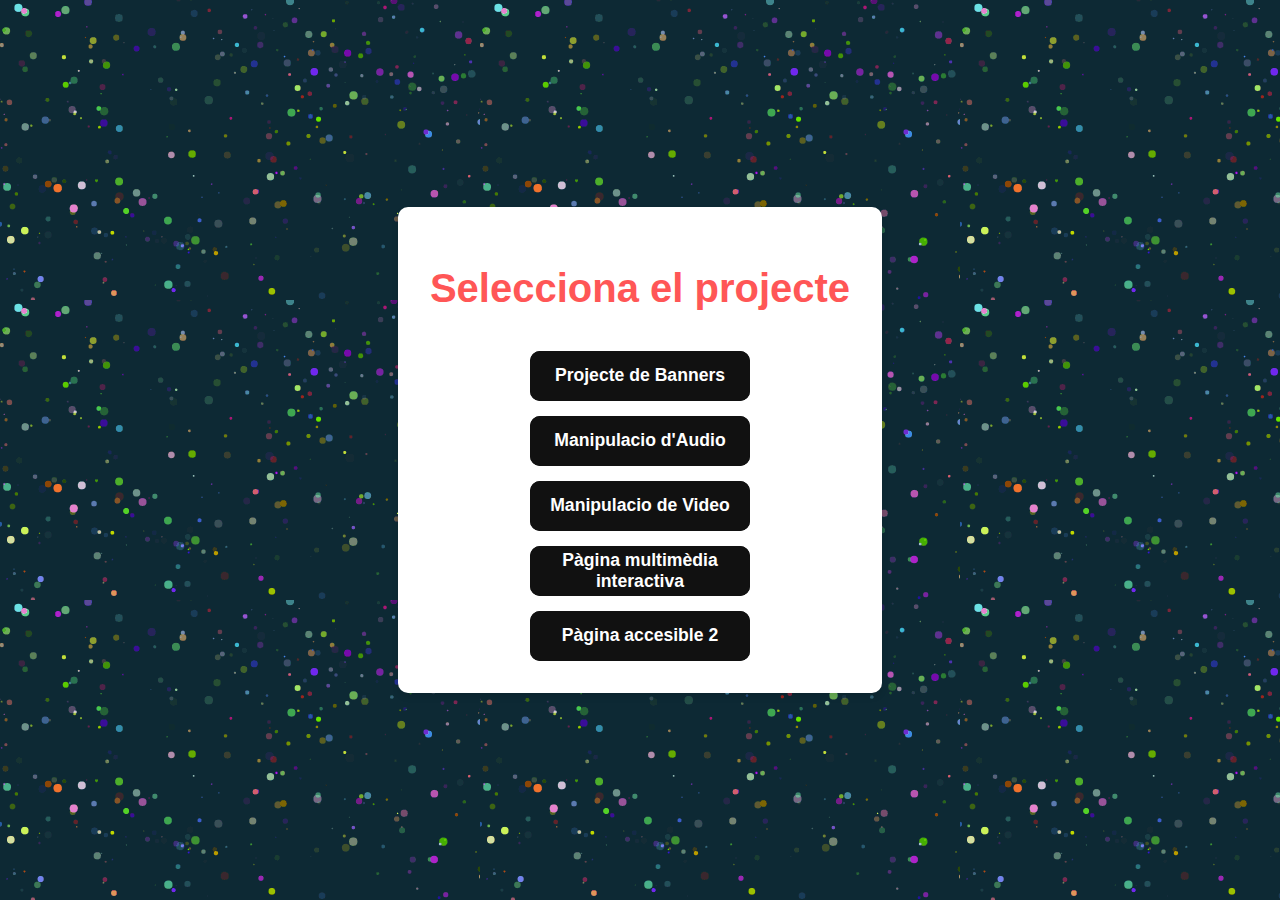
<file: index.html>
<!DOCTYPE html>
<html lang="es">
<head>
    <meta charset="UTF-8">
    <meta name="viewport" content="width=device-width, initial-scale=1.0">
    <title>Selector de Projecte</title>
    <style>
        body {
            font-family: 'Arial', sans-serif;
            background-image: url("img.gif");
            color: #333;
            display: flex;
            justify-content: center;
            align-items: center;
            height: 100vh;
            margin: 0;
        }
        .container {
            background: #fff;
            padding: 2em;
            border-radius: 10px;
            box-shadow: 0 4px 6px rgba(0, 0, 0, 0.1);
            text-align: center;
            max-width: 90%;
        }
        h1 {
            color: #ff5656;
            font-size: 2.5em;
            margin-bottom: 1em;
        }
        .button-container {
            display: flex;
            flex-direction: column;
            gap: 15px; /* Espacio entre botones */
            align-items: center;
        }
        .glow-on-hover {
            width: 220px;
            height: 50px;
            border: none;
            outline: none;
            color: #fff;
            background: #111;
            cursor: pointer;
            position: relative;
            z-index: 0;
            border-radius: 10px;
            font-size: 1.1em;
            font-weight: bold;
        }
        .glow-on-hover:before {
            content: '';
            background: linear-gradient(45deg, #ff0000, #ff7300, #fffb00, #48ff00, #00ffd5, #002bff, #7a00ff, #ff00c8, #ff0000);
            position: absolute;
            top: -2px;
            left:-2px;
            background-size: 400%;
            z-index: -1;
            filter: blur(5px);
            width: calc(100% + 4px);
            height: calc(100% + 4px);
            animation: glowing 20s linear infinite;
            opacity: 0;
            transition: opacity .3s ease-in-out;
            border-radius: 10px;
        }
        .glow-on-hover:hover:before {
            opacity: 1;
        }
        .glow-on-hover:after {
            z-index: -1;
            content: '';
            position: absolute;
            width: 100%;
            height: 100%;
            background: #111;
            left: 0;
            top: 0;
            border-radius: 10px;
        }
        @keyframes glowing {
            0% { background-position: 0 0; }
            50% { background-position: 400% 0; }
            100% { background-position: 0 0; }
        }
    </style>
</head>
<body>
    <div class="container">
        <h1>Selecciona el projecte</h1>
        <div class="button-container">
            <button class="glow-on-hover" onclick="location.href='banner/'">Projecte de Banners</button>
            <button class="glow-on-hover" onclick="location.href='audio/'">Manipulacio d'Audio</button>
            <button class="glow-on-hover" onclick="location.href='video/'">Manipulacio de Video</button>
            <button class="glow-on-hover" onclick="location.href='multimedia/'">Pàgina multimèdia interactiva</button>
            <button class="glow-on-hover" onclick="location.href='accesible2/'">Pàgina accesible 2</button>

        </div>
    </div>
</body>
</html>
</file>
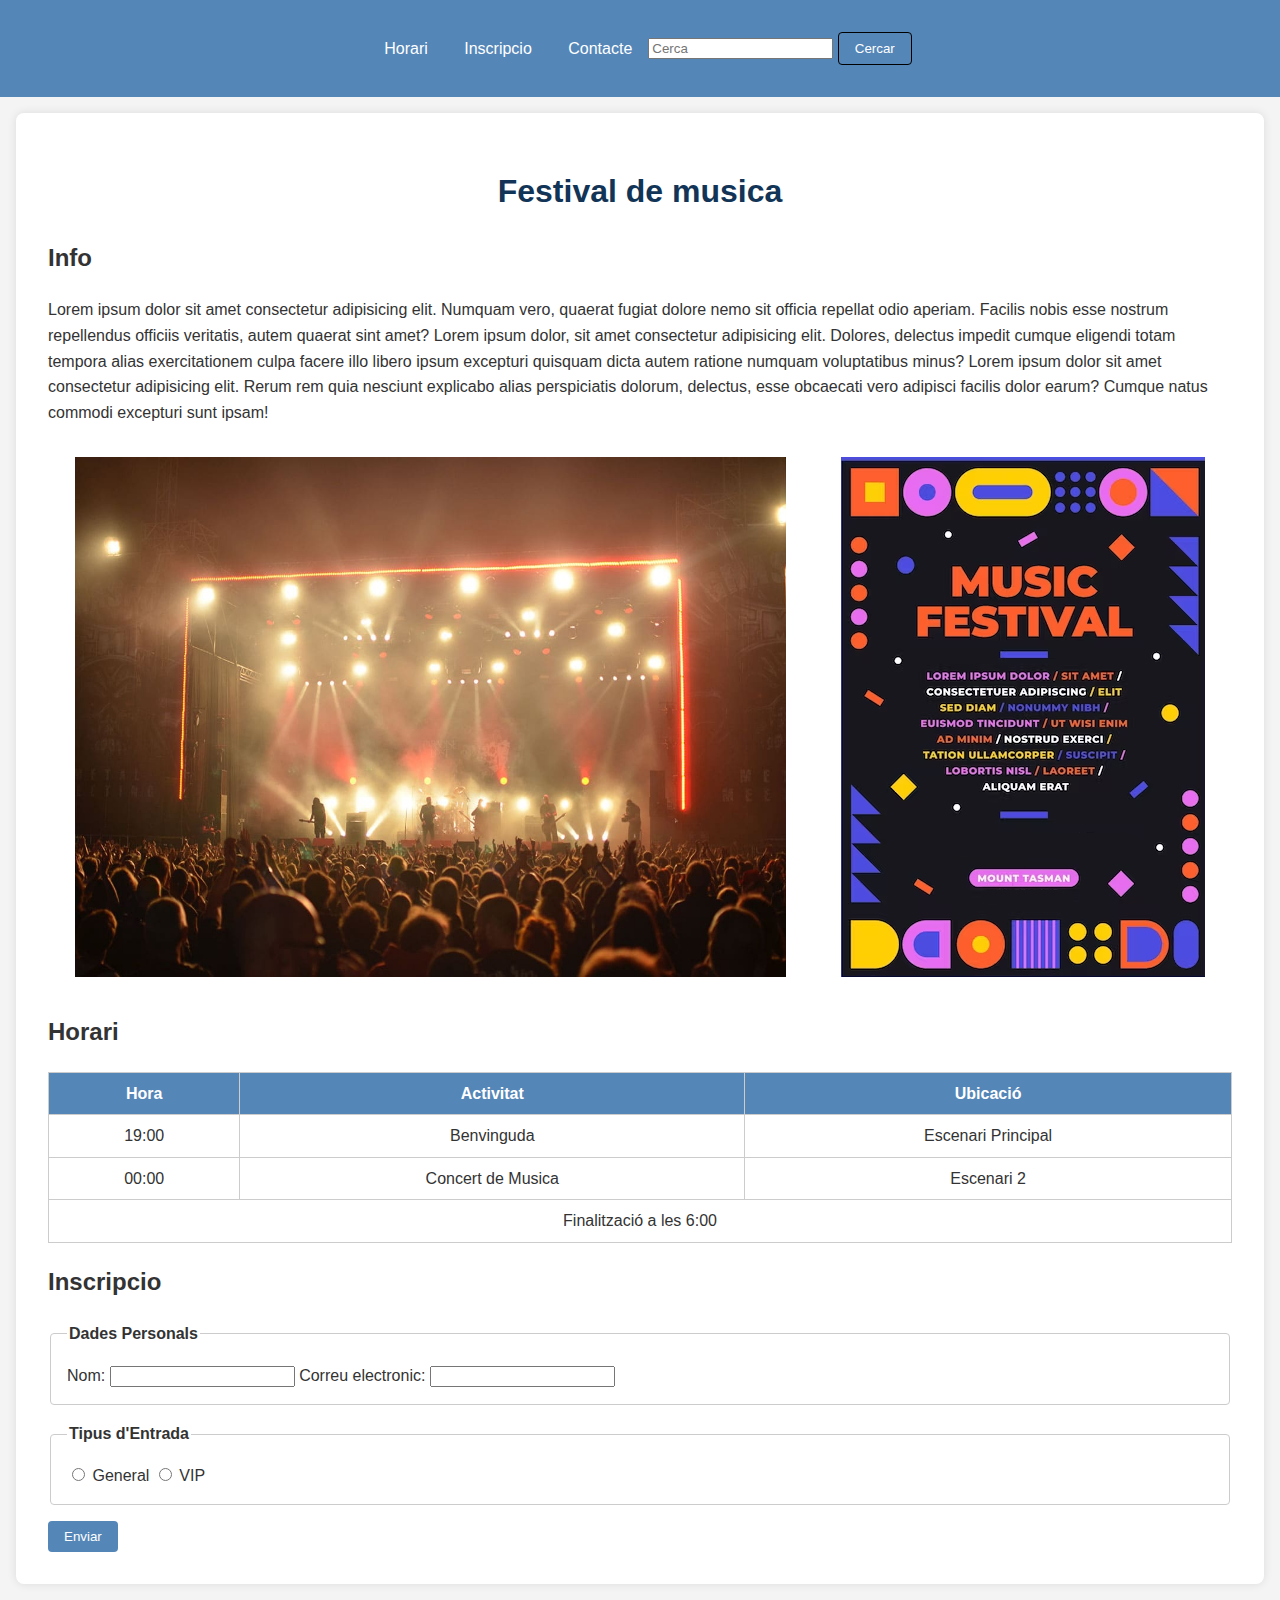
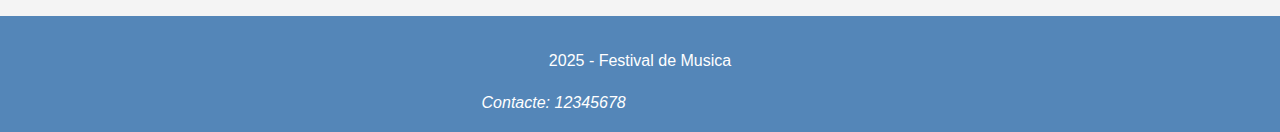
<file: accesible2/index.html>
<!DOCTYPE html>
<html lang="ca">
<head>
    <meta charset="UTF-8">
    <meta name="viewport" content="width=device-width, initial-scale=1.0">
    <meta name="description" content="Creació d’una pàgina accessible per a un esdeveniment cultural">
    <link rel="stylesheet" href="accesible.css">
    <title>Esdeveniment Cultural</title>
</head>
<body>
    <header>
        <nav>
            <ul>
                <li><a href="#programa">Horari</a></li>
                <li><a href="#inscripcio">Inscripcio</a></li>
                <li><a href="#contacte">Contacte</a></li>
            </ul>
        </nav>
        <div class="busqueda">
            <input placeholder="Cerca">
            <button style="border: 1px solid #000000;">Cercar</button>
        </div>
    </header>
    
    <main>
        <h1 style="text-align: center; color: #123456;">Festival de musica</h1>
        <section>
            <h2>Info</h2>
            <p>Lorem ipsum dolor sit amet consectetur adipisicing elit. Numquam vero, quaerat fugiat dolore nemo sit 
                officia repellat odio aperiam. Facilis nobis esse nostrum repellendus officiis veritatis, autem quaerat 
                sint amet? Lorem ipsum dolor, sit amet consectetur adipisicing elit. Dolores, delectus impedit cumque 
                eligendi totam tempora alias exercitationem culpa facere illo libero ipsum excepturi quisquam dicta autem 
                ratione numquam voluptatibus minus? Lorem ipsum dolor sit amet consectetur adipisicing elit. Rerum rem quia 
                nesciunt explicabo alias perspiciatis dolorum, delectus, esse obcaecati vero adipisci facilis dolor earum? 
                Cumque natus commodi excepturi sunt ipsam!
            </p>

            <div class="imatges">
                <img src="img/concert.jpg" alt="Imatge de un concert amb molta gent, tambe es veuen els artistes a l'escenari.">
                <img src="img/cartel.jpg" alt="Imatge de la cartellera del festival, conte els artistes que hi van i te un estil artistic colorit">
            </div>
        </section>
        
        <section id="programa">
            <h2>Horari</h2>
            <table>
                <thead>
                    <tr>
                        <th scope="col">Hora</th>
                        <th scope="col">Activitat</th>
                        <th scope="col">Ubicació</th>
                    </tr>
                </thead>
                <tbody>
                    <tr>
                        <td>19:00</td>
                        <td>Benvinguda</td>
                        <td>Escenari Principal</td>
                    </tr>
                    <tr>
                        <td>00:00</td>
                        <td>Concert de Musica</td>
                        <td>Escenari 2</td>
                    </tr>
                </tbody>
                <tfoot>
                    <tr>
                        <td colspan="3">Finalització a les 6:00</td>
                    </tr>
                </tfoot>
            </table>
        </section>
        
        <section id="inscripcio">
            <h2>Inscripcio</h2>
            <form>
                <fieldset>
                    <legend>Dades Personals</legend>
                    <label for="nom">Nom:</label>
                    <input type="text" id="nom" name="nom" required>

                    <label for="email">Correu electronic:</label>
                    <input type="email" id="email" name="email" required>
                </fieldset>
                <fieldset>
                    <legend>Tipus d'Entrada</legend>
                    <label>
                        <input type="radio" name="entrada" value="general"> General
                    </label>
                    <label>
                        <input type="radio" name="entrada" value="vip"> VIP
                    </label>
                </fieldset>
                <button type="submit">Enviar</button>
            </form>
        </section>
    </main>
    
    <footer>
        <p>2025 - Festival de Musica</p>
        <address id="contacte">Contacte: 12345678 <a href="mailto:info@festivalmusica.cat">info@festivalmusica.cat</a></address>
    </footer>
</body>
</html>
</file>
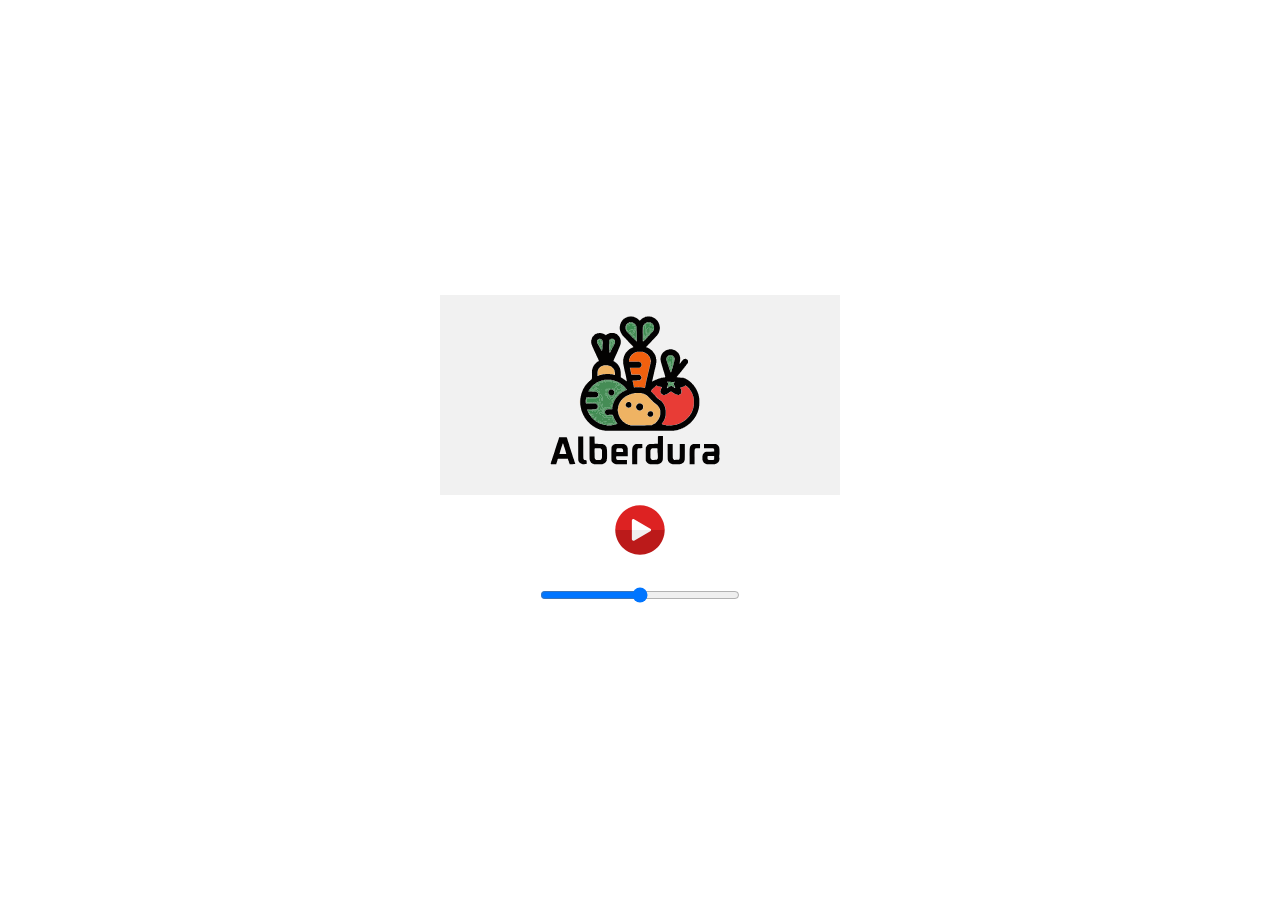
<file: audio/index.html>
<!DOCTYPE html>
<html lang="es">
<head>
    <meta charset="UTF-8">
    <meta name="viewport" content="width=device-width, initial-scale=1.0">
    <title>Reproducción de Audio con SVG Animado</title>
    <style>
        body, html {
            height: 100%;
            margin: 0;
            display: flex;
            flex-direction: column;
            justify-content: center;
            align-items: center;
        }
        .centre {
            width: 400px;
            height: 200px;
            background-color: #e6e6e691;
            color: white;
            display: flex;
            justify-content: center;
            align-items: center;     
            text-align: center;
        }
        .baix {
            padding-top: 10px;
        }
        #play, #pausa {
            width: 50px;
            height: 50px;
        }
        #color0, #color1, #color2, #color3, #color4, #color5 {
            animation: tembleque 1s infinite;
            transform-origin: center;
            animation-play-state: paused;
        }
        #texto {
            animation: baja 1s infinite;
            transform-origin: center;
        }
        @keyframes baja {
            0% {
                transform: translateY(0);
            }
            50% {
                transform: translateY(60px);
            }
            100% {
                transform: translateY(0);
            }
        }
        @keyframes tembleque {
            0%, 100% {
                transform: scale(1) rotate(0deg);
            }
            25% {
                transform: scale(1.1) rotate(-10deg);
            }
            50% {
                transform: scale(0.9) rotate(10deg);
            }
            75% {
                transform: scale(1.1) rotate(-5deg);
            }
        }

        #volum {
            width: 200px;
            margin-top: 10px;
        }
    </style>
</head>
<body>
    <div class="centre">
        <svg
        version="1.1"
        id="svg1"
        width="400"
        height="400"
        viewBox="0 0 4000 4000"
        sodipodi:docname="alberdura.png"
        inkscape:version="0.0"
        inkscape:export-filename="alberdura.svg"
        inkscape:export-xdpi="96"
        inkscape:export-ydpi="96"
        xmlns:inkscape="http://www.inkscape.org/namespaces/inkscape"
        xmlns:sodipodi="http://sodipodi.sourceforge.net/DTD/sodipodi-0.dtd"
        xmlns="http://www.w3.org/2000/svg"
        xmlns:svg="http://www.w3.org/2000/svg">
        <defs
            id="defs1" />
        <sodipodi:namedview
            id="namedview1"
            pagecolor="#ffffff"
            bordercolor="#000000"
            borderopacity="0.25"
            inkscape:showpageshadow="2"
            inkscape:pageopacity="0.0"
            inkscape:pagecheckerboard="0"
            inkscape:deskcolor="#d1d1d1"
            inkscape:zoom="0.35502877"
            inkscape:cx="1898.4377"
            inkscape:cy="2205.4551"
            inkscape:window-width="1440"
            inkscape:window-height="847"
            inkscape:window-x="0"
            inkscape:window-y="25"
            inkscape:window-maximized="0"
            inkscape:current-layer="g2">
            <inkscape:page
            x="0"
            y="0"
            width="4000"
            height="4000"
            id="page2"
            margin="0"
            bleed="0" />
        </sodipodi:namedview>
        <g
            inkscape:groupmode="layer"
            inkscape:label="Image"
            id="g1">
            <g
            id="g2">
            <path
                style="display:inline;fill:#efb363"
                d="m 1564,2333.3333 c 0,-0.7333 0.6,-1.3333 1.3333,-1.3333 0.7334,0 1.3334,0.6 1.3334,1.3333 0,0.7334 -0.6,1.3334 -1.3334,1.3334 -0.7333,0 -1.3333,-0.6 -1.3333,-1.3334 z m 334.3333,-32.9325 c -2.0166,-0.3178 -3.6666,-1.0591 -3.6666,-1.6471 0,-0.5881 -2.5371,-1.4095 -5.638,-1.8255 -3.1009,-0.4159 -5.8509,-1.3949 -6.1111,-2.1755 -0.2603,-0.7807 -2.2232,-1.4194 -4.362,-1.4194 -2.5679,0 -3.8889,-0.6793 -3.8889,-2 0,-1.3225 -1.3228,-2 -3.9048,-2 -2.1476,0 -4.6976,-0.7835 -5.6667,-1.7412 -0.969,-0.9577 -2.8119,-2.1389 -4.0952,-2.6249 -1.2833,-0.4859 -2.3333,-1.5023 -2.3333,-2.2587 0,-0.7563 -1.5,-1.3752 -3.3334,-1.3752 -2.074,0 -3.3333,-0.7555 -3.3333,-2 0,-1.3333 -1.3333,-2 -4,-2 -2.6667,0 -4,-0.6666 -4,-2 0,-1.1 -0.9,-2 -2,-2 -1.1,0 -2,-0.9 -2,-2 0,-1.1 -0.9,-2 -2,-2 -1.1,0 -2,-0.9 -2,-2 0,-1.1 -0.9,-2 -2,-2 -1.1,0 -2,-0.9 -2,-2 0,-1.1 -0.9,-2 -2,-2 -1.1,0 -2,-0.9 -2,-2 0,-1.1 -0.9,-2 -2,-2 -1.1,0 -2,-0.9 -2,-2 0,-1.1 -0.9,-2 -2,-2 -1.1,0 -2,-0.9 -2,-2 0,-1.1 -0.9,-2 -2,-2 -1.1,0 -2,-0.9 -2,-2 0,-1.1 -0.5596,-2 -1.2435,-2 -0.6839,0 -1.6541,-1.2936 -2.1559,-2.8748 -0.5018,-1.5812 -2.3008,-4.1615 -3.9977,-5.7342 -1.6969,-1.5726 -3.4918,-4.479 -3.9887,-6.4585 -0.4968,-1.9795 -1.4382,-3.5991 -2.0921,-3.5991 -0.6538,0 -1.1888,-0.9 -1.1888,-2 0,-1.1 -0.9,-2 -2,-2 -1.3333,0 -2,-1.3334 -2,-4 0,-2.6667 -0.6666,-4 -2,-4 -1.3225,0 -2,-1.3228 -2,-3.9048 0,-2.1476 -0.9,-4.8048 -2,-5.9048 -1.1,-1.1 -2,-3.8 -2,-6 0,-2.2 -0.811,-4.8109 -1.8022,-5.8022 -0.9912,-0.9912 -2.1151,-5.0587 -2.4975,-9.0388 -0.3825,-3.9802 -1.3715,-7.4621 -2.1978,-7.7375 -1.0492,-0.3497 -1.5025,-8.742 -1.5025,-27.8183 0,-22.5044 0.3524,-27.6698 2,-29.3174 1.1757,-1.1757 2,-4.4339 2,-7.9048 0,-4.3598 0.5233,-5.9048 2,-5.9048 1.4815,0 2,-1.5555 2,-6 0,-4.4444 0.5186,-6 2,-6 1.3334,0 2,-1.3333 2,-4 0,-2.2 0.5886,-4 1.308,-4 0.7193,0 1.7205,-1.644 2.2249,-3.6534 0.5043,-2.0094 1.7157,-4.4523 2.692,-5.4286 0.9763,-0.9763 1.7751,-2.6323 1.7751,-3.6799 0,-1.0476 0.5524,-1.9047 1.2274,-1.9047 0.6751,0 1.6228,-1.8 2.106,-4 0.4832,-2.2 1.7308,-4 2.7726,-4 1.0417,0 1.894,-0.9 1.894,-2 0,-1.1 0.6,-2 1.3334,-2 0.7333,0 1.3333,-0.9 1.3333,-2 0,-1.1 0.9,-2 2,-2 1.1,0 2,-0.9 2,-2 0,-1.1 0.835,-2 1.8555,-2 1.0205,0 2.2319,-1.5 2.692,-3.3334 0.4602,-1.8333 1.4252,-3.3333 2.1446,-3.3333 0.7193,0 1.3079,-0.9 1.3079,-2 0,-1.1 0.9,-2 2,-2 1.1,0 2,-0.9 2,-2 0,-1.1 0.9188,-2 2.0418,-2 1.1231,0 2.3785,-0.8772 2.7899,-1.9492 0.4114,-1.0721 2.0426,-2.3555 3.6248,-2.852 1.5823,-0.4965 4.1982,-2.3194 5.8132,-4.0508 1.615,-1.7314 3.565,-3.148 4.3333,-3.148 0.7684,0 1.397,-0.8523 1.397,-1.8941 0,-1.0417 1.8,-2.2894 4,-2.7726 2.2,-0.4832 4,-1.4308 4,-2.1059 0,-0.6751 0.9,-1.2274 2,-1.2274 1.1,0 2,-0.9 2,-2 0,-1.3333 1.3333,-2 4,-2 2.6667,0 4,-0.6667 4,-2 0,-1.2444 1.2593,-2 3.3333,-2 2.0741,0 3.3334,-0.7556 3.3334,-2 0,-1.3333 1.3333,-2 4,-2 2.6666,0 4,-0.6667 4,-2 0,-1.4815 1.5555,-2 6,-2 4.4444,0 6,-0.5185 6,-2 0,-1.4353 1.4656,-2 5.1906,-2 3.384,0 5.4579,-0.6961 5.9582,-2 0.5029,-1.3105 2.5824,-2 6.0315,-2 2.8953,0 5.4895,-0.6761 5.7649,-1.5024 0.2755,-0.8264 3.7755,-1.8098 7.7778,-2.1855 4.0023,-0.3757 7.6969,-1.3364 8.2102,-2.1349 0.5133,-0.7986 5.6133,-1.6849 11.3334,-1.9695 5.72,-0.2846 10.7818,-1.1228 11.2483,-1.8625 1.2931,-2.0501 50.8232,-1.9975 51.5073,0.055 0.3278,0.9834 3.3326,1.6 7.7974,1.6 5.227,0 7.4793,0.5609 8.0315,2 0.5184,1.3509 2.6377,2 6.5296,2 3.3441,0 6.6014,0.8393 7.7621,2 1.1,1.1 3.5429,2 5.4286,2 2.1587,0 3.4286,0.7407 3.4286,2 0,1.3333 1.3333,2 4,2 2.6666,0 4,0.6667 4,2 0,1.3333 1.3333,2 4,2 2.6666,0 4,0.6667 4,2 0,1.1 0.9,2 2,2 1.1,0 2,0.9 2,2 0,1.2444 1.2592,2 3.3333,2 2.0741,0 3.3333,0.7556 3.3333,2 0,1.1 0.9,2 2,2 1.1,0 2,0.9 2,2 0,1.1 0.9,2 2,2 1.1,0 2,0.9 2,2 0,1.1 0.9,2 2,2 1.1,0 2,0.9 2,2 0,1.1 0.9,2 2,2 1.1,0 2,0.9 2,2 0,1.1 0.9,2 2,2 1.1,0 2,0.9 2,2 0,1.1 0.9,2 2,2 1.1,0 2,0.9 2,2 0,1.1 0.9,2 2,2 1.1,0 2,0.8538 2,1.8974 0,1.0436 1.8,3.6975 4,5.8975 2.2,2.2 4,4.6461 4,5.4359 0,0.7897 0.9,1.4359 2,1.4359 1.1,0 2,0.9 2,2 0,1.1 0.9,2 2,2 1.1,0 2,0.9 2,2 0,1.1 0.9,2 2,2 1.1,0 2,0.9 2,2 0,1.1 0.9,2 2,2 1.1,0 2,0.9 2,2 0,1.1 0.9,2 2,2 1.1,0 2,0.9 2,2 0,1.1 0.6474,2 1.4386,2 0.7913,0 4.1386,2.7 7.4386,6 3.3,3.3 6.8527,6 7.8948,6 1.0421,0 1.8947,0.9 1.8947,2 0,1.1 0.9,2 2,2 1.1,0 2,0.6 2,1.3333 0,0.7333 0.9,1.3333 2,1.3333 1.1,0 2,0.8524 2,1.8941 0,1.0417 1.8,2.2894 4,2.7726 2.2,0.4832 4,1.4309 4,2.1059 0,0.6751 0.9,1.2274 2,1.2274 1.1,0 2,0.9 2,2 0,1.1 0.9,2 2,2 1.1,0 2,0.9 2,2 0,1.1 0.9,2 2,2 1.1,0 2,0.9 2,2 0,1.1 0.9,2 2,2 1.1,0 2,0.9 2,2 0,1.1 0.6,2 1.3333,2 0.7334,0 1.3334,0.9 1.3334,2 0,1.1 0.8523,2 1.894,2 1.0418,0 2.2894,1.8 2.7726,4 0.4832,2.2 1.3832,4 2,4 0.6168,0 1.5168,1.8 2,4 0.4832,2.2 1.3542,4 1.9356,4 0.5813,0 1.4407,2.4 1.9098,5.3334 0.469,2.9333 1.3677,5.3333 1.997,5.3333 0.6293,0 1.4632,2.8303 1.8531,6.2896 0.3899,3.4593 1.3679,6.5093 2.1734,6.7778 1.8076,0.6025 2.0598,38.9326 0.2563,38.9326 -0.6646,0 -1.6372,3.15 -2.1614,7 -0.5243,3.85 -1.5261,7.3635 -2.2262,7.8078 -0.7002,0.4444 -1.6066,3.2944 -2.0142,6.3334 -0.4076,3.039 -1.2145,5.5255 -1.793,5.5255 -0.5785,0 -1.4472,1.8 -1.9304,4 -0.4832,2.2 -1.3832,4 -2,4 -0.6168,0 -1.5168,1.8 -2,4 -0.4832,2.2 -1.3658,4 -1.9614,4 -0.5955,0 -1.4593,1.5 -1.9194,3.3333 -0.4602,1.8333 -1.4252,3.3333 -2.1446,3.3333 -0.7193,0 -1.3079,0.9189 -1.3079,2.0419 0,1.123 -0.9,2.3872 -2,2.8093 -1.1,0.4221 -2,2.2033 -2,3.9582 0,1.9472 -0.7794,3.1906 -2,3.1906 -1.1,0 -2,0.9 -2,2 0,1.1 -0.9,2 -2,2 -1.1,0 -2,0.9 -2,2 0,1.1 -0.9,2 -2,2 -1.1,0 -2,0.9 -2,2 0,1.1 -0.9,2 -2,2 -1.1,0 -2,0.9 -2,2 0,1.1 -0.9,2 -2,2 -1.1,0 -2,0.9 -2,2 0,1.1 -0.9,2 -2,2 -1.1,0 -2,0.9 -2,2 0,1.1 -0.9,2 -2,2 -1.1,0 -2,0.9 -2,2 0,1.2206 -1.2434,2 -3.1907,2 -1.7549,0 -3.536,0.9 -3.9581,2 -0.4221,1.1 -2.2221,2 -4,2 -1.7779,0 -3.5779,0.9 -4,2 -0.4221,1.1 -1.6863,2 -2.8094,2 -1.123,0 -2.0418,0.5728 -2.0418,1.2729 0,0.7002 -2.25,1.6867 -5,2.1924 -2.75,0.5056 -5.4279,1.5828 -5.9509,2.3937 -0.6803,1.0546 -31.4269,1.5188 -108,1.6304 -58.877,0.086 -108.6991,-0.104 -110.7158,-0.4219 z m 220.055,-83.9319 c 0.9912,-0.9912 2.9593,-1.8022 4.3736,-1.8022 1.4143,0 2.5714,-0.9 2.5714,-2 0,-1.1 0.9,-2 2,-2 1.2206,0 2,-1.2434 2,-3.1907 0,-1.7549 0.9,-3.5361 2,-3.9582 1.3202,-0.5065 2,-2.5947 2,-6.1426 0,-2.9564 0.6,-5.3752 1.3334,-5.3752 0.7333,0 1.3333,-0.9 1.3333,-2 0,-1.1 -0.6,-2 -1.3333,-2 -0.7334,0 -1.3334,-2.7 -1.3334,-6 0,-4.2953 -0.5381,-6 -1.894,-6 -1.0418,0 -2.2894,-1.8 -2.7726,-4 -0.4832,-2.2 -1.7309,-4 -2.7726,-4 -1.0418,0 -1.8941,-0.9 -1.8941,-2 0,-1.2444 -1.2593,-2 -3.3333,-2 -2.0741,0 -3.3334,-0.7556 -3.3334,-2 0,-1.6296 -2.2222,-2 -12,-2 -9.7777,0 -12,0.3704 -12,2 0,1.2206 -1.2434,2 -3.1906,2 -1.7549,0 -3.5361,0.9 -3.9582,2 -0.4221,1.1 -1.6863,2 -2.8093,2 -1.123,0 -2.0419,0.9 -2.0419,2 0,1.1 -0.5523,2 -1.2274,2 -0.675,0 -1.6227,1.8 -2.1059,4 -0.4832,2.2 -1.4309,4 -2.1059,4 -0.6751,0 -1.2274,5.1 -1.2274,11.3333 0,6.2334 0.5523,11.3334 1.2274,11.3334 0.675,0 1.6227,1.8 2.1059,4 0.4832,2.2 1.7309,4 2.7726,4 1.0417,0 1.8941,0.9 1.8941,2 0,1.2444 1.2592,2 3.3333,2 2.0206,0 3.3333,0.7602 3.3333,1.9303 0,3.516 25.5234,3.4034 29.055,-0.1281 z M 2011.1488,2154 c 0.4221,-1.1 2.2221,-2 4,-2 1.7779,0 3.5779,-0.9 4,-2 0.4221,-1.1 1.6863,-2 2.8094,-2 1.123,0 2.0418,-0.9 2.0418,-2 0,-1.1 0.5886,-2 1.3079,-2 0.7194,0 1.6844,-1.5 2.1446,-3.3333 0.4601,-1.8334 1.3239,-3.3334 1.9194,-3.3334 0.5956,0 1.4782,-1.8 1.9614,-4 0.4832,-2.2 1.4309,-4 2.106,-4 0.675,0 1.2274,-4.5 1.2274,-10 0,-5.5 -0.5524,-10 -1.2274,-10 -0.6751,0 -1.6228,-1.8 -2.106,-4 -0.4832,-2.2 -1.4308,-4 -2.1059,-4 -0.6751,0 -1.2274,-0.8538 -1.2274,-1.8974 0,-2.3869 -7.6068,-10.1026 -9.9599,-10.1026 -0.9651,0 -2.1002,-0.9 -2.5223,-2 -0.4221,-1.1 -2.2363,-2 -4.0315,-2 -1.7952,0 -3.4974,-0.7 -3.7826,-1.5555 -0.652,-1.9559 -20.8873,-2.1435 -22.1543,-0.2053 -0.4855,0.7426 -2.5327,1.7541 -4.5494,2.2476 -2.0167,0.4936 -3.6667,1.4859 -3.6667,2.2053 0,0.7194 -0.9188,1.3079 -2.0418,1.3079 -1.123,0 -2.3872,0.9 -2.8093,2 -0.4221,1.1 -1.6033,2 -2.6249,2 -1.0215,0 -1.8573,0.9 -1.8573,2 0,1.1 -0.6,2 -1.3333,2 -0.7334,0 -1.3334,0.8702 -1.3334,1.9338 0,1.0635 -1.05,2.5216 -2.3333,3.2402 -2.0138,1.1276 -2.3333,3.4322 -2.3333,16.8268 0,13.3949 0.3195,15.6991 2.3333,16.826 1.2833,0.7182 2.3333,1.9233 2.3333,2.6781 0,2.4688 11.2447,12.6832 15,13.6257 2.0167,0.5061 3.6667,1.5088 3.6667,2.2282 0,0.7668 5.4566,1.3079 13.1907,1.3079 10.495,0 13.3475,-0.4087 13.9581,-2 z m -112.9643,-26.6667 c 0.4375,-1.14 2.4261,-2 4.6248,-2 2.5399,0 3.8574,-0.6831 3.8574,-2 0,-1.1 0.9,-2 2,-2 1.1,0 2,-0.9 2,-2 0,-1.1 0.5349,-2 1.1888,-2 0.6538,0 1.6014,-1.644 2.1057,-3.6533 0.5043,-2.0093 1.5817,-4.0641 2.3942,-4.5663 1.974,-1.22 1.8017,-18.8391 -0.1908,-19.5033 -0.8239,-0.2746 -1.4979,-1.7295 -1.4979,-3.233 0,-4.5152 -11.8557,-15.122 -18.0209,-16.1225 -2.9103,-0.4723 -5.4962,-1.4728 -5.7464,-2.2235 -0.5572,-1.6713 -12.2327,-1.8393 -12.2327,-0.1759 0,0.6538 -1.6196,1.5952 -3.5992,2.0921 -1.9795,0.4968 -4.9509,2.3618 -6.603,4.1445 -1.6521,1.7827 -3.6325,3.2412 -4.4008,3.2412 -0.7684,0 -1.397,0.8358 -1.397,1.8574 0,1.0215 -0.9,2.2027 -2,2.6248 -1.1,0.4221 -2,1.6363 -2,2.6982 0,1.0619 -0.6416,2.1446 -1.4258,2.406 -1.8434,0.6145 -2.1081,21.0425 -0.2878,22.211 0.7448,0.4781 1.8091,2.3253 2.3652,4.1049 1.4298,4.576 9.1024,12.0977 12.3404,12.0977 1.4975,0 3.068,0.9 3.4901,2 0.5944,1.549 3.192,2 11.5179,2 8.3259,0 10.9234,-0.451 11.5178,-2 z M 2496,2286.6667 c 0,-0.7334 0.6,-1.3334 1.3333,-1.3334 0.7334,0 1.3334,0.6 1.3334,1.3334 0,0.7333 -0.6,1.3333 -1.3334,1.3333 -0.7333,0 -1.3333,-0.6 -1.3333,-1.3333 z M 1438.6667,2216 c 0,-0.7333 0.6,-1.3333 1.3333,-1.3333 0.7333,0 1.3333,0.6 1.3333,1.3333 0,0.7333 -0.6,1.3333 -1.3333,1.3333 -0.7333,0 -1.3333,-0.6 -1.3333,-1.3333 z m 1116,0.8093 c 0,-0.2882 0.9311,-0.8813 2.0692,-1.318 1.1866,-0.4554 1.7218,-0.2318 1.2547,0.524 -0.783,1.2669 -3.3239,1.8739 -3.3239,0.794 z m -1120.6573,-8.794 c -0.4671,-0.7558 0.068,-0.9794 1.2547,-0.524 2.3099,0.8863 2.7325,1.842 0.8146,1.842 -0.6901,0 -1.6212,-0.5931 -2.0693,-1.318 z m 1134.2714,-13.8808 c 0.9455,-1.0261 1.9293,-1.666 2.186,-1.4221 0.7909,0.7513 -1.2135,3.2876 -2.5981,3.2876 -0.7189,0 -0.5335,-0.8395 0.4121,-1.8655 z m 6.3859,-16.8012 c 0,-0.7333 0.6,-1.3333 1.3333,-1.3333 0.7333,0 1.3333,-1 1.3333,-2.2222 0,-1.2222 0.3548,-1.8675 0.7884,-1.4338 1.1123,1.1123 -0.7102,6.3227 -2.2116,6.3227 -0.6839,0 -1.2434,-0.6 -1.2434,-1.3334 z m -1161.2281,-19.4444 c 0.064,-1.5533 0.3799,-1.8692 0.8056,-0.8056 0.3851,0.9625 0.3377,2.1125 -0.1053,2.5556 -0.4431,0.443 -0.7582,-0.3445 -0.7003,-1.75 z m -8,-34.6667 c 0.064,-1.5532 0.3799,-1.8692 0.8056,-0.8055 0.3851,0.9625 0.3377,2.1125 -0.1053,2.5555 -0.4431,0.4431 -0.7582,-0.3444 -0.7003,-1.75 z m 1189.3422,-19.8889 c 0.1388,-2.5256 2.361,-6.7784 2.4384,-4.6666 0.04,1.1 -0.5083,2.9 -1.2192,4 -0.7109,1.1 -1.2595,1.4 -1.2192,0.6666 z M 1399.5306,2085 c -1.045,-8.7004 -0.9189,-26.1549 0.2529,-35 0.4999,-3.774 0.8832,3.8917 0.8832,17.6667 0,13.3833 -0.066,24.3333 -0.1476,24.3333 -0.081,0 -0.526,-3.15 -0.9885,-7 z m 1195.6351,-42.956 c -0.4128,-1.0758 -0.4933,-2.7258 -0.1788,-3.6667 0.3145,-0.9408 0.8879,-0.061 1.2742,1.956 0.7543,3.9377 0.1321,4.9094 -1.0954,1.7107 z M 1402.7075,2022 c 0,-0.7333 0.5816,-2.2333 1.2925,-3.3333 0.7109,-1.1 1.2925,-1.4 1.2925,-0.6667 0,0.7333 -0.5816,2.2333 -1.2925,3.3333 -0.7109,1.1 -1.2925,1.4 -1.2925,0.6667 z m 1186.7311,-12.1111 c 0.064,-1.5533 0.3799,-1.8692 0.8056,-0.8056 0.3851,0.9625 0.3377,2.1125 -0.1053,2.5556 -0.4431,0.443 -0.7582,-0.3445 -0.7003,-1.75 z M 1406.6667,2002 c 0,-1.1 0.5811,-2 1.2915,-2 0.7103,0 0.9461,0.9 0.524,2 -0.4221,1.1 -1.0033,2 -1.2915,2 -0.2882,0 -0.524,-0.9 -0.524,-2 z m 1178.7719,-8.1111 c 0.064,-1.5533 0.3799,-1.8692 0.8056,-0.8056 0.3851,0.9625 0.3377,2.1125 -0.1053,2.5556 -0.4431,0.443 -0.7582,-0.3445 -0.7003,-1.75 z m -1172,-12 c 0.064,-1.5533 0.3799,-1.8692 0.8056,-0.8056 0.3851,0.9625 0.3377,2.1125 -0.1053,2.5556 -0.4431,0.443 -0.7582,-0.3445 -0.7003,-1.75 z m 1152,-38.6667 c 0.064,-1.5532 0.3799,-1.8692 0.8056,-0.8055 0.3851,0.9625 0.3377,2.1125 -0.1053,2.5555 -0.4431,0.4431 -0.7582,-0.3444 -0.7003,-1.75 z M 1434.6667,1932 c 0,-0.7333 0.6,-1.3333 1.3333,-1.3333 0.7333,0 1.3333,0.6 1.3333,1.3333 0,0.7333 -0.6,1.3333 -1.3333,1.3333 -0.7333,0 -1.3333,-0.6 -1.3333,-1.3333 z M 2044,1928 c 0,-0.7333 0.6,-1.3333 1.3333,-1.3333 0.7334,0 1.3334,0.6 1.3334,1.3333 0,0.7333 -0.6,1.3333 -1.3334,1.3333 -0.7333,0 -1.3333,-0.6 -1.3333,-1.3333 z m -590.6667,-25.8367 c 0,-0.2769 1.05,-1.3269 2.3334,-2.3334 2.1147,-1.6585 2.1619,-1.6113 0.5034,0.5034 -1.7419,2.221 -2.8368,2.9273 -2.8368,1.83 z m 4,-6.1633 c 0,-0.7333 0.6354,-1.3333 1.4121,-1.3333 0.7766,0 1.0412,0.6 0.5879,1.3333 -0.4532,0.7333 -1.0886,1.3333 -1.412,1.3333 -0.3234,0 -0.588,-0.6 -0.588,-1.3333 z m 1075.3334,0 c -0.4533,-0.7333 -0.1887,-1.3333 0.5879,-1.3333 0.7767,0 1.4121,0.6 1.4121,1.3333 0,0.7333 -0.2646,1.3333 -0.588,1.3333 -0.3234,0 -0.9588,-0.6 -1.412,-1.3333 z m -4,-4 c -0.4533,-0.7333 -0.1887,-1.3333 0.5879,-1.3333 0.7767,0 1.4121,0.6 1.4121,1.3333 0,0.7333 -0.2646,1.3333 -0.588,1.3333 -0.3234,0 -0.9588,-0.6 -1.412,-1.3333 z m -1060.5614,-7.4444 c 0.064,-1.5533 0.3799,-1.8692 0.8055,-0.8056 0.3852,0.9625 0.3378,2.1125 -0.1052,2.5556 -0.4431,0.443 -0.7582,-0.3445 -0.7003,-1.75 z m 1039.1732,-13.9776 c -1.3681,-2.2136 -0.1401,-2.5206 1.7741,-0.4435 0.9455,1.026 1.131,1.8655 0.412,1.8655 -0.719,0 -1.7027,-0.6399 -2.1861,-1.422 z m -576.6118,-9.2447 c 0,-0.7333 0.6,-1.3333 1.3333,-1.3333 0.7333,0 1.3333,0.6 1.3333,1.3333 0,0.7334 -0.6,1.3334 -1.3333,1.3334 -0.7333,0 -1.3333,-0.6 -1.3333,-1.3334 z m -68.4293,-2.2709 c -2.35,-0.6077 -2.35,-0.6882 0,-2.4696 1.3361,-1.0127 3.0293,-1.8512 3.7626,-1.8633 0.7333,-0.012 0.4333,0.5688 -0.6667,1.2909 -1.7777,1.1671 -1.7777,1.4588 0,2.6258 2.0743,1.3617 1.078,1.4957 -3.0959,0.4162 z m 618.3744,-8.4844 c -1.368,-2.2136 -0.1401,-2.5206 1.7741,-0.4435 0.9456,1.026 1.131,1.8655 0.412,1.8655 -0.7189,0 -1.7027,-0.6399 -2.1861,-1.422 z M 2474,1845.3333 c -0.4532,-0.7333 -0.1886,-1.3333 0.588,-1.3333 0.7766,0 1.412,0.6 1.412,1.3333 0,0.7334 -0.2646,1.3334 -0.588,1.3334 -0.3234,0 -0.9588,-0.6 -1.412,-1.3334 z m -632.6667,-2.6666 c -1.2017,-0.7766 -1.3661,-1.3007 -0.412,-1.3129 0.8734,-0.011 1.9588,0.5795 2.412,1.3129 1.0231,1.6553 0.5615,1.6553 -2,0 z M 1512,1841.3333 c 0,-0.7333 0.6354,-1.3333 1.412,-1.3333 0.7766,0 1.0412,0.6 0.588,1.3333 -0.4532,0.7334 -1.0886,1.3334 -1.412,1.3334 -0.3234,0 -0.588,-0.6 -0.588,-1.3334 z m 664,-1.8367 c 0,-0.2769 1.05,-1.3269 2.3333,-2.3333 2.1148,-1.6585 2.1619,-1.6114 0.5034,0.5034 -1.7418,2.221 -2.8367,2.9273 -2.8367,1.8299 z M 1516,1834 c 0,-1.1 0.6,-2 1.3333,-2 0.7334,0 1.3334,0.9 1.3334,2 0,1.1 -0.6,2 -1.3334,2 -0.7333,0 -1.3333,-0.9 -1.3333,-2 z m 312.7788,-0.1886 c -0.7022,-1.83 -0.5071,-1.9124 1.1907,-0.5034 2.3136,1.9202 2.5544,2.692 0.8398,2.692 -0.6549,0 -1.5686,-0.9849 -2.0305,-2.1886 z m 372.5545,-3.066 c 0,-0.6901 0.5932,-1.6213 1.3181,-2.0693 0.7558,-0.4671 0.9793,0.068 0.524,1.2546 -0.8864,2.3099 -1.8421,2.7326 -1.8421,0.8147 z m 244,-0.079 c 0,-0.7334 0.6,-1.3334 1.3334,-1.3334 0.7333,0 1.3333,0.6 1.3333,1.3334 0,0.7333 -0.6,1.3333 -1.3333,1.3333 -0.7334,0 -1.3334,-0.6 -1.3334,-1.3333 z m -229.3333,-4 c 0,-0.7334 0.6,-1.3334 1.3333,-1.3334 0.7334,0 1.3334,0.6 1.3334,1.3334 0,0.7333 -0.6,1.3333 -1.3334,1.3333 -0.7333,0 -1.3333,-0.6 -1.3333,-1.3333 z m 209.3333,0 c 0,-0.7334 0.6,-1.3334 1.3334,-1.3334 0.7333,0 1.3333,0.6 1.3333,1.3334 0,0.7333 -0.6,1.3333 -1.3333,1.3333 -0.7334,0 -1.3334,-0.6 -1.3334,-1.3333 z m -190.6666,-4 c 0,-0.7334 0.6,-1.3334 1.3333,-1.3334 0.7333,0 1.3333,0.6 1.3333,1.3334 0,0.7333 -0.6,1.3333 -1.3333,1.3333 -0.7333,0 -1.3333,-0.6 -1.3333,-1.3333 z m 137.3333,0 c 0,-0.7334 0.6,-1.3334 1.3333,-1.3334 0.7334,0 1.3334,0.6 1.3334,1.3334 0,0.7333 -0.6,1.3333 -1.3334,1.3333 -0.7333,0 -1.3333,-0.6 -1.3333,-1.3333 z m 6.6667,0 c 0,-1.7014 6.7006,-1.7014 9.3333,0 1.4647,0.9465 0.4833,1.2979 -3.6667,1.3129 -3.1166,0.011 -5.6666,-0.5796 -5.6666,-1.3129 z m -138.9167,-2.2442 c 0.9625,-0.3851 2.1125,-0.3378 2.5556,0.1053 0.443,0.443 -0.3445,0.7582 -1.75,0.7003 -1.5533,-0.064 -1.8692,-0.38 -0.8056,-0.8056 z m -430.4167,-1.6771 c 0,-0.6901 0.5932,-1.6213 1.3181,-2.0693 0.7558,-0.4671 0.9793,0.068 0.524,1.2546 -0.8864,2.3099 -1.8421,2.7326 -1.8421,0.8147 z m 47.4981,-2.1303 c -1.2867,-3.3529 -0.9071,-4.2181 0.6647,-1.5151 0.7783,1.3383 1.1341,2.7142 0.7908,3.0575 -0.3433,0.3433 -0.9983,-0.3508 -1.4555,-1.5424 z m 276.5019,-1.8697 c 0,-0.6901 0.5932,-1.6213 1.3181,-2.0693 0.7558,-0.4671 0.9793,0.068 0.524,1.2546 -0.8864,2.3099 -1.8421,2.7326 -1.8421,0.8147 z m -322.4017,-10.8831 c -0.1457,-4.8425 -0.5421,-12.6425 -0.8808,-17.3334 l -0.6158,-8.5289 1.3054,8 c 0.718,4.4 1.1143,12.2 0.8808,17.3333 l -0.4247,9.3334 z m 436.5665,4.7528 c -1.2867,-3.3529 -0.9071,-4.2181 0.6647,-1.5151 0.7782,1.3383 1.1341,2.7142 0.7908,3.0575 -0.3433,0.3433 -0.9983,-0.3508 -1.4555,-1.5424 z m -669.6317,-5.5251 c -1.163,-6.1993 0.5107,-44.7399 1.9848,-45.7049 0.6036,-0.3951 1.5112,-2.9684 2.0169,-5.7184 0.5057,-2.75 1.4445,-5 2.0864,-5 0.6418,0 1.5623,-1.8 2.0455,-4 0.4832,-2.2 1.4309,-4 2.1059,-4 0.6751,0 1.2274,-0.9 1.2274,-2 0,-1.1 0.9,-2 2,-2 1.1,0 2,-0.6894 2,-1.532 0,-1.8951 8.6815,-10.468 10.6006,-10.468 0.7697,0 1.3994,-0.9 1.3994,-2 0,-1.1 0.9,-2 2,-2 1.1,0 2,-0.5524 2,-1.2274 0,-0.6751 1.8,-1.6228 4,-2.106 2.2,-0.4832 4,-1.4037 4,-2.0455 0,-0.6418 2.25,-1.5807 5,-2.0864 2.75,-0.5056 5.3948,-1.5289 5.8773,-2.2738 0.4825,-0.745 4.2325,-1.6328 8.3333,-1.9728 4.1009,-0.3401 7.4561,-1.144 7.4561,-1.7866 0,-0.6425 7.2,-1.1682 16,-1.1682 8.8,0 16,0.5257 16,1.1682 0,0.6426 3.3552,1.4465 7.4561,1.7866 4.1008,0.34 7.8508,1.2278 8.3333,1.9728 0.4825,0.7449 3.1273,1.7682 5.8773,2.2738 2.75,0.5057 5,1.4446 5,2.0864 0,0.6418 1.8,1.5623 4,2.0455 2.2,0.4832 4,1.4309 4,2.106 0,0.675 0.9,1.2274 2,1.2274 1.1,0 2,0.9 2,2 0,1.1 0.9253,2 2.0562,2 1.131,0 2.781,0.6093 3.6667,1.354 6.4346,5.4103 8.7441,7.9164 9.5052,10.3146 0.4804,1.5134 1.7505,3.0883 2.8226,3.4997 1.0721,0.4114 1.9493,1.6668 1.9493,2.7898 0,1.123 0.5595,2.0419 1.2434,2.0419 0.684,0 1.6648,1.35 2.1798,3 0.5149,1.65 1.4766,3.3485 2.1371,3.7745 0.6604,0.426 1.5723,3.126 2.0264,6 0.4541,2.874 1.3145,5.5496 1.9121,5.9457 0.5976,0.3961 1.495,7.4461 1.9943,15.6667 0.4993,8.2205 1.4176,14.9464 2.0407,14.9464 2.3284,0 1.0289,3.7162 -1.5338,4.3863 -3.0688,0.8025 -8,-0.2312 -8,-1.6771 0,-0.5389 -5.2437,-1.3498 -11.6526,-1.8021 -6.4089,-0.4523 -11.8589,-1.4414 -12.1111,-2.1981 -0.6267,-1.8801 -78.5052,-1.9025 -79.1318,-0.023 -0.248,0.7442 -4.498,1.7309 -9.4444,2.1928 -4.9464,0.4619 -8.9935,1.2942 -8.9935,1.8495 0,0.5552 -3.6,1.4274 -8,1.9381 -4.4,0.5106 -8,1.4625 -8,2.1151 0,0.6527 -2.4,1.5705 -5.3333,2.0395 -2.9333,0.4691 -5.3333,1.3094 -5.3333,1.8674 0,0.558 -2.1,1.4085 -4.6667,1.89 -2.5667,0.4815 -4.6667,1.4483 -4.6667,2.1484 0,0.7001 -0.5728,1.2729 -1.2729,1.2729 -0.7001,0 -1.6874,-2.2095 -2.194,-4.91 z m 800.8003,3.5767 c 0,-0.7334 0.6354,-1.3334 1.412,-1.3334 0.7766,0 1.0412,0.6 0.588,1.3334 -0.4533,0.7333 -1.0887,1.3333 -1.4121,1.3333 -0.3233,0 -0.5879,-0.6 -0.5879,-1.3333 z m -241.3334,-9.3334 c 0,-0.7333 0.6354,-1.3333 1.4121,-1.3333 0.7766,0 1.0412,0.6 0.5879,1.3333 -0.4532,0.7334 -1.0886,1.3334 -1.412,1.3334 -0.3234,0 -0.588,-0.6 -0.588,-1.3334 z m 250.4167,-0.9108 c 0.9625,-0.3851 2.1125,-0.3378 2.5556,0.1053 0.443,0.443 -0.3445,0.7582 -1.75,0.7003 -1.5533,-0.064 -1.8692,-0.38 -0.8056,-0.8056 z m -247.6447,-9.2003 c 0.064,-1.5532 0.3799,-1.8692 0.8055,-0.8055 0.3852,0.9625 0.3378,2.1125 -0.1052,2.5555 -0.4431,0.4431 -0.7582,-0.3444 -0.7003,-1.75 z m -289.3334,-3.5555 c -0.058,-1.2834 -0.7052,-2.3334 -1.4386,-2.3334 -0.7333,0 -1.3333,-1.0335 -1.3333,-2.2966 0,-1.8766 0.3841,-1.7484 2.0997,0.701 1.1548,1.6487 1.8021,3.7322 1.4386,4.63 -0.3785,0.9345 -0.7061,0.6348 -0.7664,-0.701 z m 291.4126,-4.3334 c 0.4221,-1.1 1.0033,-2 1.2915,-2 0.2882,0 0.524,0.9 0.524,2 0,1.1 -0.5812,2 -1.2915,2 -0.7103,0 -0.9461,-0.9 -0.524,-2 z m 95.2541,-7.6666 c -0.058,-1.2834 -0.7053,-2.3334 -1.4386,-2.3334 -0.7333,0 -1.3333,-0.7285 -1.3333,-1.619 0,-1.0489 0.7588,-0.8602 2.1547,0.5357 1.1851,1.1851 1.8325,2.9637 1.4386,3.9524 -0.4904,1.2311 -0.7493,1.0623 -0.8214,-0.5357 z m -429.3333,-4.4445 c 0.064,-1.5532 0.3799,-1.8692 0.8055,-0.8055 0.3852,0.9625 0.3378,2.1125 -0.1052,2.5555 -0.4431,0.4431 -0.7582,-0.3444 -0.7003,-1.75 z m -292.0645,-6.5555 c 0,-0.7334 0.5817,-2.2334 1.2925,-3.3334 0.7109,-1.1 1.2925,-1.4 1.2925,-0.6666 0,0.7333 -0.5816,2.2333 -1.2925,3.3333 -0.7108,1.1 -1.2925,1.4 -1.2925,0.6667 z m 289.9044,-7.4221 c -0.4834,-0.7821 -0.5929,-1.708 -0.2434,-2.0575 0.3495,-0.3495 0.9907,0.2904 1.425,1.4221 0.9015,2.3494 0.1331,2.7627 -1.1816,0.6354 z m 343.3881,-6.5779 c 0,-0.7334 0.6354,-1.3334 1.4121,-1.3334 0.7766,0 1.0412,0.6 0.5879,1.3334 -0.4532,0.7333 -1.0886,1.3333 -1.412,1.3333 -0.3234,0 -0.588,-0.6 -0.588,-1.3333 z m 78.6414,-3.3639 c -1.4091,-1.6978 -1.3266,-1.8929 0.5034,-1.1907 1.2037,0.4619 2.1886,1.3757 2.1886,2.0306 0,1.7146 -0.7719,1.4738 -2.692,-0.8399 z M 1524,1728 c 0,-0.7333 0.6354,-1.3333 1.412,-1.3333 0.7766,0 1.0412,0.6 0.588,1.3333 -0.4532,0.7333 -1.0886,1.3333 -1.412,1.3333 -0.3234,0 -0.588,-0.6 -0.588,-1.3333 z m 313.3973,-0.5896 c -0.9072,-1.0931 -1.3401,-2.7576 -0.962,-3.6989 0.4503,-1.1209 0.7238,-0.9447 0.7928,0.5107 0.058,1.2222 0.8552,2.4901 1.7719,2.8175 0.9167,0.3274 1.3022,0.9919 0.8567,1.4766 -0.4455,0.4848 -1.5523,-0.013 -2.4594,-1.1059 z M 2220,1716 c 0,-0.7333 0.6,-1.3333 1.3333,-1.3333 0.7334,0 1.3334,0.6 1.3334,1.3333 0,0.7333 -0.6,1.3333 -1.3334,1.3333 -0.7333,0 -1.3333,-0.6 -1.3333,-1.3333 z m -386.6667,-10.6667 c -0.7849,-1.4666 -1.1271,-2.6666 -0.7605,-2.6666 0.3667,0 1.3089,1.2 2.0939,2.6666 0.7849,1.4667 1.1271,2.6667 0.7605,2.6667 -0.3667,0 -1.3089,-1.2 -2.0939,-2.6667 z m -48,0 c 0,-0.7333 0.6,-1.3333 1.3334,-1.3333 0.7333,0 1.3333,0.6 1.3333,1.3333 0,0.7334 -0.6,1.3334 -1.3333,1.3334 -0.7334,0 -1.3334,-0.6 -1.3334,-1.3334 z m 426.6667,-16 c 0,-0.7333 0.6,-1.3333 1.3333,-1.3333 0.7334,0 1.3334,0.6 1.3334,1.3333 0,0.7334 -0.6,1.3334 -1.3334,1.3334 -0.7333,0 -1.3333,-0.6 -1.3333,-1.3334 z m -440.6667,-4 c -0.4532,-0.7333 -0.1886,-1.3333 0.588,-1.3333 0.7766,0 1.412,0.6 1.412,1.3333 0,0.7334 -0.2646,1.3334 -0.5879,1.3334 -0.3234,0 -0.9588,-0.6 -1.4121,-1.3334 z m 58,-2.6666 c 0,-1.4667 0.6,-2.6667 1.3334,-2.6667 0.7333,0 1.3333,1.2 1.3333,2.6667 0,1.4666 -0.6,2.6666 -1.3333,2.6666 -0.7334,0 -1.3334,-1.2 -1.3334,-2.6666 z m -66.8367,-5 c -1.6585,-2.1148 -1.6113,-2.1619 0.5034,-0.5034 1.2833,1.0064 2.3333,2.0564 2.3333,2.3333 0,1.0974 -1.0949,0.3911 -2.8367,-1.8299 z m 65.6087,-3.7778 c 0.064,-1.5533 0.3799,-1.8692 0.8055,-0.8056 0.3852,0.9625 0.3378,2.1125 -0.1052,2.5556 -0.4431,0.443 -0.7582,-0.3445 -0.7003,-1.75 z M 2398.6667,1674 c 0,-1.1 0.6,-2 1.3333,-2 0.7333,0 1.3333,-1 1.3333,-2.2222 0,-1.2222 0.3292,-1.893 0.7316,-1.4907 1.0787,1.0787 -0.8218,7.7129 -2.2094,7.7129 -0.6539,0 -1.1888,-0.9 -1.1888,-2 z m -836,-0.6667 c 0,-0.7333 0.6354,-1.3333 1.412,-1.3333 0.7766,0 1.0412,0.6 0.588,1.3333 -0.4533,0.7334 -1.0887,1.3334 -1.4121,1.3334 -0.3233,0 -0.5879,-0.6 -0.5879,-1.3334 z m 5.3333,-2.5879 c 0,-0.6901 0.5931,-1.6213 1.3181,-2.0693 0.7558,-0.4671 0.9793,0.068 0.524,1.2546 -0.8864,2.3099 -1.8421,2.7326 -1.8421,0.8147 z m 12,-8 c 0,-0.6901 0.5931,-1.6213 1.3181,-2.0693 0.7558,-0.4671 0.9793,0.068 0.524,1.2546 -0.8864,2.3099 -1.8421,2.7326 -1.8421,0.8147 z M 1828.2281,1662 c -0.329,-4.4145 1.3734,-12.6667 2.613,-12.6667 0.6374,0 1.1589,1.5 1.1589,3.3334 0,1.8333 -0.562,3.3333 -1.2489,3.3333 -0.6868,0 -1.4908,1.95 -1.7866,4.3333 -0.2957,2.3834 -0.6272,3.1334 -0.7364,1.6667 z m -90.7895,-4.1111 c 0.064,-1.5533 0.3799,-1.8692 0.8056,-0.8056 0.3851,0.9625 0.3377,2.1125 -0.1053,2.5556 -0.4431,0.443 -0.7582,-0.3445 -0.7003,-1.75 z m 426.5614,0.032 c 0,-1.1433 0.6098,-1.7018 1.3551,-1.2412 0.7453,0.4606 1.0099,1.396 0.588,2.0787 -1.143,1.8494 -1.9431,1.5045 -1.9431,-0.8375 z m 38.7719,-4.0324 c 0.064,-1.5533 0.38,-1.8692 0.8056,-0.8056 0.3851,0.9625 0.3378,2.1125 -0.1053,2.5556 -0.443,0.443 -0.7582,-0.3445 -0.7003,-1.75 z m 200.161,-16.5556 0.056,-11.3333 1.2492,7.7695 c 0.7989,4.9684 0.7788,9.0543 -0.056,11.3333 -1.0229,2.7937 -1.2929,1.1147 -1.2492,-7.7695 z m -824.2662,5.3334 c 0,-0.7334 0.6,-1.3334 1.3333,-1.3334 0.7333,0 1.3333,0.6 1.3333,1.3334 0,0.7333 -0.6,1.3333 -1.3333,1.3333 -0.7333,0 -1.3333,-0.6 -1.3333,-1.3333 z m 869.685,-6.2901 c 2.0267,-0.3065 5.0267,-0.2983 6.6666,0.018 1.6399,0.3164 -0.018,0.5672 -3.685,0.5572 -3.6666,-0.01 -5.0084,-0.269 -2.9816,-0.5754 z M 1833.3333,1628 c 0,-0.7333 0.6354,-1.3333 1.4121,-1.3333 0.7766,0 1.0412,0.6 0.5879,1.3333 -0.4532,0.7333 -1.0886,1.3333 -1.412,1.3333 -0.3234,0 -0.588,-0.6 -0.588,-1.3333 z m 328.8512,-0.6667 c -0.4221,-1.1 -0.1863,-2 0.524,-2 0.7103,0 1.2915,0.9 1.2915,2 0,1.1 -0.2358,2 -0.524,2 -0.2882,0 -0.8694,-0.9 -1.2915,-2 z m 40.5874,-0.1111 c 0.064,-1.5532 0.38,-1.8692 0.8056,-0.8055 0.3851,0.9625 0.3378,2.1125 -0.1053,2.5555 -0.443,0.4431 -0.7582,-0.3444 -0.7003,-1.75 z M 1836,1616.8299 c 0,-0.2768 0.9137,-1.2617 2.0305,-2.1886 1.6978,-1.409 1.8929,-1.3265 1.1907,0.5034 -0.7172,1.869 -3.2212,3.179 -3.2212,1.6852 z m 320.7524,-5.7724 c -0.7236,-1.9003 -0.5704,-2.0534 0.7464,-0.7464 0.9112,0.9045 1.3209,1.9803 0.9104,2.3908 -0.4106,0.4106 -1.1561,-0.3294 -1.6568,-1.6444 z M 2398.6667,1612 c 0,-0.7333 0.6,-1.3333 1.3333,-1.3333 0.7333,0 1.3333,0.6 1.3333,1.3333 0,0.7333 -0.6,1.3333 -1.3333,1.3333 -0.7333,0 -1.3333,-0.6 -1.3333,-1.3333 z M 1842,1604 c 0.4532,-0.7333 1.0886,-1.3333 1.412,-1.3333 0.3234,0 0.588,0.6 0.588,1.3333 0,0.7333 -0.6354,1.3333 -1.412,1.3333 -0.7766,0 -1.0412,-0.6 -0.588,-1.3333 z m 3.3333,-7.9213 c 0,-0.6901 0.5932,-1.6212 1.3181,-2.0693 0.7558,-0.4671 0.9793,0.068 0.524,1.2547 -0.8864,2.3099 -1.8421,2.7325 -1.8421,0.8146 z m -293.9905,-13.3968 c -0.4671,-0.7558 0.068,-0.9793 1.2546,-0.524 2.3099,0.8864 2.7325,1.8421 0.8146,1.8421 -0.69,0 -1.6212,-0.5931 -2.0692,-1.3181 z M 1953.3333,1576 c 0,-0.7333 0.6,-1.3333 1.3334,-1.3333 0.7333,0 1.3333,0.6 1.3333,1.3333 0,0.7333 -0.6,1.3333 -1.3333,1.3333 -0.7334,0 -1.3334,-0.6 -1.3334,-1.3333 z M 2138,1576 c -0.4532,-0.7333 -0.1886,-1.3333 0.588,-1.3333 0.7766,0 1.412,0.6 1.412,1.3333 0,0.7333 -0.2646,1.3333 -0.588,1.3333 -0.3234,0 -0.9588,-0.6 -1.412,-1.3333 z m -364.6667,-4 c 0,-0.7333 0.6354,-1.3333 1.4121,-1.3333 0.7766,0 1.0412,0.6 0.5879,1.3333 -0.4532,0.7333 -1.0886,1.3333 -1.412,1.3333 -0.3234,0 -0.588,-0.6 -0.588,-1.3333 z m -230.0548,-6.7554 c -1.3681,-2.2136 -0.1401,-2.5205 1.7741,-0.4435 0.9455,1.0261 1.131,1.8656 0.412,1.8656 -0.719,0 -1.7027,-0.64 -2.1861,-1.4221 z M 2368.6667,1564 c -0.4533,-0.7333 -0.1887,-1.3333 0.5879,-1.3333 0.7767,0 1.4121,0.6 1.4121,1.3333 0,0.7333 -0.2646,1.3333 -0.588,1.3333 -0.3234,0 -0.9588,-0.6 -1.412,-1.3333 z m -247.3334,-6.7454 c 0,-0.7766 0.6,-1.0412 1.3334,-0.5879 0.7333,0.4532 1.3333,1.0886 1.3333,1.412 0,0.3234 -0.6,0.588 -1.3333,0.588 -0.7334,0 -1.3334,-0.6354 -1.3334,-1.4121 z m 229.4386,-4.699 c 0.064,-1.5533 0.38,-1.8692 0.8056,-0.8056 0.3851,0.9625 0.3378,2.1125 -0.1053,2.5556 -0.443,0.443 -0.7582,-0.3445 -0.7003,-1.75 z m -9.1578,-4.0234 c -0.9456,-1.026 -1.131,-1.8655 -0.412,-1.8655 1.3846,0 3.3889,2.5363 2.5981,3.2875 -0.2568,0.2439 -1.2405,-0.396 -2.1861,-1.422 z m -448.9474,-7.1989 c 0.4532,-0.7333 1.0886,-1.3333 1.412,-1.3333 0.3234,0 0.588,0.6 0.588,1.3333 0,0.7334 -0.6354,1.3334 -1.4121,1.3334 -0.7766,0 -1.0412,-0.6 -0.5879,-1.3334 z m 409.6666,0.3688 c 2.3834,-0.2957 6.2834,-0.2957 8.6667,0 2.3833,0.2958 0.4333,0.5378 -4.3333,0.5378 -4.7667,0 -6.7167,-0.242 -4.3334,-0.5378 z m -770.36,-2.401 c -0.9277,-1.1177 -1.4284,-2.2904 -1.1128,-2.606 0.3156,-0.3156 1.3062,0.5989 2.2013,2.0322 1.9357,3.0996 1.2901,3.44 -1.0885,0.5738 z m 565.36,-2.0465 c 0,-0.7766 0.6,-1.0412 1.3334,-0.5879 0.7333,0.4532 1.3333,1.0886 1.3333,1.412 0,0.3234 -0.6,0.588 -1.3333,0.588 -0.7334,0 -1.3334,-0.6354 -1.3334,-1.4121 z m -308,-0.5199 c 0,-0.5089 0.9,-1.8252 2,-2.9252 1.1,-1.1 2,-1.4306 2,-0.7347 0,0.696 -0.9,2.0123 -2,2.9252 -1.1,0.9129 -2,1.2435 -2,0.7347 z m 121.3334,-7.4014 c 0,-0.7333 0.6354,-1.3333 1.412,-1.3333 0.7766,0 1.0412,0.6 0.588,1.3333 -0.4533,0.7334 -1.0887,1.3334 -1.4121,1.3334 -0.3233,0 -0.5879,-0.6 -0.5879,-1.3334 z m 8,-4 c 0,-0.7333 0.6354,-1.3333 1.412,-1.3333 0.7766,0 1.0412,0.6 0.588,1.3333 -0.4533,0.7334 -1.0887,1.3334 -1.4121,1.3334 -0.3233,0 -0.5879,-0.6 -0.5879,-1.3334 z m -17.0841,-38 c -1.5941,-1.8333 -2.3713,-3.3333 -1.7271,-3.3333 0.6441,0 2.154,1.5 3.3552,3.3333 1.2013,1.8334 1.9785,3.3334 1.7272,3.3334 -0.2514,0 -1.7612,-1.5 -3.3553,-3.3334 z m 193.7507,-0.6666 c 0.4533,-0.7334 1.0887,-1.3334 1.4121,-1.3334 0.3233,0 0.5879,0.6 0.5879,1.3334 0,0.7333 -0.6354,1.3333 -1.412,1.3333 -0.7766,0 -1.0412,-0.6 -0.588,-1.3333 z m -285.6971,-17.3334 c -0.022,-8.2636 0.2525,-10.1407 1.0128,-6.9302 0.5735,2.4217 0.5869,7.5217 0.03,11.3333 -0.9309,6.3696 -1.0153,6.0134 -1.0427,-4.4031 z m -299.9935,-2.6666 c 0,-2.5667 0.2744,-3.6167 0.6097,-2.3334 0.3354,1.2834 0.3354,3.3834 0,4.6667 -0.3353,1.2833 -0.6097,0.2333 -0.6097,-2.3333 z m 353.1292,-19.4445 c 0.064,-1.5532 0.38,-1.8692 0.8056,-0.8055 0.3851,0.9625 0.3378,2.1125 -0.1053,2.5555 -0.443,0.4431 -0.7582,-0.3444 -0.7003,-1.75 z M 1512,1443.63 c 0,-1.2632 0.6,-2.2967 1.3333,-2.2967 0.7334,0 1.3807,-1.05 1.4386,-2.3333 0.06,-1.3358 0.3879,-1.6355 0.7664,-0.701 0.3635,0.8978 -0.2838,2.9813 -1.4386,4.63 -1.7156,2.4494 -2.0997,2.5776 -2.0997,0.701 z m 292.1053,-7.1876 c -0.058,-0.8567 -0.4506,-2.6567 -0.8726,-4 -0.7294,-2.3216 -0.6918,-2.3246 0.761,-0.059 0.8406,1.3109 1.2333,3.1109 0.8726,4 -0.4733,1.1666 -0.6851,1.183 -0.761,0.059 z M 2162,1416 c 0.4532,-0.7333 1.0886,-1.3333 1.412,-1.3333 0.3234,0 0.588,0.6 0.588,1.3333 0,0.7333 -0.6354,1.3333 -1.412,1.3333 -0.7766,0 -1.0412,-0.6 -0.588,-1.3333 z m -509.3333,-18.6667 c -0.4533,-0.7333 -0.1887,-1.3333 0.5879,-1.3333 0.7767,0 1.4121,0.6 1.4121,1.3333 0,0.7334 -0.2646,1.3334 -0.588,1.3334 -0.3234,0 -0.9588,-0.6 -1.412,-1.3334 z m -104,-4 c 0.4532,-0.7333 1.0886,-1.3333 1.412,-1.3333 0.3234,0 0.588,0.6 0.588,1.3333 0,0.7334 -0.6354,1.3334 -1.4121,1.3334 -0.7766,0 -1.0412,-0.6 -0.5879,-1.3334 z m 221.3333,0 c -0.4532,-0.7333 -0.1886,-1.3333 0.588,-1.3333 0.7766,0 1.412,0.6 1.412,1.3333 0,0.7334 -0.2646,1.3334 -0.588,1.3334 -0.3234,0 -0.9588,-0.6 -1.412,-1.3334 z M 1554.6667,1388 c 0,-0.7333 0.6354,-1.3333 1.412,-1.3333 0.7766,0 1.0412,0.6 0.588,1.3333 -0.4533,0.7333 -1.0887,1.3333 -1.4121,1.3333 -0.3233,0 -0.5879,-0.6 -0.5879,-1.3333 z m 254.6666,-2.7454 c 0,-0.7766 0.6,-1.0412 1.3334,-0.5879 0.7333,0.4532 1.3333,1.0886 1.3333,1.412 0,0.3234 -0.6,0.588 -1.3333,0.588 -0.7334,0 -1.3334,-0.6354 -1.3334,-1.4121 z m -65.0525,-4.6386 c -0.9456,-1.0722 -1.1691,-1.9493 -0.4966,-1.9493 0.6724,0 1.9695,0.9 2.8825,2 2.1384,2.5766 -0.1108,2.5288 -2.3859,-0.051 z m -28.6141,-2.9139 c 2.3833,-0.2957 6.2833,-0.2957 8.6666,0 2.3834,0.2958 0.4334,0.5378 -4.3333,0.5378 -4.7667,0 -6.7167,-0.242 -4.3333,-0.5378 z m 89.6666,-0.4475 c 0,-0.7766 0.6,-1.0412 1.3334,-0.5879 0.7333,0.4532 1.3333,1.0886 1.3333,1.412 0,0.3234 -0.6,0.588 -1.3333,0.588 -0.7334,0 -1.3334,-0.6354 -1.3334,-1.4121 z m -9.0734,-37.9213 c 0.027,-2.2 0.326,-2.9385 0.6641,-1.6413 0.338,1.2973 0.3158,3.0973 -0.049,4 -0.3652,0.9028 -0.6418,-0.1587 -0.6147,-2.3587 z m 402.512,-1.4444 c 0.064,-1.5533 0.38,-1.8692 0.8056,-0.8056 0.3851,0.9625 0.3378,2.1125 -0.1053,2.5556 -0.443,0.443 -0.7582,-0.3445 -0.7003,-1.75 z M 2198.976,1320 c 0,-2.5667 0.2744,-3.6167 0.6098,-2.3333 0.3353,1.2833 0.3353,3.3833 0,4.6666 -0.3354,1.2834 -0.6098,0.2334 -0.6098,-2.3333 z m -402.7161,-3.3333 c 0.027,-2.2 0.326,-2.9386 0.6641,-1.6413 0.338,1.2973 0.3158,3.0973 -0.049,4 -0.3652,0.9027 -0.6418,-0.1587 -0.6147,-2.3587 z m 400.3519,-12.7554 c -0.4833,-0.7821 -0.5929,-1.708 -0.2434,-2.0575 0.3495,-0.3495 0.9908,0.2904 1.425,1.422 0.9016,2.3495 0.1332,2.7628 -1.1816,0.6355 z m -1.8399,-8.6891 c 0.064,-1.5532 0.38,-1.8692 0.8056,-0.8055 0.3851,0.9625 0.3378,2.1125 -0.1053,2.5555 -0.443,0.4431 -0.7582,-0.3444 -0.7003,-1.75 z M 1816,1260.1313 c 0,-1.3846 2.5363,-3.389 3.2876,-2.5981 0.2439,0.2567 -0.396,1.2405 -1.4221,2.186 -1.026,0.9456 -1.8655,1.131 -1.8655,0.4121 z m 353.0833,-10.3755 c 0.9625,-0.3851 2.1125,-0.3377 2.5556,0.1053 0.443,0.4431 -0.3445,0.7582 -1.75,0.7003 -1.5533,-0.064 -1.8692,-0.3799 -0.8056,-0.8056 z M 2016,1236 c 0,-0.7333 0.6354,-1.3333 1.412,-1.3333 0.7766,0 1.0412,0.6 0.588,1.3333 -0.4532,0.7333 -1.0886,1.3333 -1.412,1.3333 -0.3234,0 -0.588,-0.6 -0.588,-1.3333 z m 132.6118,-2.7554 c -1.368,-2.2136 -0.1401,-2.5205 1.7741,-0.4435 0.9456,1.0261 1.131,1.8656 0.412,1.8656 -0.7189,0 -1.7027,-0.64 -2.1861,-1.4221 z M 1970,1232 c -0.4532,-0.7333 -0.1886,-1.3333 0.588,-1.3333 0.7766,0 1.412,0.6 1.412,1.3333 0,0.7333 -0.2646,1.3333 -0.588,1.3333 -0.3234,0 -0.9588,-0.6 -1.412,-1.3333 z m -111.2281,-7.4444 c 0.064,-1.5533 0.38,-1.8692 0.8056,-0.8056 0.3851,0.9625 0.3378,2.1125 -0.1053,2.5556 -0.443,0.443 -0.7582,-0.3445 -0.7003,-1.75 z M 2036,1224 c 0,-0.7333 0.6,-1.3333 1.3333,-1.3333 0.7334,0 1.3334,0.6 1.3334,1.3333 0,0.7333 -0.6,1.3333 -1.3334,1.3333 -0.7333,0 -1.3333,-0.6 -1.3333,-1.3333 z m -89.0526,-3.384 c -1.4204,-1.6106 -1.3625,-1.9493 0.3334,-1.9493 1.1289,0 2.0525,0.9 2.0525,2 0,2.4315 -0.2003,2.4273 -2.3859,-0.051 z m 178.3859,0.7173 c 0,-0.7333 0.6,-1.3333 1.3334,-1.3333 0.7333,0 1.3333,0.6 1.3333,1.3333 0,0.7334 -0.6,1.3334 -1.3333,1.3334 -0.7334,0 -1.3334,-0.6 -1.3334,-1.3334 z m -245.3333,-4 c 0,-0.7333 0.6,-1.3333 1.3333,-1.3333 0.7334,0 1.3334,0.6 1.3334,1.3333 0,0.7334 -0.6,1.3334 -1.3334,1.3334 -0.7333,0 -1.3333,-0.6 -1.3333,-1.3334 z m 176,0.1427 c 0,-0.6549 0.9491,-1.5549 2.109,-2 3.2625,-1.2519 3.5856,-0.9801 1.4148,1.1907 -2.2667,2.2667 -3.5238,2.5554 -3.5238,0.8093 z m 57.3333,-0.1427 c 0,-0.7333 0.6,-1.3333 1.3334,-1.3333 0.7333,0 1.3333,0.6 1.3333,1.3333 0,0.7334 -0.6,1.3334 -1.3333,1.3334 -0.7334,0 -1.3334,-0.6 -1.3334,-1.3334 z M 1903,1213.7117 c 2.0167,-0.3055 5.3167,-0.3055 7.3333,0 2.0167,0.3055 0.3667,0.5554 -3.6666,0.5554 -4.0334,0 -5.6834,-0.2499 -3.6667,-0.5554 z m 182.6667,0.036 c 1.2833,-0.3354 3.3833,-0.3354 4.6666,0 1.2834,0.3353 0.2334,0.6097 -2.3333,0.6097 -2.5667,0 -3.6167,-0.2744 -2.3333,-0.6097 z"
                id="color5"
                inkscape:label="color5"
                sodipodi:nodetypes="[base64]" />
            <path
                style="display:inline;fill:#f1600e"
                d="m 2037.6141,1927.2826 c -1.0661,-1.2087 -4.1899,-1.9493 -8.2222,-1.9493 -3.8681,0 -6.7188,-0.6474 -7.0357,-1.5979 -0.3628,-1.0886 -5.9237,-1.7774 -17.4444,-2.161 -9.3015,-0.3096 -16.9118,-1.0906 -16.9118,-1.7354 0,-0.6448 -1.8,-1.1723 -4,-1.1723 -2.2,0 -4,0.6 -4,1.3333 0,0.8276 -7.3333,1.3333 -19.3333,1.3333 -12.8593,0 -19.3334,-0.4783 -19.3334,-1.4285 0,-0.7858 -0.9,-2.3286 -2,-3.4286 -1.4188,-1.4188 -2,-4.8783 -2,-11.9048 0,-5.4476 -0.5308,-9.9047 -1.1797,-9.9047 -0.6488,0 -1.6097,-3.45 -2.1353,-7.6667 -0.5256,-4.2167 -1.603,-8.069 -2.3942,-8.5607 -0.7912,-0.4917 -1.7051,-4.5775 -2.0307,-9.0796 -0.5084,-7.0282 -0.1995,-8.5513 2.1848,-10.7726 2.585,-2.4082 4.9408,-2.5871 34.0708,-2.5871 26.039,0 31.6297,-0.3358 33.2939,-2 1.1,-1.1 2.6428,-2 3.4285,-2 0.7857,0 1.4286,-0.9 1.4286,-2 0,-1.1 0.9,-2 2,-2 1.1,0 2,-0.9 2,-2 0,-1.1 0.9,-2 2,-2 1.1,0 2,-0.85 2,-1.8889 0,-1.0389 0.75,-2.1389 1.6667,-2.4444 1.1555,-0.3852 1.6666,-3.963 1.6666,-11.6667 0,-7.7037 -0.5111,-11.2815 -1.6666,-11.6667 -0.9167,-0.3055 -1.6667,-2.0055 -1.6667,-3.7777 0,-1.9754 -0.7739,-3.2223 -2,-3.2223 -1.1,0 -2,-0.9 -2,-2 0,-1.1 -0.9,-2 -2,-2 -1.1111,0 -2,-1.1852 -2,-2.6666 0,-1.4667 -0.85,-2.6667 -1.8889,-2.6667 -1.0389,0 -2.1385,-0.75 -2.4435,-1.6667 -0.423,-1.2711 -10.1004,-1.7705 -40.7778,-2.1043 -23.3345,-0.2538 -40.2231,-0.9536 -40.2231,-1.6666 0,-0.676 -0.825,-1.2291 -1.8334,-1.2291 -2.097,0 -3.5,-5.6785 -3.5,-14.1666 0,-3.2084 -0.5523,-5.8334 -1.2274,-5.8334 -0.675,0 -1.6227,-1.8 -2.1059,-4 -0.4832,-2.2 -1.4309,-4 -2.1059,-4 -0.6751,0 -1.2274,-3.3188 -1.2274,-7.3751 0,-5.3258 -0.5558,-7.5885 -2,-8.1427 -1.5059,-0.5778 -2,-3.0026 -2,-9.8136 0,-8.5372 0.1875,-9.0932 3.3333,-9.8828 1.8333,-0.4601 3.3333,-1.4251 3.3333,-2.1445 0,-0.7194 1.8,-1.3079 4,-1.3079 2.2,0 4,0.6 4,1.3333 0,0.7333 3,1.3333 6.6667,1.3333 3.6667,0 6.6667,-0.6 6.6667,-1.3333 0,-0.7333 1.5,-1.3333 3.3333,-1.3333 1.8333,0 3.3333,0.6 3.3333,1.3333 0,0.7333 0.9,1.3333 2,1.3333 1.1,0 2,-0.6 2,-1.3333 0,-0.7901 4.8889,-1.3333 12,-1.3333 7.1111,0 12,0.5432 12,1.3333 0,0.7333 2.4,1.3333 5.3334,1.3333 2.9333,0 5.3333,-0.6 5.3333,-1.3333 0,-0.7901 4.8889,-1.3333 12,-1.3333 9.7778,0 12,-0.3704 12,-2 0,-1.3334 1.3333,-2 4,-2 2.6667,0 4,-0.6667 4,-2 0,-1.1 0.9,-2 2,-2 1.1,0 2,-0.9 2,-2 0,-1.1 0.9,-2 2,-2 1.5524,0 2,-1.7655 2,-7.8889 0,-5.0074 0.6088,-8.173 1.6667,-8.6667 1.3333,-0.6222 1.3333,-0.9333 0,-1.5555 -0.967,-0.4513 -1.6667,-3.2677 -1.6667,-6.7086 0,-3.873 -0.6522,-6.181 -1.8797,-6.652 -1.0338,-0.3967 -2.2429,-2.1687 -2.6869,-3.9378 -0.4894,-1.9498 -2.1121,-3.5441 -4.1204,-4.0481 -1.8221,-0.4573 -3.313,-1.3665 -3.313,-2.0203 0,-0.6538 -0.9,-1.1888 -2,-1.1888 -1.1,0 -2,-0.9 -2,-2 0,-1.6198 -2.1394,-2 -11.2546,-2 -6.1901,0 -11.6269,-0.6022 -12.0818,-1.3382 -0.4548,-0.7361 -2.2248,-0.9874 -3.9332,-0.5587 -1.7084,0.4288 -3.507,0.131 -3.997,-0.6617 -1.0866,-1.7582 -6.9506,-1.914 -8.0021,-0.2127 -0.4176,0.6758 -4.6519,1.6456 -9.4094,2.1551 -6.8651,0.7352 -9.3287,0.4816 -11.9391,-1.2287 -4.6526,-3.0486 -36.0378,-3.1794 -37.1983,-0.1551 -0.4221,1.1 -2.2863,2 -4.1427,2 -2.1112,0 -3.3751,-0.7489 -3.3751,-2 0,-1.1 -0.9,-2 -2,-2 -1.5873,0 -2,-1.9259 -2,-9.3333 0,-7.4074 0.4127,-9.3334 2,-9.3334 1.4814,0 2,-1.5555 2,-6 0,-4.4444 0.5185,-6 2,-6 1.3333,0 2,-1.3333 2,-4 0,-2.6666 0.6666,-4 2,-4 1.3333,0 2,-1.3333 2,-4 0,-2.6666 0.6666,-4 2,-4 1.1,0 2,-0.9 2,-2 0,-1.1 0.6,-2 1.3333,-2 0.7333,0 1.3333,-0.9058 1.3333,-2.013 0,-1.1072 1.2,-3.0405 2.6667,-4.2963 1.4667,-1.2558 2.6667,-3.05 2.6667,-3.987 0,-0.937 0.6461,-1.7037 1.4359,-1.7037 0.7897,0 3.2359,-1.8 5.4359,-4 2.2,-2.2 4.8538,-4 5.8974,-4 1.0436,0 1.8974,-0.9 1.8974,-2 0,-1.1 0.6287,-2 1.397,-2 0.7684,0 2.7872,-1.5 4.4863,-3.3333 1.699,-1.8333 3.7704,-3.3333 4.603,-3.3333 0.8325,0 1.5137,-0.9 1.5137,-2 0,-1.4767 1.545,-2 5.9048,-2 3.4709,0 6.7291,-0.8244 7.9048,-2 1.1,-1.1 2.613,-2 3.3623,-2 0.7492,0 1.8421,-0.8106 2.4285,-1.8012 0.6746,-1.1394 4.9852,-2.1229 11.733,-2.6768 5.8666,-0.4816 10.8666,-1.4711 11.1111,-2.1988 0.6149,-1.8307 27.8595,-1.7448 28.471,0.09 0.259,0.7771 5.259,1.7644 11.1111,2.1939 6.8337,0.5015 11.0215,1.427 11.7064,2.587 0.5864,0.9934 2.5364,1.8062 4.3333,1.8062 1.7969,0 3.2671,0.5523 3.2671,1.2274 0,0.675 1.8,1.6227 4,2.1059 2.2,0.4832 4,1.3832 4,2 0,0.6168 1.8,1.5168 4,2 2.2,0.4832 4,1.4309 4,2.1059 0,0.6751 0.9058,1.2274 2.013,1.2274 1.1072,0 3.0405,1.2 4.2963,2.6667 1.2558,1.4667 3.05,2.6667 3.987,2.6667 0.937,0 1.7037,0.6428 1.7037,1.4285 0,1.6112 3.3028,5.2381 4.77,5.2381 1.4773,0 9.8966,9.0182 9.8966,10.6006 0,0.7697 0.835,1.3994 1.8555,1.3994 1.0205,0 2.2619,1.6196 2.7588,3.5992 0.4968,1.9795 2.2745,4.8699 3.9504,6.4231 1.676,1.5532 3.4617,5.0336 3.9683,7.7342 0.5067,2.7006 1.494,4.9102 2.1941,4.9102 0.7001,0 1.2729,2.0571 1.2729,4.5714 0,2.5143 0.9,5.4715 2,6.5715 1.5669,1.5668 2,5.6508 2,18.8571 0,13.2063 -0.4331,17.2903 -2,18.8571 -1.4147,1.4148 -2,4.866 -2,11.7937 0,6.2013 -0.563,9.9813 -1.5349,10.3053 -0.8442,0.2814 -1.8185,3.9314 -2.1651,8.1111 -0.4359,5.257 -1.1958,7.5995 -2.4651,7.5995 -1.3808,0 -1.8349,2.2824 -1.8349,9.2222 0,5.1046 -0.6093,9.4253 -1.3647,9.6771 -0.7507,0.2502 -1.7434,2.8502 -2.2062,5.7778 -0.4628,2.9276 -1.4676,5.7318 -2.2329,6.2316 -0.7653,0.4998 -1.6472,4.9998 -1.9597,10 -0.3125,5.0002 -1.139,9.4548 -1.8368,9.8991 -0.6977,0.4443 -1.602,3.2943 -2.0097,6.3333 -0.4076,3.0391 -1.2082,5.5255 -1.7792,5.5255 -0.5709,0 -1.4629,5.1 -1.9821,11.3334 -0.5192,6.2333 -1.4063,11.3333 -1.9713,11.3333 -0.565,0 -1.4212,2.1 -1.9027,4.6667 -0.4815,2.5666 -1.3594,4.6666 -1.9508,4.6666 -0.5914,0 -1.4538,4.9082 -1.9164,10.907 -0.4626,5.9988 -1.365,11.2488 -2.0053,11.6667 -0.6403,0.4178 -1.5779,3.0097 -2.0836,5.7597 -0.5057,2.75 -1.4133,5 -2.017,5 -0.6036,0 -1.3942,4.6226 -1.7568,10.2724 -0.3809,5.9361 -1.2992,10.4857 -2.1753,10.7778 -0.9378,0.3125 -1.5161,4.0234 -1.5161,9.7275 0,7.3087 -0.415,9.2223 -2,9.2223 -1.6223,0 -2,2.1587 -2,11.4285 0,8.381 -0.5334,11.9619 -2,13.4286 -1.328,1.328 -2,4.6561 -2,9.9048 0,5.9309 -0.4717,7.9047 -1.8889,7.9047 -1.0389,0 -2.2389,-0.75 -2.6667,-1.6666 -0.6222,-1.3334 -0.9333,-1.3334 -1.5555,0 -1.0429,2.2347 -4.8159,2.0259 -6.9415,-0.3841 z m -104.2808,-65.9493 c 0,-0.7333 -0.6,-1.3333 -1.3333,-1.3333 -0.7333,0 -1.3333,0.6 -1.3333,1.3333 0,0.7334 0.6,1.3334 1.3333,1.3334 0.7333,0 1.3333,-0.6 1.3333,-1.3334 z"
                id="color4"
                inkscape:label="color4" />
            <path
                style="display:inline;fill:#e83c36"
                d="m 2261.3333,2302.8363 c 0,-0.64 -3.0639,-1.4581 -6.8088,-1.8179 -3.7448,-0.3599 -7.1948,-1.2527 -7.6666,-1.9842 -0.4719,-0.7315 -4.1325,-1.6373 -8.1349,-2.013 -4.0023,-0.3756 -7.5023,-1.3591 -7.7777,-2.1854 -0.2755,-0.8264 -2.208,-1.5025 -4.2945,-1.5025 -4.0676,0 -7.9841,-2.9899 -7.9841,-6.0952 0,-1.0476 0.9,-1.9048 2,-1.9048 1.1111,0 2,-1.1852 2,-2.6666 0,-1.4667 0.5885,-2.6667 1.3079,-2.6667 0.7194,0 1.6844,-1.5 2.1445,-3.3333 0.4602,-1.8334 1.6716,-3.3334 2.6921,-3.3334 1.0205,0 1.8555,-0.9 1.8555,-2 0,-1.1 0.5885,-2 1.3079,-2 0.7194,0 1.6735,-1.4566 2.1203,-3.2368 0.4468,-1.7803 1.6583,-3.5615 2.6921,-3.9582 1.0338,-0.3967 1.8797,-1.6401 1.8797,-2.7631 0,-1.123 0.5929,-2.0419 1.3175,-2.0419 0.7247,0 1.7014,-2.4 2.1705,-5.3333 0.469,-2.9333 1.3111,-5.3333 1.8712,-5.3333 0.5601,0 1.431,-1.644 1.9353,-3.6533 0.5043,-2.0094 1.5148,-4.0229 2.2456,-4.4746 0.7308,-0.4516 1.6622,-3.3076 2.0699,-6.3466 0.4076,-3.0391 1.1854,-5.5255 1.7284,-5.5255 0.5431,0 1.3923,-2.5321 1.8872,-5.6267 0.4948,-3.0947 1.6215,-6.0728 2.5037,-6.6181 2.175,-1.3442 2.3133,-75.3904 0.1435,-76.8039 -0.8033,-0.5232 -1.832,-3.3028 -2.2861,-6.1768 -0.4541,-2.874 -1.3859,-5.574 -2.0708,-6 -0.6849,-0.426 -1.6753,-4.2245 -2.2009,-8.4412 -0.5256,-4.2167 -1.4865,-7.6667 -2.1353,-7.6667 -0.6489,0 -1.1797,-0.9 -1.1797,-2 0,-1.1 -0.9,-2 -2,-2 -1.3225,0 -2,-1.3227 -2,-3.9047 0,-2.1476 -0.7836,-4.6976 -1.7413,-5.6667 -0.9577,-0.969 -2.1389,-2.8119 -2.6248,-4.0952 -0.486,-1.2834 -1.5024,-2.3334 -2.2588,-2.3334 -0.7563,0 -1.3751,-1.5 -1.3751,-3.3333 0,-2.0741 -0.7556,-3.3333 -2,-3.3333 -1.1,0 -2,-0.9189 -2,-2.0419 0,-1.123 -0.9,-2.3872 -2,-2.8093 -1.1,-0.4221 -2,-1.6033 -2,-2.6248 0,-1.0216 -0.9,-1.8574 -2,-1.8574 -1.2445,0 -2,-1.2592 -2,-3.3333 0,-2.0741 -0.7556,-3.3333 -2,-3.3333 -1.1,0 -2,-0.9 -2,-2 0,-1.1 -0.9,-2 -2,-2 -1.1,0 -2,-0.9 -2,-2 0,-1.1 -0.6429,-2 -1.4286,-2 -0.7857,0 -2.3286,-0.9 -3.4286,-2 -1.1,-1.1 -3.1571,-2 -4.5714,-2 -1.4143,0 -2.5714,-0.9 -2.5714,-2 0,-1.1 -0.9,-2 -2,-2 -1.1,0 -2,-0.9 -2,-2 0,-1.1 -0.9,-2 -2,-2 -1.1,0 -2,-0.5886 -2,-1.308 0,-0.7193 -1.5,-1.6844 -3.3334,-2.1445 -1.8333,-0.4601 -3.3333,-1.3904 -3.3333,-2.0673 0,-0.6768 -1.05,-1.6265 -2.3333,-2.1105 -3.0271,-1.1415 -13.6667,-11.7275 -13.6667,-13.5978 0,-0.7912 -0.9,-1.4386 -2,-1.4386 -1.1,0 -2,-0.9 -2,-2 0,-1.1 -0.9,-2 -2,-2 -1.1,0 -2,-0.9 -2,-2 0,-1.1 -0.9,-2 -2,-2 -1.1,0 -2,-0.9 -2,-2 0,-1.1 -0.9,-2 -2,-2 -1.1,0 -2,-0.9 -2,-2 0,-1.1 -0.9,-2 -2,-2 -1.1,0 -2,-0.9 -2,-2 0,-1.1 -0.9,-2 -2,-2 -1.1,0 -2,-0.9 -2,-2 0,-1.1 -0.9,-2 -2,-2 -1.1,0 -2,-0.9 -2,-2 0,-1.1 -0.9,-2 -2,-2 -1.1,0 -2,-0.9 -2,-2 0,-1.1 -0.6,-2 -1.3333,-2 -0.7334,0 -1.3334,-0.9 -1.3334,-2 0,-1.1 -0.9,-2 -2,-2 -1.1,0 -2,-0.9 -2,-2 0,-1.1 -0.9,-2 -2,-2 -1.1,0 -2,-0.9 -2,-2 0,-1.1 -0.9,-2 -2,-2 -1.1,0 -2,-0.9 -2,-2 0,-1.1 -0.9,-2 -2,-2 -1.1,0 -2,-0.9 -2,-2 0,-1.1 -0.9,-2 -2,-2 -1.1,0 -2,-0.9 -2,-2 0,-1.1 -0.9,-2 -2,-2 -1.1,0 -2,-0.9 -2,-2 0,-1.1 -0.9404,-2 -2.0898,-2 -1.5548,0 -1.851,-0.7682 -1.1571,-3 0.513,-1.65 1.4534,-3.2 2.0898,-3.4444 0.6364,-0.2445 1.1571,-1.2945 1.1571,-2.3334 0,-1.0389 0.9,-1.8889 2,-1.8889 1.1,0 2,-0.9 2,-2 0,-1.1 0.9,-2 2,-2 1.1,0 2,-0.9 2,-2 0,-1.1 0.9,-2 2,-2 1.1,0 2,-0.9 2,-2 0,-1.1 0.6,-2 1.3334,-2 0.7333,0 1.3333,-0.9 1.3333,-2 0,-1.1 0.5667,-2 1.2593,-2 1.6426,0 18.7407,-17.0981 18.7407,-18.7407 0,-0.6926 0.6286,-1.2593 1.397,-1.2593 0.7683,0 2.7872,-1.5 4.4862,-3.3333 1.6991,-1.8333 3.7705,-3.3333 4.603,-3.3333 0.8326,0 1.5138,-0.9 1.5138,-2 0,-1.4815 1.5556,-2 6,-2 4.4444,0 6,0.5185 6,2 0,1.226 1.2469,2 3.2222,2 1.7722,0 3.4351,0.6387 3.6954,1.4193 0.2602,0.7807 3.0102,1.7597 6.1111,2.1756 3.1009,0.4159 5.638,1.2294 5.638,1.8078 0,0.5784 3.9,1.4693 8.6666,1.9798 4.7667,0.5105 8.6667,1.4582 8.6667,2.1061 0,0.6479 1.5,1.178 3.3333,1.178 3.0524,0 3.3334,0.4963 3.3334,5.8889 0,3.2389 -0.6387,6.1018 -1.4194,6.362 -0.7806,0.2602 -1.7596,3.0102 -2.1755,6.1111 -0.4712,3.5131 -1.4439,5.638 -2.5807,5.638 -1.1267,0 -1.8244,1.4873 -1.8244,3.8889 0,2.1389 -0.75,4.1408 -1.6667,4.4488 -2.0827,0.6995 -1.8575,17.3765 0.244,18.077 0.7825,0.2608 1.4227,2.2431 1.4227,4.405 0,2.264 0.848,4.2561 2,4.6982 1.1,0.4221 2,2.2032 2,3.9581 0,1.9473 0.7794,3.1907 2,3.1907 1.1,0 2,0.9 2,2 0,1.1 0.9,2 2,2 1.1,0 2,0.9 2,2 0,1.3333 1.3333,2 4,2 2.6666,0 4,0.6667 4,2 0,1.6508 2.4444,2 14,2 11.5555,0 14,-0.3492 14,-2 0,-1.3333 1.3333,-2 4,-2 2.2,0 4,-0.5886 4,-1.3079 0,-0.7194 1.644,-1.7206 3.6534,-2.2249 2.0094,-0.5044 4.4523,-1.7158 5.4286,-2.6921 0.9763,-0.9763 2.5681,-1.7751 3.5372,-1.7751 0.9692,0 2.1075,-0.9 2.5296,-2 0.4221,-1.1 2.2863,-2 4.1427,-2 2.1112,0 3.3751,-0.7489 3.3751,-2 0,-1.1 0.9,-2 2,-2 1.1,0 2,-0.5523 2,-1.2274 0,-0.6751 1.8,-1.6227 4,-2.1059 2.2,-0.4832 4,-1.3905 4,-2.0161 0,-0.6257 1.35,-1.5589 3,-2.0738 1.65,-0.5149 3.386,-1.5372 3.8578,-2.2717 1.4008,-2.1811 11.4027,-1.5684 13.8176,0.8464 1.2,1.2 3.0389,2.1818 4.0865,2.1818 1.0477,0 1.9048,0.535 1.9048,1.1888 0,0.6539 1.6196,1.5953 3.5991,2.0921 1.9796,0.4969 4.9509,2.3619 6.603,4.1446 1.6522,1.7827 4.2514,3.2412 5.7761,3.2412 1.5247,0 3.1175,0.9 3.5396,2 0.4221,1.1 2.2221,2 4,2 1.7779,0 3.5779,0.9 4,2 0.4221,1.1 2.2221,2 4,2 1.7779,0 3.5779,0.9 4,2 0.4221,1.1 2.2221,2 4,2 1.7779,0 3.5779,0.9 4,2 0.6107,1.5913 3.4631,2 13.9582,2 10.8361,0 13.1907,-0.357 13.1907,-2 0,-1.3333 1.3333,-2 4,-2 2.6666,0 4,-0.6667 4,-2 0,-1.1 0.9,-2 2,-2 1.1,0 2,-0.9 2,-2 0,-1.1 0.9,-2 2,-2 1.1,0 2,-0.85 2,-1.8889 0,-1.0389 0.6387,-2.1018 1.4193,-2.362 0.7807,-0.2602 1.7597,-3.0102 2.1756,-6.1111 0.4159,-3.1009 1.2772,-5.638 1.914,-5.638 0.6367,0 1.1577,-4.2 1.1577,-9.3333 0,-5.3334 -0.5714,-9.3334 -1.3333,-9.3334 -0.7333,0 -1.3333,-1.8 -1.3333,-4 0,-2.5281 -0.6828,-4 -1.8555,-4 -1.0205,0 -2.2681,-1.644 -2.7724,-3.6533 -0.5043,-2.0093 -1.5449,-4.0414 -2.3124,-4.5157 -0.7675,-0.4744 -1.4699,-3.1804 -1.5609,-6.0134 -0.1503,-4.6762 0.1724,-5.1898 3.5012,-5.5728 2.0166,-0.232 3.6666,-0.9231 3.6666,-1.5357 0,-0.6127 3.6,-1.5317 8,-2.0424 4.4,-0.5107 8,-1.4696 8,-2.1309 0,-0.6613 1.1572,-1.2024 2.5715,-1.2024 1.4142,0 3.4418,-0.8704 4.5056,-1.9342 1.0638,-1.0638 3.5066,-2.3288 5.4285,-2.8112 1.922,-0.4824 3.4944,-1.347 3.4944,-1.9213 0,-0.5743 1.5,-1.4207 3.3334,-1.8809 1.8333,-0.4601 3.3333,-1.4251 3.3333,-2.1445 0,-0.7194 2.1,-1.3079 4.6667,-1.3079 3.2592,0 4.6666,0.6031 4.6666,2 0,1.1 0.9,2 2,2 1.1,0 2,0.5595 2,1.2434 0,0.684 1.2174,1.6299 2.7053,2.1022 3.5061,1.1128 15.503,13.1096 16.6158,16.6158 0.4723,1.4879 1.4182,2.7052 2.1021,2.7052 0.6839,0 1.2435,0.9 1.2435,2 0,1.1 0.9,2 2,2 1.1,0 2,0.9 2,2 0,1.1 0.9,2 2,2 1.1,0 2,0.9 2,2 0,1.1 0.9,2 2,2 1.3333,0 2,1.3334 2,4 0,2.6667 0.6667,4 2,4 1.1,0 2,0.9 2,2 0,1.1 0.9,2 2,2 1.3333,0 2,1.3334 2,4 0,2.6667 0.6667,4 2,4 1.2206,0 2,1.2434 2,3.1907 0,1.7549 0.9,3.5361 2,3.9582 1.1,0.4221 2,2.2221 2,4 0,1.7779 0.9,3.5779 2,4 1.1,0.4221 2,2.2221 2,4 0,1.7779 0.9,3.5779 2,4 1.1,0.4221 2,2.2863 2,4.1426 0,1.8564 0.5523,3.3752 1.2274,3.3752 0.6751,0 1.6227,1.8 2.1059,4 0.4832,2.2 1.3441,4 1.9132,4 0.569,0 1.4087,4.0068 1.866,8.904 0.4573,4.8972 1.3629,9.2472 2.0124,9.6667 0.6496,0.4194 1.6053,4.2126 2.124,8.4293 0.5186,4.2167 1.4998,7.6667 2.1804,7.6667 1.7798,0 1.6341,63.6455 -0.147,64.2392 -0.7614,0.2538 -1.7518,4.9538 -2.2009,10.4445 -0.449,5.4906 -1.3597,10.3392 -2.0238,10.7745 -0.664,0.4354 -1.5575,4.1854 -1.9856,8.3334 -0.4281,4.1479 -1.2468,7.5417 -1.8193,7.5417 -0.5724,0 -1.4362,1.8 -1.9194,4 -0.4832,2.2 -1.3518,4 -1.9303,4 -0.5786,0 -1.3854,2.4865 -1.793,5.5255 -0.4076,3.039 -1.2942,5.889 -1.9703,6.3333 -0.676,0.4443 -1.6329,2.4579 -2.1265,4.4745 -0.4935,2.0167 -1.4859,3.6667 -2.2053,3.6667 -0.7193,0 -1.3079,1.8 -1.3079,4 0,2.6667 -0.6667,4 -2,4 -1.2511,0 -2,1.2639 -2,3.3752 0,1.8563 -0.9,3.7205 -2,4.1426 -1.1,0.4221 -2,1.6033 -2,2.6249 0,1.0215 -0.9,1.8573 -2,1.8573 -1.2444,0 -2,1.2593 -2,3.3333 0,2.0741 -0.7556,3.3334 -2,3.3334 -1.3333,0 -2,1.3333 -2,4 0,2.6666 -0.6667,4 -2,4 -1.1,0 -2,0.9 -2,2 0,1.1 -0.9,2 -2,2 -1.1,0 -2,0.8358 -2,1.8573 0,1.0216 -0.9,2.2027 -2,2.6248 -1.1,0.4221 -2,1.6863 -2,2.8094 0,1.123 -0.5886,2.0418 -1.3079,2.0418 -0.7194,0 -1.6844,1.5 -2.1446,3.3333 -0.4601,1.8334 -1.6715,3.3334 -2.692,3.3334 -1.0205,0 -1.8555,0.9 -1.8555,2 0,1.1 -0.9,2 -2,2 -1.1,0 -2,0.9 -2,2 0,1.1 -0.9,2 -2,2 -1.1,0 -2,0.9 -2,2 0,1.1 -0.9,2 -2,2 -1.1,0 -2,0.9 -2,2 0,1.1 -0.6462,2 -1.4359,2 -0.7897,0 -3.2359,1.8 -5.4359,4 -2.2,2.2 -4.8538,4 -5.8974,4 -1.0436,0 -1.8975,0.9 -1.8975,2 0,1.1 -0.9,2 -2,2 -1.1,0 -2,0.6 -2,1.3333 0,0.7333 -0.9,1.3333 -2,1.3333 -1.1,0 -2,0.9 -2,2 0,1.1 -0.9058,2 -2.013,2 -1.1072,0 -3.0405,1.2 -4.2963,2.6667 -1.2558,1.4667 -3.05,2.6667 -3.987,2.6667 -0.937,0 -1.7037,0.6 -1.7037,1.3333 0,0.7333 -1.5188,1.3333 -3.3751,1.3333 -1.8564,0 -3.7206,0.9 -4.1427,2 -0.4221,1.1 -1.6033,2 -2.6248,2 -1.0216,0 -1.8574,0.9 -1.8574,2 0,1.3334 -1.3333,2 -4,2 -2.6666,0 -4,0.6667 -4,2 0,1.2206 -1.2434,2 -3.1906,2 -1.7549,0 -3.5361,0.9 -3.9582,2 -0.5066,1.3202 -2.5947,2 -6.1427,2 -3.889,0 -5.3751,0.553 -5.3751,2 0,1.3334 -1.3334,2 -4,2 -2.6667,0 -4,0.6667 -4,2 0,1.3207 -1.321,2 -3.8889,2 -2.1389,0 -4.1143,0.6761 -4.3897,1.5025 -0.2755,0.8263 -3.6255,1.8027 -7.4445,2.1696 -3.819,0.367 -6.9436,1.132 -6.9436,1.7 0,0.568 -3.75,1.4638 -8.3333,1.9907 -4.5834,0.5269 -8.6752,1.4962 -9.0931,2.1541 -0.4178,0.6579 -5.6678,1.5747 -11.6666,2.0373 -5.9989,0.4626 -10.907,1.3521 -10.907,1.9768 0,0.6246 -14.1,1.1357 -31.3333,1.1357 -17.2334,0 -31.3334,-0.5237 -31.3334,-1.1637 z M 2036,1928 c 0,-0.7333 -1.3,-1.3333 -2.8889,-1.3333 -1.5889,0 -2.5168,-0.3721 -2.0621,-0.8268 1.2001,-1.2001 7.6177,0.6411 7.6177,2.1855 0,0.7194 -0.6,1.3079 -1.3334,1.3079 -0.7333,0 -1.3333,-0.6 -1.3333,-1.3333 z m -17.3333,-4 c 0,-0.7333 0.9,-1.3333 2,-1.3333 1.1,0 2,0.6 2,1.3333 0,0.7333 -0.9,1.3333 -2,1.3333 -1.1,0 -2,-0.6 -2,-1.3333 z M 1943,1921.7476 c 1.2833,-0.3354 3.3833,-0.3354 4.6667,0 1.2833,0.3353 0.2333,0.6097 -2.3334,0.6097 -2.5666,0 -3.6166,-0.2744 -2.3333,-0.6097 z m 70.0833,0.01 c 0.9625,-0.3851 2.1125,-0.3377 2.5556,0.1053 0.443,0.4431 -0.3445,0.7582 -1.75,0.7003 -1.5533,-0.064 -1.8692,-0.3799 -0.8056,-0.8056 z M 1980,1920 c 0,-0.7333 1.8,-1.3333 4,-1.3333 2.2,0 4,0.6 4,1.3333 0,0.7333 -1.8,1.3333 -4,1.3333 -2.2,0 -4,-0.6 -4,-1.3333 z m -42.6462,-3.6667 c 0.012,-1.3315 0.4476,-1.7609 1.0155,-1 0.5473,0.7334 1.5381,1.7834 2.2018,2.3334 0.6637,0.55 0.2067,1 -1.0155,1 -1.2353,0 -2.2132,-1.0363 -2.2018,-2.3334 z m 114.1901,-3.7345 c 0.8093,-2.109 3.1228,-2.6583 3.1228,-0.7415 0,0.6549 -0.8695,1.5244 -1.9321,1.9321 -1.2914,0.4956 -1.6863,0.1007 -1.1907,-1.1906 z m -117.6184,-18.5272 c -0.4742,-2.5274 -0.5487,-5.3774 -0.1657,-6.3334 0.383,-0.956 0.7437,0.2118 0.8016,2.5951 0.058,2.3834 0.7053,4.3334 1.4386,4.3334 0.7333,0 1.3333,0.9 1.3333,2 0,3.8854 -2.5575,1.9378 -3.4078,-2.5951 z m 120.7412,-5.4049 c 0,-1.1 0.9,-2 2,-2 1.1,0 2,0.9 2,2 0,1.1 -0.9,2 -2,2 -1.1,0 -2,-0.9 -2,-2 z m 4,-17.3334 c 0,-1.8333 0.6,-3.3333 1.3333,-3.3333 0.7333,0 1.3807,-1.35 1.4386,-3 0.058,-1.65 0.4186,-2.2178 0.8016,-1.2618 0.9945,2.4822 -0.7836,10.9285 -2.3006,10.9285 -0.7001,0 -1.2729,-1.5 -1.2729,-3.3334 z m -129.3334,-13.3751 c 0,-1.077 0.9,-1.9582 2,-1.9582 1.1,0 2,0.5358 2,1.1907 0,0.6549 -0.9,1.536 -2,1.9581 -1.2182,0.4675 -2,0 -2,-1.1906 z m 64.5724,-2.9233 c 1.4148,-0.3607 3.4077,-1.4911 4.4286,-2.512 1.0209,-1.0209 2.8633,-1.8089 4.0943,-1.751 1.8146,0.085 1.8641,0.2521 0.2619,0.881 -1.0869,0.4266 -2.7798,1.5792 -3.7619,2.5614 -0.9822,0.9821 -3.0929,1.7161 -4.6905,1.631 -2.5916,-0.138 -2.6274,-0.2253 -0.3324,-0.8104 z m 68.761,-5.7016 c 0,-1.4666 0.6,-2.6666 1.3333,-2.6666 0.7333,0 1.3333,-1 1.3333,-2.2223 0,-1.2222 0.3571,-1.8651 0.7936,-1.4286 1.1577,1.1577 -0.7873,8.9842 -2.2328,8.9842 -0.6751,0 -1.2274,-1.2 -1.2274,-2.6667 z M 2012,1838 c 0,-1.1 0.6,-2 1.3333,-2 0.7334,0 1.3334,-1 1.3334,-2.2222 0,-1.2222 0.3292,-1.893 0.7315,-1.4907 1.0787,1.0787 -0.8217,7.7129 -2.2094,7.7129 -0.6538,0 -1.1888,-0.9 -1.1888,-2 z m 57.4386,-8.1111 c 0.064,-1.5533 0.3799,-1.8692 0.8056,-0.8056 0.3851,0.9625 0.3377,2.1125 -0.1053,2.5556 -0.4431,0.443 -0.7582,-0.3445 -0.7003,-1.75 z m -54.6667,-8 c 0.064,-1.5533 0.38,-1.8692 0.8056,-0.8056 0.3851,0.9625 0.3378,2.1125 -0.1053,2.5556 -0.443,0.443 -0.7582,-0.3445 -0.7003,-1.75 z m 55.8948,-6.5556 c 0,-1.1 0.6,-2 1.3333,-2 0.7333,0 1.3333,-1 1.3333,-2.2222 0,-1.2222 0.3292,-1.893 0.7316,-1.4907 1.0787,1.0787 -0.8218,7.7129 -2.2094,7.7129 -0.6539,0 -1.1888,-0.9 -1.1888,-2 z M 2008,1810.6667 c 0,-0.7334 0.9,-1.3334 2,-1.3334 1.1,0 2,0.6 2,1.3334 0,0.7333 -0.9,1.3333 -2,1.3333 -1.1,0 -2,-0.6 -2,-1.3333 z m -4,-4 c 0,-0.7334 0.9,-1.3334 2,-1.3334 1.1,0 2,0.6 2,1.3334 0,0.7333 -0.9,1.3333 -2,1.3333 -1.1,0 -2,-0.6 -2,-1.3333 z m -5.6667,-6.2525 c -2.8504,-0.7449 -3.1032,-3.0809 -0.3333,-3.0809 1.1,0 2,0.556 2,1.2356 0,0.6796 1.05,1.51 2.3333,1.8453 1.5072,0.3939 1.6252,0.6098 0.3334,0.6098 -1.1,0 -3.05,-0.2744 -4.3334,-0.6098 z m -55.9166,-3.9917 c 0.9625,-0.3851 2.1125,-0.3378 2.5555,0.1053 0.4431,0.443 -0.3444,0.7582 -1.75,0.7003 -1.5532,-0.064 -1.8692,-0.38 -0.8055,-0.8056 z m 43.25,-0.01 c 1.2833,-0.3353 3.3833,-0.3353 4.6666,0 1.2834,0.3354 0.2334,0.6098 -2.3333,0.6098 -2.5667,0 -3.6167,-0.2744 -2.3333,-0.6098 z m -71,-1.7475 c 0,-0.7334 0.9,-1.3334 2,-1.3334 1.1,0 2,0.6 2,1.3334 0,0.7333 -0.9,1.3333 -2,1.3333 -1.1,0 -2,-0.6 -2,-1.3333 z m 162.7719,-0.7778 c 0.064,-1.5533 0.3799,-1.8692 0.8056,-0.8056 0.3851,0.9625 0.3377,2.1125 -0.1053,2.5556 -0.4431,0.443 -0.7582,-0.3445 -0.7003,-1.75 z m -164,-4 c 0.064,-1.5533 0.3799,-1.8692 0.8056,-0.8056 0.3851,0.9625 0.3377,2.1125 -0.1053,2.5556 -0.4431,0.443 -0.7582,-0.3445 -0.7003,-1.75 z m 165.2281,-6.5556 c 0,-1.1 0.6,-2 1.3333,-2 0.7333,0 1.3333,0.9 1.3333,2 0,1.1 -0.6,2 -1.3333,2 -0.7333,0 -1.3333,-0.9 -1.3333,-2 z m -168.4051,-7.638 c -0.4159,-3.1009 -1.3949,-5.8509 -2.1756,-6.1111 -1.7361,-0.5787 -1.9019,-4.2509 -0.1919,-4.2509 0.675,0 1.6227,1.8 2.1059,4 0.4832,2.2 1.4309,4 2.1059,4 0.6751,0 1.2274,1.8 1.2274,4 0,5.9934 -2.2059,4.8171 -3.0717,-1.638 z M 2082.1732,1774 c 0.2514,-1.4667 0.4652,-3.1167 0.4753,-3.6667 0.036,-1.9528 2.6848,-0.966 2.6848,1 0,1.1 -0.556,2 -1.2355,2 -0.6796,0 -1.4935,0.75 -1.8087,1.6667 -0.3152,0.9167 -0.3673,0.4667 -0.1159,-1 z m 3.3917,-15.3333 c -0.2573,-4.3943 1.1136,-9.3334 2.5906,-9.3334 0.6478,0 1.1778,0.9 1.1778,2 0,1.1 -0.562,2 -1.2488,2 -0.6869,0 -1.4909,1.95 -1.7866,4.3334 -0.4031,3.2477 -0.5867,3.4982 -0.733,1 z m 3.979,-14.6667 c 0,-1.8333 0.3026,-2.5833 0.6725,-1.6667 0.3699,0.9167 0.3699,2.4167 0,3.3334 -0.3699,0.9166 -0.6725,0.1666 -0.6725,-1.6667 z m -188.0559,-11.1248 c -0.089,-1.419 0.9727,-2.753 2.512,-3.1555 1.4667,-0.3836 2.6667,-1.2274 2.6667,-1.8752 0,-0.6478 0.6,-1.1778 1.3333,-1.1778 2.7085,0 1.2258,2.6428 -1.9265,3.434 -1.7929,0.45 -3.5233,1.8114 -3.8454,3.0254 -0.4909,1.8509 -0.6104,1.8104 -0.7401,-0.2509 z M 1917.3333,1728 c 0,-0.7333 3,-1.3333 6.6667,-1.3333 3.6667,0 6.6667,0.6 6.6667,1.3333 0,0.7333 -3,1.3333 -6.6667,1.3333 -3.6667,0 -6.6667,-0.6 -6.6667,-1.3333 z m 20,0 c 0,-0.7333 0.9,-1.3333 2,-1.3333 1.1,0 2,0.6 2,1.3333 0,0.7333 -0.9,1.3333 -2,1.3333 -1.1,0 -2,-0.6 -2,-1.3333 z m 28,0 c 0,-0.7333 2.4,-1.3333 5.3334,-1.3333 2.9333,0 5.3333,0.6 5.3333,1.3333 0,0.7333 -2.4,1.3333 -5.3333,1.3333 -2.9334,0 -5.3334,-0.6 -5.3334,-1.3333 z M 2004,1721.476 c 0,-0.6549 0.9,-1.5361 2,-1.9582 1.2183,-0.4675 2,0 2,1.1907 0,1.077 -0.9,1.9582 -2,1.9582 -1.1,0 -2,-0.5358 -2,-1.1907 z m 89.4386,-0.9204 c 0.064,-1.5533 0.3799,-1.8692 0.8056,-0.8056 0.3851,0.9625 0.3377,2.1125 -0.1053,2.5556 -0.4431,0.443 -0.7582,-0.3445 -0.7003,-1.75 z m -78.6667,-8 c 0.064,-1.5533 0.38,-1.8692 0.8056,-0.8056 0.3851,0.9625 0.3378,2.1125 -0.1053,2.5556 -0.443,0.443 -0.7582,-0.3445 -0.7003,-1.75 z m 83.5345,-7.322 c 0.772,-2.9522 3.0269,-3.4808 3.0269,-0.7096 0,1.0216 -0.8321,2.1767 -1.8491,2.5669 -1.2971,0.4978 -1.6487,-0.057 -1.1778,-1.8573 z M 2016,1697.3333 c 0,-0.7333 0.6,-1.3333 1.3333,-1.3333 0.7334,0 1.3334,0.6 1.3334,1.3333 0,0.7334 -0.6,1.3334 -1.3334,1.3334 -0.7333,0 -1.3333,-0.6 -1.3333,-1.3334 z m 85.488,-10.8909 c -0.21,-3.0199 1.2003,-6.4424 2.6547,-6.4424 0.6548,0 1.1906,0.9 1.1906,2 0,1.1 -0.556,2 -1.2355,2 -0.6796,0 -1.51,1.05 -1.8454,2.3333 -0.5373,2.0561 -0.6281,2.0691 -0.7644,0.1091 z m -87.8739,-1.9102 c -0.9456,-1.026 -1.131,-1.8655 -0.412,-1.8655 1.3846,0 3.3889,2.5363 2.5981,3.2875 -0.2568,0.2439 -1.2405,-0.396 -2.1861,-1.422 z M 2008,1678 c 0,-1.1 -1,-2 -2.2222,-2 -1.2222,0 -1.8675,-0.3548 -1.4338,-0.7884 0.4336,-0.4336 1.9782,-0.4108 3.4323,0.051 3.2439,1.0296 4.9516,4.7377 2.1819,4.7377 -1.077,0 -1.9582,-0.9 -1.9582,-2 z m -117.3333,-12 c 0,-1.1 0.9,-2 2,-2 1.1,0 2,0.9 2,2 0,1.1 -0.9,2 -2,2 -1.1,0 -2,-0.9 -2,-2 z m 11.5178,0 c 1.1041,-2.8772 33.259,-2.8404 37.0703,0.042 2.3124,1.749 0.4341,1.9576 -17.6248,1.9576 -17.4193,0 -20.1069,-0.2764 -19.4455,-2 z m 53.1488,1.031 c 2.2,-0.3133 4.57,-1.1234 5.2667,-1.8003 1.738,-1.6887 7.0445,-1.5513 8.1334,0.2107 0.49,0.7927 2.2886,1.0905 3.997,0.6617 1.7084,-0.4287 3.4784,-0.1774 3.9332,0.5587 0.535,0.8656 -3.7922,1.2676 -12.2516,1.1384 -7.1933,-0.1099 -11.2787,-0.456 -9.0787,-0.7692 z M 2105.6427,1660 c 0,-2.5667 0.2744,-3.6167 0.6097,-2.3333 0.3354,1.2833 0.3354,3.3833 0,4.6666 -0.3353,1.2834 -0.6097,0.2334 -0.6097,-2.3333 z M 1891.75,1644.4225 c 0.9625,-0.3851 2.1125,-0.3378 2.5556,0.1053 0.443,0.443 -0.3445,0.7582 -1.75,0.7003 -1.5533,-0.064 -1.8692,-0.38 -0.8056,-0.8056 z M 2102.1845,1642 c -0.4675,-1.2183 0,-2 1.1907,-2 1.077,0 1.9581,0.9 1.9581,2 0,1.1 -0.5358,2 -1.1906,2 -0.6549,0 -1.5361,-0.9 -1.9582,-2 z m -3.5178,-11.2243 c 0,-0.6733 -0.3642,-2.1733 -0.8094,-3.3333 -0.531,-1.384 -0.073,-2.1091 1.3334,-2.1091 1.3966,0 2.1426,1.1607 2.1426,3.3334 0,1.8333 -0.6,3.3333 -1.3333,3.3333 -0.7333,0 -1.3333,-0.5509 -1.3333,-1.2243 z m -199.2378,-6.4424 c 0.6637,-0.55 1.6545,-1.6 2.2018,-2.3333 0.5679,-0.7609 1.0039,-0.3316 1.0155,1 0.011,1.2971 -0.9665,2.3333 -2.2018,2.3333 -1.2222,0 -1.6792,-0.45 -1.0155,-1 z m 193.5341,-5.6819 c -2.5633,-2.9937 -2.9842,-5.3181 -0.963,-5.3181 0.7333,0 1.3333,0.8572 1.3333,1.9048 0,1.0476 0.9429,2.8476 2.0953,4 1.1524,1.1524 1.5857,2.0952 0.963,2.0952 -0.6228,0 -2.1656,-1.2068 -3.4286,-2.6819 z m -186.2963,-7.3181 c 0,-1.1 0.6,-2 1.3333,-2 0.7333,0 1.3333,0.9 1.3333,2 0,1.1 -0.6,2 -1.3333,2 -0.7333,0 -1.3333,-0.9 -1.3333,-2 z m 178.6666,-3.7777 c 0,-1.2223 -0.5358,-2.2223 -1.1906,-2.2223 -0.6549,0 -1.5244,-0.8694 -1.9321,-1.9321 -0.4889,-1.274 -0.1007,-1.6862 1.1399,-1.2101 2.0764,0.7968 4.0156,5.5539 2.7712,6.7983 -0.4336,0.4336 -0.7884,-0.2116 -0.7884,-1.4338 z m -168,-6.985 c 0,-1.4826 9.0137,-9.9039 10.6006,-9.9039 0.7697,0 1.3994,0.6 1.3994,1.3333 0,0.7333 -0.8538,1.3333 -1.8974,1.3333 -1.0436,0 -3.7436,1.8462 -6,4.1026 -2.2564,2.2564 -4.1026,3.667 -4.1026,3.1347 z m 154.9475,-5.288 c -1.4205,-1.6105 -1.3626,-1.9493 0.3333,-1.9493 1.1289,0 2.0526,0.9 2.0526,2 0,2.4316 -0.2004,2.4273 -2.3859,-0.051 z m -6.3356,-6.038 c -1.3681,-2.2136 -0.1402,-2.5205 1.774,-0.4435 0.9456,1.0261 1.131,1.8656 0.4121,1.8656 -0.719,0 -1.7027,-0.64 -2.1861,-1.4221 z m -135.2785,-0.6416 c 0,-1.6441 7.21,-7.2621 9.1947,-7.1644 1.8127,0.089 1.8338,0.2217 0.1386,0.8695 -1.1,0.4203 -3.3214,2.1729 -4.9363,3.8947 -2.8573,3.0463 -4.397,3.8867 -4.397,2.4002 z m 128,-4.4971 c 0,-0.675 -1.8,-1.6227 -4,-2.1059 -4.1122,-0.9032 -5.5703,-3.3333 -2,-3.3333 1.1,0 2,0.5523 2,1.2274 0,0.675 1.8,1.6227 4,2.1059 4.1121,0.9032 5.5702,3.3333 2,3.3333 -1.1,0 -2,-0.5523 -2,-1.2274 z m -109.8155,-7.4392 c 0.4221,-1.1 1.6032,-2 2.6248,-2 1.0215,0 1.8573,0.9 1.8573,2 0,1.1004 -1.1805,2 -2.6248,2 -1.7854,0 -2.3794,-0.6396 -1.8573,-2 z m 86.4273,-3.4221 c -1.3681,-2.2136 -0.1401,-2.5205 1.7741,-0.4435 0.9455,1.0261 1.131,1.8656 0.412,1.8656 -0.719,0 -1.7027,-0.64 -2.1861,-1.4221 z m -62.1952,-3.4888 c 0.9625,-0.3851 2.1125,-0.3377 2.5556,0.1053 0.443,0.4431 -0.3445,0.7582 -1.75,0.7003 -1.5533,-0.064 -1.8692,-0.3799 -0.8056,-0.8056 z m 42.5834,-0.044 c -4.5815,-0.6941 -4.8389,-3.045 -0.3334,-3.045 1.8334,0 3.3334,0.556 3.3334,1.2355 0,0.6796 1.05,1.51 2.3333,1.8454 2.8982,0.7573 -0.236,0.7362 -5.3333,-0.036 z M 1977.3333,1568 c 0,-0.7333 1.5,-1.3333 3.3334,-1.3333 1.8333,0 3.3333,0.6 3.3333,1.3333 0,0.7333 -1.5,1.3333 -3.3333,1.3333 -1.8334,0 -3.3334,-0.6 -3.3334,-1.3333 z"
                id="color3"
                inkscape:label="color3" />
            <path
                style="display:inline;fill:#458c55"
                d="m 1678.6667,2302.7982 c 0,-0.661 -6.9,-1.6329 -15.3334,-2.1599 -8.4333,-0.5269 -15.3333,-1.4098 -15.3333,-1.9619 0,-0.5521 -3.064,-1.2982 -6.8088,-1.658 -3.7448,-0.3599 -7.1948,-1.2527 -7.6667,-1.9842 -0.4718,-0.7315 -4.1325,-1.6373 -8.1348,-2.013 -4.0023,-0.3756 -7.5023,-1.3591 -7.7778,-2.1854 -0.2754,-0.8264 -2.2508,-1.5025 -4.3897,-1.5025 -2.5679,0 -3.8889,-0.6793 -3.8889,-2 0,-1.3225 -1.3227,-2 -3.9047,-2 -2.1476,0 -4.8048,-0.9 -5.9048,-2 -1.1,-1.1 -3.5617,-2 -5.4704,-2 -1.9087,0 -3.8158,-0.9 -4.2379,-2 -0.4221,-1.1 -2.1391,-2 -3.8155,-2 -1.6764,0 -3.3934,-0.9 -3.8155,-2 -0.4221,-1.1 -2.2863,-2 -4.1427,-2 -2.1112,0 -3.3751,-0.7489 -3.3751,-2 0,-1.1111 -1.1852,-2 -2.6667,-2 -1.4667,0 -2.6667,-0.5885 -2.6667,-1.3079 0,-0.7194 -1.5,-1.6844 -3.3333,-2.1445 -1.8333,-0.4602 -3.3333,-1.6716 -3.3333,-2.6921 0,-1.0205 -0.9,-1.8555 -2,-1.8555 -1.1,0 -2,-0.9 -2,-2 0,-1.3333 -1.3334,-2 -4,-2 -2.6667,0 -4,-0.6666 -4,-2 0,-1.1 -0.9,-2 -2,-2 -1.1,0 -2,-0.9 -2,-2 0,-1.1 -0.9,-2 -2,-2 -1.1,0 -2,-0.9 -2,-2 0,-1.1 -0.6484,-2 -1.4409,-2 -1.8794,0 -21.2258,-19.3463 -21.2258,-21.2258 0,-0.7924 -0.9,-1.4408 -2,-1.4408 -1.1,0 -2,-0.9 -2,-2 0,-1.1 -0.9,-2 -2,-2 -1.1,0 -2,-0.9 -2,-2 0,-1.1 -0.9,-2 -2,-2 -1.2511,0 -2,-1.2639 -2,-3.3752 0,-1.8564 -0.9,-3.7206 -2,-4.1427 -2.2082,-0.8473 -2.7694,-4.4821 -0.6921,-4.4821 0.7194,0 1.6844,-1.5 2.1446,-3.3334 0.4601,-1.8333 1.6715,-3.3333 2.692,-3.3333 1.0903,0 1.8555,1.3747 1.8555,3.3333 0,2.0741 0.7556,3.3334 2,3.3334 1.1,0 2,0.85 2,1.8889 0,1.0388 0.6387,2.1017 1.4193,2.362 0.7807,0.2602 1.7597,3.0102 2.1756,6.1111 l 0.7562,5.638 h 7.1578 c 7.0642,0 7.1578,-0.052 7.1578,-4 0,-2.2 -0.535,-4 -1.1888,-4 -0.6539,0 -1.6014,-1.644 -2.1057,-3.6533 -0.5043,-2.0094 -1.6194,-4.1203 -2.4779,-4.6911 -1.1138,-0.7404 -0.8925,-1.4317 0.7724,-2.4129 2.8936,-1.7054 3.155,-7.9094 0.3333,-7.9094 -1.2444,0 -2,1.2593 -2,3.3333 0,2.1045 -0.7528,3.3334 -2.0418,3.3334 -1.1231,0 -2.3873,0.9 -2.8094,2 -0.9647,2.5139 -2.7922,2.5471 -5.244,0.095 -2.4778,-2.4778 -2.4321,-4.7619 0.095,-4.7619 1.1,0 2,0.6 2,1.3333 0,0.7334 0.6,1.3334 1.3333,1.3334 0.7334,0 1.3334,-1.435 1.3334,-3.1888 0,-2.2894 -0.9402,-3.4248 -3.3334,-4.0254 -1.8333,-0.4602 -3.3333,-1.4252 -3.3333,-2.1446 0,-0.7193 -0.9,-1.3079 -2,-1.3079 -1.1,0 -2,0.6 -2,1.3333 0,0.7334 -0.9,1.3334 -2,1.3334 -1.1,0 -2,-0.9 -2,-2 0,-1.1 -0.9,-2 -2,-2 -2.4134,0 -2.6846,4.7916 -0.3333,5.8889 1.3333,0.6222 1.3333,0.9333 0,1.5555 -0.9167,0.4278 -1.6667,2.5278 -1.6667,4.6667 0,2.5679 -0.6794,3.8889 -2,3.8889 -1.3333,0 -2,-1.3334 -2,-4 0,-2.6667 0.6667,-4 2,-4 1.1,0 2,-0.6 2,-1.3334 0,-0.7333 -0.9,-1.3333 -2,-1.3333 -1.1,0 -2,0.6 -2,1.3333 0,0.7334 -0.9,1.3334 -2,1.3334 -1.2444,0 -2,-1.2593 -2,-3.3334 0,-2.074 -0.7556,-3.3333 -2,-3.3333 -1.1111,0 -2,-1.1852 -2,-2.6667 0,-1.4666 -0.5886,-2.6666 -1.3079,-2.6666 -0.7194,0 -1.6844,-1.5 -2.1446,-3.3334 -0.4601,-1.8333 -1.3239,-3.3333 -1.9194,-3.3333 -0.5956,0 -1.4782,-1.8 -1.9614,-4 -0.4832,-2.2 -1.3832,-4 -2,-4 -0.6168,0 -1.5168,-1.8 -2,-4 -0.4832,-2.2 -1.4309,-4 -2.106,-4 -1.919,0 -1.4383,-10.6462 0.5714,-12.6559 1.41,-1.41 10.5363,-1.8938 42.2232,-2.2381 30.8371,-0.3351 40.5559,-0.8346 40.979,-2.106 0.305,-0.9167 1.4046,-1.6667 2.4435,-1.6667 1.0389,0 1.8889,-0.9 1.8889,-2 0,-1.1 0.9,-2 2,-2 1.1,0 2,-0.9 2,-2 0,-1.1 0.9,-2 2,-2 1.1,0 2,-0.8358 2,-1.8573 0,-1.0216 0.9,-2.2027 2,-2.6248 1.5938,-0.6117 2,-3.4836 2,-14.1427 0,-11.0001 -0.3552,-13.3752 -2,-13.3752 -1.1,0 -2,-0.8538 -2,-1.8974 0,-2.4623 -7.6403,-10.1026 -10.1026,-10.1026 -1.0436,0 -1.8974,-0.9 -1.8974,-2 0,-1.3206 -1.321,-2 -3.8889,-2 -2.1389,0 -4.1385,-0.75 -4.4435,-1.6666 -0.4259,-1.2799 -11.2818,-1.7625 -46.7778,-2.0797 -42.2767,-0.3777 -46.2361,-0.6054 -46.3741,-2.6667 -0.4264,-6.3677 0.4762,-50.3476 1.0451,-50.9203 0.3642,-0.3667 23.112,-0.4612 50.5507,-0.2101 44.9349,0.4113 49.8885,0.2458 49.8885,-1.6666 0,-1.4703 1.2301,-2.1233 4,-2.1233 2.6666,0 4,-0.6667 4,-2 0,-1.1 0.9,-2 2,-2 1.1,0 2,-0.9 2,-2 0,-1.1 0.9,-2 2,-2 1.1,0 2,-0.9 2,-2 0,-1.1 0.9,-2 2,-2 1.3333,0 2,-1.3333 2,-4 0,-2.7935 0.6496,-4 2.1536,-4 1.8425,0 2.0171,-1.1075 1.2084,-7.6667 -0.5198,-4.2166 -1.489,-7.8666 -2.1536,-8.1111 -0.6646,-0.2444 -1.2084,-2.1944 -1.2084,-4.3333 0,-2.5679 -0.6794,-3.8889 -2,-3.8889 -1.1,0 -2,-0.9 -2,-2 0,-1.1 -0.9,-2 -2,-2 -1.1,0 -2,-0.9 -2,-2 0,-1.1 -0.8358,-2 -1.8574,-2 -1.0215,0 -2.2027,-0.9 -2.6248,-2 -0.4221,-1.1 -2.2363,-2 -4.0315,-2 -1.7953,0 -3.4958,-0.6949 -3.7789,-1.5443 -0.5766,-1.7298 -10.6363,-2.2105 -49.3741,-2.3595 -20.7329,-0.08 -25,-0.4213 -25,-2.001 0,-1.0476 0.9,-2.8047 2,-3.9047 1.1,-1.1 2,-3.5429 2,-5.4286 0,-2.0735 0.7486,-3.4286 1.8941,-3.4286 1.0417,0 2.2894,-1.8 2.7726,-4 0.4832,-2.2 1.4308,-4 2.1059,-4 0.6751,0 1.2274,-0.9 1.2274,-2 0,-1.1 0.9,-2 2,-2 1.1,0 2,-0.9 2,-2 0,-1.1 0.9,-2 2,-2 1.2444,0 2,-1.2592 2,-3.3333 0,-2.0741 0.7556,-3.3333 2,-3.3333 1.1,0 2,-0.9 2,-2 0,-1.1 0.9,-2 2,-2 1.1,0 2,-0.9 2,-2 0,-1.1 0.9,-2 2,-2 1.1,0 2,-0.6 2,-1.3334 0,-0.7333 1.2,-2.5333 2.6667,-4 1.4666,-1.4666 3.2666,-2.6666 4,-2.6666 0.7333,0 1.3333,-0.9 1.3333,-2 0,-1.1 0.9,-2 2,-2 1.1,0 2,-0.9 2,-2 0,-1.1 0.9,-2 2,-2 1.1,0 2,-0.835 2,-1.8555 0,-1.0205 1.5,-2.2319 3.3333,-2.6921 1.8334,-0.4601 3.3334,-1.4251 3.3334,-2.1445 0,-0.7194 0.9,-1.3079 2,-1.3079 1.1,0 2,-0.9 2,-2 0,-1.1 0.9,-2 2,-2 1.1,0 2,-0.9 2,-2 0,-1.2206 1.2434,-2 3.1906,-2 1.7549,0 3.5361,-0.9 3.9582,-2 0.4221,-1.1 1.6863,-2 2.8093,-2 1.123,0 2.0419,-0.5524 2.0419,-1.2274 0,-0.6751 1.8,-1.6228 4,-2.106 2.2,-0.4832 4,-1.7308 4,-2.7726 0,-1.1314 1.3421,-1.894 3.3333,-1.894 1.8333,0 3.3333,-0.5524 3.3333,-1.2274 0,-0.6751 1.8,-1.6228 4,-2.106 2.2,-0.4832 4,-1.4308 4,-2.1059 0,-0.6751 1.1572,-1.2274 2.5715,-1.2274 1.4142,0 3.3694,-0.798 4.3447,-1.7733 0.9753,-0.9753 4.1196,-2.1541 6.9873,-2.6194 2.8678,-0.4654 5.5626,-1.3746 5.9886,-2.0205 0.4261,-0.646 3.1699,-1.5531 6.0975,-2.0159 2.9275,-0.4627 5.5275,-1.4555 5.7777,-2.2061 0.2502,-0.7507 3.6751,-1.3648 7.6109,-1.3648 4.6651,0 7.5271,-0.638 8.2222,-1.833 0.6627,-1.1392 4.3176,-2.0616 9.6564,-2.437 4.8856,-0.3435 8.8148,-1.278 9.1111,-2.167 0.3757,-1.1271 8.1135,-1.563 27.7432,-1.563 23.3087,0 27.2223,0.2875 27.2223,2 0,1.5892 1.9365,2 9.4285,2 6.6032,0 10.0279,0.5993 11.4286,2 1.1,1.1 4.0072,2 6.4603,2 2.4532,0 4.68,0.659 4.9485,1.4645 0.2685,0.8054 3.4685,1.7921 7.1111,2.1927 3.6426,0.4005 6.9715,1.2627 7.3975,1.9161 0.426,0.6533 3.126,1.5576 6,2.0095 2.874,0.4519 5.7053,1.6307 6.2917,2.6194 0.5865,0.9888 2.5365,1.7978 4.3334,1.7978 1.7968,0 3.267,0.5523 3.267,1.2274 0,0.6751 1.8,1.6227 4,2.1059 2.2,0.4832 4,1.3832 4,2 0,0.6168 1.8,1.5168 4,2 2.2,0.4832 4,1.3659 4,1.9614 0,0.5956 1.5,1.4594 3.3334,1.9195 1.8333,0.4601 3.3333,1.4252 3.3333,2.1445 0,0.7194 0.9,1.308 2,1.308 1.1,0 2,0.9 2,2 0,1.3333 1.3333,2 4,2 2.6667,0 4,0.6666 4,2 0,1.1 0.9,2 2,2 1.1,0 2,0.9 2,2 0,1.1 0.9,2 2,2 1.1,0 2,0.9 2,2 0,1.3333 1.3333,2 4,2 2.6667,0 4,0.6666 4,2 0,1.1 0.9,2 2,2 1.1,0 2,0.9 2,2 0,1.1 0.9,2 2,2 1.1,0 2,0.9 2,2 0,1.1 0.6484,2 1.4409,2 1.8794,0 21.2258,19.3463 21.2258,21.2258 0,0.7924 0.9,1.4408 2,1.4408 1.1,0 2,0.9 2,2 0,1.1 0.9,2 2,2 1.4019,0 2,1.4145 2,4.7304 0,5.8452 -5.2279,11.2696 -10.8614,11.2696 -2.4936,0 -3.8053,0.6894 -3.8053,2 0,1.1111 -1.1852,2 -2.6667,2 -1.4666,0 -2.6666,0.535 -2.6666,1.1888 0,0.6539 -1.5,1.5653 -3.3334,2.0254 -1.8333,0.4602 -3.3333,1.3775 -3.3333,2.0386 0,0.6611 -1.8,1.5974 -4,2.0806 -2.2,0.4832 -4,1.3658 -4,1.9614 0,0.5955 -1.5,1.4593 -3.3333,1.9194 -1.8334,0.4602 -3.3334,1.4252 -3.3334,2.1446 0,0.7193 -1.2,1.3079 -2.6666,1.3079 -1.4815,0 -2.6667,0.8889 -2.6667,2 0,1.1637 -1.2106,2 -2.8952,2 -1.6908,0 -5.2869,2.4961 -8.6443,6 -3.1619,3.3 -6.3591,6 -7.1047,6 -0.7457,0 -1.3558,0.9 -1.3558,2 0,1.1 -0.9,2 -2,2 -1.1,0 -2,0.9 -2,2 0,1.1 -0.9,2 -2,2 -1.1,0 -2,0.9 -2,2 0,1.2203 -1.2432,2 -3.1888,2 -2.2894,0 -3.4247,0.9402 -4.0254,3.3333 -0.4601,1.8334 -1.4252,3.3334 -2.1445,3.3334 -0.7194,0 -1.308,0.8358 -1.308,1.8573 0,1.0216 -0.9,2.2027 -2,2.6248 -1.1,0.4221 -2,1.6863 -2,2.8094 0,1.123 -0.9,2.0418 -2,2.0418 -1.1,0 -2,0.9 -2,2 0,1.1 -0.9,2 -2,2 -1.2444,0 -2,1.2593 -2,3.3333 0,2.0741 -0.7555,3.3334 -2,3.3334 -1.1,0 -2,0.9 -2,2 0,1.1 -0.9,2 -2,2 -1.1,0 -2,0.8358 -2,1.8573 0,1.0216 -0.9,2.2027 -2,2.6248 -1.1,0.4221 -2,2.2863 -2,4.1427 0,2.1113 -0.7489,3.3752 -2,3.3752 -1.1111,0 -2,1.1852 -2,2.6666 0,1.4667 -0.5885,2.6667 -1.3079,2.6667 -0.7194,0 -1.6844,1.5 -2.1445,3.3333 -0.4602,1.8334 -1.3239,3.3334 -1.9195,3.3334 -0.5956,0 -1.4782,1.8 -1.9614,4 -0.4832,2.2 -1.4309,4 -2.1059,4 -0.6751,0 -1.2274,1.5188 -1.2274,3.3751 0,1.8564 -0.8293,3.6934 -1.8428,4.0824 -1.0135,0.3889 -2.2206,3.07 -2.6824,5.9581 -0.4618,2.8881 -1.4326,5.251 -2.1573,5.251 -0.7246,0 -1.3175,2.0572 -1.3175,4.5715 0,2.5142 -0.8225,5.3938 -1.8277,6.399 -1.0491,1.0492 -2.0767,5.739 -2.4123,11.0105 -0.3468,5.4457 -1.2309,9.3982 -2.1724,9.712 -1.0377,0.3459 -1.5876,3.9547 -1.5876,10.4181 0,7.2 -0.4532,9.7983 -1.6667,9.5556 -0.9299,-0.186 -1.8497,1.2514 -2.0807,3.2517 l -0.414,3.5851 -24.6369,0.4149 c -16.9816,0.286 -24.9359,0.9 -25.5993,1.9759 -0.5294,0.8585 -2.6065,1.9736 -4.6158,2.4779 -2.0093,0.5043 -3.6533,1.4519 -3.6533,2.1057 0,0.6538 -0.9,1.1888 -2,1.1888 -1.1,0 -2,0.8358 -2,1.8573 0,1.0216 -0.9,2.2028 -2,2.6249 -1.1,0.4221 -2,2.2863 -2,4.1426 0,2.1113 -0.7489,3.3752 -2,3.3752 -1.6296,0 -2,2.2222 -2,12 0,9.3623 0.4078,12 1.8555,12 1.0205,0 2.2319,1.5 2.692,3.3333 0.4602,1.8334 1.4252,3.3334 2.1446,3.3334 0.7193,0 1.3079,1.2 1.3079,2.6666 0,1.4667 0.85,2.6667 1.8889,2.6667 1.0389,0 2.1018,0.6387 2.362,1.4193 0.2602,0.7807 3.0102,1.7597 6.1111,2.1756 3.1009,0.4159 5.638,1.2772 5.638,1.914 0,0.6368 12.2571,1.1578 27.2381,1.1578 29.9273,0 31.4286,0.3813 31.4286,7.9841 0,2.0865 0.6141,3.9984 1.3647,4.2486 0.7507,0.2502 1.7527,2.845 2.2267,5.7663 0.4741,2.9214 1.66,6.1095 2.6353,7.0848 0.9753,0.9753 1.7733,2.9305 1.7733,4.3447 0,1.4143 0.5523,2.5715 1.2274,2.5715 0.675,0 1.6227,1.8 2.1059,4 0.4832,2.2 1.3832,4 2,4 0.6168,0 1.5168,1.8 2,4 0.4832,2.2 1.3658,4 1.9614,4 0.5956,0 1.4593,1.5 1.9195,3.3333 0.4601,1.8333 1.4251,3.3333 2.1445,3.3333 0.7194,0 1.3079,0.9189 1.3079,2.0419 0,1.123 0.9,2.3872 2,2.8093 1.1,0.4221 2,1.6033 2,2.6248 0,1.0216 0.9,1.8574 2,1.8574 1.2445,0 2,1.2592 2,3.3333 0,1.8333 -0.6,3.3333 -1.3333,3.3333 -0.7333,0 -1.3333,0.9 -1.3333,2 0,1.1111 -1.1852,2 -2.6667,2 -1.4815,0 -2.6667,-0.8889 -2.6667,-2 0,-1.1 -0.9,-2 -2,-2 -1.2592,0 -2,1.2699 -2,3.4286 0,1.8857 -0.8745,4.3031 -1.9433,5.3719 -3.7276,3.7276 0.5652,7.9309 6.5625,6.4256 2.3432,-0.5881 3.2726,-2.0141 3.9098,-5.9988 0.4597,-2.875 1.4288,-5.2273 2.1535,-5.2273 0.7246,0 1.3175,-0.9 1.3175,-2 0,-1.1 0.9,-2 2,-2 1.1,0 2,0.9 2,2 0,1.1 0.9,2 2,2 1.4815,0 2,1.5556 2,6 0,5.7778 -0.1481,6 -4,6 -2.2,0 -4,0.5929 -4,1.3176 0,0.7247 -2.4,1.7014 -5.3333,2.1704 -2.9333,0.4691 -5.3333,1.2981 -5.3333,1.8424 0,0.5442 -2.7742,1.3022 -6.1649,1.6844 -3.3907,0.3821 -6.5407,1.3005 -7,2.0408 -0.4593,0.7403 -7.5851,1.7829 -15.8351,2.3168 -8.25,0.5339 -15,1.4935 -15,2.1325 0,0.639 -6.3,1.1618 -14,1.1618 -7.7,0 -14,-0.5408 -14,-1.2018 z m 28,-8.1315 c 0,-0.7334 2.7,-1.3334 6,-1.3334 4.4444,0 6,-0.5185 6,-2 0,-1.3333 1.3333,-2 4,-2 2.6666,0 4,0.6667 4,2 0,2.2057 0.5879,2.342 5,1.1597 4.3238,-1.1588 3.6906,-3.1597 -1,-3.1597 -2.6667,0 -4,-0.6666 -4,-2 0,-1.6 -2,-2 -10,-2 -5.7778,0 -10,0.563 -10,1.3334 0,0.7333 -3.3,1.3333 -7.3334,1.3333 -4.0333,0 -7.3333,-0.6 -7.3333,-1.3333 0,-0.7334 -0.9,-1.3334 -2,-1.3334 -1.1,0 -2,-0.9 -2,-2 0,-1.1 -0.9,-2 -2,-2 -1.1,0 -2,0.9 -2,2 0,1.1 0.9,2 2,2 1.1,0 2,0.9743 2,2.1651 0,1.8184 -1.217,2.0642 -7.5995,1.5349 -4.1797,-0.3466 -7.8297,-1.3209 -8.1111,-2.1651 -0.959,-2.8769 -4.2894,-1.6013 -4.2894,1.643 0,3.7495 2.7814,4.7773 13,4.8039 3.85,0.01 7,0.6182 7,1.3516 0,0.7619 4,1.3333 9.3333,1.3333 5.3334,0 9.3334,-0.5714 9.3334,-1.3333 z m -61.3334,-4 c 0,-0.7334 -0.9,-1.3334 -2,-1.3334 -1.1,0 -2,0.6 -2,1.3334 0,0.7333 0.9,1.3333 2,1.3333 1.1,0 2,-0.6 2,-1.3333 z m -16,-4 c 0,-0.7334 -1.1885,-1.3334 -2.6411,-1.3334 -2.3632,0 -2.5546,-0.6314 -1.8188,-6 l 0.8224,-6 h -8.1812 c -6.3834,0 -8.1813,-0.4395 -8.1813,-2 0,-1.1 -0.9,-2 -2,-2 -1.1,0 -2,-0.5885 -2,-1.3079 0,-0.7194 -1.4566,-1.6735 -3.2368,-2.1203 -1.7803,-0.4468 -3.5615,-1.6583 -3.9582,-2.6921 -0.3967,-1.0338 -1.5901,-1.8797 -2.652,-1.8797 -1.0619,0 -2.1307,-0.5594 -2.3752,-1.2432 -0.7062,-1.9754 -10.7397,-2.3476 -11.4151,-0.4234 -0.3858,1.0994 0.8143,1.6666 3.5262,1.6666 3.6452,0 4.1111,0.4372 4.1111,3.8574 0,2.1987 -0.8599,4.1873 -2,4.6248 -1.1,0.4221 -2,1.3863 -2,2.1427 0,0.7563 0.9,1.3751 2,1.3751 1.1,0 2,-0.9 2,-2 0,-1.1111 1.1852,-2 2.6667,-2 1.4815,0 2.6667,0.8889 2.6667,2 0,1.2105 1.2371,2 3.1339,2 1.912,0 4.3291,1.5596 6.1994,4 2.7314,3.5641 3.843,4 10.1994,4 6.7206,0 7.1339,0.1931 7.1339,3.3334 0,2.8148 0.6223,3.3333 4,3.3333 2.2,0 4,-0.6 4,-1.3333 z m 30.6667,0 c 0,-0.7334 -1.8,-1.3334 -4,-1.3334 -2.2,0 -4,0.6 -4,1.3334 0,0.7333 1.8,1.3333 4,1.3333 2.2,0 4,-0.6 4,-1.3333 z m 81.3333,-4 c 0,-0.7334 -0.6,-1.3334 -1.3333,-1.3334 -0.7333,0 -1.3333,0.6 -1.3333,1.3334 0,0.7333 0.6,1.3333 1.3333,1.3333 0.7333,0 1.3333,-0.6 1.3333,-1.3333 z M 1648,2271.3333 c 0,-1.1111 1.1852,-2 2.6667,-2 1.4814,0 2.6666,0.8889 2.6666,2 0,1.1 0.6,2 1.3334,2 0.7333,0 1.3333,-1.8 1.3333,-4 v -4 h 8 c 6.2765,0 8,-0.4375 8,-2.031 0,-3.0539 -34.2364,-2.4344 -35.0313,0.634 -0.9475,3.657 0.4955,5.397 4.4757,5.397 2.5679,0 3.8889,0.6794 3.8889,2 0,1.1 0.6,2 1.3334,2 0.7333,0 1.3333,-0.9 1.3333,-2 z m -66.6667,-4 c 0,-1.1 -0.6,-2 -1.3333,-2 -0.7333,0 -1.3333,0.9 -1.3333,2 0,1.1 0.6,2 1.3333,2 0.7333,0 1.3333,-0.9 1.3333,-2 z M 1742.6667,2264 c 0,-1.4667 -0.8358,-2.6667 -1.8574,-2.6667 -1.0215,0 -2.2027,-0.9 -2.6248,-2 -0.4221,-1.1 -2.2863,-2 -4.1427,-2 -2.8451,0 -3.3751,0.6149 -3.3751,3.9156 0,3.4183 0.5502,3.9838 4.3333,4.4532 2.3833,0.2958 5.0833,0.6338 6,0.7512 0.9167,0.1173 1.6667,-0.9866 1.6667,-2.4533 z m -44,-15.6928 c 0.3666,-0.3697 -0.083,-0.9401 -1,-1.2675 -0.9167,-0.3274 -1.6667,-1.3119 -1.6667,-2.1878 0,-1.8246 -4.7108,-6.1852 -6.6819,-6.1852 -0.725,0 -1.3181,0.9 -1.3181,2 0,1.1 -0.9,2 -2,2 -2.8956,0 -2.5982,6.3158 0.3333,7.0771 2.5441,0.6607 11.2605,-0.3545 12.3334,-1.4366 z m 32,0.5021 c 0,-1.0215 0.9,-2.2027 2,-2.6248 1.1,-0.4221 2,-1.3863 2,-2.1427 0,-0.7563 -0.9,-1.3751 -2,-1.3751 -1.4815,0 -2,-1.5556 -2,-6 0,-4.4445 -0.5186,-6 -2,-6 -1.3334,0 -2,-1.3334 -2,-4 0,-2.6667 -0.6667,-4 -2,-4 -1.4815,0 -2,-1.5556 -2,-6 0,-5.5111 -0.2716,-6 -3.3334,-6 -1.8333,0 -3.3333,-0.6 -3.3333,-1.3334 0,-1.9873 -27.6357,-1.7595 -28.3,0.2333 -0.6561,1.9682 -14.7942,1.8175 -15.4549,-0.1648 -0.257,-0.771 -2.2173,-1.4018 -4.3562,-1.4018 -2.3901,0 -3.8889,-0.6989 -3.8889,-1.8135 0,-1.2204 -2.4309,-2.0643 -7.4341,-2.5807 -5.5482,-0.5726 -8.2014,-1.5952 -10.4585,-4.0306 -1.6634,-1.7949 -4.3181,-3.674 -5.8992,-4.1758 -2.8955,-0.919 -4.0203,-3.3994 -1.5415,-3.3994 0.7333,0 1.3333,-1.2 1.3333,-2.6667 0,-1.4666 -0.5886,-2.6666 -1.3079,-2.6666 -0.7194,0 -1.6844,-1.5 -2.1446,-3.3334 -0.4601,-1.8333 -1.3715,-3.3333 -2.0254,-3.3333 -2.0843,0 -1.3784,-14.6675 0.8112,-16.8571 1.1,-1.1 2,-3.1572 2,-4.5715 0,-1.4143 0.9,-2.5714 2,-2.5714 1.3334,0 2,-1.3333 2,-4 0,-2.2 0.6,-4 1.3334,-4 0.7333,0 1.3333,-0.9 1.3333,-2 0,-1.1 0.9,-2 2,-2 1.1,0 2,-0.6 2,-1.3333 0,-1.8886 -3.6683,-1.6617 -4.3111,0.2666 -0.2933,0.88 -2.7433,1.6 -5.4445,1.6 -3.4871,0 -4.9514,0.5993 -5.0502,2.0667 -0.076,1.1367 -0.28,4.3202 -0.4523,7.0745 -0.2937,4.6963 -1.4442,7.4776 -2.5706,6.2144 -0.2725,-0.3056 -0.7844,-3.7056 -1.1376,-7.5556 -0.4874,-5.3122 -0.2072,-7 1.162,-7 0.9924,0 1.8043,-0.9 1.8043,-2 0,-1.1 0.8523,-2 1.8941,-2 1.0417,0 2.2758,-1.738 2.7423,-3.8622 0.8391,-3.8202 0.9662,-3.8676 11.6683,-4.3536 7.0223,-0.3189 11.0126,-1.0693 11.3687,-2.1378 0.6298,-1.8892 16.3266,-2.3651 16.3266,-0.495 0,1.483 26.4818,3.2805 31.1328,2.1132 2.5906,-0.6502 3.5339,-1.7381 3.5339,-4.0758 0,-1.9456 0.7797,-3.1888 2,-3.1888 1.6618,0 2,-2.5926 2,-15.3333 0,-12.7407 -0.3382,-15.3333 -2,-15.3333 -1.2445,0 -2,1.2592 -2,3.3333 0,2.0857 -0.7545,3.3333 -2.0158,3.3333 -1.6215,0 -1.8426,1.1085 -1.1304,5.6667 0.4869,3.1167 1.394,5.8667 2.0157,6.1111 0.6218,0.2445 1.1305,1.883 1.1305,3.6413 0,2.2725 -0.9359,3.4317 -3.2369,4.0092 -1.7803,0.4468 -3.5614,1.6582 -3.9581,2.6921 -0.4556,1.1872 -2.7015,1.8796 -6.0965,1.8796 -2.9564,0 -5.3752,0.6 -5.3752,1.3334 0,0.7333 -1.8,1.3333 -4,1.3333 -2.2,0 -4,-0.5138 -4,-1.1419 0,-0.628 -4.35,-1.5445 -9.6667,-2.0366 -5.3166,-0.4921 -9.8666,-1.4782 -10.1111,-2.1914 -0.7122,-2.0782 -4.2222,-1.4935 -4.2222,0.7032 0,1.1 -0.9,2 -2,2 -1.1,0 -2,-0.9 -2,-2 0,-1.1 -0.9,-2 -2,-2 -1.2183,0 -2,1.242 -2,3.1779 0,3.9023 -5.2002,5.8498 -7.4803,2.8013 -1.9136,-2.5584 -4.5197,-2.5464 -4.5197,0.021 0,1.1 -0.9,2 -2,2 -1.1,0 -2,0.9 -2,2 0,1.1111 -1.1852,2 -2.6667,2 -1.4666,0 -3.8666,1.2 -5.3333,2.6667 -1.4667,1.4667 -2.6667,3.8667 -2.6667,5.3333 0,1.4815 -0.8889,2.6667 -2,2.6667 -1.1,0 -2,-0.9 -2,-2 0,-1.3333 -1.3333,-2 -4,-2 -3.8518,0 -4,0.2222 -4,6 0,3.8269 0.6037,6.0572 1.6667,6.158 3.164,0.2999 5.6697,-0.4294 6.5942,-1.9193 1.5905,-2.5634 2.4413,-0.266 3.2977,8.9049 0.4549,4.871 1.3403,8.8564 1.9676,8.8564 0.6273,0 1.1405,2.4562 1.1405,5.4582 0,4.3844 0.5387,5.599 2.7384,6.1742 2.0193,0.5281 2.632,1.613 2.3333,4.1314 -0.3572,3.0118 -1.0745,3.4488 -6.0717,3.6993 -4.1129,0.2062 -5.6667,-0.2297 -5.6667,-1.5895 0,-1.0305 -0.9,-1.8736 -2,-1.8736 -1.3333,0 -2,-1.3333 -2,-4 0,-2.6667 -0.6666,-4 -2,-4 -1.1,0 -2,-0.9 -2,-2 0,-1.4815 -1.5555,-2 -6,-2 -3.3,0 -6,0.5596 -6,1.2435 0,0.6839 -1.35,1.6648 -3,2.1797 -3.9036,1.2182 -4.9546,2.9582 -4.9795,8.2435 -0.014,2.972 0.6078,4.3333 1.9795,4.3333 1.1,0 2,0.9 2,2 0,1.1 0.8602,2 1.9115,2 1.094,0 2.0918,1.568 2.3333,3.6667 0.4121,3.5819 0.6453,3.6757 10.0886,4.0584 l 9.6666,0.3917 v 5.2749 c 0,2.9013 0.6,5.275 1.3334,5.275 0.7333,0 1.3333,-1.5 1.3333,-3.3334 0,-2.5008 0.7016,-3.3333 2.8093,-3.3333 2.0122,0 2.58,0.5975 2.0012,2.106 -0.4445,1.1582 -0.4436,3.5582 0,5.3333 0.6233,2.4834 1.6987,3.2274 4.6655,3.2274 3.6091,0 3.8554,-0.3408 3.8554,-5.3334 0,-2.9333 0.6,-5.3333 1.3334,-5.3333 0.7333,0 1.3333,0.8812 1.3333,1.9582 0,1.1927 0.7817,1.6581 2,1.1906 1.2665,-0.486 2,0.018 2,1.3752 0,1.1785 -0.9,2.1427 -2,2.1427 -1.3333,0 -2,1.3333 -2,4 0,2.2 -0.6,4 -1.3333,4 -0.7334,0 -1.3334,0.9 -1.3334,2 0,1.2444 1.2593,2 3.3334,2 2.074,0 3.3333,0.7555 3.3333,2 0,1.6508 2.4444,2 14,2 11.5556,0 14,-0.3492 14,-2 0,-1.6752 2.8148,-2 17.3333,-2 14.5186,0 17.3334,0.3248 17.3334,2 0,1.3333 1.3333,2 4,2 2.6666,0 4,0.6666 4,2 0,1.4814 1.5555,2 6,2 5.8121,0 6,0.1285 6,4.1059 0,3.8685 -0.2313,4.0551 -4,3.2274 -3.8631,-0.8485 -4,-0.7152 -4,3.8941 0,4.414 0.3005,4.7726 4,4.7726 2.6666,0 4,0.6666 4,2 0,1.1 0.9,2 2,2 1.1,0 2,-0.8358 2,-1.8574 z m -74.3611,-31.726 c 0.8241,-2.4723 3.6944,-2.8823 3.6944,-0.5277 0,1.1611 -0.95,2.1111 -2.1111,2.1111 -1.1611,0 -1.8736,-0.7125 -1.5833,-1.5834 z M 1672,2216.5556 c 0,-1.1612 0.7125,-1.8737 1.5833,-1.5834 2.4723,0.8241 2.8824,3.6945 0.5278,3.6945 -1.1611,0 -2.1111,-0.95 -2.1111,-2.1111 z m -10.6667,-3.8889 c 0,-1.1111 -1.1852,-2 -2.6666,-2 -1.5614,0 -2.6667,-0.8889 -2.6667,-2.1446 0,-1.6711 0.8094,-1.9437 3.6667,-1.2347 2.0166,0.5004 3.8666,1.4654 4.1111,2.1445 0.2444,0.6791 1.2944,1.2348 2.3333,1.2348 1.0389,0 1.8889,0.9 1.8889,2 0,1.2444 -1.2593,2 -3.3333,2 -2.0741,0 -3.3334,-0.7556 -3.3334,-2 z M 1562.6667,2248 c 0,-0.7333 -0.9,-1.3333 -2,-1.3333 -1.1,0 -2,0.6 -2,1.3333 0,0.7333 0.9,1.3333 2,1.3333 1.1,0 2,-0.6 2,-1.3333 z m -7,-2.1737 c 2.458,-0.6588 3,-1.7393 3,-5.9818 0,-3.7136 -0.5656,-5.1778 -2,-5.1778 -1.1,0 -2,-0.9 -2,-2 0,-1.3334 -1.3334,-2 -4,-2 -2.6667,0 -4,0.6666 -4,2 0,1.2444 -1.2593,2 -3.3334,2 -1.8333,0 -3.3333,0.6 -3.3333,1.3333 0,0.7333 0.6,1.3333 1.3333,1.3333 0.7334,0 1.3334,0.7667 1.3334,1.7037 0,2.4249 5.7337,7.0361 9.3333,7.5062 0.3667,0.048 2.0167,-0.2747 3.6667,-0.7169 z m -9,-7.1596 c 0,-2.6667 0.6666,-4 2,-4 1.1,0 2,0.6 2,1.3333 0,0.7333 0.9,1.3333 2,1.3333 1.1111,0 2,1.1852 2,2.6667 0,2.0741 -0.8889,2.6667 -4,2.6667 -3.5556,0 -4,-0.4445 -4,-4 z m 77.8155,6 c -0.8362,-2.1791 -3.1489,-2.7504 -3.1489,-0.7778 0,1.012 0.9345,1.7009 3.6249,2.6725 0.1603,0.058 -0.054,-0.7947 -0.476,-1.8947 z M 1628,2240 c 0,-0.7333 -0.6,-1.3333 -1.3333,-1.3333 -0.7334,0 -1.3334,0.6 -1.3334,1.3333 0,0.7333 0.6,1.3333 1.3334,1.3333 0.7333,0 1.3333,-0.6 1.3333,-1.3333 z m -65.3333,-10 c 0,-2.0741 -0.7556,-3.3333 -2,-3.3333 -1.1,0 -2,-0.9 -2,-2 0,-1.1 0.9,-2 2,-2 1.1,0 2,-0.9 2,-2 0,-1.1 -0.9,-2 -2,-2 -1.1,0 -2,0.9 -2,2 0,1.3333 -1.3334,2 -4,2 -2.6667,0 -4,0.6666 -4,2 0,1.3333 1.3333,2 4,2 3.3777,0 4,0.5185 4,3.3333 0,2.0741 0.7555,3.3333 2,3.3333 1.2444,0 2,-1.2592 2,-3.3333 z m -24,-9.3333 c 0,-1.1 -0.6,-2 -1.3334,-2 -0.7333,0 -1.3333,0.9 -1.3333,2 0,1.1 0.6,2 1.3333,2 0.7334,0 1.3334,-0.9 1.3334,-2 z m -12,-31.3334 c 0,-0.7333 -0.6,-1.3333 -1.3334,-1.3333 -0.7333,0 -1.3333,0.6 -1.3333,1.3333 0,0.7334 0.6,1.3334 1.3333,1.3334 0.7334,0 1.3334,-0.6 1.3334,-1.3334 z m 44,-9.3333 c 0,-6.2222 0.4444,-8 2,-8 1.1,0 2,-0.9 2,-2 0,-1.1 0.9,-2 2,-2 1.1,0 2,-0.9 2,-2 0,-1.2444 1.2592,-2 3.3333,-2 3.0617,0 3.3333,-0.4889 3.3333,-6 0,-5.5111 -0.2716,-6 -3.3333,-6 -2.6667,0 -3.3333,-0.6667 -3.3333,-3.3333 0,-1.8334 0.6,-3.3334 1.3333,-3.3334 0.7333,0 1.3333,0.6 1.3333,1.3334 0,0.7333 0.9,1.3333 2,1.3333 1.1,0 2,0.9 2,2 0,1.1111 1.1852,2 2.6667,2 1.4815,0 2.6667,0.8889 2.6667,2 0,1.2444 1.2592,2 3.3333,2 2.6667,0 3.3333,-0.6667 3.3333,-3.3333 0,-2.0741 0.7556,-3.3334 2,-3.3334 1.1,0 2,-0.9188 2,-2.0418 0,-1.123 0.9,-2.3872 2,-2.8093 1.1,-0.4221 2,-2.2033 2,-3.9582 0,-1.9473 -0.7794,-3.1907 -2,-3.1907 -1.5555,0 -2,-1.7777 -2,-8 0,-6.2222 -0.4444,-8 -2,-8 -1.3333,0 -2,-1.3333 -2,-4 0,-2.6666 0.6667,-4 2,-4 1.6752,0 2,-2.8148 2,-17.3333 0,-14.5185 -0.3248,-17.3333 -2,-17.3333 -1.4814,0 -2,-1.5556 -2,-6 0,-3.3 -0.6,-6 -1.3333,-6 -0.7333,0 -1.3333,1.5 -1.3333,3.3333 0,2.4444 -0.7111,3.3333 -2.6667,3.3333 -1.7778,0 -2.6667,0.8889 -2.6667,2.6667 0,2.7884 -1.0336,3.2096 -4.5576,1.8573 -2.6286,-1.0086 -2.7683,-3.1906 -0.2043,-3.1906 3.5987,0 6.2905,-4.0759 5.3924,-8.165 -0.6357,-2.8944 -0.3518,-3.835 1.1577,-3.835 1.1381,0 2.3786,-1.7238 2.8785,-4 0.4832,-2.2 1.4309,-4 2.1059,-4 0.6751,0 1.2274,-1.8 1.2274,-4 0,-2.2 -0.6,-4 -1.3333,-4 -0.7333,0 -1.3333,-1.8 -1.3333,-4 0,-2.2 0.6,-4 1.3333,-4 0.7333,0 1.3333,-0.9 1.3333,-2 0,-1.1 0.8602,-2 1.9115,-2 1.0922,0 2.0922,-1.5665 2.3333,-3.6553 0.4566,-3.9557 3.112,-5.1299 8.5274,-3.7707 2.5118,0.6304 3.2278,1.6917 3.2278,4.7847 0,2.6441 0.6695,3.9746 2,3.9746 1.4445,0 2,1.4815 2,5.3333 0,3.8519 -0.5555,5.3334 -2,5.3334 -1.1,0 -2,0.9 -2,2 0,1.1 0.9,2 2,2 1.3334,0 2,1.3333 2,4 0,3.5268 0.4584,4 3.8746,4 h 3.8746 l 0.1798,-20 0.1798,-20 h -4.0544 c -3.8412,0 -4.0544,-0.2804 -4.0544,-5.3334 0,-3.8518 -0.5555,-5.3333 -2,-5.3333 -1.3333,0 -2,-1.3333 -2,-4 0,-2.6667 -0.6666,-4 -2,-4 -1.1,0 -2,-0.9 -2,-2 0,-3.1696 -9.522,-2.6447 -12.3703,0.6819 -1.263,1.4751 -2.2963,3.2751 -2.2963,4 0,0.725 -1.2,1.3181 -2.6667,1.3181 -1.4815,0 -2.6667,0.8889 -2.6667,2 0,1.1 0.9,2 2,2 1.3334,0 2,1.3333 2,4 0,2.2 -0.6,4 -1.3333,4 -0.7333,0 -1.3333,-0.9 -1.3333,-2 0,-1.1 -0.9,-2 -2,-2 -2.3897,0 -2.6966,3.5456 -0.374,4.3198 0.9843,0.3281 1.5384,2.7399 1.404,6.1111 -0.1624,4.0731 0.2962,5.5691 1.7073,5.5691 1.0611,0 1.9293,0.6 1.9293,1.3333 0,1.9715 -2.572,1.6185 -4.8571,-0.6666 -1.1,-1.1 -3.1143,-2 -4.4762,-2 -1.3619,0 -3.3762,0.9 -4.4762,2 -2.2851,2.2851 -4.8571,2.6381 -4.8571,0.6666 0,-0.7333 0.9,-1.3333 2,-1.3333 1.1,0 2,-0.9 2,-2 0,-1.1111 -1.1852,-2 -2.6667,-2 -1.4667,0 -2.6667,0.5886 -2.6667,1.3079 0,0.7194 -1.5,1.6844 -3.3333,2.1446 -1.8333,0.4601 -3.3333,1.6795 -3.3333,2.7098 0,1.5767 -7.6251,1.8508 -48.1785,1.7322 -38.9758,-0.114 -48.3952,0.201 -49.313,1.649 -0.6239,0.9844 -1.1436,4.3398 -1.1548,7.4565 -0.011,3.1167 -0.6204,5.6667 -1.3537,5.6667 -0.7704,0 -1.3334,4.2222 -1.3334,10 0,8 0.4,10 2,10 1.1,0 2,0.6188 2,1.3751 0,0.7564 -0.9,1.7206 -2,2.1427 -1.1,0.4221 -2,1.6033 -2,2.6248 0,1.0216 0.9,1.8574 2,1.8574 1.1,0 2,0.6 2,1.3333 0,0.8116 6,1.3333 15.3334,1.3333 9.3333,0 15.3333,-0.5217 15.3333,-1.3333 0,-0.7333 0.9,-1.3333 2,-1.3333 1.1,0 2,0.5669 2,1.2598 0,0.7397 11.9294,1.4279 28.8904,1.6667 21.632,0.3046 29.0297,0.8255 29.4445,2.0735 0.645,1.9406 4.3318,2.2757 4.3318,0.3937 0,-0.7001 2.1207,-1.6708 4.7128,-2.157 4.1965,-0.7873 5.2189,-0.363 9.3333,3.8735 4.3991,4.5296 6.3978,11.5564 3.2872,11.5564 -0.7333,0 -1.3333,1.8 -1.3333,4 0,2.2 0.6,4 1.3333,4 0.7333,0 1.3333,0.9 1.3333,2 0,1.1 0.9,2 2,2 1.1,0 2,0.9 2,2 0,1.1 -0.9071,2 -2.0157,2 -1.6215,0 -1.8426,1.1085 -1.1305,5.6667 0.487,3.1167 1.3941,5.8667 2.0158,6.1111 1.9009,0.7474 1.2563,2.8889 -0.8696,2.8889 -1.1111,0 -2,1.1852 -2,2.6667 0,1.4666 -0.6,2.6666 -1.3333,2.6666 -0.7333,0 -1.3333,1.8 -1.3333,4 0,2.2 0.6,4 1.3333,4 0.7333,0 1.3333,0.6 1.3333,1.3334 0,0.7333 -0.9,1.3333 -2,1.3333 -1.1,0 -2,-0.6 -2,-1.3333 0,-0.7334 -1.5,-1.3334 -3.3333,-1.3334 -3.7249,0 -4.47,1.9452 -1.2225,3.1914 3.3599,1.2893 1.3665,4.142 -2.8942,4.142 -3.4405,0 -3.8395,0.4181 -3.4995,3.6666 0.2697,2.5769 -0.2256,3.6667 -1.6667,3.6667 -1.1277,0 -2.0504,-0.9071 -2.0504,-2.0158 0,-1.6213 -1.1087,-1.8426 -5.6667,-1.1309 -3.1167,0.4867 -5.983,1.3629 -6.3696,1.9472 -0.3866,0.5842 -14.6366,1.1685 -31.6667,1.2984 -25.2617,0.1927 -30.9637,0.5736 -30.9637,2.0686 0,1.0079 -0.975,1.8325 -2.1667,1.8325 -1.7155,0 -1.9931,0.8675 -1.3333,4.1667 0.4583,2.2916 0.8333,5.8916 0.8333,8 0,2.5185 0.686,3.8333 2,3.8333 1.1,0 2,0.9 2,2 0,1.1 0.6,2 1.3334,2 0.7333,0 1.3333,0.9 1.3333,2 0,1.7244 4.5926,2 33.3333,2 h 33.3334 v 4 c 0,3.5556 0.4444,4 4,4 h 4 z M 1520,2162 c 0,-1.5556 -1.7778,-2 -8,-2 -4.4444,0 -8,-0.5926 -8,-1.3333 0,-0.7408 3.5556,-1.3334 8,-1.3334 4.4444,0 8,0.5926 8,1.3334 0,1.6939 3.6285,1.7566 4.2222,0.073 0.7109,-2.016 33.4501,-2.3893 34.1169,-0.3891 0.3024,0.9072 -0.4002,1.6495 -1.5613,1.6495 -1.1611,0 -2.1111,0.9 -2.1111,2 0,1.3333 -1.3334,2 -4,2 -2.6667,0 -4,-0.6667 -4,-2 0,-1.5993 -1.9954,-2 -9.9582,-2 -8.3039,0 -9.8306,0.3322 -9.1907,2 0.5807,1.5133 -0.2406,2 -3.3751,2 -2.7935,0 -4.1427,-0.6514 -4.1427,-2 z m 38.6667,-7.3333 c 0,-0.7334 1.5,-1.3334 3.3333,-1.3334 1.8333,0 3.3333,0.6 3.3333,1.3334 0,0.7333 -1.5,1.3333 -3.3333,1.3333 -1.8333,0 -3.3333,-0.6 -3.3333,-1.3333 z m 16,-0.6667 c 0,-1.1 0.6,-2 1.3333,-2 0.7333,0 1.3333,0.9 1.3333,2 0,1.1 -0.6,2 -1.3333,2 -0.7333,0 -1.3333,-0.9 -1.3333,-2 z m 16,-42.6667 c 0,-1.1 0.6,-2 1.3333,-2 0.7333,0 1.3333,0.9 1.3333,2 0,1.1 -0.6,2 -1.3333,2 -0.7333,0 -1.3333,-0.9 -1.3333,-2 z m 0,-9.3333 c 0,-1.8333 0.6,-3.3333 1.3333,-3.3333 0.7333,0 1.3333,1.5 1.3333,3.3333 0,1.8333 -0.6,3.3333 -1.3333,3.3333 -0.7333,0 -1.3333,-1.5 -1.3333,-3.3333 z m -5.3334,-6.6667 c 0,-1.1 0.9,-2 2,-2 1.1,0 2,0.9 2,2 0,1.1 -0.9,2 -2,2 -1.1,0 -2,-0.9 -2,-2 z m 5.3334,-4 c 0,-1.1 0.9,-2 2,-2 1.1,0 2,0.9 2,2 0,1.1 -0.9,2 -2,2 -1.1,0 -2,-0.9 -2,-2 z m -0.6667,-6 c -1.1161,-1.8058 0.3899,-4 2.7454,-4 1.0567,0 1.9213,1.2 1.9213,2.6667 0,2.7604 -3.2167,3.6795 -4.6667,1.3333 z m -97,-11.6216 c -5.5786,-0.8451 -4.3744,-3.045 1.6667,-3.045 3.8518,0 5.3333,0.5555 5.3333,2 0,1.1 -0.75,1.9101 -1.6667,1.8002 -0.9166,-0.1099 -3.3166,-0.4497 -5.3333,-0.7552 z m 39,-0.8895 c 0,-1.6259 1.3105,-2.1555 5.3333,-2.1555 2.9334,0 5.3334,0.6 5.3334,1.3333 0,0.7333 -1.05,1.3415 -2.3334,1.3515 -1.2833,0.01 -3.6833,0.38 -5.3333,0.8222 -2.2055,0.5911 -3,0.2331 -3,-1.3515 z m 22.6667,-0.1555 c 0,-1.3334 1.3333,-2 4,-2 2.6666,0 4,0.6666 4,2 0,1.3333 -1.3334,2 -4,2 -2.6667,0 -4,-0.6667 -4,-2 z m 17.6666,-2.8831 c -3.4752,-1.4022 -1.4581,-3.1169 3.6667,-3.1169 3.8519,0 5.3333,0.5555 5.3333,2 0,1.9743 -5.2581,2.6268 -9,1.1169 z M 1538.6667,2064 c 0,-0.7333 0.9,-1.3333 2,-1.3333 1.1,0 2,0.6 2,1.3333 0,0.7333 -0.9,1.3333 -2,1.3333 -1.1,0 -2,-0.6 -2,-1.3333 z m 24,-7.3333 c 0,-1.2223 0.645,-2.0073 1.4333,-1.7445 0.7883,0.2628 1.4333,1.0478 1.4333,1.7445 0,0.6966 -0.645,1.4816 -1.4333,1.7444 -0.7883,0.2628 -1.4333,-0.5222 -1.4333,-1.7444 z m 105.3333,78 c 0,-0.7334 -0.45,-1.3416 -1,-1.3516 -0.55,-0.01 -2.35,-0.38 -4,-0.8221 -2.2055,-0.5911 -3,-0.2332 -3,1.3515 0,1.5061 1.2051,2.1555 4,2.1555 2.2,0 4,-0.6 4,-1.3333 z m -38.9534,-19.775 c 0.3214,-11.4654 0.064,-13.5584 -1.6666,-13.5584 -1.9888,0 -2.4127,-2.0699 -2.5259,-12.3333 -0.023,-2.1064 -0.7809,-3.6667 -1.7806,-3.6667 -1.1735,0 -1.7402,1.9537 -1.7402,6 0,5.7778 -0.1481,6 -4,6 -2.6666,0 -4,0.6667 -4,2 0,1.1 0.9,2 2,2 1.6,0 2,2 2,10 v 10 h 4 c 3.5796,0 4,0.4321 4,4.1111 0,2.6948 0.5742,3.9207 1.6667,3.5584 1.153,-0.3823 1.7838,-4.7316 2.0466,-14.1111 z M 1710.6667,2092 c 0,-0.7333 -0.6,-1.3333 -1.3334,-1.3333 -0.7333,0 -1.3333,0.6 -1.3333,1.3333 0,0.7333 0.6,1.3333 1.3333,1.3333 0.7334,0 1.3334,-0.6 1.3334,-1.3333 z m -132.3056,-7.75 c 0.3313,-0.994 -1.0024,-1.5833 -3.5833,-1.5833 -4.4153,0 -5.6201,2.0821 -1.7778,3.0726 3.1819,0.8202 4.7351,0.3887 5.3611,-1.4893 z m 124.3056,-2.25 c 0,-2.0741 -0.7556,-3.3333 -2,-3.3333 -1.2445,0 -2,1.2592 -2,3.3333 0,2.0741 0.7555,3.3333 2,3.3333 1.2444,0 2,-1.2592 2,-3.3333 z m 20,-3.3333 c 0,-2.6667 -0.6667,-4 -2,-4 -1.3334,0 -2,1.3333 -2,4 0,2.6666 0.6666,4 2,4 1.3333,0 2,-1.3334 2,-4 z M 1605.3333,2072 c 0,-3.8519 -0.5555,-5.3333 -2,-5.3333 -1.4444,0 -2,1.4814 -2,5.3333 0,3.8519 0.5556,5.3333 2,5.3333 1.4445,0 2,-1.4814 2,-5.3333 z m 124.524,3.2243 c 1.6131,-4.2034 0.8657,-12.6197 -1.1906,-13.4088 -1.3039,-0.5003 -2,-2.5742 -2,-5.9582 0,-4.8785 0.2405,-5.1906 4,-5.1906 3.5301,0 4,-0.4568 4,-3.8889 0,-2.1389 0.5556,-4.0889 1.2347,-4.3334 0.6791,-0.2444 1.6442,-2.0944 2.1446,-4.1111 0.7089,-2.8573 0.4364,-3.6666 -1.2348,-3.6666 -1.1795,0 -2.1445,-0.9 -2.1445,-2 0,-1.1 0.6188,-2 1.3751,-2 0.7564,0 1.7206,0.9 2.1427,2 0.8408,2.1911 7.1488,2.8018 7.1488,0.692 0,-0.7193 -1.5,-1.6844 -3.3333,-2.1445 -5.0739,-1.2735 -3.9975,-2.8118 2.6667,-3.8112 5.9083,-0.886 8.4442,-3.403 3.4285,-3.403 -1.4142,0 -3.5693,-0.9979 -4.7889,-2.2175 -1.7916,-1.7916 -4.6676,-2.1784 -14.9704,-2.0138 -7.014,0.112 -13.059,0.5099 -13.4332,0.8842 -1.6737,1.6736 1.9531,2.5945 11.2811,2.8642 9.4025,0.272 12.4606,0.9496 10.9776,2.4326 -0.339,0.339 -6.8245,0.9412 -14.4122,1.3383 -10.3811,0.5432 -14.1745,1.2398 -15.3257,2.8141 -1.0494,1.4352 -3.1558,1.9571 -6.7069,1.6618 -5.6338,-0.4685 -8.3777,-3.7516 -3.161,-3.7821 4.5117,-0.026 9.1111,-1.4419 9.1111,-2.804 0,-0.6478 -0.8572,-1.1778 -1.9048,-1.1778 -1.0476,0 -2.6976,-0.7836 -3.6667,-1.7413 -0.969,-0.9577 -2.8618,-2.158 -4.2061,-2.6673 -3.6631,-1.388 -1.9304,-4.2008 2.8802,-4.6759 5.7395,-0.5668 5.3883,-2.9155 -0.436,-2.9155 -3.2592,0 -4.6666,-0.6032 -4.6666,-2 0,-1.1 -0.6,-2 -1.3334,-2 -0.7333,0 -1.3333,-0.9 -1.3333,-2 0,-1.1111 -1.1852,-2 -2.6667,-2 -1.9501,0 -2.6666,-0.8889 -2.6666,-3.3079 0,-2.3952 -0.8981,-3.5334 -3.2548,-4.1249 -2.204,-0.5531 -3.5297,-2.0681 -4.106,-4.692 -0.8822,-4.0166 -3.3059,-5.3913 -3.3059,-1.8752 0,1.3333 -1.3333,2 -4,2 -3.3778,0 -4,-0.5185 -4,-3.3333 0,-2.1341 0.7499,-3.3334 2.0845,-3.3334 1.5402,0 1.9754,-1.1046 1.6666,-4.2306 -0.5493,-5.5627 -3.7511,-6.7314 -3.7511,-1.3693 0,2.9395 -0.7444,4.1503 -2.8981,4.7134 -3.8505,1.007 -5.1019,0.061 -5.1019,-3.8588 0,-2.0042 -0.7685,-3.2547 -2,-3.2547 -1.2444,0 -2,1.2593 -2,3.3334 0,2.074 0.7556,3.3333 2,3.3333 1.3333,0 2,1.3333 2,4 0,2.6667 0.6667,4 2,4 1.3333,0 2,1.3333 2,4 0,2.6667 -0.6667,4 -2,4 -1.3333,0 -2,-1.3333 -2,-4 0,-2.6667 -0.6667,-4 -2,-4 -1.1,0 -2,-0.9399 -2,-2.0886 0,-1.4918 -1.0476,-1.968 -3.6667,-1.6666 -2.8799,0.3313 -3.7572,1.2086 -4.0885,4.0885 -0.3014,2.6191 0.1748,3.6667 1.6666,3.6667 1.1487,0 2.0886,0.9 2.0886,2 0,1.1 0.9,2 2,2 1.1,0 2,0.9 2,2 0,1.6 2,2 10,2 h 10 v 13.1629 13.1629 l 5.3333,0.8529 c 4.5084,0.7209 5.3334,1.3491 5.3334,4.0613 0,5.9423 1.3324,7.4267 6.6666,7.4267 3.2572,0 5.3203,-0.7096 5.8155,-2 0.5066,-1.3202 2.5947,-2 6.1427,-2 h 5.3752 v 6 c 0,4.4444 0.5185,6 2,6 1.1,0 2,0.9 2,2 0,1.1 0.9,2 2,2 1.1,0 2,-0.9 2,-2 0,-1.1 0.9,-2 2,-2 1.3333,0 2,-1.3334 2,-4 0,-2.6667 0.6666,-4 2,-4 1.3333,0 2,1.3333 2,4 0,2.6666 -0.6667,4 -2,4 -1.3334,0 -2,1.3333 -2,4 0,2.6666 -0.6667,4 -2,4 -1.3334,0 -2,1.3333 -2,4 0,2.6666 0.6666,4 2,4 1.1,0 2,-0.9 2,-2 0,-1.1 0.9,-2 2,-2 1.5353,0 2,1.7037 2,7.3333 0,7.0849 1.521,9.5753 3.1906,5.2243 z m 0.8094,-37.891 c 0,-0.7333 0.6,-1.3333 1.3333,-1.3333 0.7333,0 1.3333,0.6 1.3333,1.3333 0,0.7334 -0.6,1.3334 -1.3333,1.3334 -0.7333,0 -1.3333,-0.6 -1.3333,-1.3334 z m -42.6667,-16 c 0,-0.7333 0.6,-1.3333 1.3333,-1.3333 0.7334,0 1.3334,0.6 1.3334,1.3333 0,0.7334 -0.6,1.3334 -1.3334,1.3334 -0.7333,0 -1.3333,-0.6 -1.3333,-1.3334 z m -0.4167,-10.1944 c -1.7388,-1.7388 -0.9086,-3.1389 1.8611,-3.1389 1.5517,0 2.5449,0.6989 2.25,1.5833 -0.6494,1.9485 -2.8758,2.7909 -4.1111,1.5556 z m 49.75,45.5278 c 0,-1.1 -0.6,-2 -1.3333,-2 -0.7333,0 -1.3333,0.9 -1.3333,2 0,1.1 0.6,2 1.3333,2 0.7333,0 1.3333,-0.9 1.3333,-2 z m 4,-9.3334 c 0,-1.8333 -0.6,-3.3333 -1.3333,-3.3333 -0.7333,0 -1.3333,1.5 -1.3333,3.3333 0,1.8334 0.6,3.3334 1.3333,3.3334 0.7333,0 1.3333,-1.5 1.3333,-3.3334 z m -154.9114,-27.678 c 0.3011,-2.6087 -0.1761,-3.6553 -1.6667,-3.6553 -1.1487,0 -2.0885,0.9 -2.0885,2 0,1.1 -0.9,2 -2,2 -2.4221,0 -2.6536,2.1747 -0.3334,3.1323 3.382,1.3958 5.6775,0.085 6.0886,-3.477 z m 170.9114,-0.322 c 0,-1.8333 -0.5523,-3.3333 -1.2274,-3.3333 -0.675,0 -1.6227,-1.8 -2.1059,-4 -0.9032,-4.1122 -3.3333,-5.5702 -3.3333,-2 0,1.1 -0.9,2 -2,2 -1.1,0 -2,0.9 -2,2 0,1.3333 1.3333,2 4,2 3.3777,0 4,0.5185 4,3.3333 0,1.8334 0.6,3.3334 1.3333,3.3334 0.7333,0 1.3333,-1.5 1.3333,-3.3334 z m -24,-5.3333 c 0,-1.1111 1.1852,-2 2.6667,-2 1.4815,0 2.6667,-0.8889 2.6667,-2 0,-1.3333 -1.3334,-2 -4,-2 -2.6667,0 -4,0.6667 -4,2 0,1.3333 -1.3334,2 -4,2 -4.3295,0 -5.4599,2.0896 -1.6667,3.0809 5.0372,1.3164 8.3333,0.8888 8.3333,-1.0809 z m 29.7037,-4.6819 c 1.263,-1.4751 2.2963,-3.2751 2.2963,-4 0,-0.725 0.9,-1.3181 2,-1.3181 1.1,0 2,0.9 2,2 0,1.1 0.9,2 2,2 1.1,0 2,-0.9429 2,-2.0952 0,-1.1524 -0.9,-2.9953 -2,-4.0953 -1.1,-1.1 -2,-2.8571 -2,-3.9047 0,-1.0477 0.9,-1.9048 2,-1.9048 1.1,0 2,-0.9 2,-2 0,-1.1 0.9,-2 2,-2 1.3334,0 2,-1.3333 2,-4 0,-3.5556 0.4445,-4 4,-4 2.6667,0 4,-0.6667 4,-2 0,-1.1 0.9,-2 2,-2 1.1,0 2,-0.9 2,-2 0,-1.1 0.6,-2 1.3334,-2 2.7409,0 1.2072,-2.6475 -2,-3.4525 -1.8334,-0.4601 -3.3334,-1.6715 -3.3334,-2.692 0,-1.0205 -0.9,-1.8555 -2,-1.8555 -1.1,0 -2,0.9 -2,2 0,1.1 0.9,2 2,2 1.3334,0 2,1.3333 2,4 0,2.6667 -0.6666,4 -2,4 -1.1,0 -2,-0.6 -2,-1.3333 0,-0.7334 -1.8,-1.3334 -4,-1.3334 -3.9596,0 -4,0.074 -4,7.3334 0,5.6296 -0.4646,7.3333 -2,7.3333 -1.1,0 -2,0.9 -2,2 0,1.1 -0.5523,2 -1.2274,2 -0.675,0 -1.6337,1.8503 -2.1305,4.1118 -0.8023,3.653 -1.2976,4.0139 -4.4392,3.2347 -1.9449,-0.4823 -3.7362,-1.4326 -3.9806,-2.1118 -0.7169,-1.9915 -2.8889,-1.4161 -2.8889,0.7653 0,1.1 0.6,2 1.3333,2 0.7333,0 1.3333,1.4 1.3333,3.1111 0,5.4177 2.2193,6.2765 5.7037,2.207 z M 1718.6667,2006 c 0,-1.4815 1.5555,-2 6,-2 4.4444,0 6,-0.5185 6,-2 0,-1.1 0.9,-2 2,-2 1.1,0 2,-0.9 2,-2 0,-1.1 0.9,-2 2,-2 1.1,0 2,-0.9 2,-2 0,-1.1 0.9,-2 2,-2 1.3206,0 2,-1.321 2,-3.8889 0,-2.1389 0.6387,-4.1018 1.4193,-4.362 2.5605,-0.8535 3.1098,-11.0295 0.7242,-13.4151 -1.1789,-1.1789 -2.1435,-3.9435 -2.1435,-6.1435 0,-2.2 -0.9,-4.9 -2,-6 -1.1,-1.1 -2,-2.6429 -2,-3.4286 0,-0.7857 -0.9,-1.4286 -2,-1.4286 -1.1,0 -2,-0.9 -2,-2 0,-1.1 -0.9,-2 -2,-2 -1.1,0 -2,-0.9 -2,-2 0,-1.3333 -1.3334,-2 -4,-2 -2.6667,0 -4,-0.6666 -4,-2 0,-1.5555 -1.7778,-2 -8,-2 -6.2223,0 -8,-0.4444 -8,-2 0,-1.1 -0.6,-2 -1.3334,-2 -0.7333,0 -1.3333,0.9 -1.3333,2 0,1.1 0.6,2 1.3333,2 0.7334,0 1.3334,0.9 1.3334,2 0,1.3334 -1.3334,2 -4,2 -2.2,0 -4,0.5886 -4,1.308 0,0.7193 -1.5,1.6844 -3.3334,2.1445 -1.8333,0.4601 -3.3333,1.6716 -3.3333,2.6921 0,1.0205 -0.835,1.8554 -1.8555,1.8554 -1.0205,0 -2.268,1.644 -2.7723,3.6533 -0.5043,2.0094 -1.6194,4.0874 -2.4779,4.6179 -0.925,0.5716 -1.7488,5.5112 -2.022,12.1238 -0.3668,8.8796 -0.026,11.5939 1.6667,13.2869 1.1702,1.1702 2.1277,2.5599 2.1277,3.0882 0,1.4773 9.0182,9.8966 10.6005,9.8966 0.7697,0 1.3995,0.9 1.3995,2 0,1.4815 1.5555,2 6,2 4.4444,0 6,0.5185 6,2 0,1.3333 1.3333,2 4,2 2.6666,0 4,-0.6667 4,-2 z m 30.6666,-8 c 0,-3.3 -0.6,-6 -1.3333,-6 -0.7333,0 -1.3333,2.7 -1.3333,6 0,3.3 0.6,6 1.3333,6 0.7333,0 1.3333,-2.7 1.3333,-6 z m -128.8511,-4 c 0.4675,-1.2183 0,-2 -1.1907,-2 -1.077,0 -1.9582,0.9 -1.9582,2 0,1.1 0.5358,2 1.1907,2 0.6549,0 1.5361,-0.9 1.9582,-2 z m 168.8511,-7.3333 c 0,-0.7334 -0.9,-1.3334 -2,-1.3334 -1.1,0 -2,0.6 -2,1.3334 0,0.7333 0.9,1.3333 2,1.3333 1.1,0 2,-0.6 2,-1.3333 z M 1800.4822,1978 c 0.4221,-1.1 1.6863,-2 2.8093,-2 1.123,0 2.0418,-0.9 2.0418,-2 0,-1.2444 1.2593,-2 3.3334,-2 2.074,0 3.3333,-0.7556 3.3333,-2 0,-1.1 0.9,-2 2,-2 1.1,0 2,-0.6 2,-1.3333 0,-0.7334 -0.9,-1.3334 -2,-1.3334 -1.1,0 -2,0.6 -2,1.3334 0,0.7333 -0.9,1.3333 -2,1.3333 -1.1,0 -2,-0.7602 -2,-1.6892 0,-1.0586 -1.9911,-1.7415 -5.3333,-1.8291 -3.6984,-0.097 -5.3334,0.4209 -5.3334,1.6892 0,1.006 -0.9,1.8291 -2,1.8291 -1.1,0 -2,0.9 -2,2 0,1.1 0.9,2 2,2 1.3334,0 2,1.3333 2,4 0,4.2145 1.8486,5.3886 3.1489,2 z m -3.1489,-8 c 0,-1.2444 1.2593,-2 3.3334,-2 2.074,0 3.3333,0.7556 3.3333,2 0,1.2444 -1.2593,2 -3.3333,2 -2.0741,0 -3.3334,-0.7556 -3.3334,-2 z m -200,3.3333 c 0,-2.2 -0.6,-4 -1.3333,-4 -0.7333,0 -1.3333,-0.9561 -1.3333,-2.1248 0,-1.1686 -1.2679,-2.4564 -2.8176,-2.8616 -2.5163,-0.6581 -2.7482,-1.4585 -2.1691,-7.4855 0.3566,-3.7118 1.3245,-6.974 2.1509,-7.2495 2.3071,-0.769 1.782,-4.2786 -0.6402,-4.2786 -1.3568,0 -1.8612,-0.7335 -1.3752,-2 0.522,-1.3604 -0.072,-2 -1.8573,-2 -1.4443,0 -2.6249,-0.8995 -2.6249,-2 0,-1.2444 -1.2592,-2 -3.3333,-2 -2.0741,0 -3.3333,-0.7555 -3.3333,-2 0,-1.1111 -1.1852,-2 -2.6667,-2 -1.4815,0 -2.6667,0.8889 -2.6667,2 0,1.6619 -2.5926,2 -15.3333,2 -10.0148,0 -15.3333,-0.4955 -15.3333,-1.4285 0,-0.7858 -0.9,-2.3286 -2,-3.4286 -1.1,-1.1 -2,-3.7572 -2,-5.9048 0,-2.582 0.6775,-3.9047 2,-3.9047 1.1,0 2,-0.8524 2,-1.8941 0,-1.0417 1.8,-2.2894 4,-2.7726 2.2,-0.4832 4,-1.4309 4,-2.1059 0,-0.6751 0.9,-1.2274 2,-1.2274 1.3333,0 2,-1.3334 2,-4 v -4 h 10 c 8,0 10,-0.4 10,-2 0,-1.3334 -1.3334,-2 -4,-2 -2.6667,0 -4,-0.6667 -4,-2 0,-1.4815 1.5555,-2 6,-2 4.4444,0 6,0.5185 6,2 0,1.1 0.9,2 2,2 1.1,0 2,0.9 2,2 0,1.2444 1.2592,2 3.3333,2 1.8333,0 3.3333,-0.6287 3.3333,-1.397 0,-0.7684 -1.5,-2.7872 -3.3333,-4.4863 -1.8333,-1.699 -3.3333,-3.7704 -3.3333,-4.603 0,-1.6749 -2.5921,-1.9851 -13,-1.556 -5.6347,0.2324 -7,-0.1254 -7,-1.8345 0,-1.4703 1.2301,-2.1232 4,-2.1232 2.6666,0 4,-0.6667 4,-2 0,-1.3334 1.3333,-2 4,-2 2.6666,0 4,-0.6667 4,-2 0,-1.338 -1.338,-2 -4.0419,-2 -2.3627,0 -4.3607,0.8308 -4.8093,2 -0.4221,1.1 -2.2033,2 -3.9582,2 -1.9472,0 -3.1906,0.7794 -3.1906,2 0,1.3333 -1.3334,2 -4,2 -2.6667,0 -4,0.6666 -4,2 0,1.1 -0.9,2 -2,2 -1.1,0 -2,0.9 -2,2 0,1.1 0.9,2 2,2 1.1,0 2,0.6 2,1.3333 0,0.7333 -1.8,1.3333 -4,1.3333 -2.2,0 -4,-0.6 -4,-1.3333 0,-0.7333 -0.9,-1.3333 -2,-1.3333 -1.3334,0 -2,1.3333 -2,4 0,3.3696 -0.5214,4 -3.308,4 -2.4164,0 -3.5334,0.8983 -4.1445,3.3333 -0.4601,1.8333 -1.3716,3.3333 -2.0254,3.3333 -0.6538,0 -1.1888,0.9 -1.1888,2 0,1.1 -0.9188,2 -2.0418,2 -1.1231,0 -2.3873,0.9 -2.8094,2 -0.4221,1.1 -2.2032,2 -3.9581,2 -2.8927,0 -3.1907,0.5605 -3.1907,6 0,3.3 0.6,6 1.3333,6 0.7334,0 1.3334,0.9 1.3334,2 0,1.1 -0.551,2 -1.2243,2 -0.6734,0 -2.1734,0.3642 -3.3334,0.8094 -1.5119,0.5801 -2.109,0.014 -2.109,-2 0,-1.6083 -0.855,-2.8094 -2,-2.8094 -1.3333,0 -2,1.3334 -2,4 0,3.5556 -0.4444,4 -4,4 -3.5556,0 -4,0.4445 -4,4 0,3.8519 0.2222,4 6,4 4.4444,0 6,-0.5185 6,-2 0,-1.1 0.9,-2 2,-2 1.1,0 2,-0.9 2,-2 0,-1.1 0.6188,-2 1.3752,-2 0.7563,0 1.7205,0.9 2.1426,2 0.4221,1.1 1.6033,2 2.6249,2 1.1762,0 1.8573,1.4718 1.8573,4.0133 v 4.0133 l -13.2081,-0.3466 c -7.2644,-0.1906 -13.6144,0.053 -14.1111,0.5423 -1.0417,1.0254 3.9917,6.4444 5.9859,6.4444 0.7333,0 1.3333,-0.6 1.3333,-1.3333 0,-0.7334 2.4,-1.3334 5.3333,-1.3334 2.9334,0 5.3334,0.6 5.3334,1.3334 0,1.9757 12.9564,1.6648 13.8889,-0.3334 0.6222,-1.3333 0.9333,-1.3333 1.5555,0 0.9225,1.9769 5.8889,2.258 5.8889,0.3334 0,-0.7334 2.4,-1.3334 5.3333,-1.3334 3.7301,0 5.3334,-0.5718 5.3334,-1.9022 0,-1.0462 1.05,-2.1766 2.3333,-2.512 1.2833,-0.3354 0.3833,-0.6794 -2,-0.7644 -2.3833,-0.085 -4.3333,-0.7547 -4.3333,-1.488 0,-0.7334 -0.9,-1.3334 -2,-1.3334 -1.1,0 -2,0.9 -2,2 0,1.4815 -1.5556,2 -6,2 -4.4445,0 -6,-0.5185 -6,-2 0,-1.1111 1.1852,-2 2.6666,-2 1.4815,0 2.6667,-0.8889 2.6667,-2 0,-1.2444 1.2593,-2 3.3333,-2 2.0741,0 3.3334,-0.7555 3.3334,-2 0,-1.6 2,-2 10,-2 8,0 10,0.4 10,2 0,1.3334 1.3333,2 4,2 3.5555,0 4,0.4445 4,4 0,2.6667 0.6666,4 2,4 1.1,0 2,0.9 2,2 0,1.1 0.9,2 2,2 1.1,0 2,0.9 2,2 0,1.1 0.9,2 2,2 1.2444,0 2,1.2593 2,3.3334 0,2.561 0.695,3.3386 3,3.3563 3.0739,0.024 9,5.1803 9,7.8316 0,0.8133 0.6,1.4787 1.3333,1.4787 0.7333,0 1.3333,-1.8 1.3333,-4 z M 1532,1939.2222 c 0,-2.3545 2.8703,-1.9445 3.6944,0.5278 0.2903,0.8708 -0.4222,1.5833 -1.5833,1.5833 -1.1611,0 -2.1111,-0.95 -2.1111,-2.1111 z M 1528,1936 c 0,-0.7333 0.6,-1.3333 1.3333,-1.3333 0.7334,0 1.3334,0.6 1.3334,1.3333 0,0.7333 -0.6,1.3333 -1.3334,1.3333 -0.7333,0 -1.3333,-0.6 -1.3333,-1.3333 z m 57.3333,38.6667 c 0,-0.7334 -0.6,-1.3334 -1.3333,-1.3334 -0.7333,0 -1.3333,0.6 -1.3333,1.3334 0,0.7333 0.6,1.3333 1.3333,1.3333 0.7333,0 1.3333,-0.6 1.3333,-1.3333 z m -4,-4.6667 c 0,-1.1 -0.6,-2 -1.3333,-2 -0.7333,0 -1.3333,0.9 -1.3333,2 0,1.1 0.6,2 1.3333,2 0.7333,0 1.3333,-0.9 1.3333,-2 z m 82.6667,0.6667 c 0,-0.7334 -0.6,-1.3334 -1.3333,-1.3334 -0.7334,0 -1.3334,0.6 -1.3334,1.3334 0,0.7333 0.6,1.3333 1.3334,1.3333 0.7333,0 1.3333,-0.6 1.3333,-1.3333 z m 97.3333,-3.3334 c 0,-1.1 0.9,-2 2,-2 1.4729,0 2,-1.5366 2,-5.8296 0,-5.7701 -0.054,-5.8382 -5.3333,-6.6824 -2.9333,-0.469 -5.3333,-1.4457 -5.3333,-2.1704 0,-0.7247 -2.1,-1.3176 -4.6667,-1.3176 -3.2593,0 -4.6667,-0.6031 -4.6667,-2 0,-1.2444 -1.2592,-2 -3.3333,-2 -2.0741,0 -3.3333,0.7556 -3.3333,2 0,1.1 0.5931,2 1.3181,2 1.9711,0 6.6819,4.3606 6.6819,6.1852 0,0.876 0.6099,1.7959 1.3554,2.0444 0.7455,0.2485 1.6099,2.463 1.921,4.9211 0.6869,5.4272 1.7905,6.7559 3.4423,4.1441 1.0404,-1.6451 1.2437,-1.5851 1.2608,0.3719 0.014,1.5946 1.0759,2.3333 3.3538,2.3333 2.0741,0 3.3333,-0.7555 3.3333,-2 z M 1660,1966.6667 c 0,-0.7334 -0.6,-1.3334 -1.3333,-1.3334 -0.7334,0 -1.3334,0.6 -1.3334,1.3334 0,0.7333 0.6,1.3333 1.3334,1.3333 0.7333,0 1.3333,-0.6 1.3333,-1.3333 z m 8,-8.0787 c 0,-3.7819 -0.5605,-5.2547 -2,-5.2547 -1.43,0 -2,1.4568 -2,5.1111 0,2.8112 0.3837,5.4948 0.8526,5.9638 1.7773,1.7772 3.1474,-0.7564 3.1474,-5.8202 z m 152,-1.2547 c 0,-2.6666 0.6667,-4 2,-4 1.1,0 2,-0.9 2,-2 0,-1.3333 1.3333,-2 4,-2 2.6667,0 4,0.6667 4,2 0,1.3334 -1.3333,2 -4,2 -3.3778,0 -4,0.5186 -4,3.3334 0,2.074 0.7556,3.3333 2,3.3333 1.1,0 2,-0.6 2,-1.3333 0,-0.7334 0.9,-1.3334 2,-1.3334 1.1,0 2,-0.821 2,-1.8244 0,-1.1368 2.1249,-2.1095 5.638,-2.5807 3.1009,-0.4159 5.8509,-1.3949 6.1111,-2.1755 0.2602,-0.7807 1.3231,-1.4194 2.362,-1.4194 1.2099,0 1.8889,-1.4379 1.8889,-4 0,-2.6666 0.6667,-4 2,-4 1.1,0 2,-0.8571 2,-1.9047 0,-1.0476 -0.9,-2.8048 -2,-3.9048 -1.1,-1.1 -2,-2.4322 -2,-2.9605 0,-1.2115 -8.8815,-9.8966 -10.1203,-9.8966 -0.5055,0 -1.5852,0.8906 -2.3994,1.9792 -0.9286,1.2416 -2.5983,1.6805 -4.4803,1.1778 -4.1777,-1.116 -3.742,-2.7822 1,-3.8237 4.1122,-0.9032 5.5702,-3.3333 2,-3.3333 -1.1,0 -2,-0.9 -2,-2 0,-1.1 -0.9,-2 -2,-2 -1.2444,0 -2,1.2592 -2,3.3333 0,2.0741 -0.7556,3.3333 -2,3.3333 -1.3333,0 -2,1.3334 -2,4 0,2.6667 0.6667,4 2,4 1.1,0 2,0.9 2,2 0,1.1 -0.9,2 -2,2 -1.1,0 -2,0.9 -2,2 0,1.1 0.9,2 2,2 1.1,0 2,-0.9398 2,-2.0885 0,-1.4802 1.0381,-1.9657 3.5638,-1.6667 3.8241,0.4527 6.0643,3.7552 2.5473,3.7552 -1.1611,0 -2.1111,0.9 -2.1111,2 0,1.1 0.9,2 2,2 1.1,0 2,0.9 2,2 0,1.3334 1.3333,2 4,2 2.6667,0 4,0.6667 4,2 0,1.3334 -1.3333,2 -4,2 -2.6667,0 -4,-0.6666 -4,-2 0,-1.6296 -2.2222,-2 -12,-2 -9.7778,0 -12,0.3704 -12,2 0,1.1 0.9,2 2,2 1.1,0 2,0.9 2,2 0,1.1 -0.9,2 -2,2 -1.3333,0 -2,1.3334 -2,4 0,3.5556 0.4444,4 4,4 3.5556,0 4,-0.4444 4,-4 z m 20,-18.1111 c 0,-1.1611 0.7125,-1.8736 1.5833,-1.5833 2.4723,0.8241 2.8824,3.6944 0.5278,3.6944 -1.1611,0 -2.1111,-0.95 -2.1111,-2.1111 z m 0,-7.2222 c 0,-0.7333 0.9,-1.3333 2,-1.3333 1.1,0 2,0.6 2,1.3333 0,0.7333 -0.9,1.3333 -2,1.3333 -1.1,0 -2,-0.6 -2,-1.3333 z m -4,-4 c 0,-0.7333 0.6,-1.3333 1.3333,-1.3333 0.7334,0 1.3334,0.6 1.3334,1.3333 0,0.7333 -0.6,1.3333 -1.3334,1.3333 -0.7333,0 -1.3333,-0.6 -1.3333,-1.3333 z m -273.3333,30.6667 c 0,-0.7334 -1.8,-1.3334 -4,-1.3334 -2.2,0 -4,0.6 -4,1.3334 0,0.7333 1.8,1.3333 4,1.3333 2.2,0 4,-0.6 4,-1.3333 z M 1660,1951.3333 c 0,-4.4444 0.5185,-6 2,-6 1.3333,0 2,-1.3333 2,-4 0,-2.6666 -0.6667,-4 -2,-4 -1.3333,0 -2,1.3334 -2,4 0,2.6667 -0.6667,4 -2,4 -1.43,0 -2,1.4568 -2,5.1111 0,2.8112 0.4,5.5112 0.8889,6 2.1186,2.1187 3.1111,0.4881 3.1111,-5.1111 z m 18.6667,4 c 0,-1.1 -0.6,-2 -1.3334,-2 -0.7333,0 -1.3333,0.9 -1.3333,2 0,1.1 0.6,2 1.3333,2 0.7334,0 1.3334,-0.9 1.3334,-2 z m -6.6667,-8 c 0,-1.1 0.9,-2 2,-2 1.3333,0 2,-1.3333 2,-4 0,-2.6666 -0.6667,-4 -2,-4 -1.1,0 -2,0.9 -2,2 0,1.1 -0.9,2 -2,2 -1.3333,0 -2,1.3334 -2,4 0,2.6667 0.6667,4 2,4 1.1,0 2,-0.9 2,-2 z m 18.6667,0 c 0,-1.1 -0.9,-2 -2,-2 -1.1,0 -2,0.9 -2,2 0,1.1 0.9,2 2,2 1.1,0 2,-0.9 2,-2 z m 164,-0.6666 c 0,-0.7334 -0.6,-1.3334 -1.3334,-1.3334 -0.7333,0 -1.3333,0.6 -1.3333,1.3334 0,0.7333 0.6,1.3333 1.3333,1.3333 0.7334,0 1.3334,-0.6 1.3334,-1.3333 z m -233.3334,-3.3334 c 0,-1.1 -0.9,-2 -2,-2 -1.1,0 -2,0.9 -2,2 0,1.1 0.9,2 2,2 1.1,0 2,-0.9 2,-2 z m 73.8263,-1 c 1.1824,-4.412 1.046,-5 -1.1596,-5 -1.1,0 -2,-0.6 -2,-1.3333 0,-2.1521 -3.64,-1.5279 -4.524,0.7757 -1.3523,3.524 -0.9311,4.5576 1.8573,4.5576 1.4815,0 2.6667,0.8889 2.6667,2 0,3.0815 2.2573,2.3671 3.1596,-1 z m 42.6667,0 c 1.1824,-4.412 1.046,-5 -1.1596,-5 -1.3334,0 -2,1.3334 -2,4 0,4.6906 2.0008,5.3239 3.1596,1 z m 12.8404,1 c 0,-1.1 -0.8524,-2 -1.8941,-2 -1.0417,0 -2.2894,-1.8 -2.7726,-4 -0.4832,-2.2 -1.4309,-4 -2.1059,-4 -0.6751,0 -1.2274,1.8 -1.2274,4 0,2.6667 0.6666,4 2,4 1.1,0 2,0.9 2,2 0,1.1 0.9,2 2,2 1.1,0 2,-0.9 2,-2 z m 38.6666,0 c 0,-2.7141 2.2186,-2.5261 3.9338,0.3334 1.3329,2.2222 1.4662,2.2222 2.7992,0 0.7697,-1.2834 2.8055,-2.3334 4.524,-2.3334 1.7184,0 3.4698,-0.9 3.8919,-2 0.4221,-1.1 1.6863,-2 2.8093,-2 1.123,0 2.0418,-0.9 2.0418,-2 0,-1.1 -1.15,-2 -2.5555,-2 -1.4056,0 -2.7813,-0.6771 -3.0571,-1.5046 -0.3047,-0.9141 -5.5822,-1.7705 -13.4445,-2.1817 l -12.9429,-0.677 v 4.1817 c 0,2.8281 -0.6473,4.1816 -2,4.1816 -1.3333,0 -2,1.3334 -2,4 v 4 h 8 c 6.2223,0 8,-0.4444 8,-2 z m -58.6666,-6 c 0,-2.6666 -0.6667,-4 -2,-4 -1.1,0 -2,0.9 -2,2 0,1.1 -0.9,2 -2,2 -1.1,0 -2,0.9 -2,2 0,1.3334 1.3333,2 4,2 3.5555,0 4,-0.4444 4,-4 z m 85.3333,-2 c 0,-1.1 -0.9,-2 -2,-2 -1.1,0 -2,0.9 -2,2 0,1.1 0.9,2 2,2 1.1,0 2,-0.9 2,-2 z m -249.3333,-6.1555 c 0,-2.5284 -0.6847,-3.8445 -2,-3.8445 -1.1,0 -2,-0.9 -2,-2 0,-1.1 -0.9,-2 -2,-2 -1.1,0 -2,0.9 -2,2 0,1.1 -0.9,2 -2,2 -1.1,0 -2,0.9 -2,2 0,1.1 0.9,2 2,2 1.1,0 2,0.85 2,1.8889 0,2.2303 2.4051,3.2512 5.6666,2.4053 1.5428,-0.4002 2.3334,-1.9077 2.3334,-4.4497 z M 1820,1931.3333 c 0,-1.1 -0.6,-2 -1.3333,-2 -0.7334,0 -1.3334,0.9 -1.3334,2 0,1.1 0.6,2 1.3334,2 0.7333,0 1.3333,-0.9 1.3333,-2 z M 1816,1924 c 0,-2.8121 -1.9398,-3.588 -3.3333,-1.3333 -0.9723,1.5731 0.2889,4 2.0787,4 0.69,0 1.2546,-1.2 1.2546,-2.6667 z m -54.6667,-0.6667 c 0,-1.1 0.9,-2 2,-2 1.4445,0 2,-1.4814 2,-5.3333 0,-3.8519 -0.5555,-5.3333 -2,-5.3333 -1.1,0 -2,-0.9 -2,-2 0,-2.6028 -6.199,-2.6581 -8.7788,-0.078 -3.1912,3.1913 -3.2127,9.6432 -0.044,13.3123 3.1648,3.6648 8.823,4.5836 8.823,1.4327 z M 1820,1916 c 0,-3.8519 -0.5556,-5.3333 -2,-5.3333 -1.1,0 -2,-0.8358 -2,-1.8574 0,-1.0215 -0.9,-2.2027 -2,-2.6248 -1.1,-0.4221 -2,-2.2863 -2,-4.1427 0,-2.5597 -0.6893,-3.3751 -2.853,-3.3751 -1.5692,0 -3.5649,0.9735 -4.4349,2.1634 -1.0675,1.4598 -2.5246,1.8642 -4.4804,1.2435 -3.9412,-1.2509 -3.6659,-3.4069 0.435,-3.4069 2.074,0 3.3333,-0.7556 3.3333,-2 0,-3.4215 -5.7932,-2.1364 -9.2708,2.0564 -1.8871,2.2753 -4.5664,3.9436 -6.3333,3.9436 -1.8334,0 -3.0626,0.8027 -3.0626,2 0,1.2592 1.2699,2 3.4286,2 1.8857,0 4.3286,0.9 5.4286,2 1.1,1.1 4.0571,2 6.5714,2 2.5143,0 4.5714,0.6 4.5714,1.3333 0,0.7333 1.5,1.3333 3.3334,1.3333 1.8333,0 3.3333,-0.6 3.3333,-1.3333 0,-0.7333 0.9,-1.3333 2,-1.3333 1.2264,0 2,1.2471 2,3.2243 0,1.7733 0.3642,4.1733 0.8093,5.3333 1.4899,3.8826 3.1907,2.164 3.1907,-3.2243 z m 4,-7.3333 c 0,-1.1 -0.9,-2 -2,-2 -2.0821,0 -2.6453,1.5769 -1.1111,3.1111 1.5342,1.5342 3.1111,0.971 3.1111,-1.1111 z m -42.8889,-4.7653 c 0.2445,-0.6791 1.2945,-1.2347 2.3333,-1.2347 1.0389,0 1.8889,-0.9 1.8889,-2 0,-1.3334 1.3334,-2 4,-2 2.6667,0 4,-0.6667 4,-2 0,-1.1 0.6,-2 1.3334,-2 0.7333,0 1.3333,-0.9 1.3333,-2 0,-1.1 -0.6,-2 -1.3333,-2 -0.7334,0 -1.3334,0.9 -1.3334,2 0,1.3333 -1.3333,2 -4,2 -2.6666,0 -4,-0.6667 -4,-2 0,-1.1 0.9,-2 2,-2 1.1,0 2,-0.9 2,-2 0,-1.1 -0.9,-2 -2,-2 -1.1,0 -2,-0.9 -2,-2 0,-1.1 -0.9,-2 -2,-2 -1.1,0 -2,-0.9 -2,-2 0,-1.3334 -1.3333,-2 -4,-2 -2.2,0 -4,-0.5524 -4,-1.2274 0,-0.6751 -1.8,-1.6228 -4,-2.106 -2.2,-0.4832 -4,-1.4308 -4,-2.1059 0,-0.6751 -0.9,-1.2274 -2,-1.2274 -1.1,0 -2,0.6 -2,1.3333 0,0.7334 -0.9,1.3334 -2,1.3334 -1.1,0 -2,-0.6189 -2,-1.3752 0,-0.7564 0.9,-1.7206 2,-2.1427 3.7857,-1.4527 1.9902,-3.1488 -3.3333,-3.1488 -2.9333,0 -5.3333,0.6 -5.3333,1.3333 0,0.7334 -1.8,1.3334 -4,1.3334 -2.2,0 -4,-0.6 -4,-1.3334 0,-0.7333 1.8,-1.3333 4,-1.3333 2.6666,0 4,-0.6667 4,-2 0,-1.5556 -1.7778,-2 -8,-2 -6.2223,0 -8,-0.4444 -8,-2 0,-1.4815 -1.5556,-2 -6,-2 -3.3,0 -6,0.6 -6,1.3333 0,0.7408 -3.5556,1.3334 -8,1.3334 -7.5155,0 -11.154,-1.9708 -5.3676,-2.9073 5.5652,-0.9007 0.3388,-3.4181 -8.9658,-4.3187 -8.27,-0.8003 -9.6666,-0.6349 -9.6666,1.1452 0,1.1444 -0.6,2.0808 -1.3334,2.0808 -0.7333,0 -1.3333,-0.6 -1.3333,-1.3334 0,-0.8042 -5.5556,-1.3333 -14,-1.3333 -7.7,0 -14,0.5523 -14,1.2274 0,0.6751 -1.8,1.6227 -4,2.1059 -2.2,0.4832 -4,1.4309 -4,2.106 0,0.675 -4.2,1.2274 -9.3333,1.2274 -5.3334,0 -9.3334,-0.5715 -9.3334,-1.3334 0,-0.7333 -1.8,-1.3333 -4,-1.3333 -4.8482,0 -5.2907,2.2919 -0.6666,3.4525 4.6111,1.1573 4.1845,3.2142 -0.6667,3.2142 -2.2,0 -4,-0.6 -4,-1.3334 0,-0.7333 -2.4,-1.3333 -5.3333,-1.3333 -2.9334,0 -5.3334,0.6 -5.3334,1.3333 0,0.7334 0.9,1.3334 2,1.3334 1.1,0 2,0.9 2,2 0,1.3333 -1.3333,2 -4,2 -2.2,0 -4,-0.6 -4,-1.3334 0,-0.7333 -1.8,-1.3333 -4,-1.3333 -2.6666,0 -4,0.6667 -4,2 0,1.1 -0.9,2 -2,2 -1.2444,0 -2,1.2593 -2,3.3333 v 3.3334 h 13.3334 c 9.6957,0 13.3753,-0.4547 13.4871,-1.6667 0.085,-0.9167 0.2346,-2.5667 0.3333,-3.6667 0.1241,-1.3822 2.026,-2.1313 6.1577,-2.4252 3.2879,-0.2338 6.4162,-1.1338 6.9518,-2 1.4373,-2.3246 78.2132,-2.237 80.5445,0.092 0.9176,0.9167 4.1113,1.6667 7.097,1.6667 3.7331,0 5.4286,0.576 5.4286,1.8445 0,2.4361 4.1806,3.4484 14.3333,3.4706 4.6545,0.01 8.3333,0.6068 8.3333,1.3515 0,0.7334 1.8,1.3334 4,1.3334 3.0618,0 4,0.6031 4,2.5714 0,1.4143 0.9,3.4714 2,4.5714 1.1,1.1 2,3.2617 2,4.8038 0,1.542 0.9,3.1491 2,3.5712 1.1,0.4221 2,1.6033 2,2.6248 0,1.0216 0.9,1.8574 2,1.8574 1.3489,0 2,1.3494 2,4.1445 0,3.853 0.258,4.0806 3.6667,3.2348 2.0167,-0.5004 3.8667,-1.4655 4.1111,-2.1446 z m 0.2222,-7.9014 c 0,-0.7333 0.6,-1.3333 1.3334,-1.3333 0.7333,0 1.3333,0.6 1.3333,1.3333 0,0.7333 -0.6,1.3333 -1.3333,1.3333 -0.7334,0 -1.3334,-0.6 -1.3334,-1.3333 z m -186.6666,-3.3333 c 0,-1.1111 -1.1852,-2 -2.6667,-2 -1.4815,0 -2.6667,-0.8889 -2.6667,-2 0,-1.2445 -1.2592,-2 -3.3333,-2 -2.0741,0 -3.3333,0.7555 -3.3333,2 0,1.2444 1.2592,2 3.3333,2 2.0741,0 3.3333,0.7555 3.3333,2 0,1.1111 1.1852,2 2.6667,2 1.4815,0 2.6667,-0.8889 2.6667,-2 z m 0,-12 c 0,-1.1111 -1.1852,-2 -2.6667,-2 -1.4815,0 -2.6667,0.8889 -2.6667,2 0,1.1111 1.1852,2 2.6667,2 1.4815,0 2.6667,-0.8889 2.6667,-2 z M 1656,1873.3333 c 0,-1.4666 -0.45,-2.6584 -1,-2.6484 -2.6224,0.048 -7,1.7432 -7,2.7112 0,0.9322 1.3321,1.3932 7,2.4223 0.55,0.1 1,-1.0184 1,-2.4851 z m 62.6667,0 c 0,-0.7333 -2.7,-1.3333 -6,-1.3333 -3.3,0 -6,0.6 -6,1.3333 0,0.7334 2.7,1.3334 6,1.3334 3.3,0 6,-0.6 6,-1.3334 z M 1652,1858 c 0,-1.5354 -1.7037,-2 -7.3333,-2 -4.0334,0 -7.3334,0.55 -7.3334,1.2222 0,1.7826 2.5963,2.5536 9,2.6725 4.195,0.078 5.6667,-0.4141 5.6667,-1.8947 z m -124,354.5556 c 0,-2.3546 2.8703,-1.9446 3.6944,0.5277 0.2903,0.8709 -0.4222,1.5834 -1.5833,1.5834 -1.1611,0 -2.1111,-0.95 -2.1111,-2.1111 z m -16,-19.8889 c 0,-1.1 0.9,-2 2,-2 1.1,0 2,0.9 2,2 0,1.1 -0.9,2 -2,2 -1.1,0 -2,-0.9 -2,-2 z m 763.6667,-270.8939 c -2.8602,-0.7784 -3.0404,-2.9185 -0.3334,-3.9573 1.3039,-0.5003 2,-2.5742 2,-5.9582 0,-3.725 0.5647,-5.1906 2,-5.1906 1.5556,0 2,-1.7778 2,-8 0,-6.2223 0.4445,-8 2,-8 1.3334,0 2,-1.3334 2,-4 0,-2.6667 -0.6666,-4 -2,-4 -1.3333,0 -2,-1.3334 -2,-4 0,-2.6667 -0.6666,-4 -2,-4 -1.1,0 -2,-0.9917 -2,-2.2038 0,-1.97 1.5907,-2.112 15,-1.3393 8.25,0.4753 22.35,0.867 31.3334,0.8703 L 2340,1872 v 3.3333 c 0,2.0741 -0.7556,3.3334 -2,3.3334 -1.5843,0 -2,1.91 -2,9.1906 0,6.9396 0.4899,9.3787 2,9.9582 1.1519,0.442 2,2.4342 2,4.6982 0,2.1619 0.6387,4.1436 1.4193,4.4039 0.7807,0.2602 1.7597,3.0102 2.1756,6.1111 0.4159,3.1009 1.2772,5.638 1.914,5.638 1.9694,0 1.2749,2.3364 -0.9482,3.1895 -3.089,1.1853 -8.5607,-0.5195 -8.5607,-2.6674 0,-1.1727 -1.4718,-1.8555 -4,-1.8555 -2.6667,0 -4,-0.6666 -4,-2 0,-1.1 -0.9,-2 -2,-2 -1.1,0 -2,-0.5523 -2,-1.2274 0,-0.675 -1.8,-1.6227 -4,-2.1059 -2.2,-0.4832 -4,-1.4309 -4,-2.1059 0,-0.6751 -1.8,-1.2274 -4,-1.2274 -2.2,0 -4,0.5523 -4,1.2274 0,0.675 -1.8,1.6227 -4,2.1059 -2.2,0.4832 -4,1.4309 -4,2.1059 0,0.6751 -1.5,1.2274 -3.3333,1.2274 -2.0741,0 -3.3334,0.7556 -3.3334,2 0,1.1 -1.1571,2 -2.5714,2 -1.4143,0 -3.4418,0.8704 -4.5056,1.9342 -2.2409,2.2409 -7.2269,3.4205 -10.5896,2.5053 z M 2289.3333,1912 c 0,-0.7333 -0.9,-1.3333 -2,-1.3333 -1.1,0 -2,0.6 -2,1.3333 0,0.7333 0.9,1.3333 2,1.3333 1.1,0 2,-0.6 2,-1.3333 z m 8,-4 c 0,-0.7333 -0.9,-1.3333 -2,-1.3333 -1.1,0 -2,0.6 -2,1.3333 0,0.7333 0.9,1.3333 2,1.3333 1.1,0 2,-0.6 2,-1.3333 z m 34.6667,0 c 0,-0.7333 -0.9,-1.3333 -2,-1.3333 -1.3169,0 -2,-1.3175 -2,-3.8574 0,-2.1987 -0.86,-4.1873 -2,-4.6248 -3.437,-1.3189 -2.1869,-3.5178 2,-3.5178 3.5556,0 4,-0.4445 4,-4 0,-2.6667 -0.6667,-4 -2,-4 -1.1,0 -2,0.95 -2,2.1111 0,2.3764 -3.241,1.862 -3.5,-0.5556 -0.092,-0.8555 -0.2417,-2.4555 -0.3333,-3.5555 -0.092,-1.1 -1.0667,-2 -2.1667,-2 -1.1,0 -2,0.9 -2,2 0,1.1 -0.9,2 -2,2 -1.1,0 -2,-0.9 -2,-2 0,-1.1 -0.9,-2 -2,-2 -1.1,0 -2,0.9 -2,2 0,1.1 -0.5358,2 -1.1907,2 -0.6549,0 -1.536,-0.9 -1.9581,-2 -0.4221,-1.1 -2.2863,-2 -4.1427,-2 -2.6895,0 -3.3752,-0.6612 -3.3752,-3.2547 0,-4.0888 -0.8105,-4.5227 -7,-3.7469 -4.7759,0.5986 -7.1776,3.0016 -3,3.0016 1.6,0 2,2 2,10 0,8 -0.4,10 -2,10 -1.2444,0 -2,1.2592 -2,3.3333 0,1.8333 0.6,3.3333 1.3334,3.3333 0.7333,0 1.3333,-0.6 1.3333,-1.3333 0,-0.7333 2.7188,-1.3333 6.0418,-1.3333 4.1406,0 6.2834,-0.6294 6.8094,-2 0.5482,-1.4287 2.7803,-2 7.8136,-2 6.3924,0 7.1233,0.3074 7.8776,3.313 0.513,2.0439 2.1007,3.6316 4.1446,4.1445 1.8221,0.4574 3.313,1.3665 3.313,2.0203 0,0.6539 0.9,1.1888 2,1.1888 1.1,0 2,-0.6 2,-1.3333 z m -4,-30.6667 c 0,-0.7333 -0.9,-1.3333 -2,-1.3333 -1.1,0 -2,0.6 -2,1.3333 0,0.7334 0.9,1.3334 2,1.3334 1.1,0 2,-0.6 2,-1.3334 z m -22.6667,-112 c 0,-2.6666 -0.6666,-4 -2,-4 -1.4814,0 -2,-1.5555 -2,-6 0,-4.4444 -0.5185,-6 -2,-6 -1.4402,0 -2,-1.4741 -2,-5.267 0,-3.0265 -0.7707,-5.7207 -1.8116,-6.3334 -0.9964,-0.5864 -2.1374,-4.0466 -2.5355,-7.6892 -0.3982,-3.6426 -1.3829,-6.8426 -2.1884,-7.1111 -0.8055,-0.2685 -1.4645,-2.2382 -1.4645,-4.377 0,-2.5679 -0.6793,-3.8889 -2,-3.8889 -1.4814,0 -2,-1.5556 -2,-6 0,-4.4445 -0.5185,-6 -2,-6 -1.4814,0 -2,-1.5556 -2,-6 0,-4.4445 -0.5185,-6 -2,-6 -1.4444,0 -2,-1.4815 -2,-5.3334 0,-3.8518 -0.5555,-5.3333 -2,-5.3333 -1.4759,0 -2,-1.5432 -2,-5.8889 0,-3.2389 -0.6141,-6.0936 -1.3647,-6.3438 -0.7507,-0.2502 -1.7434,-2.8502 -2.2062,-5.7778 -0.4628,-2.9275 -1.4986,-5.7509 -2.3019,-6.2742 -2.0616,-1.3429 -1.9699,-28.8311 0.1005,-30.1106 0.8585,-0.5306 1.9735,-2.6087 2.4778,-4.6181 0.5043,-2.0093 1.4519,-3.6533 2.1057,-3.6533 0.6539,0 1.1888,-0.9 1.1888,-2 0,-1.1 0.9,-2 2,-2 1.1,0 2,-0.9 2,-2 0,-1.3333 1.3334,-2 4,-2 2.6667,0 4,-0.6666 4,-2 0,-1.2592 1.2699,-2 3.4286,-2 1.8857,0 4.3286,-0.9 5.4286,-2 1.4188,-1.4188 4.8783,-2 11.9047,-2 7.9154,0 9.9048,0.4017 9.9048,2 0,1.3334 1.3333,2 4,2 2.6667,0 4,0.6667 4,2 0,1.3334 1.3333,2 4,2 2.6667,0 4,0.6667 4,2 0,1.1 0.9,2 2,2 1.3333,0 2,1.3334 2,4 0,2.6667 0.6667,4 2,4 1.1,0 2,0.85 2,1.8889 0,1.0389 0.75,2.1389 1.6667,2.4445 1.2132,0.4044 1.6666,5.0296 1.6666,17 0,11.9703 -0.4534,16.5956 -1.6666,17 -1.0614,0.3538 -1.6667,3.1935 -1.6667,7.8196 0,5.227 -0.5609,7.4793 -2,8.0315 -1.4647,0.5621 -2,2.8705 -2,8.6249 0,6.0954 -0.4485,7.8573 -2,7.8573 -1.5354,0 -2,1.7037 -2,7.3333 0,5.6297 -0.4646,7.3334 -2,7.3334 -1.4815,0 -2,1.5555 -2,6 0,4.4444 -0.5185,6 -2,6 -1.4759,0 -2,1.5432 -2,5.8889 0,3.2388 -0.6387,6.1017 -1.4193,6.362 -0.7807,0.2602 -1.7597,3.0102 -2.1756,6.1111 -0.4712,3.5131 -1.4438,5.638 -2.5807,5.638 -1.2449,0 -1.8244,1.7242 -1.8244,5.4285 0,3.0477 -0.8772,6.3058 -2,7.4286 -1.1,1.1 -2,3.8 -2,6 0,4.0037 -2.5527,7.8095 -5.2381,7.8095 -0.7857,0 -1.4286,-1.8 -1.4286,-4 z M 2308.0182,1755 c 0.01,-1.2833 0.38,-3.6833 0.8222,-5.3333 0.591,-2.2055 0.2331,-3 -1.3516,-3 -1.6258,0 -2.1555,1.3104 -2.1555,5.3333 0,2.9333 0.6,5.3333 1.3334,5.3333 0.7333,0 1.3415,-1.05 1.3515,-2.3333 z M 2316,1732.8093 c 0,-3.9765 -0.6422,-6.1038 -2,-6.6248 -1.3604,-0.522 -2,0.072 -2,1.8573 0,1.4535 -0.8996,2.6249 -2.0158,2.6249 -1.6187,0 -1.8448,-1.1161 -1.1477,-5.6667 0.4773,-3.1167 1.0908,-5.923 1.3631,-6.2363 0.721,-0.8293 5.8004,4.8749 5.8004,6.5139 0,0.764 0.9,1.3891 2,1.3891 1.3333,0 2,-1.3334 2,-4 0,-2.7865 -0.6506,-4 -2.1445,-4 -1.6712,0 -1.9438,-0.8094 -1.2348,-3.6667 0.5004,-2.0167 1.4654,-3.8667 2.1446,-4.1111 0.6791,-0.2445 1.2347,-1.2945 1.2347,-2.3333 0,-1.0389 0.9,-1.8889 2,-1.8889 1.3333,0 2,-1.3334 2,-4 0,-2.6667 0.6667,-4 2,-4 1.2593,0 2,-1.2699 2,-3.4286 0,-1.8857 -0.9,-4.3286 -2,-5.4286 -1.1,-1.1 -2,-3.6929 -2,-5.7621 0,-2.2433 -0.875,-4.0979 -2.1675,-4.5938 -1.7436,-0.6691 -2.0374,-2.1854 -1.5024,-7.753 0.3657,-3.8066 1.3411,-7.1466 2.1675,-7.422 2.3338,-0.778 1.883,-8.2786 -0.4976,-8.2786 -2.7189,0 -2.5256,-2.2362 0.3333,-3.8567 2.2015,-1.2479 2.1916,-1.4274 -0.1763,-3.1773 -2.1292,-1.5736 -2.4167,-3.1403 -1.8963,-10.3338 0.3466,-4.7924 1.2929,-8.7056 2.1763,-9.0001 0.8596,-0.2865 1.563,-2.271 1.563,-4.4099 0,-2.5679 0.6794,-3.8889 2,-3.8889 1.1,0 2,0.9 2,2 0,1.1 0.9,2 2,2 1.1,0 2,-0.9 2,-2 0,-1.1 -0.9,-2 -2,-2 -1.1,0 -2,-0.9 -2,-2 0,-1.3333 -1.3333,-2 -4,-2 -3.5556,0 -4,-0.4444 -4,-4 0,-3.3777 -0.5185,-4 -3.3333,-4 -2.0741,0 -3.3334,0.7556 -3.3334,2 0,1.1 0.9,2 2,2 2.3656,0 2.6487,2.1084 0.4644,3.4584 -0.8446,0.522 -2.2607,-0.043 -3.147,-1.2547 -0.8862,-1.212 -2.8952,-2.2037 -4.4644,-2.2037 -1.6471,0 -2.853,-0.8453 -2.853,-2 0,-1.2444 1.2593,-2 3.3334,-2 1.8333,0 3.3333,-0.6 3.3333,-1.3333 0,-0.7333 -2.4,-1.3333 -5.3333,-1.3333 -2.9334,0 -5.3334,0.6 -5.3334,1.3333 0,0.7333 -2.1,1.3333 -4.6666,1.3333 -3.2593,0 -4.6667,0.6032 -4.6667,2 0,1.2445 -1.2593,2 -3.3333,2 -2.0741,0 -3.3334,0.7556 -3.3334,2 0,1.3334 -1.3333,2 -4,2 -2.6666,0 -4,0.6667 -4,2 0,1.1 0.9,2 2,2 1.3334,0 2,1.3334 2,4 0,2.6667 -0.6666,4 -2,4 -1.1377,0 -2,-1.1975 -2,-2.7777 0,-3.8193 -3.2131,-2.51 -3.8011,1.5488 -0.2572,1.7759 -0.979,3.5469 -1.604,3.9356 -0.6249,0.3886 -1.5411,3.2386 -2.0359,6.3333 -0.7222,4.5164 -0.5044,5.6267 1.104,5.6267 1.1557,0 2.3393,1.6778 2.7966,3.9644 0.5591,2.7956 1.7876,4.2142 4.1667,4.8113 3.3624,0.8439 3.3737,0.8976 3.3737,16.0355 0,12.6123 0.3393,15.1888 2,15.1888 1.1,0 2,0.6 2,1.3333 0,0.7334 0.9,1.3334 2,1.3334 1.1111,0 2,1.1852 2,2.6666 0,1.4815 -0.8889,2.6667 -2,2.6667 -1.3333,0 -2,1.3333 -2,4 0,2.6667 0.6667,4 2,4 1.1,0 2,-0.9 2,-2 0,-1.1 0.9642,-2 2.1427,-2 1.4047,0 1.8643,0.7253 1.3345,2.106 -1.069,2.7857 0.5341,12.5607 2.0599,12.5607 0.658,0 1.5563,-1.8 1.9963,-4 0.44,-2.2 1.625,-4 2.6333,-4 1.3519,0 1.8333,2.101 1.8333,8 0,6.2222 0.4445,8 2,8 3.294,0 2.7465,-13.4349 -0.6666,-16.3573 -1.4667,-1.2558 -2.6667,-3.4892 -2.6667,-4.963 0,-1.4739 -0.6,-2.6797 -1.3333,-2.6797 -0.7334,0 -1.3334,-1.5562 -1.3334,-3.4582 0,-2.3986 -0.8633,-3.6839 -2.8175,-4.195 -2.507,-0.6556 -2.7476,-1.4658 -2.1821,-7.3506 0.3495,-3.6376 1.2699,-7.0059 2.0452,-7.485 0.7753,-0.4792 1.8223,-2.5153 2.3266,-4.5246 0.666,-2.6537 1.7536,-3.6533 3.9748,-3.6533 2.7453,0 3.1528,0.8176 3.9864,8 0.5106,4.4 1.4696,8 2.1309,8 2.0035,0 1.3446,6.3268 -0.7423,7.1276 -1.5157,0.5816 -1.7647,2.3041 -1.1288,7.8093 0.4487,3.8847 1.3238,7.2631 1.9446,7.5075 1.6059,0.6323 1.4094,16.2223 -0.2044,16.2223 -0.7334,0 -1.3334,0.9 -1.3334,2 0,1.1 -0.9,2 -2,2 -1.4814,0 -2,1.5555 -2,6 0,3.3 0.6,6 1.3334,6 0.7333,0 1.3333,0.9 1.3333,2 0,1.4814 1.5556,2 6,2 h 6 z m -2.6667,-37.476 c 0,-1.8333 0.6,-3.3333 1.3334,-3.3333 0.7333,0 1.3333,1.5 1.3333,3.3333 0,1.8334 -0.6,3.3334 -1.3333,3.3334 -0.7334,0 -1.3334,-1.5 -1.3334,-3.3334 z m -4.4444,-4.2222 c -1.5342,-1.5342 -0.971,-3.1111 1.1111,-3.1111 1.1,0 2,0.9 2,2 0,2.0821 -1.5769,2.6453 -3.1111,1.1111 z m 4.4444,-5.7778 c 0,-0.7333 0.6,-1.3333 1.3334,-1.3333 0.7333,0 1.3333,0.6 1.3333,1.3333 0,0.7334 -0.6,1.3334 -1.3333,1.3334 -0.7334,0 -1.3334,-0.6 -1.3334,-1.3334 z m -5.1517,-47 c -0.1,-1.2833 -0.7816,-2.3333 -1.5149,-2.3333 -1.9392,0 -1.6321,-2.5584 0.5714,-4.7619 2.1506,-2.1507 6.0952,-2.5633 6.0952,-0.6377 0,0.6969 -0.8422,1.7469 -1.8717,2.3333 -1.0294,0.5865 -2.1477,2.5663 -2.4851,4.3996 -0.3373,1.8334 -0.6951,2.2834 -0.7949,1 z m 3.8184,0.3334 c 0,-0.7334 0.9,-1.3334 2,-1.3334 1.1,0 2,0.6 2,1.3334 0,0.7333 -0.9,1.3333 -2,1.3333 -1.1,0 -2,-0.6 -2,-1.3333 z m -27.6667,-6 c 0,-2.3704 0.7223,-3.3334 2.5,-3.3334 1.7778,0 2.5,0.963 2.5,3.3334 0,2.3703 -0.7222,3.3333 -2.5,3.3333 -1.7777,0 -2.5,-0.963 -2.5,-3.3333 z m 1,-9.3334 c 0,-1.1 0.9,-2 2,-2 1.1,0 2,0.9 2,2 0,1.1 -0.9,2 -2,2 -1.1,0 -2,-0.9 -2,-2 z m 16,0 c 0,-1.2444 1.2593,-2 3.3334,-2 2.074,0 3.3333,0.7556 3.3333,2 0,1.2445 -1.2593,2 -3.3333,2 -2.0741,0 -3.3334,-0.7555 -3.3334,-2 z m 6.6667,-4.6666 c 0,-0.7334 0.9,-1.3334 2,-1.3334 1.1,0 2,0.6 2,1.3334 0,0.7333 -0.9,1.3333 -2,1.3333 -1.1,0 -2,-0.6 -2,-1.3333 z m -11.0833,-2.1945 c -1.7388,-1.7388 -0.9087,-3.1389 1.8611,-3.1389 1.5516,0 2.5448,0.6989 2.25,1.5834 -0.6495,1.9484 -2.8758,2.7908 -4.1111,1.5555 z M 2332,1685.3333 c 0,-0.7333 -0.6,-1.3333 -1.3333,-1.3333 -0.7334,0 -1.3334,0.6 -1.3334,1.3333 0,0.7334 0.6,1.3334 1.3334,1.3334 0.7333,0 1.3333,-0.6 1.3333,-1.3334 z M 2328,1672 c 0,-2.6667 0.6667,-4 2,-4 1.1,0 2,-0.9 2,-2 0,-1.1 0.6,-2 1.3333,-2 0.7334,0 1.3334,-0.9 1.3334,-2 0,-1.2444 -1.2593,-2 -3.3334,-2 -2.074,0 -3.3333,0.7556 -3.3333,2 0,1.1 -0.9,2 -2,2 -1.43,0 -2,1.4568 -2,5.1111 0,2.8111 0.4,5.5111 0.8889,6 1.9114,1.9114 3.1111,0.7118 3.1111,-3.1111 z m 6.7757,-16 c 0.6734,0 1.2243,-6 1.2243,-13.3333 v -13.3334 h -4 -4 v 13.1111 c 0,13.478 0.5217,15.4857 3.7061,14.2637 1.0149,-0.3894 2.3963,-0.7081 3.0696,-0.7081 z M 1700,1564 c 0,-0.7333 -0.8102,-1.3333 -1.8003,-1.3333 -2.3253,0 -3.533,-16.2513 -3.533,-47.5382 0,-14.5301 -0.4957,-23.1285 -1.3334,-23.1285 -0.8205,0 -1.3333,-6.6667 -1.3333,-17.3333 0,-9.6693 0.5427,-17.3334 1.2274,-17.3334 0.6751,0 1.6227,-1.8 2.1059,-4 0.4832,-2.2 1.7309,-4 2.7726,-4 1.0418,0 1.8941,-0.9 1.8941,-2 0,-1.1 0.9,-2 2,-2 1.1,0 2,-0.9 2,-2 0,-1.1546 1.2059,-2 2.853,-2 1.5692,0 3.57,-0.9805 4.4463,-2.1789 1.3303,-1.8193 3.0601,-2.0218 10.4803,-1.2272 4.8879,0.5234 8.8871,1.4389 8.8871,2.0344 0,0.5954 1.5,1.4591 3.3333,1.9193 1.8333,0.4601 3.3333,1.3963 3.3333,2.0803 0,0.6841 2.1,3.2833 4.6667,5.776 2.5667,2.4927 4.6667,5.2216 4.6667,6.0642 0,0.8425 0.6,1.5319 1.3333,1.5319 0.7843,0 1.3333,4.6667 1.3333,11.3334 0,6.2333 -0.5523,11.3333 -1.2274,11.3333 -0.675,0 -1.6227,1.8 -2.1059,4 -0.4832,2.2 -1.3832,4 -2,4 -0.6168,0 -1.5168,1.8 -2,4 -0.4832,2.2 -1.3832,4 -2,4 -0.6168,0 -1.5168,1.8 -2,4 -0.4832,2.2 -1.3658,4 -1.9614,4 -0.5956,0 -1.4593,1.5 -1.9195,3.3333 -0.4601,1.8334 -1.4251,3.3334 -2.1445,3.3334 -0.7194,0 -1.3079,1.1571 -1.3079,2.5714 0,1.4143 -0.9,3.4714 -2,4.5714 -1.1,1.1 -2,2.9429 -2,4.0953 0,1.1523 -0.9,2.0952 -2,2.0952 -1.3334,0 -2,1.3333 -2,4 0,2.6667 -0.6667,4 -2,4 -1.2445,0 -2,1.2593 -2,3.3333 0,2.0741 -0.7556,3.3334 -2,3.3334 -1.3334,0 -2,1.3333 -2,4 0,2.6666 -0.6667,4 -2,4 -1.3334,0 -2,1.3333 -2,4 0,2.6666 -0.6667,4 -2,4 -1.3334,0 -2,1.3333 -2,4 0,2.6666 -0.6667,4 -2,4 -1.1,0 -2,0.6 -2,1.3333 0,0.7333 -0.6,1.3333 -1.3334,1.3333 -0.7333,0 -1.3333,-0.6 -1.3333,-1.3333 z m 6.6667,-25.3333 c 0,-3.7781 -1.6949,-5.3178 -3.1904,-2.8981 -0.9621,1.5567 0.5963,6.8981 2.0125,6.8981 0.6478,0 1.1779,-1.8 1.1779,-4 z m 4,-21.3334 V 1500 h 4 c 2.6666,0 4,0.6667 4,2 0,1.1 0.9,2 2,2 1.3333,0 2,-1.3333 2,-4 0,-2.6667 0.6666,-4 2,-4 1.1,0 2,0.9 2,2 0,1.1 0.9,2 2,2 1.1,0 2,-0.9 2,-2 0,-1.1 -0.9,-2 -2,-2 -1.3334,0 -2,-1.3333 -2,-4 0,-2.6667 -0.6667,-4 -2,-4 -1.1,0 -2,0.9 -2,2 0,1.4353 -1.4657,2 -5.1907,2 -5.9306,0 -6.8093,-1.2903 -6.8093,-9.9979 0,-3.3202 -0.7093,-6.1109 -1.6667,-6.5577 -1.3333,-0.6222 -1.3333,-0.9333 0,-1.5555 0.9644,-0.45 1.6667,-3.2593 1.6667,-6.6667 0,-4.3457 0.5241,-5.8889 2,-5.8889 1.1,0 2,0.9 2,2 0,1.1 0.9,2 2,2 1.1,0 2,-0.9 2,-2 0,-1.1 -0.9,-2 -2,-2 -1.3334,0 -2,-1.3333 -2,-4 0,-3.5555 0.4444,-4 4,-4 3.5555,0 4,0.4445 4,4 0,2.6667 0.6666,4 2,4 1.1,0 2,0.6 2,1.3334 0,0.7333 -0.9,1.3333 -2,1.3333 -1.1111,0 -2,1.1852 -2,2.6667 0,1.4814 0.8889,2.6666 2,2.6666 1.5353,0 2,1.7037 2,7.3334 0,4.0333 0.6,7.3333 1.3333,7.3333 0.7333,0 1.3333,0.9 1.3333,2 0,1.1454 1.2013,2 2.8112,2 2.3985,0 2.6777,-0.5384 1.9015,-3.6667 -0.5004,-2.0166 -1.4655,-3.8666 -2.1446,-4.1111 -1.5827,-0.5697 -1.6249,-6.8889 -0.046,-6.8889 0.6538,0 1.5652,1.5 2.0254,3.3334 0.4601,1.8333 1.7251,3.3333 2.8112,3.3333 1.086,0 1.9746,0.9 1.9746,2 0,1.1 0.6,2 1.3333,2 0.7333,0 1.3333,-0.9 1.3333,-2 0,-1.1 -0.6,-2 -1.3333,-2 -0.7333,0 -1.3333,-1.5 -1.3333,-3.3333 0,-3.4656 3.2836,-4.717 4.373,-1.6667 0.3462,0.9694 1.0899,1.172 1.7778,0.4841 0.6878,-0.6878 0.4853,-1.4315 -0.4842,-1.7778 -1.9737,-0.7048 -2.2658,-5.7063 -0.3333,-5.7063 0.7333,0 1.3333,-0.965 1.3333,-2.1445 0,-1.6218 -0.8126,-1.9406 -3.3333,-1.308 -3.1872,0.8 -3.3333,0.5725 -3.3333,-5.1888 0,-4.467 -0.5173,-6.0254 -2,-6.0254 -1.1,0 -2,-0.9 -2,-2 0,-1.1111 -1.1852,-2 -2.6667,-2 -1.4815,0 -2.6667,-0.8889 -2.6667,-2 0,-1.1 -0.6,-2 -1.3333,-2 -0.7333,0 -1.3333,1.5 -1.3333,3.3334 0,2.074 -0.7556,3.3333 -2,3.3333 -1.4445,0 -2,-1.4815 -2,-5.3333 0,-5.0371 -0.2223,-5.3334 -4,-5.3334 -3.8519,0 -4,0.2223 -4,6 0,4.4445 -0.5186,6 -2,6 -1.1,0 -2,-0.9 -2,-2 0,-1.2444 -1.2593,-2 -3.3334,-2 -2.074,0 -3.3333,0.7556 -3.3333,2 0,1.2445 1.2593,2 3.3333,2 2.0741,0 3.3334,0.7556 3.3334,2 0,1.1 -0.9,2 -2,2 -1.4869,0 -2,1.5679 -2,6.1111 0,4.2963 -0.495,5.9462 -1.6667,5.5556 -1.0419,-0.3473 -1.6667,-3.0963 -1.6667,-7.3333 0,-6.1152 -1.1066,-9.7003 -2.538,-8.2223 -0.2959,0.3056 -0.9522,3.9031 -1.4585,7.9945 -0.8849,7.1517 -0.7525,7.607 3.4312,11.7907 4.2543,4.2542 4.3458,4.5926 4.087,15.1102 -0.2349,9.5491 -0.6351,11.1018 -3.5598,13.8124 -3.3024,3.0604 -4.3162,5.8478 -2.127,5.8478 0.6426,0 1.4518,3.4198 1.7985,7.5995 0.3466,4.1797 1.3209,7.8297 2.1651,8.1111 0.8442,0.2814 1.5349,1.9125 1.5349,3.6248 0,3.982 1.2834,7.3313 2.8093,7.3313 0.6549,0 1.1907,-7.8 1.1907,-17.3334 z m 16,-50.6666 c 0,-0.7334 0.9,-1.3334 2,-1.3334 1.1,0 2,0.6 2,1.3334 0,0.7333 -0.9,1.3333 -2,1.3333 -1.1,0 -2,-0.6 -2,-1.3333 z m 4,-10 c 0,-2.0741 0.7555,-3.3334 2,-3.3334 2.1519,0 2.471,1.2212 1.1906,4.5577 -1.2456,3.2459 -3.1906,2.4996 -3.1906,-1.2243 z m -0.3056,48.9166 c 0.2903,-0.8708 -0.4222,-1.5833 -1.5833,-1.5833 -1.1611,0 -2.1111,0.95 -2.1111,2.1111 0,2.3546 2.8703,1.9445 3.6944,-0.5278 z m -113.0278,47.0834 c 0,-1.1 -0.9,-2 -2,-2 -1.1,0 -2,-0.9 -2,-2 0,-1.1 -0.9,-2 -2,-2 -1.3333,0 -2,-1.3334 -2,-4 0,-2.6667 -0.6666,-4 -2,-4 -1.1,0 -2,-0.9 -2,-2 0,-1.1 -0.5885,-2 -1.3079,-2 -0.7194,0 -1.7206,-1.6441 -2.2249,-3.6535 -0.5043,-2.0094 -1.7157,-4.4523 -2.6921,-5.4286 -0.9763,-0.9763 -1.7751,-2.6322 -1.7751,-3.6798 0,-1.0477 -0.5523,-1.9048 -1.2274,-1.9048 -0.675,0 -1.6227,-1.8 -2.1059,-4 -0.4832,-2.2 -1.3832,-4 -2,-4 -0.6168,0 -1.5168,-1.8 -2,-4 -0.4832,-2.2 -1.4309,-4 -2.1059,-4 -0.6751,0 -1.2274,-0.9 -1.2274,-2 0,-1.1 -0.9,-2 -2,-2 -1.3334,0 -2,-1.3333 -2,-4 0,-2.6667 -0.6667,-4 -2,-4 -1.3225,0 -2,-1.3228 -2,-3.9048 0,-2.1476 -0.7988,-4.7035 -1.7751,-5.6798 -0.9764,-0.9763 -2.1878,-3.4192 -2.6921,-5.4286 -0.5043,-2.0094 -1.5055,-3.6535 -2.2249,-3.6535 -0.7194,0 -1.3079,-3.6 -1.3079,-8 0,-6.2222 0.4444,-8 2,-8 1.1,0 2,-0.9 2,-2 0,-1.1 0.6,-2 1.3333,-2 0.7333,0 1.3333,-0.9 1.3333,-2 0,-1.1 0.9,-2 2,-2 1.1,0 2,-0.9 2,-2 0,-1.1 0.9,-2 2,-2 1.1,0 2,-0.9 2,-2 0,-1.6296 2.2223,-2 12,-2 9.7778,0 12,0.3704 12,2 0,1.3334 1.3334,2 4,2 2.2,0 4,0.6812 4,1.5138 0,0.8326 1.65,3.0433 3.6667,4.9126 l 3.6667,3.3989 v 39.9766 c 0,29.8314 -0.4047,40.1114 -1.5945,40.5078 -0.9052,0.3015 -1.9885,4.5288 -2.5057,9.7774 -0.5011,5.0854 -1.4335,9.2463 -2.0721,9.2463 -0.6386,0 -1.1611,-0.9 -1.1611,-2 z m 1.1023,-19.9839 c 3.0269,-3.1917 3.1162,-8.6828 0.1412,-8.6828 -0.6839,0 -1.2435,-0.9 -1.2435,-2 0,-1.1 0.6,-2 1.3334,-2 0.7333,0 1.3333,-2.4286 1.3333,-5.397 0,-4.0441 -0.8356,-6.1714 -3.3333,-8.4862 -3.7507,-3.476 -4.3263,-6.1168 -1.3334,-6.1168 1.5556,0 2,-1.7778 2,-8 0,-4.4 0.5569,-8 1.2374,-8 1.6994,0 3.2425,-13.4465 2.1264,-18.5283 -0.7114,-3.2388 -1.6105,-4.1384 -4.1364,-4.1384 -1.9799,0 -3.2274,0.7731 -3.2274,2 0,1.1 0.9764,2 2.1697,2 1.8116,0 2.0595,1.1458 1.5024,6.9437 -0.3669,3.819 -1.3433,7.169 -2.1696,7.4444 -0.8264,0.2755 -1.5025,2.5985 -1.5025,5.1623 0,4.4412 -0.1812,4.6217 -3.835,3.8192 -4.0891,-0.8981 -8.165,1.7937 -8.165,5.3923 0,3.0061 -2.2715,2.2188 -3.1596,-1.0952 -2.7027,-10.0852 0.028,-21 5.2549,-21 1.1428,0 1.9047,-1.3333 1.9047,-3.3333 0,-2.0741 -0.7555,-3.3334 -2,-3.3334 -1.1,0 -2,-0.9 -2,-2 0,-1.1 0.9,-2 2,-2 1.1111,0 2,-1.1852 2,-2.6666 0,-1.5439 -0.8889,-2.6667 -2.1111,-2.6667 -1.1611,0 -1.8482,-0.75 -1.5268,-1.6667 0.3214,-0.9166 2.1714,-1.4939 4.1111,-1.2828 2.451,0.2667 3.5268,-0.2417 3.5268,-1.6667 0,-1.1278 -0.9,-2.0505 -2,-2.0505 -1.1,0 -2,-0.9 -2,-2 0,-1.3333 -1.3333,-2 -4,-2 -2.6666,0 -4,0.6667 -4,2 0,1.1 -0.9,2 -2,2 -1.1,0 -2,-0.9 -2,-2 0,-1.1 -0.6,-2 -1.3333,-2 -0.7333,0 -1.3333,0.9 -1.3333,2 0,1.1111 -1.1852,2 -2.6667,2 -1.4815,0 -2.6667,0.8889 -2.6667,2 0,1.1 0.9,2 2,2 1.4445,0 2,1.4815 2,5.3334 0,6.0109 -2.2625,7.3061 -2.9114,1.6666 -0.3458,-3.0052 -1.0083,-3.6013 -3.6729,-3.3046 -4.4561,0.4964 -4.9814,1.3532 -2.1146,3.4495 3.0545,2.2335 1.5895,4.8551 -2.7131,4.8551 -2.0041,0 -3.2546,0.7685 -3.2546,2 0,1.2445 1.2592,2 3.3333,2 2.0741,0 3.3333,0.7556 3.3333,2 0,1.1 -0.6,2 -1.3333,2 -2.4887,0 -1.3484,2.4822 1.5651,3.4069 2.0206,0.6413 3.4297,0.1933 4.6529,-1.4795 0.9649,-1.3196 2.186,-1.9678 2.7134,-1.4404 1.4079,1.4079 0.5373,17.4361 -0.9753,17.9575 -0.7092,0.2444 -1.2894,2.1944 -1.2894,4.3333 0,3.6482 0.3301,3.8889 5.3333,3.8889 3.8519,0 5.3333,0.5556 5.3333,2 0,1.1 -0.6,2 -1.3333,2 -0.7333,0 -1.3333,0.9 -1.3333,2 0,1.1 0.6,2 1.3333,2 0.7333,0 1.3333,-0.9 1.3333,-2 0,-1.1 0.9,-2 2,-2 1.1,0 2,0.9 2,2 0,1.1 0.9,2 2,2 1.3334,0 2,1.3333 2,4 0,2.6667 0.6667,4 2,4 3.2425,0 2.286,2.3058 -1.3333,3.2142 -3.2072,0.805 -4.7409,3.4525 -2,3.4525 0.7333,0 1.3333,0.9 1.3333,2 0,1.1 0.9,2 2,2 1.1,0 2,-0.6 2,-1.3334 0,-0.7333 0.9,-1.3333 2,-1.3333 1.1,0 2,0.6 2,1.3333 0,0.7334 -0.9,1.3334 -2,1.3334 -1.1,0 -2,0.9 -2,2 0,1.1 0.9,2 2,2 1.1111,0 2,1.1852 2,2.6666 0,3.5036 1.3226,3.3349 5.1023,-0.6505 z M 1609.3333,1508 c 0,-2.6667 -0.6666,-4 -2,-4 -1.1,0 -2,-0.9 -2,-2 0,-1.1 0.9,-2 2,-2 1.1,0 2,0.9 2,2 0,1.1 0.9,2 2,2 1.3334,0 2,1.3333 2,4 0,2.6667 -0.6666,4 -2,4 -1.3333,0 -2,-1.3333 -2,-4 z m -8,6 c 0,-1.1 -0.9,-2 -2,-2 -2.0821,0 -2.6453,1.5769 -1.1111,3.1111 1.5342,1.5342 3.1111,0.971 3.1111,-1.1111 z m 356,-58.6667 c 0,-1.1 -0.9,-2 -2,-2 -1.1,0 -2,-0.9 -2,-2 0,-1.1 -0.9,-2 -2,-2 -1.1,0 -2,-0.9 -2,-2 0,-1.1 -0.9,-2 -2,-2 -1.1,0 -2,-0.9 -2,-2 0,-1.1 -0.9,-2 -2,-2 -1.1,0 -2,-0.9 -2,-2 0,-1.1 -0.9,-2 -2,-2 -1.1,0 -2,-0.9 -2,-2 0,-1.1 -0.9,-2 -2,-2 -1.1,0 -2,-0.6702 -2,-1.4893 0,-0.8192 -2.4,-3.8185 -5.3333,-6.6652 -2.9333,-2.8467 -5.3333,-5.7765 -5.3333,-6.5107 0,-0.7341 -0.9,-1.3348 -2,-1.3348 -1.1,0 -2,-0.9 -2,-2 0,-1.1 -0.9,-2 -2,-2 -1.1,0 -2,-0.9 -2,-2 0,-1.1 -0.9,-2 -2,-2 -1.1,0 -2,-0.9 -2,-2 0,-1.1 -0.9,-2 -2,-2 -1.1,0 -2,-0.9 -2,-2 0,-1.1 -0.6287,-2 -1.397,-2 -0.7684,0 -2.7872,-1.5 -4.4863,-3.3333 -1.699,-1.8333 -3.7704,-3.3333 -4.603,-3.3333 -0.8325,0 -1.5137,-0.9 -1.5137,-2 0,-1.1 -0.9,-2 -2,-2 -1.1,0 -2,-0.9 -2,-2 0,-1.1 -0.9,-2 -2,-2 -1.1,0 -2,-0.9 -2,-2 0,-1.1 -0.9,-2 -2,-2 -1.1,0 -2,-0.9 -2,-2 0,-1.1 -0.6,-2 -1.3334,-2 -0.7333,0 -1.3333,-0.9 -1.3333,-2 0,-1.1 -0.9,-2 -2,-2 -1.1,0 -2,-0.9059 -2,-2.0131 0,-1.1072 -1.2,-3.0405 -2.6667,-4.2963 -1.4666,-1.2558 -2.6666,-2.8311 -2.6666,-3.5007 0,-0.6696 -1.4299,-2.5426 -3.1774,-4.1622 -1.7476,-1.6196 -3.5881,-4.2384 -4.0899,-5.8196 -0.5018,-1.5811 -1.472,-2.8748 -2.1559,-2.8748 -0.6839,0 -1.2435,-2.0571 -1.2435,-4.5714 0,-2.5143 -0.9,-5.4715 -2,-6.5715 -1.4503,-1.4502 -2,-4.9841 -2,-12.8571 0,-7.873 0.5497,-11.4069 2,-12.8571 1.1,-1.1 2,-4.0572 2,-6.5715 0,-2.5143 0.5886,-4.5714 1.3079,-4.5714 0.7194,0 1.6844,-1.5 2.1446,-3.3333 0.4601,-1.8334 1.3715,-3.3334 2.0254,-3.3334 0.6538,0 1.1888,-0.7666 1.1888,-1.7036 0,-1.9118 4.653,-6.2964 6.6819,-6.2964 0.7249,0 1.3181,-0.9 1.3181,-2 0,-1.1 0.9,-2 2,-2 1.1,0 2,-0.9 2,-2 0,-1.3333 1.3333,-2 4,-2 2.6666,0 4,-0.6666 4,-2 0,-1.4814 1.5555,-2 6,-2 4.4444,0 6,-0.5185 6,-2 0,-1.5881 1.9305,-2 9.3751,-2 7.1036,0 9.5612,0.4846 10.1427,2 0.5003,1.3039 2.5742,2 5.9582,2 3.725,0 5.1906,0.5647 5.1906,2 0,1.3334 1.3334,2 4,2 2.6667,0 4,0.6667 4,2 0,1.1 0.9254,2 2.0563,2 1.131,0 2.9501,0.75 4.0425,1.6667 5.8127,4.8775 9.9012,9.4033 9.9012,10.9599 0,0.9651 0.9,2.1002 2,2.5223 1.1,0.4221 2,1.6863 2,2.8093 0,1.123 0.5886,2.0418 1.308,2.0418 0.7193,0 1.7117,1.65 2.2053,3.6667 0.4935,2.0167 1.3427,3.9667 1.8869,4.3333 1.2407,0.8358 3.0036,135.9272 1.8346,140.5846 -0.6209,2.474 -1.7361,3.4154 -4.046,3.4154 -1.9456,0 -3.1888,-0.7797 -3.1888,-2 z m 2.6667,-8 c 0,-1.1 -0.6,-2 -1.3333,-2 -0.7334,0 -1.3334,0.9 -1.3334,2 0,1.1 0.6,2 1.3334,2 0.7333,0 1.3333,-0.9 1.3333,-2 z m -4,-4 c 0,-1.1 -0.6,-2 -1.3333,-2 -0.7334,0 -1.3334,-0.9 -1.3334,-2 0,-1.2444 1.2593,-2 3.3334,-2 2.8148,0 3.3333,-0.6222 3.3333,-4 0,-2.2 -0.6,-4 -1.3333,-4 -0.7334,0 -1.3334,-0.9 -1.3334,-2 0,-1.1 -0.9,-2 -2,-2 -1.4814,0 -2,1.5556 -2,6 0,4.4445 -0.5185,6 -2,6 -1.1,0 -2,0.9 -2,2 0,1.1 0.9,2 2,2 1.1,0 2,0.9 2,2 0,1.1 0.6,2 1.3334,2 0.7333,0 1.3333,-0.9 1.3333,-2 z M 1945.3333,1418 c 0,-2.0741 -0.7555,-3.3333 -2,-3.3333 -1.1174,0 -2,-1.188 -2,-2.6921 0,-2.2229 -0.5951,-2.5427 -3.415,-1.835 -2.7618,0.6932 -3.5593,0.3051 -4.1697,-2.0291 -0.8519,-3.2576 -3.5246,-3.0445 -4.1797,0.3333 -0.2552,1.3157 0.425,2.2229 1.6667,2.2229 1.3487,0 2.0977,1.1902 2.0977,3.3333 0,2.0741 0.7556,3.3333 2,3.3333 1.1,0 2,0.9 2,2 0,1.3334 1.3334,2 4,2 3.3778,0 4,-0.5185 4,-3.3333 z m -24,-10 c 0,-0.7333 -0.6,-1.3333 -1.3333,-1.3333 -0.7333,0 -1.3333,0.6 -1.3333,1.3333 0,0.7333 0.6,1.3333 1.3333,1.3333 0.7333,0 1.3333,-0.6 1.3333,-1.3333 z m 4,-7.3333 c 0,-2.4218 -2.1802,-2.6549 -3.1169,-0.3334 -0.3699,0.9167 -0.7199,-0.8833 -0.7778,-4 -0.095,-5.1275 -0.4224,-5.6666 -3.4386,-5.6666 -2.0741,0 -3.3333,-0.7556 -3.3333,-2 0,-1.1 -0.8524,-2 -1.8941,-2 -1.0417,0 -2.2893,-1.7995 -2.7724,-3.9989 -0.7528,-3.4278 -1.3392,-3.8832 -4.1059,-3.1888 -2.6502,0.6652 -3.2276,0.3072 -3.2276,-2.0011 0,-1.5462 0.6,-2.8112 1.3333,-2.8112 0.7333,0 1.3333,-0.9 1.3333,-2 0,-2.1028 -2.6511,-2.5038 -7.6666,-1.1597 -3.3671,0.9024 -4.0815,3.1597 -1,3.1597 1.1,0 2,0.9 2,2 0,1.1 -0.9,2 -2,2 -1.3334,0 -2,1.3333 -2,4 0,2.6666 0.6666,4 2,4 1.1,0 2,-0.9 2,-2 0,-1.3489 1.3494,-2 4.1445,-2 3.853,0 4.0806,0.2579 3.2348,3.6666 -0.5004,2.0167 -1.4655,3.8667 -2.1446,4.1111 -1.9915,0.7169 -1.4161,2.8889 0.7653,2.8889 1.1,0 2,-0.6 2,-1.3333 0,-0.7333 0.9,-1.3333 2,-1.3333 1.1,0 2,0.9 2,2 0,1.2269 1.2475,2 3.2274,2 2.5018,0 3.4249,0.8992 4.1059,4 0.681,3.1008 1.6041,4 4.1059,4 1.9799,0 3.2274,-0.7731 3.2274,-2 z m 12,-16 c 0,-1.1 0.9,-2 2,-2 1.3334,0 2,-1.3334 2,-4 0,-2.6667 0.6667,-4 2,-4 1.4815,0 2,-1.5556 2,-6 0,-4.4445 -0.5185,-6 -2,-6 -1.5873,0 -2,-1.926 -2,-9.3334 0,-7.4074 0.4127,-9.3333 2,-9.3333 1.1,0 2,-0.9 2,-2 0,-1.1 0.9,-2 2,-2 1.3334,0 2,-1.3333 2,-4 0,-3.5556 0.4445,-4 4,-4 3.5556,0 4,-0.4444 4,-4 0,-3.5556 -0.4444,-4 -4,-4 -2.6666,0 -4,0.6667 -4,2 0,1.1 -0.9,2 -2,2 -1.1,0 -2,0.9 -2,2 0,1.1 -0.9,2 -2,2 -1.251,0 -2,-1.2639 -2,-3.3752 0,-1.8563 0.9,-3.7205 2,-4.1426 1.1,-0.4221 2,-1.6033 2,-2.6249 0,-1.0215 0.9,-1.8573 2,-1.8573 1.1547,0 2,-1.2059 2,-2.853 0,-1.5692 0.9917,-3.5781 2.2037,-4.4644 2.8517,-2.0852 1.2159,-4.6826 -2.949,-4.6826 -2.9082,0 -3.2547,-0.5677 -3.2547,-5.3333 0,-3.8519 -0.5555,-5.3334 -2,-5.3334 -1.1,0 -2,-0.9 -2,-2 0,-1.3333 -1.3333,-2 -4,-2 -2.2,0 -4,-0.6 -4,-1.3333 0,-1.9625 -4.6474,-6.2693 -7.8683,-7.2916 -1.5391,-0.4884 -2.7983,-1.4477 -2.7983,-2.1316 0,-1.9632 -20.9644,-1.5579 -21.8889,0.4232 -0.6222,1.3333 -0.9334,1.3333 -1.5556,0 -1.1383,-2.4392 -8.5555,-2.1502 -8.5555,0.3333 0,1.1 -0.9,2 -2,2 -1.1,0 -2,0.9 -2,2 0,1.1 -0.9,2 -2,2 -1.1,0 -2,0.9 -2,2 0,1.1 -0.6429,2 -1.4286,2 -0.7857,0 -2.3286,0.9 -3.4286,2 -1.1,1.1 -3.1571,2 -4.5714,2 -1.4143,0 -2.5714,0.6429 -2.5714,1.4286 0,0.7857 -0.9,2.3286 -2,3.4286 -1.1,1.1 -2,3.1571 -2,4.5714 0,1.4143 -0.6,2.5714 -1.3334,2.5714 -1.6336,0 -1.7841,3.6047 -0.1762,4.2223 0.6364,0.2444 1.5768,1.7944 2.0898,3.4444 0.6737,2.1665 0.3923,3 -1.0125,3 -1.0699,0 -2.3072,1.442 -2.7496,3.2044 -1.0463,4.1691 0.5554,19.4623 2.0385,19.4623 0.6288,0 1.1434,0.9188 1.1434,2.0418 0,1.123 0.9,2.3872 2,2.8093 1.1,0.4221 2,1.6033 2,2.6249 0,1.0215 0.9,1.8573 2,1.8573 1.1,0 2,0.6 2,1.3333 0,0.7334 -0.6,1.3334 -1.3334,1.3334 -0.7333,0 -1.3333,0.9 -1.3333,2 0,1.1 0.6,2 1.3333,2 0.7334,0 1.3334,-0.6 1.3334,-1.3334 0,-3.1755 3.8691,-0.9646 4.6666,2.6667 0.6811,3.1008 1.6041,4 4.106,4 1.9799,0 3.2274,-0.7731 3.2274,-2 0,-1.1 0.9,-2 2,-2 1.1,0 2,-0.9 2,-2 0,-1.1 0.9,-2 2,-2 1.1,0 2,-0.9 2,-2 0,-1.4815 1.5555,-2 6,-2 5.7777,0 6,-0.1481 6,-4 v -4 H 1920 h 13.3333 v 9.3752 c 0,7.1035 0.4846,9.5611 2,10.1426 1.1,0.4221 2,2.1556 2,3.8522 0,2.3434 -0.9613,3.2959 -4,3.9633 -2.2,0.4832 -4,1.7309 -4,2.7726 0,1.0418 -0.6,1.8941 -1.3333,1.8941 -2.1707,0 -1.5206,5.1282 1,7.8889 2.8374,3.1076 8.3333,3.6206 8.3333,0.7778 z m -65.3333,-70 c 0,-0.7334 0.6,-1.3334 1.3333,-1.3334 0.7334,0 1.3334,0.6 1.3334,1.3334 0,0.7333 -0.6,1.3333 -1.3334,1.3333 -0.7333,0 -1.3333,-0.6 -1.3333,-1.3333 z m -4,-4 c 0,-0.7334 0.6,-1.3334 1.3333,-1.3334 0.7334,0 1.3334,0.6 1.3334,1.3334 0,0.7333 -0.6,1.3333 -1.3334,1.3333 -0.7333,0 -1.3333,-0.6 -1.3333,-1.3333 z m 18.6667,0 c 0,-0.7334 0.9,-1.3334 2,-1.3334 1.1,0 2,0.6 2,1.3334 0,0.7333 -0.9,1.3333 -2,1.3333 -1.1,0 -2,-0.6 -2,-1.3333 z m 8,-6 c 0,-3.9087 1.5998,-4.2207 5.3181,-1.037 3.7162,3.1819 3.3578,4.3703 -1.3181,4.3703 -3.3778,0 -4,-0.5185 -4,-3.3333 z m 34.6666,2 c 0,-0.7334 -0.9,-1.3334 -2,-1.3334 -2.3079,0 -2.6136,-3.7412 -0.5447,-6.6666 1.0644,-1.5051 1.5818,-1.5876 2.0907,-0.3334 0.3719,0.9167 1.8263,1.6667 3.2318,1.6667 2.77,0 2.9301,0.4666 1.7152,5 -0.7858,2.9321 -4.493,4.3073 -4.493,1.6667 z m -50.6666,-6 c 0,-2.7941 0.6295,-3.3334 3.8909,-3.3334 2.14,0 4.84,-0.3642 6,-0.8093 1.3559,-0.5203 2.1091,-0.082 2.1091,1.2274 0,1.1789 -1.6847,2.4067 -4,2.9153 -2.2,0.4832 -4,1.4308 -4,2.1059 0,0.6751 -0.9,1.2274 -2,1.2274 -1.2445,0 -2,-1.2593 -2,-3.3333 z m 58.6666,2 c 0,-0.7334 0.9,-1.3334 2,-1.3334 1.1,0 2,0.6 2,1.3334 0,0.7333 -0.9,1.3333 -2,1.3333 -1.1,0 -2,-0.6 -2,-1.3333 z M 1956,1351.9582 c 0,-5.9184 0.5281,-8.2446 2,-8.8094 3.1541,-1.2103 2.3333,-3.1488 -1.3333,-3.1488 -3.2593,0 -3.3334,0.2222 -3.3334,10 0,5.7778 0.563,10 1.3334,10 0.7415,0 1.3333,-3.5695 1.3333,-8.0418 z m -4,-49.2915 c 0,-0.7334 -0.6,-1.3334 -1.3333,-1.3334 -0.7334,0 -1.3334,0.6 -1.3334,1.3334 0,0.7333 0.6,1.3333 1.3334,1.3333 0.7333,0 1.3333,-0.6 1.3333,-1.3333 z M 2031.3333,1449 c -0.4834,-4.5833 -0.6811,-37.6836 -0.4394,-73.5562 0.3414,-50.6777 0.8111,-65.3467 2.1061,-65.7778 0.9167,-0.3052 1.6667,-1.2715 1.6667,-2.1475 0,-0.8759 1.2,-2.62 2.6666,-3.8758 1.4667,-1.2558 2.6667,-3.1891 2.6667,-4.2963 0,-1.1072 0.6,-2.0131 1.3333,-2.0131 0.7334,0 1.3334,-0.9 1.3334,-2 0,-1.1 0.9,-2 2,-2 1.1,0 2,-0.9 2,-2 0,-1.1 0.9,-2 2,-2 1.1,0 2,-0.9 2,-2 0,-1.1 0.9,-2 2,-2 1.1,0 2,-0.9 2,-2 0,-1.3333 1.3333,-2 4,-2 2.6666,0 4,-0.6666 4,-2 0,-1.4353 1.4656,-2 5.1906,-2 3.384,0 5.4579,-0.6961 5.9582,-2 0.6032,-1.5718 3.3249,-2 12.7141,-2 8.8414,0 12.4664,0.5199 13.9466,2 1.1,1.1 3.5428,2 5.4286,2 2.1587,0 3.4285,0.7408 3.4285,2 0,1.3334 1.3334,2 4,2 2.2,0 4,0.5932 4,1.3181 0,2.0289 4.3846,6.6819 6.2964,6.6819 0.937,0 1.7036,0.9 1.7036,2 0,1.1 0.9,2 2,2 1.1,0 2,0.9 2,2 0,1.1 0.5524,2 1.2274,2 0.6751,0 1.6228,1.8 2.106,4 0.4832,2.2 1.3542,4 1.9355,4 0.5813,0 1.4408,2.4 1.9098,5.3334 0.4691,2.9333 1.4458,5.3333 2.1704,5.3333 1.7838,0 1.7377,23.6377 -0.047,24.2327 -0.7506,0.2502 -1.7526,2.8451 -2.2267,5.7664 -0.474,2.9213 -1.6599,6.1094 -2.6352,7.0847 -0.9753,0.9754 -1.7733,2.6305 -1.7733,3.6781 0,1.0476 -0.6,1.9048 -1.3333,1.9048 -0.7334,0 -1.3334,0.6894 -1.3334,1.5319 0,0.8426 -2.1,3.5715 -4.6666,6.0642 -2.5667,2.4927 -4.6667,5.4034 -4.6667,6.4681 0,1.0646 -0.6,1.9358 -1.3333,1.9358 -0.7334,0 -1.3334,0.9 -1.3334,2 0,1.1 -0.9,2 -2,2 -1.1,0 -2,0.9 -2,2 0,1.1 -0.9,2 -2,2 -1.1,0 -2,0.9 -2,2 0,1.1 -0.9,2 -2,2 -1.1,0 -2,0.9 -2,2 0,1.1 -0.9,2 -2,2 -1.1,0 -2,0.9 -2,2 0,1.1 -0.9,2 -2,2 -1.1,0 -2,0.9 -2,2 0,1.1 -0.6484,2 -1.4408,2 -0.7925,0 -5.8925,4.4516 -11.3334,9.8924 -5.4408,5.4409 -9.8924,10.5409 -9.8924,11.3334 0,0.7924 -0.9,1.4408 -2,1.4408 -1.1,0 -2,0.9 -2,2 0,1.1 -0.9,2 -2,2 -1.1,0 -2,0.9 -2,2 0,1.1 -0.9,2 -2,2 -1.1,0 -2,0.9 -2,2 0,1.1 -0.9,2 -2,2 -1.1,0 -2,0.9 -2,2 0,1.1 -0.9,2 -2,2 -1.1,0 -2,0.9 -2,2 0,1.1 -0.9,2 -2,2 -1.1,0 -2,0.9 -2,2 0,1.1 -0.9,2 -2,2 -1.1,0 -2,0.9 -2,2 0,1.1 -0.9,2 -2,2 -1.1,0 -2,0.9 -2,2 0,1.1 -0.6429,2 -1.4286,2 -0.7857,0 -2.3286,0.9 -3.4286,2 -3.9404,3.9405 -5.5596,2.357 -6.4762,-6.3333 z m 20.3334,-15.1737 c 3.4888,-0.935 4.3582,-7.1596 1,-7.1596 -1.1,0 -2,0.6 -2,1.3333 0,0.7333 -0.9,1.3333 -2,1.3333 -1.1111,0 -2,1.1852 -2,2.6667 0,2.8831 0.4471,3.0464 5,1.8263 z m -13,-2.493 c 0,-1.1 0.9,-2 2,-2 1.1,0 2,-0.9 2,-2 0,-1.1 0.9,-2 2,-2 2.2767,0 2.3574,-0.626 2.0203,-15.6666 -0.2075,-9.2544 0.089,-11 1.8665,-11 1.8783,0 2.1132,-4.1487 2.1132,-37.3334 0,-32.2963 0.2698,-37.3333 2,-37.3333 1.4444,0 2,-1.4815 2,-5.3333 0,-3.8519 0.5555,-5.3334 2,-5.3334 1.1111,0 2,-1.1852 2,-2.6666 0,-1.4815 0.8889,-2.6667 2,-2.6667 1.1,0 2,0.9188 2,2.0418 0,1.1231 -0.9,2.3873 -2,2.8094 -1.7066,0.6548 -2,5.8334 -2,35.2915 0,31.285 0.7398,38.8016 3.1906,32.4149 0.4452,-1.16 0.8094,-9.86 0.8094,-19.3333 V 1344 h 4 c 3.5555,0 4,-0.4444 4,-4 0,-2.6667 0.6666,-4 2,-4 1.1,0 2,-0.9 2,-2 0,-1.3333 1.3333,-2 4,-2 2.2,0 4,-0.5931 4,-1.3181 0,-2.6062 4.6538,-6.6819 7.6296,-6.6819 2.4776,0 3.037,0.7282 3.037,3.9534 v 3.9533 l 13.6374,0.38 13.6374,0.38 0.1794,4.5111 c 0.1051,2.6438 1.0831,5.0168 2.3626,5.7329 1.2527,0.701 2.1832,2.8985 2.1832,5.1556 0,2.1635 0.6,3.9337 1.3334,3.9337 0.7333,0 1.3333,-0.9188 1.3333,-2.0418 0,-1.1231 0.9,-2.3873 2,-2.8094 1.5101,-0.5795 2,-3.0186 2,-9.9581 0,-5.2383 -0.5734,-9.1907 -1.3333,-9.1907 -0.7334,0 -1.3334,-2.6571 -1.3334,-5.9048 0,-3.4709 -0.8243,-6.7291 -2,-7.9047 -2.2624,-2.2625 -2.6854,-6.1905 -0.6666,-6.1905 0.7333,0 1.3333,-0.9642 1.3333,-2.1427 0,-1.4047 -0.7253,-1.8643 -2.106,-1.3345 -3.089,1.1854 -8.5607,-0.5195 -8.5607,-2.6673 0,-1.1728 -1.4718,-1.8555 -4,-1.8555 -2.2,0 -4,-0.535 -4,-1.1888 0,-0.6538 -1.46,-1.5552 -3.2444,-2.0031 -3.3017,-0.8286 -5.604,-5.0233 -4.0963,-7.4628 1.3999,-2.265 3.3407,-1.4973 3.3407,1.3214 0,1.4814 0.8889,2.6666 2,2.6666 1.3334,0 2,-1.3333 2,-4 0,-3.7777 -0.2963,-4 -5.3333,-4 -3.8519,0 -5.3333,-0.5555 -5.3333,-2 0,-1.6282 -2.2099,-2 -11.8889,-2 -7.2211,0 -12.0747,0.5573 -12.362,1.4194 -0.2602,0.7806 -3.0102,1.7596 -6.1111,2.1755 -3.5131,0.4712 -5.638,1.4439 -5.638,2.5807 0,1.0034 -0.9,1.8244 -2,1.8244 -1.1,0 -2,0.9 -2,2 0,1.3334 -1.3334,2 -4,2 -2.6667,0 -4,0.6667 -4,2 0,1.1 -0.9,2 -2,2 -1.1,0 -2,0.6429 -2,1.4286 0,0.7857 -0.9,2.3286 -2,3.4286 -1.1,1.1 -2,3.6929 -2,5.7621 0,2.1141 -0.8761,4.0983 -2,4.5296 -1.4443,0.5542 -2,2.8169 -2,8.1426 0,4.0564 -0.6,7.3752 -1.3334,7.3752 -1.7151,0 -1.7585,15.6311 -0.045,16.2222 1.8834,0.6497 2.0353,80.2255 0.1544,80.8525 -1.8152,0.605 -1.9166,8.2586 -0.1094,8.2586 0.7334,0 1.3334,-0.9 1.3334,-2 z m 12,-120.6666 c 0,-0.7334 0.9,-1.3334 2,-1.3334 1.1,0 2,0.6 2,1.3334 0,0.7333 -0.9,1.3333 -2,1.3333 -1.1,0 -2,-0.6 -2,-1.3333 z m 42.6666,0 c 0,-0.7334 0.9,-1.3334 2,-1.3334 1.1,0 2,0.6 2,1.3334 0,0.7333 -0.9,1.3333 -2,1.3333 -1.1,0 -2,-0.6 -2,-1.3333 z m 20,0 c 0,-0.7334 0.9,-1.3334 2,-1.3334 1.1,0 2,0.6 2,1.3334 0,0.7333 -0.9,1.3333 -2,1.3333 -1.1,0 -2,-0.6 -2,-1.3333 z m -66.6666,-4.0419 c 0,-0.7563 0.9,-1.7205 2,-2.1426 1.1,-0.4221 2,-2.2033 2,-3.9582 0,-1.9473 0.7794,-3.1907 2,-3.1907 1.2444,0 2,1.2593 2,3.3334 0,2.074 -0.7556,3.3333 -2,3.3333 -1.1,0 -2,0.9 -2,2 0,1.1 -0.9,2 -2,2 -1.1,0 -2,-0.6188 -2,-1.3752 z m 54.6666,-1.9581 c 0,-2.8148 0.6223,-3.3334 4,-3.3334 3.3778,0 4,0.5186 4,3.3334 0,2.8148 -0.6222,3.3333 -4,3.3333 -3.3777,0 -4,-0.5185 -4,-3.3333 z m -8,-1.891 c 0,-2.3071 1.6185,-5.4424 2.8094,-5.4424 0.6548,0 1.1906,1.5 1.1906,3.3334 0,2.074 -0.7555,3.3333 -2,3.3333 -1.1,0 -2,-0.5509 -2,-1.2243 z M 2062.6667,1424 c 0,-0.7333 -1.8,-1.3333 -4,-1.3333 -2.2,0 -4,0.6 -4,1.3333 0,0.7333 1.8,1.3333 4,1.3333 2.2,0 4,-0.6 4,-1.3333 z m -7.6889,-8.2667 c 0.7535,-2.2605 10.2751,-2.0208 11.7062,0.2948 0.6441,1.042 1.6536,1.3799 2.2435,0.7507 0.5899,-0.6291 0.3225,-1.4117 -0.5942,-1.7391 -0.9166,-0.3274 -1.6666,-2.3453 -1.6666,-4.4841 0,-4.1501 -3.1114,-5.4613 -4.4822,-1.8889 -0.4221,1.1 -2.2863,2 -4.1427,2 -2.1112,0 -3.3751,0.7489 -3.3751,2 0,1.1 -0.9,2 -2,2 -1.1,0 -2,0.6 -2,1.3333 0,1.8885 3.6683,1.6616 4.3111,-0.2667 z m 20.2465,-5.876 c 1.16,-0.4451 2.109,-1.6451 2.109,-2.6666 0,-1.0216 0.835,-1.8574 1.8555,-1.8574 1.0205,0 2.2319,-1.5 2.6921,-3.3333 0.4601,-1.8333 1.4251,-3.3333 2.1445,-3.3333 0.7194,0 1.3079,-0.9 1.3079,-2 0,-1.1 -0.6,-2 -1.3333,-2 -0.7333,0 -1.3333,0.9 -1.3333,2 0,1.1 -0.9,2 -2,2 -1.1,0 -2,0.9 -2,2 0,1.1 -0.9,2 -2,2 -1.1,0 -2,0.9 -2,2 0,1.1 -0.9,2 -2,2 -1.4815,0 -2,-1.5556 -2,-6 0,-3.3 0.6,-6 1.3333,-6 0.7333,0 1.3333,-0.9 1.3333,-2 0,-1.1 -0.6,-2 -1.3333,-2 -0.7333,0 -1.3333,0.9 -1.3333,2 0,1.1 -0.9,2 -2,2 -2.8819,0 -2.6624,9.8625 0.2963,13.3181 2.4945,2.9134 3.0871,3.0906 6.2613,1.8725 z m 18.109,-17.1906 c 0,-1.2445 -1.2592,-2 -3.3333,-2 -3.4869,0 -4.5347,1.9596 -1.6667,3.1169 3.1755,1.2814 5,0.8738 5,-1.1169 z m -27.3333,-6 c 0.681,-3.1008 1.6041,-4 4.1059,-4 1.9799,0 3.2274,-0.7731 3.2274,-2 0,-1.1 -0.6,-2 -1.3333,-2 -0.7333,0 -1.3425,-0.75 -1.3538,-1.6667 -0.011,-0.9167 -0.6112,-2.5667 -1.3333,-3.6667 -1.167,-1.7777 -1.4588,-1.7777 -2.6258,0 -0.7221,1.1 -1.3221,3.65 -1.3333,5.6667 -0.011,2.0167 -0.6205,3.6667 -1.3538,3.6667 -0.7333,0 -1.3333,1.8 -1.3333,4 0,2.2 0.5523,4 1.2274,4 0.675,0 1.6227,-1.8 2.1059,-4 z m 15.3333,2 c 0,-1.2445 -1.2592,-2 -3.3333,-2 -2.0741,0 -3.3333,0.7555 -3.3333,2 0,1.2444 1.2592,2 3.3333,2 2.0741,0 3.3333,-0.7556 3.3333,-2 z m 8,-4 c 0,-1.3334 1.3334,-2 4,-2 2.6667,0 4,0.6666 4,2 0,1.1 0.9,2 2,2 1.1,0 2,-0.9 2,-2 0,-1.1 -0.9,-2 -2,-2 -1.3333,0 -2,-1.3334 -2,-4 0,-2.6667 -0.6666,-4 -2,-4 -1.1,0 -2,0.9 -2,2 0,1.2444 -1.2592,2 -3.3333,2 -2.8148,0 -3.3333,0.6222 -3.3333,4 0,2.2 0.6,4 1.3333,4 0.7333,0 1.3333,-0.9 1.3333,-2 z m 19.9587,-6.8476 c 0.9416,-0.9416 -2.9505,-3.1086 -5.6253,-3.132 -1.4909,-0.013 -2.3334,0.9945 -2.3334,2.7908 0,2.4005 0.5354,2.6768 3.664,1.8916 2.0151,-0.5058 3.9478,-1.2034 4.2947,-1.5504 z M 2105.3333,1368 c 0,-3.3778 -0.5185,-4 -3.3333,-4 -2.636,0 -3.3333,0.6741 -3.3333,3.2222 0,1.7722 0.75,3.5249 1.6666,3.8948 3.7703,1.5213 5,0.7547 5,-3.117 z m 8,0.6667 c 0,-1.1 0.9,-2 2,-2 1.1,0 2,-0.9 2,-2 0,-1.1 -0.9,-2 -2,-2 -1.1,0 -2,0.9 -2,2 0,1.1 -0.9,2 -2,2 -1.1,0 -2,0.9 -2,2 0,1.1 0.9,2 2,2 1.1,0 2,-0.9 2,-2 z m -16,-8 c 0,-1.1 -0.9,-2 -2,-2 -1.1,0 -2,0.9 -2,2 0,1.1 0.9,2 2,2 1.1,0 2,-0.9 2,-2 z m 15.8862,-2.7751 c 0.8865,-0.8865 -0.2849,-1.6062 -4.2222,-2.5944 -3.1711,-0.7959 -3.664,-0.522 -3.664,2.0361 0,2.5582 0.4929,2.8321 3.664,2.0362 2.0151,-0.5058 3.9151,-1.1708 4.2222,-1.4779 z m 8.1138,-5.8129 c 0,-4.1142 -2.1167,-6.5205 -4.0136,-4.5625 -1.6744,1.7283 0.053,8.4838 2.1691,8.4838 1.1524,0 1.8445,-1.4715 1.8445,-3.9213 z m -20,-4.8565 c 0,-6.0244 -3.1475,-5.5653 -3.7511,0.5471 -0.3087,3.1261 0.1264,4.2307 1.6667,4.2307 1.5026,0 2.0844,-1.3337 2.0844,-4.7778 z m 12,-1.8889 c 0,-2.074 -0.8889,-2.6666 -4,-2.6666 -2.4444,0 -4,0.6913 -4,1.7777 0,2.5694 1.3561,3.5556 4.8889,3.5556 2.2222,0 3.1111,-0.7619 3.1111,-2.6667 z"
                id="color2"
                inkscape:label="color2" />
            <path
                style="display:inline;fill:#3c8c50"
                d="m 1676,2302.6667 c 0,-0.7334 0.6,-1.3334 1.3333,-1.3334 0.7334,0 1.3334,0.6 1.3334,1.3334 0,0.7333 -0.6,1.3333 -1.3334,1.3333 -0.7333,0 -1.3333,-0.6 -1.3333,-1.3333 z m -18.3333,-2.2525 c 1.2833,-0.3353 3.3833,-0.3353 4.6666,0 1.2834,0.3354 0.2334,0.6098 -2.3333,0.6098 -2.5667,0 -3.6167,-0.2744 -2.3333,-0.6098 z m 68.75,0.01 c 0.9625,-0.3851 2.1125,-0.3378 2.5555,0.1053 0.4431,0.443 -0.3444,0.7582 -1.75,0.7003 -1.5532,-0.064 -1.8692,-0.38 -0.8055,-0.8056 z m -85.0834,-1.7558 c 0,-0.7334 1.5,-1.3334 3.3334,-1.3334 1.8333,0 3.3333,0.6 3.3333,1.3334 0,0.7333 -1.5,1.3333 -3.3333,1.3333 -1.8334,0 -3.3334,-0.6 -3.3334,-1.3333 z m 96,0.1555 c 0,-1.4263 4.6641,-2.7792 9.6667,-2.804 2.0167,-0.01 3.6667,-0.6182 3.6667,-1.3515 0,-0.7334 0.95,-1.3334 2.1111,-1.3334 4.7019,0 0.6162,3.3628 -4.5481,3.7434 -3.0597,0.2255 -5.563,0.9755 -5.563,1.6666 0,0.6912 -1.2,1.2567 -2.6667,1.2567 -1.4667,0 -2.6667,-0.53 -2.6667,-1.1778 z m -109.6666,-2.408 c -3.7932,-0.9912 -2.6628,-3.0809 1.6666,-3.0809 2.2,0 4,0.556 4,1.2356 0,0.6796 1.05,1.51 2.3334,1.8453 1.2833,0.3354 0.5333,0.6098 -1.6667,0.6098 -2.2,0 -5.05,-0.2744 -6.3333,-0.6098 z M 1688,2294.6667 c 0,-0.7334 -3.15,-1.3416 -7,-1.3516 -10.2186,-0.027 -13,-1.0544 -13,-4.8039 0,-3.2443 3.3304,-4.5199 4.2894,-1.643 0.2814,0.8442 3.9314,1.8185 8.1111,2.1651 6.3825,0.5293 7.5995,0.2835 7.5995,-1.5349 0,-1.1908 -0.9,-2.1651 -2,-2.1651 -1.1,0 -2,-0.9 -2,-2 0,-1.1 0.9,-2 2,-2 1.1,0 2,0.9 2,2 0,1.1 0.9,2 2,2 1.1,0 2,0.6 2,1.3334 0,0.7333 3.3,1.3333 7.3333,1.3333 4.0334,0 7.3334,-0.6 7.3334,-1.3333 0,-0.7704 4.2222,-1.3334 10,-1.3334 8,0 10,0.4 10,2 0,1.3334 1.3333,2 4,2 4.6906,0 5.3238,2.0009 1,3.1597 -4.4121,1.1823 -5,1.046 -5,-1.1597 0,-1.3333 -1.3334,-2 -4,-2 -2.6667,0 -4,0.6667 -4,2 0,1.4815 -1.5556,2 -6,2 -3.3,0 -6,0.6 -6,1.3334 0,0.7619 -4,1.3333 -9.3334,1.3333 -5.3333,0 -9.3333,-0.5714 -9.3333,-1.3333 z m 70.6667,-2.2235 c 1.1,-0.4637 2.4956,-1.5031 3.1015,-2.3098 0.7084,-0.9434 0.9069,-0.7531 0.5562,0.5333 -0.3,1.1 -1.6957,2.1394 -3.1016,2.3098 -1.796,0.2177 -1.9614,0.059 -0.5561,-0.5333 z m -117.3334,-1.7765 c 0,-0.7334 0.9,-1.3334 2,-1.3334 1.1,0 2,0.6 2,1.3334 0,0.7333 -0.9,1.3333 -2,1.3333 -1.1,0 -2,-0.6 -2,-1.3333 z m 106.1519,-3.372 c -2.0336,-2.0336 -1.6004,-5.9614 0.6575,-5.9614 0.6548,0 1.1906,-1.8 1.1906,-4 0,-2.6666 0.6667,-4 2,-4 1.1,0 2,0.9 2,2 0,1.1111 1.1852,2 2.6667,2 1.4815,0 2.6667,-0.8889 2.6667,-2 0,-1.1 0.6,-2 1.3333,-2 0.7333,0 1.3333,-0.9 1.3333,-2 0,-3.3943 3.6595,-2.2051 4.587,1.4907 0.4819,1.9199 0.5469,3.8199 0.1446,4.2222 -0.4024,0.4024 -0.7316,-0.2684 -0.7316,-1.4906 0,-1.2223 -0.9,-2.2223 -2,-2.2223 -1.1,0 -2,0.9 -2,2 0,1.1 -0.5929,2 -1.3175,2 -0.7247,0 -1.6931,2.3479 -2.1519,5.2176 -0.6085,3.8053 -1.6053,5.4244 -3.6825,5.9818 -4.0715,1.0925 -4.4324,1.0258 -6.6962,-1.238 z m -140.8185,-0.628 c 0,-0.7334 0.6,-1.3334 1.3333,-1.3334 0.7333,0 1.3333,0.6 1.3333,1.3334 0,0.7333 -0.6,1.3333 -1.3333,1.3333 -0.7333,0 -1.3333,-0.6 -1.3333,-1.3333 z m 14.6666,-2 c 0,-3.1403 -0.4133,-3.3334 -7.1339,-3.3334 -6.3564,0 -7.468,-0.4359 -10.1994,-4 -1.8703,-2.4404 -4.2874,-4 -6.1994,-4 -1.8968,0 -3.1339,-0.7895 -3.1339,-2 0,-1.1111 -1.1852,-2 -2.6667,-2 -1.4815,0 -2.6667,0.8889 -2.6667,2 0,1.1 -0.9,2 -2,2 -1.1,0 -2,-0.6188 -2,-1.3751 0,-0.7564 0.9,-1.7206 2,-2.1427 1.1401,-0.4375 2,-2.4261 2,-4.6248 0,-3.4202 -0.4659,-3.8574 -4.1111,-3.8574 -2.7119,0 -3.912,-0.5672 -3.5262,-1.6666 0.6754,-1.9242 10.7089,-1.552 11.4151,0.4234 0.2445,0.6838 1.3133,1.2432 2.3752,1.2432 1.0619,0 2.2553,0.8459 2.652,1.8797 0.3967,1.0338 2.1779,2.2453 3.9582,2.6921 1.7802,0.4468 3.2368,1.4009 3.2368,2.1203 0,0.7194 0.9,1.3079 2,1.3079 1.1,0 2,0.9 2,2 0,1.5605 1.7979,2 8.1813,2 h 8.1812 l -0.8224,6 c -0.7358,5.3686 -0.5444,6 1.8188,6 1.4526,0 2.6411,0.6 2.6411,1.3334 0,0.7333 -1.8,1.3333 -4,1.3333 -3.3777,0 -4,-0.5185 -4,-3.3333 z m 30.6667,2 c 0,-0.7334 1.8,-1.3334 4,-1.3334 2.2,0 4,0.6 4,1.3334 0,0.7333 -1.8,1.3333 -4,1.3333 -2.2,0 -4,-0.6 -4,-1.3333 z m 86.6667,-4 c 0,-0.7334 0.6,-1.3334 1.3333,-1.3334 0.7333,0 1.3333,0.6 1.3333,1.3334 0,0.7333 -0.6,1.3333 -1.3333,1.3333 -0.7333,0 -1.3333,-0.6 -1.3333,-1.3333 z m -166.3859,-11.3841 c -1.4205,-1.6105 -1.3626,-1.9493 0.3333,-1.9493 1.1289,0 2.0526,0.9 2.0526,2 0,2.4316 -0.2004,2.4273 -2.3859,-0.051 z m 73.0525,0.051 c 0,-1.3206 -1.321,-2 -3.8889,-2 -3.9802,0 -5.4232,-1.74 -4.4757,-5.397 0.7949,-3.0684 35.0313,-3.6879 35.0313,-0.634 0,1.5935 -1.7235,2.031 -8,2.031 h -8 v 4 c 0,2.2 -0.6,4 -1.3333,4 -0.7334,0 -1.3334,-0.9 -1.3334,-2 0,-1.1111 -1.1852,-2 -2.6666,-2 -1.4815,0 -2.6667,0.8889 -2.6667,2 0,1.1 -0.6,2 -1.3333,2 -0.7334,0 -1.3334,-0.9 -1.3334,-2 z m -79.1227,-3.9321 c -0.4956,-1.2913 -0.1007,-1.6862 1.1906,-1.1906 2.109,0.8092 2.6583,3.1227 0.7415,3.1227 -0.6549,0 -1.5244,-0.8694 -1.9321,-1.9321 z m 12.4561,-0.068 c 0,-1.1 0.6,-2 1.3333,-2 0.7333,0 1.3333,0.9 1.3333,2 0,1.1 -0.6,2 -1.3333,2 -0.7333,0 -1.3333,-0.9 -1.3333,-2 z M 1735,2265.7021 c -3.7831,-0.4694 -4.3333,-1.0349 -4.3333,-4.4532 0,-3.3007 0.53,-3.9156 3.3751,-3.9156 1.8564,0 3.7206,0.9 4.1427,2 0.4221,1.1 1.6033,2 2.6248,2 1.0216,0 1.8574,1.2 1.8574,2.6667 0,1.4667 -0.75,2.5706 -1.6667,2.4533 -0.9167,-0.1174 -3.6167,-0.4554 -6,-0.7512 z m 23.4167,0.054 c 0.9625,-0.3851 2.1125,-0.3377 2.5555,0.1053 0.4431,0.4431 -0.3444,0.7582 -1.75,0.7003 -1.5532,-0.064 -1.8692,-0.3799 -0.8055,-0.8056 z m -197.0834,-1.7304 c 0,-0.7194 -1.5,-1.6844 -3.3333,-2.1445 -3.5795,-0.8984 -4.6494,-4.5476 -1.3333,-4.5476 1.1,0 2,0.9 2,2 0,1.1 0.9,2 2,2 1.1,0 2,0.9 2,2 0,1.1 -0.3,2 -0.6667,2 -0.3667,0 -0.6667,-0.5885 -0.6667,-1.3079 z M 1542.2628,2250 c -2.4927,-2.5667 -5.2216,-4.6667 -6.0642,-4.6667 -0.8425,0 -1.5319,-0.85 -1.5319,-1.8889 0,-1.0388 -0.75,-2.1567 -1.6667,-2.4841 -0.9167,-0.3274 -1.2499,-1.0441 -0.7405,-1.5928 0.5094,-0.5487 2.3782,0.5692 4.1529,2.4841 1.7747,1.915 3.9079,3.4817 4.7405,3.4817 0.8326,0 1.5138,0.9 1.5138,2 0,1.1 0.9,2 2,2 1.1,0 2,0.856 2,1.9023 0,1.0462 1.05,2.1766 2.3333,2.512 2.126,0.5555 2.1317,0.6235 0.064,0.7644 -1.248,0.085 -4.3087,-1.9453 -6.8014,-4.512 z m 144.0705,-0.2562 c -2.9315,-0.7613 -3.2289,-7.0771 -0.3333,-7.0771 1.1,0 2,-0.9 2,-2 0,-1.1 0.5931,-2 1.3181,-2 1.9711,0 6.6819,4.3606 6.6819,6.1852 0,0.8759 0.75,1.8604 1.6667,2.1878 0.9166,0.3274 1.3666,0.8978 1,1.2675 -1.0729,1.0821 -9.7893,2.0973 -12.3334,1.4366 z m 40.3334,-1.0771 c 0,-1.3334 -1.3334,-2 -4,-2 -3.6995,0 -4,-0.3586 -4,-4.7726 0,-4.6093 0.1369,-4.7426 4,-3.8941 3.7687,0.8277 4,0.6411 4,-3.2274 0,-3.9774 -0.1879,-4.1059 -6,-4.1059 -4.4445,0 -6,-0.5186 -6,-2 0,-1.3334 -1.3334,-2 -4,-2 -2.6667,0 -4,-0.6667 -4,-2 0,-1.6752 -2.8148,-2 -17.3334,-2 -14.5185,0 -17.3333,0.3248 -17.3333,2 0,1.6508 -2.4444,2 -14,2 -11.5556,0 -14,-0.3492 -14,-2 0,-1.2445 -1.2593,-2 -3.3333,-2 -2.0741,0 -3.3334,-0.7556 -3.3334,-2 0,-1.1 0.6,-2 1.3334,-2 0.7333,0 1.3333,-1.8 1.3333,-4 0,-2.6667 0.6667,-4 2,-4 1.1,0 2,-0.9642 2,-2.1427 0,-1.3568 -0.7335,-1.8612 -2,-1.3752 -1.2183,0.4675 -2,0 -2,-1.1906 0,-1.077 -0.6,-1.9582 -1.3333,-1.9582 -0.7334,0 -1.3334,2.4 -1.3334,5.3333 0,4.9926 -0.2463,5.3334 -3.8554,5.3334 -2.9668,0 -4.0422,-0.744 -4.6655,-3.2274 -0.4455,-1.7751 -0.4464,-4.1751 0,-5.3333 0.5788,-1.5085 0.011,-2.106 -2.0012,-2.106 -2.1077,0 -2.8093,0.8325 -2.8093,3.3333 0,1.8334 -0.6,3.3334 -1.3333,3.3334 -0.7334,0 -1.3334,-2.3737 -1.3334,-5.275 v -5.2749 l -9.6666,-0.3917 c -9.4433,-0.3827 -9.6765,-0.4765 -10.0886,-4.0584 -0.2415,-2.0987 -1.2393,-3.6667 -2.3333,-3.6667 -1.0513,0 -1.9115,-0.9 -1.9115,-2 0,-1.1 -0.9,-2 -2,-2 -1.3717,0 -1.9936,-1.3613 -1.9795,-4.3333 0.025,-5.2853 1.0759,-7.0253 4.9795,-8.2435 1.65,-0.5149 3,-1.4958 3,-2.1797 0,-0.6839 2.7,-1.2435 6,-1.2435 4.4445,0 6,0.5185 6,2 0,1.1 0.9,2 2,2 1.3334,0 2,1.3333 2,4 0,2.6667 0.6667,4 2,4 1.1,0 2,0.8431 2,1.8736 0,1.3598 1.5538,1.7957 5.6667,1.5895 4.9972,-0.2505 5.7145,-0.6875 6.0717,-3.6993 0.2987,-2.5184 -0.314,-3.6033 -2.3333,-4.1314 -2.1997,-0.5752 -2.7384,-1.7898 -2.7384,-6.1742 0,-3.002 -0.5132,-5.4582 -1.1405,-5.4582 -0.6273,0 -1.5127,-3.9854 -1.9676,-8.8564 -0.8564,-9.1709 -1.7072,-11.4683 -3.2977,-8.9049 -0.9245,1.4899 -3.4302,2.2192 -6.5942,1.9193 -1.063,-0.1008 -1.6667,-2.3311 -1.6667,-6.158 0,-5.7778 0.1482,-6 4,-6 2.6667,0 4,0.6667 4,2 0,1.1 0.9,2 2,2 1.1111,0 2,-1.1852 2,-2.6667 0,-1.4666 1.2,-3.8666 2.6667,-5.3333 1.4667,-1.4667 3.8667,-2.6667 5.3333,-2.6667 1.4815,0 2.6667,-0.8889 2.6667,-2 0,-1.1 0.9,-2 2,-2 1.1,0 2,-0.9 2,-2 0,-2.5672 2.6061,-2.5792 4.5197,-0.021 2.2801,3.0485 7.4803,1.101 7.4803,-2.8013 0,-1.9359 0.7817,-3.1779 2,-3.1779 1.1,0 2,0.9 2,2 0,1.1 0.9,2 2,2 1.1,0 2,-0.9 2,-2 0,-2.1967 3.51,-2.7814 4.2222,-0.7032 0.2445,0.7132 4.7945,1.6993 10.1111,2.1914 5.3167,0.4921 9.6667,1.4086 9.6667,2.0366 0,0.6281 1.8,1.1419 4,1.1419 2.2,0 4,-0.6 4,-1.3333 0,-0.7334 2.4188,-1.3334 5.3752,-1.3334 3.395,0 5.6409,-0.6924 6.0965,-1.8796 0.3967,-1.0339 2.1778,-2.2453 3.9581,-2.6921 2.301,-0.5775 3.2369,-1.7367 3.2369,-4.0092 0,-1.7583 -0.5087,-3.3968 -1.1305,-3.6413 -0.6217,-0.2444 -1.5288,-2.9944 -2.0157,-6.1111 -0.7122,-4.5582 -0.4911,-5.6667 1.1304,-5.6667 1.2613,0 2.0158,-1.2476 2.0158,-3.3333 0,-2.0741 0.7555,-3.3333 2,-3.3333 1.6618,0 2,2.5926 2,15.3333 0,12.7407 -0.3382,15.3333 -2,15.3333 -1.2203,0 -2,1.2432 -2,3.1888 0,2.3377 -0.9433,3.4256 -3.5339,4.0758 -4.651,1.1673 -31.1328,-0.6302 -31.1328,-2.1132 0,-1.8701 -15.6968,-1.3942 -16.3266,0.495 -0.3561,1.0685 -4.3464,1.8189 -11.3687,2.1378 -10.7021,0.486 -10.8292,0.5334 -11.6683,4.3536 -0.4665,2.1242 -1.7006,3.8622 -2.7423,3.8622 -1.0418,0 -1.8941,0.9 -1.8941,2 0,1.1 -0.8119,2 -1.8043,2 -1.3692,0 -1.6494,1.6878 -1.162,7 0.3532,3.85 0.8651,7.25 1.1376,7.5556 1.1264,1.2632 2.2769,-1.5181 2.5706,-6.2144 0.1723,-2.7543 0.3758,-5.9378 0.4523,-7.0745 0.099,-1.4674 1.5631,-2.0667 5.0502,-2.0667 2.7012,0 5.1512,-0.72 5.4445,-1.6 0.6428,-1.9283 4.3111,-2.1552 4.3111,-0.2666 0,0.7333 -0.9,1.3333 -2,1.3333 -1.1,0 -2,0.9 -2,2 0,1.1 -0.6,2 -1.3333,2 -0.7334,0 -1.3334,1.8 -1.3334,4 0,2.6667 -0.6666,4 -2,4 -1.1,0 -2,1.1571 -2,2.5714 0,1.4143 -0.9,3.4715 -2,4.5715 -2.1896,2.1896 -2.8955,16.8571 -0.8112,16.8571 0.6539,0 1.5653,1.5 2.0254,3.3333 0.4602,1.8334 1.4252,3.3334 2.1446,3.3334 0.7193,0 1.3079,1.2 1.3079,2.6666 0,1.4667 -0.6,2.6667 -1.3333,2.6667 -2.4788,0 -1.354,2.4804 1.5415,3.3994 1.5811,0.5018 4.2358,2.3809 5.8992,4.1758 2.2571,2.4354 4.9103,3.458 10.4585,4.0306 5.0032,0.5164 7.4341,1.3603 7.4341,2.5807 0,1.1146 1.4988,1.8135 3.8889,1.8135 2.1389,0 4.0992,0.6308 4.3562,1.4018 0.6607,1.9823 14.7988,2.133 15.4549,0.1648 0.6643,-1.9928 28.3,-2.2206 28.3,-0.2333 0,0.7334 1.5,1.3334 3.3333,1.3334 3.0618,0 3.3334,0.4889 3.3334,6 0,4.4444 0.5185,6 2,6 1.3333,0 2,1.3333 2,4 0,2.6666 0.6666,4 2,4 1.4814,0 2,1.5555 2,6 0,4.4444 0.5185,6 2,6 1.1,0 2,0.6188 2,1.3751 0,0.7564 -0.9,1.7206 -2,2.1427 -1.1,0.4221 -2,1.6033 -2,2.6248 0,1.0216 -0.9,1.8574 -2,1.8574 -1.1,0 -2,-0.9 -2,-2 z M 1660,2216.5556 c 0,-2.3546 -2.8703,-1.9446 -3.6944,0.5277 -0.2903,0.8709 0.4222,1.5834 1.5833,1.5834 1.1611,0 2.1111,-0.95 2.1111,-2.1111 z m 15.6944,0.5277 c -0.8241,-2.4723 -3.6944,-2.8823 -3.6944,-0.5277 0,1.1611 0.95,2.1111 2.1111,2.1111 1.1611,0 1.8736,-0.7125 1.5833,-1.5834 z M 1668,2212.6667 c 0,-1.1 -0.85,-2 -1.8889,-2 -1.0389,0 -2.0889,-0.5557 -2.3333,-1.2348 -0.2445,-0.6791 -2.0945,-1.6441 -4.1111,-2.1445 -2.8573,-0.709 -3.6667,-0.4364 -3.6667,1.2347 0,1.2557 1.1053,2.1446 2.6667,2.1446 1.4814,0 2.6666,0.8889 2.6666,2 0,1.2444 1.2593,2 3.3334,2 2.074,0 3.3333,-0.7556 3.3333,-2 z M 1558.6667,2248 c 0,-0.7333 0.9,-1.3333 2,-1.3333 1.1,0 2,0.6 2,1.3333 0,0.7333 -0.9,1.3333 -2,1.3333 -1.1,0 -2,-0.6 -2,-1.3333 z m -9.1876,-2.2789 c -3.0921,-1.2257 -6.8124,-4.876 -6.8124,-6.6841 0,-0.937 -0.6,-1.7037 -1.3334,-1.7037 -0.7333,0 -1.3333,-0.6 -1.3333,-1.3333 0,-0.7333 1.5,-1.3333 3.3333,-1.3333 2.0741,0 3.3334,-0.7556 3.3334,-2 0,-1.3334 1.3333,-2 4,-2 2.6666,0 4,0.6666 4,2 0,1.1 0.9,2 2,2 1.4344,0 2,1.4642 2,5.1778 0,4.2425 -0.542,5.323 -3,5.9818 -3.3987,0.9108 -3.6347,0.9068 -6.1876,-0.1052 z m 5.1876,-5.7211 c 0,-1.4815 -0.8889,-2.6667 -2,-2.6667 -1.1,0 -2,-0.6 -2,-1.3333 0,-0.7333 -0.9,-1.3333 -2,-1.3333 -1.3334,0 -2,1.3333 -2,4 0,3.5555 0.4444,4 4,4 3.1111,0 4,-0.5926 4,-2.6667 z m 68.3333,5.7836 c -1.9073,-0.7696 -2.2657,-3.1169 -0.476,-3.1169 0.6549,0 1.5361,0.9 1.9582,2 0.4221,1.1 0.6363,1.9526 0.476,1.8947 -0.1604,-0.058 -1.0415,-0.4079 -1.9582,-0.7778 z m 2.3333,-5.7836 c 0,-0.7333 0.6,-1.3333 1.3334,-1.3333 0.7333,0 1.3333,0.6 1.3333,1.3333 0,0.7333 -0.6,1.3333 -1.3333,1.3333 -0.7334,0 -1.3334,-0.6 -1.3334,-1.3333 z m -66.6666,-10 c 0,-2.8148 -0.6223,-3.3333 -4,-3.3333 -2.6667,0 -4,-0.6667 -4,-2 0,-1.3334 1.3333,-2 4,-2 2.6666,0 4,-0.6667 4,-2 0,-1.1 0.9,-2 2,-2 1.1,0 2,0.9 2,2 0,1.1 -0.9,2 -2,2 -1.1,0 -2,0.9 -2,2 0,1.1 0.9,2 2,2 1.2444,0 2,1.2592 2,3.3333 0,2.0741 -0.7556,3.3333 -2,3.3333 -1.2445,0 -2,-1.2592 -2,-3.3333 z M 1516,2224.6667 c 0,-1.1 0.9,-2 2,-2 1.1,0 2,0.9 2,2 0,1.1 -0.9,2 -2,2 -1.1,0 -2,-0.9 -2,-2 z m 20,-4 c 0,-1.1 0.6,-2 1.3333,-2 0.7334,0 1.3334,0.9 1.3334,2 0,1.1 -0.6,2 -1.3334,2 -0.7333,0 -1.3333,-0.9 -1.3333,-2 z m -16.4051,-7.638 c -0.4159,-3.1009 -1.3949,-5.8509 -2.1756,-6.1111 -0.7806,-0.2603 -1.4193,-1.3232 -1.4193,-2.362 0,-1.0389 -0.9,-1.8889 -2,-1.8889 -1.2444,0 -2,-1.2593 -2,-3.3334 0,-4.3212 -3.446,-4.3889 -4.5252,-0.089 -0.7778,3.0988 -5.4712,5.8702 -7.1308,4.2106 -0.4337,-0.4336 0.2116,-0.7884 1.4338,-0.7884 1.5661,0 2.2222,-1.1482 2.2222,-3.8889 0,-2.1389 0.75,-4.2389 1.6667,-4.6667 1.3333,-0.6222 1.3333,-0.9333 0,-1.5555 -2.3513,-1.0973 -2.0801,-5.8889 0.3333,-5.8889 1.1,0 2,0.9 2,2 0,1.1 0.9,2 2,2 1.1,0 2,-0.6 2,-1.3334 0,-0.7333 0.9,-1.3333 2,-1.3333 1.1,0 2,0.5886 2,1.3079 0,0.7194 1.5,1.6844 3.3333,2.1446 2.3932,0.6006 3.3334,1.736 3.3334,4.0254 0,1.7538 -0.6,3.1888 -1.3334,3.1888 -0.7333,0 -1.3333,-0.6 -1.3333,-1.3334 0,-0.7333 -0.9,-1.3333 -2,-1.3333 -2.5273,0 -2.573,2.2841 -0.095,4.7619 2.4518,2.4519 4.2793,2.4187 5.244,-0.095 0.4221,-1.1 1.6863,-2 2.8094,-2 1.289,0 2.0418,-1.2289 2.0418,-3.3334 0,-2.074 0.7556,-3.3333 2,-3.3333 2.8217,0 2.5603,6.204 -0.3333,7.9094 -1.6649,0.9812 -1.8862,1.6725 -0.7724,2.4129 0.8585,0.5708 1.9736,2.6817 2.4779,4.6911 0.5043,2.0093 1.4518,3.6533 2.1057,3.6533 0.6538,0 1.1888,1.8 1.1888,4 0,3.9477 -0.094,4 -7.1578,4 h -7.1578 z m 12.0995,0.055 c -0.8241,-2.4723 -3.6944,-2.8823 -3.6944,-0.5277 0,1.1611 0.95,2.1111 2.1111,2.1111 1.1611,0 1.8736,-0.7125 1.5833,-1.5834 z M 1516,2192.6667 c 0,-1.1 -0.9,-2 -2,-2 -1.1,0 -2,0.9 -2,2 0,1.1 0.9,2 2,2 1.1,0 2,-0.9 2,-2 z m 156,8.8422 c 0,-0.6368 -2.5371,-1.4981 -5.638,-1.914 -3.1009,-0.4159 -5.8509,-1.3949 -6.1111,-2.1756 -0.2602,-0.7806 -1.3231,-1.4193 -2.362,-1.4193 -1.0389,0 -1.8889,-0.9 -1.8889,-2 0,-1.1 0.9,-2 2,-2 1.1,0 2,0.6 2,1.3333 0,0.7334 0.9,1.3334 2,1.3334 1.1,0 2,0.9 2,2 0,1.1798 1.2303,2.0074 3,2.0182 4.4141,0.027 9,1.4555 9,2.8039 0,0.6478 -0.9,1.1779 -2,1.1779 -1.1,0 -2,-0.521 -2,-1.1578 z m 20,-0.1756 c 0,-0.7843 4.6667,-1.3333 11.3333,-1.3333 6.6667,0 11.3334,0.549 11.3334,1.3333 0,0.7843 -4.6667,1.3334 -11.3334,1.3334 -6.6666,0 -11.3333,-0.5491 -11.3333,-1.3334 z m -192,-8 c 0,-0.7333 0.9,-1.3333 2,-1.3333 1.1,0 2,0.6 2,1.3333 0,0.7334 -0.9,1.3334 -2,1.3334 -1.1,0 -2,-0.6 -2,-1.3334 z m 24,-4 c 0,-0.7333 0.6,-1.3333 1.3333,-1.3333 0.7334,0 1.3334,0.6 1.3334,1.3333 0,0.7334 -0.6,1.3334 -1.3334,1.3334 -0.7333,0 -1.3333,-0.6 -1.3333,-1.3334 z m 128.8772,-0.5987 c -0.4955,-1.2914 -0.1007,-1.6863 1.1907,-1.1907 2.109,0.8093 2.6583,3.1228 0.7414,3.1228 -0.6549,0 -1.5243,-0.8695 -1.9321,-1.9321 z M 1562.6667,2184 v -4 h -33.3334 c -28.7407,0 -33.3333,-0.2756 -33.3333,-2 0,-1.1 -0.6,-2 -1.3333,-2 -0.7334,0 -1.3334,-0.9 -1.3334,-2 0,-1.1 -0.9,-2 -2,-2 -1.314,0 -2,-1.3148 -2,-3.8333 0,-2.1084 -0.375,-5.7084 -0.8333,-8 -0.6598,-3.2992 -0.3822,-4.1667 1.3333,-4.1667 1.1917,0 2.1667,-0.8246 2.1667,-1.8325 0,-1.495 5.702,-1.8759 30.9637,-2.0686 17.0301,-0.1299 31.2801,-0.7142 31.6667,-1.2984 0.3866,-0.5843 3.2529,-1.4605 6.3696,-1.9472 4.558,-0.7117 5.6667,-0.4904 5.6667,1.1309 0,1.1087 0.9227,2.0158 2.0504,2.0158 1.4411,0 1.9364,-1.0898 1.6667,-3.6667 -0.34,-3.2485 0.059,-3.6666 3.4995,-3.6666 4.2607,0 6.2541,-2.8527 2.8942,-4.142 -3.2475,-1.2462 -2.5024,-3.1914 1.2225,-3.1914 1.8333,0 3.3333,0.6 3.3333,1.3334 0,0.7333 0.9,1.3333 2,1.3333 1.1,0 2,-0.6 2,-1.3333 0,-0.7334 -0.6,-1.3334 -1.3333,-1.3334 -0.7333,0 -1.3333,-1.8 -1.3333,-4 0,-2.2 0.6,-4 1.3333,-4 0.7333,0 1.3333,-1.2 1.3333,-2.6666 0,-1.4815 0.8889,-2.6667 2,-2.6667 2.1259,0 2.7705,-2.1415 0.8696,-2.8889 -0.6217,-0.2444 -1.5288,-2.9944 -2.0158,-6.1111 -0.7121,-4.5582 -0.491,-5.6667 1.1305,-5.6667 1.1086,0 2.0157,-0.9 2.0157,-2 0,-1.1 -0.9,-2 -2,-2 -1.1,0 -2,-0.9 -2,-2 0,-1.1 -0.6,-2 -1.3333,-2 -0.7333,0 -1.3333,-1.8 -1.3333,-4 0,-2.2 0.6,-4 1.3333,-4 3.1106,0 1.1119,-7.0268 -3.2872,-11.5564 -4.1144,-4.2365 -5.1368,-4.6608 -9.3333,-3.8735 -2.5921,0.4862 -4.7128,1.4569 -4.7128,2.157 0,1.882 -3.6868,1.5469 -4.3318,-0.3937 -0.4148,-1.248 -7.8125,-1.7689 -29.4445,-2.0735 -16.961,-0.2388 -28.8904,-0.927 -28.8904,-1.6667 0,-0.6929 -0.9,-1.2598 -2,-1.2598 -1.1,0 -2,0.6 -2,1.3333 0,0.8116 -6,1.3333 -15.3333,1.3333 -9.3334,0 -15.3334,-0.5217 -15.3334,-1.3333 0,-0.7333 -0.9,-1.3333 -2,-1.3333 -1.1,0 -2,-0.8358 -2,-1.8574 0,-1.0215 0.9,-2.2027 2,-2.6248 1.1,-0.4221 2,-1.3863 2,-2.1427 0,-0.7563 -0.9,-1.3751 -2,-1.3751 -1.6,0 -2,-2 -2,-10 0,-5.7778 0.563,-10 1.3334,-10 0.7333,0 1.3425,-2.55 1.3537,-5.6667 0.011,-3.1167 0.5309,-6.4721 1.1548,-7.4565 0.9178,-1.448 10.3372,-1.763 49.313,-1.649 40.5534,0.1186 48.1785,-0.1555 48.1785,-1.7322 0,-1.0303 1.5,-2.2497 3.3333,-2.7098 1.8333,-0.4602 3.3333,-1.4252 3.3333,-2.1446 0,-0.7193 1.2,-1.3079 2.6667,-1.3079 1.4815,0 2.6667,0.8889 2.6667,2 0,1.1 -0.9,2 -2,2 -1.1,0 -2,0.6 -2,1.3333 0,1.9715 2.572,1.6185 4.8571,-0.6666 1.1,-1.1 3.1143,-2 4.4762,-2 1.3619,0 3.3762,0.9 4.4762,2 2.2851,2.2851 4.8571,2.6381 4.8571,0.6666 0,-0.7333 -0.8682,-1.3333 -1.9293,-1.3333 -1.4111,0 -1.8697,-1.496 -1.7073,-5.5691 0.1344,-3.3712 -0.4197,-5.783 -1.404,-6.1111 -2.3226,-0.7742 -2.0157,-4.3198 0.374,-4.3198 1.1,0 2,0.9 2,2 0,1.1 0.6,2 1.3333,2 0.7333,0 1.3333,-1.8 1.3333,-4 0,-2.6667 -0.6666,-4 -2,-4 -1.1,0 -2,-0.9 -2,-2 0,-1.1111 1.1852,-2 2.6667,-2 1.4667,0 2.6667,-0.5931 2.6667,-1.3181 0,-0.7249 1.0333,-2.5249 2.2963,-4 2.8483,-3.3266 12.3703,-3.8515 12.3703,-0.6819 0,1.1 0.9,2 2,2 1.3334,0 2,1.3333 2,4 0,2.6667 0.6667,4 2,4 1.4445,0 2,1.4815 2,5.3333 0,5.053 0.2132,5.3334 4.0544,5.3334 h 4.0544 l -0.1798,20 -0.1798,20 h -3.8746 c -3.4162,0 -3.8746,-0.4732 -3.8746,-4 0,-2.6667 -0.6666,-4 -2,-4 -1.1,0 -2,-0.9 -2,-2 0,-1.1 0.9,-2 2,-2 1.4445,0 2,-1.4815 2,-5.3334 0,-3.8518 -0.5555,-5.3333 -2,-5.3333 -1.3305,0 -2,-1.3305 -2,-3.9746 0,-3.093 -0.716,-4.1543 -3.2278,-4.7847 -5.4154,-1.3592 -8.0708,-0.185 -8.5274,3.7707 -0.2411,2.0888 -1.2411,3.6553 -2.3333,3.6553 -1.0513,0 -1.9115,0.9 -1.9115,2 0,1.1 -0.6,2 -1.3333,2 -0.7333,0 -1.3333,1.8 -1.3333,4 0,2.2 0.6,4 1.3333,4 0.7333,0 1.3333,1.8 1.3333,4 0,2.2 -0.5523,4 -1.2274,4 -0.675,0 -1.6227,1.8 -2.1059,4 -0.4999,2.2762 -1.7404,4 -2.8785,4 -1.5095,0 -1.7934,0.9406 -1.1577,3.835 0.8981,4.0891 -1.7937,8.165 -5.3924,8.165 -2.564,0 -2.4243,2.182 0.2043,3.1906 3.524,1.3523 4.5576,0.9311 4.5576,-1.8573 0,-1.7778 0.8889,-2.6667 2.6667,-2.6667 1.9556,0 2.6667,-0.8889 2.6667,-3.3333 0,-1.8333 0.6,-3.3333 1.3333,-3.3333 0.7333,0 1.3333,2.7 1.3333,6 0,4.4444 0.5186,6 2,6 1.6752,0 2,2.8148 2,17.3333 0,14.5185 -0.3248,17.3333 -2,17.3333 -1.3333,0 -2,1.3334 -2,4 0,2.6667 0.6667,4 2,4 1.5556,0 2,1.7778 2,8 0,6.2223 0.4445,8 2,8 1.2206,0 2,1.2434 2,3.1907 0,1.7549 -0.9,3.5361 -2,3.9582 -1.1,0.4221 -2,1.6863 -2,2.8093 0,1.123 -0.9,2.0418 -2,2.0418 -1.2444,0 -2,1.2593 -2,3.3334 0,2.6666 -0.6666,3.3333 -3.3333,3.3333 -2.0741,0 -3.3333,-0.7556 -3.3333,-2 0,-1.1111 -1.1852,-2 -2.6667,-2 -1.4815,0 -2.6667,-0.8889 -2.6667,-2 0,-1.1 -0.9,-2 -2,-2 -1.1,0 -2,-0.6 -2,-1.3333 0,-0.7334 -0.6,-1.3334 -1.3333,-1.3334 -0.7333,0 -1.3333,1.5 -1.3333,3.3334 0,2.6666 0.6666,3.3333 3.3333,3.3333 3.0617,0 3.3333,0.4889 3.3333,6 0,5.5111 -0.2716,6 -3.3333,6 -2.0741,0 -3.3333,0.7556 -3.3333,2 0,1.1 -0.9,2 -2,2 -1.1,0 -2,0.9 -2,2 0,1.1 -0.9,2 -2,2 -1.5556,0 -2,1.7778 -2,8 v 8 h -4 c -3.5556,0 -4,-0.4444 -4,-4 z m -35.1489,-22 c -0.6399,-1.6678 0.8868,-2 9.1907,-2 7.9628,0 9.9582,0.4007 9.9582,2 0,1.3333 1.3333,2 4,2 2.6666,0 4,-0.6667 4,-2 0,-1.1 0.95,-2 2.1111,-2 1.1611,0 1.8637,-0.7423 1.5613,-1.6495 -0.6668,-2.0002 -33.406,-1.6269 -34.1169,0.3891 -0.5937,1.6837 -4.2222,1.621 -4.2222,-0.073 0,-0.7408 -3.5556,-1.3334 -8,-1.3334 -4.4444,0 -8,0.5926 -8,1.3334 0,0.7407 3.5556,1.3333 8,1.3333 6.2222,0 8,0.4444 8,2 0,1.3486 1.3492,2 4.1427,2 3.1345,0 3.9558,-0.4867 3.3751,-2 z m 37.8155,-7.3333 c 0,-0.7334 -1.5,-1.3334 -3.3333,-1.3334 -1.8333,0 -3.3333,0.6 -3.3333,1.3334 0,0.7333 1.5,1.3333 3.3333,1.3333 1.8333,0 3.3333,-0.6 3.3333,-1.3333 z m 12,-0.6667 c 0,-1.1 -0.6,-2 -1.3333,-2 -0.7333,0 -1.3333,0.9 -1.3333,2 0,1.1 0.6,2 1.3333,2 0.7333,0 1.3333,-0.9 1.3333,-2 z m 16,-42.6667 c 0,-1.1 -0.6,-2 -1.3333,-2 -0.7333,0 -1.3333,0.9 -1.3333,2 0,1.1 0.6,2 1.3333,2 0.7333,0 1.3333,-0.9 1.3333,-2 z m 0,-9.3333 c 0,-1.8333 -0.6,-3.3333 -1.3333,-3.3333 -0.7333,0 -1.3333,1.5 -1.3333,3.3333 0,1.8333 0.6,3.3333 1.3333,3.3333 0.7333,0 1.3333,-1.5 1.3333,-3.3333 z m -4,-6.6667 c 0,-1.1 -0.9,-2 -2,-2 -1.1,0 -2,0.9 -2,2 0,1.1 0.9,2 2,2 1.1,0 2,-0.9 2,-2 z m 5.3334,-4 c 0,-1.1 -0.9,-2 -2,-2 -1.1,0 -2,0.9 -2,2 0,1.1 0.9,2 2,2 1.1,0 2,-0.9 2,-2 z m 0,-7.3333 c 0,-2.7604 -3.2167,-3.6795 -4.6667,-1.3333 -1.1161,1.8058 0.3899,4 2.7454,4 1.0567,0 1.9213,-1.2 1.9213,-2.6667 z M 1500,2072.6667 c 0,-1.4445 -1.4815,-2 -5.3333,-2 -2.9334,0 -5.3334,0.5601 -5.3334,1.2447 0,1.0813 2.4097,1.7655 9,2.5555 0.9167,0.1099 1.6667,-0.7002 1.6667,-1.8002 z m 40.3333,0.6848 c 1.2834,-0.01 2.3334,-0.6182 2.3334,-1.3515 0,-0.7333 -2.4,-1.3333 -5.3334,-1.3333 -4.0228,0 -5.3333,0.5296 -5.3333,2.1555 0,1.5846 0.7945,1.9426 3,1.3515 1.65,-0.4422 4.05,-0.8121 5.3333,-0.8222 z m 22.3334,-0.6848 c 0,-1.3334 -1.3334,-2 -4,-2 -2.6667,0 -4,0.6666 -4,2 0,1.3333 1.3333,2 4,2 2.6666,0 4,-0.6667 4,-2 z m 18.6666,-4 c 0,-1.4445 -1.4814,-2 -5.3333,-2 -8.2119,0 -6.6474,3.656 1.6667,3.8947 2.4171,0.069 3.6666,-0.5763 3.6666,-1.8947 z M 1542.6667,2064 c 0,-0.7333 -0.9,-1.3333 -2,-1.3333 -1.1,0 -2,0.6 -2,1.3333 0,0.7333 0.9,1.3333 2,1.3333 1.1,0 2,-0.6 2,-1.3333 z m 22.8666,-7.3333 c 0,-0.6967 -0.645,-1.4817 -1.4333,-1.7445 -0.7883,-0.2628 -1.4333,0.5222 -1.4333,1.7445 0,1.2222 0.645,2.0072 1.4333,1.7444 0.7883,-0.2628 1.4333,-1.0478 1.4333,-1.7444 z m -77.5129,125 c 0.012,-1.3316 0.4477,-1.7609 1.0155,-1 0.5473,0.7333 1.5381,1.7833 2.2018,2.3333 0.6637,0.55 0.2067,1 -1.0155,1 -1.2353,0 -2.2131,-1.0363 -2.2018,-2.3333 z M 1648.1816,2179 c 0.1124,-3.0952 0.4017,-3.8571 0.7594,-2 0.3178,1.65 1.1361,3 1.8184,3 0.6823,0 1.2406,0.9 1.2406,2 0,1.1 -0.9,2 -2,2 -1.4545,0 -1.9505,-1.3637 -1.8184,-5 z m -0.027,-14.6667 c -0.1082,-3.0317 0.4461,-4.3333 1.8453,-4.3333 1.1,0 2,0.9 2,2 0,1.1 -0.556,2 -1.2356,2 -0.6795,0 -1.5099,1.05 -1.8453,2.3333 -0.3354,1.2834 -0.6794,0.3834 -0.7644,-2 z m -137.8214,-19.9953 c 8.25,-0.2339 21.75,-0.2339 30,0 8.25,0.2339 1.5,0.4253 -15,0.4253 -16.5,0 -23.25,-0.1914 -15,-0.4253 z m 51.3423,-1.6713 c 0.3,-1.1 1.6957,-2.1395 3.1016,-2.3099 1.796,-0.2176 1.9614,-0.059 0.5561,0.5333 -1.1,0.4637 -2.4956,1.5031 -3.1015,2.3098 -0.7084,0.9434 -0.9069,0.7531 -0.5562,-0.5332 z M 1668,2142.8222 c 0,-1.7958 5.2043,-2.807 13.3333,-2.5906 4.6971,0.125 5.7756,0.3885 3,0.7329 -2.3833,0.2958 -4.3333,1.0998 -4.3333,1.7866 0,0.6869 -2.7,1.2489 -6,1.2489 -3.3,0 -6,-0.53 -6,-1.1778 z m 31.7019,-2.4669 c 3.1361,-0.2816 7.9361,-0.2777 10.6667,0.01 2.7306,0.2865 0.1647,0.517 -5.7019,0.5122 -5.8667,0 -8.1008,-0.2393 -4.9648,-0.521 z M 1660,2133.8445 c 0,-1.5847 0.7945,-1.9426 3,-1.3515 1.65,0.4421 3.45,0.8121 4,0.8221 0.55,0.01 1,0.6182 1,1.3516 0,0.7333 -1.8,1.3333 -4,1.3333 -2.7949,0 -4,-0.6494 -4,-2.1555 z m -85.9023,-3.8311 c 0.8272,-4.2259 3.5516,-6.951 4.4191,-4.4203 0.2842,0.8292 -0.3684,2.16 -1.4504,2.9573 -1.0819,0.7973 -2.368,2.3496 -2.8581,3.4496 -0.49,1.1 -0.5398,0.206 -0.1106,-1.9866 z m 51.2356,-4.569 c 0,-3.679 -0.4204,-4.1111 -4,-4.1111 h -4 v -10 c 0,-8 -0.4,-10 -2,-10 -1.1,0 -2,-0.9 -2,-2 0,-1.3333 1.3334,-2 4,-2 3.8519,0 4,-0.2222 4,-6 0,-4.0463 0.5667,-6 1.7402,-6 0.9997,0 1.7574,1.5603 1.7806,3.6667 0.1132,10.2634 0.5371,12.3333 2.5259,12.3333 1.7307,0 1.988,2.093 1.6666,13.5584 -0.2628,9.3795 -0.8936,13.7288 -2.0466,14.1111 -1.0925,0.3623 -1.6667,-0.8636 -1.6667,-3.5584 z m 97.3334,-10.1111 c 0,-1.1 0.556,-2 1.2355,-2 0.6796,0 1.51,-1.05 1.8454,-2.3333 0.3353,-1.2833 0.6793,-0.3833 0.7644,2 0.1082,3.0317 -0.4461,4.3333 -1.8453,4.3333 -1.1,0 -2,-0.9 -2,-2 z m -145.3334,-8 c 0,-1.1 -0.6,-2 -1.3333,-2 -0.7333,0 -1.3333,-0.9 -1.3333,-2 0,-1.1 0.9,-2 2,-2 1.3333,0 2,1.3334 2,4 0,2.2 -0.3,4 -0.6667,4 -0.3667,0 -0.6667,-0.9 -0.6667,-2 z m 149.3334,-11.4285 c 0,-0.7858 0.9,-2.3286 2,-3.4286 1.7777,-1.7778 2,-1.6191 2,1.4286 0,2.1587 -0.7408,3.4285 -2,3.4285 -1.1,0 -2,-0.6428 -2,-1.4285 z m -160,-3.9048 c 0,-0.7333 0.6,-1.3333 1.3333,-1.3333 0.7333,0 1.3333,0.6 1.3333,1.3333 0,0.7333 -0.6,1.3333 -1.3333,1.3333 -0.7333,0 -1.3333,-0.6 -1.3333,-1.3333 z M 1708,2092 c 0,-0.7333 0.6,-1.3333 1.3333,-1.3333 0.7334,0 1.3334,0.6 1.3334,1.3333 0,0.7333 -0.6,1.3333 -1.3334,1.3333 -0.7333,0 -1.3333,-0.6 -1.3333,-1.3333 z m -135,-6.2607 c -3.8423,-0.9905 -2.6375,-3.0726 1.7778,-3.0726 2.5809,0 3.9146,0.5893 3.5833,1.5833 -0.626,1.878 -2.1792,2.3095 -5.3611,1.4893 z m 157.6667,-1.6282 c 0,-1.5278 0.556,-2.7778 1.2355,-2.7778 0.6796,0 1.5348,-1.05 1.9004,-2.3333 0.3657,-1.2833 0.5597,-0.2795 0.4311,2.2307 -0.2514,4.9092 -3.567,7.5866 -3.567,2.8804 z m -257.3334,-0.018 c 0,-0.6823 -1.35,-1.5006 -3,-1.8184 -4.7688,-0.9185 73.7815,-1.0028 79.3334,-0.085 11.9593,1.9768 2.9244,3.1442 -24.3334,3.1442 -18.6666,0 -29.3333,-0.4848 -29.3333,-1.3333 0,-0.7333 -1.8,-1.3333 -4,-1.3333 -2.2,0 -4,0.6 -4,1.3333 0,0.7333 -3.3,1.3333 -7.3333,1.3333 -4.0334,0 -7.3334,-0.5582 -7.3334,-1.2406 z M 1698.6667,2082 c 0,-2.0741 0.7555,-3.3333 2,-3.3333 1.2444,0 2,1.2592 2,3.3333 0,2.0741 -0.7556,3.3333 -2,3.3333 -1.2445,0 -2,-1.2592 -2,-3.3333 z m 20,-3.3333 c 0,-2.6667 0.6666,-4 2,-4 1.3333,0 2,1.3333 2,4 0,2.6666 -0.6667,4 -2,4 -1.3334,0 -2,-1.3334 -2,-4 z M 1601.3333,2072 c 0,-3.8519 0.5556,-5.3333 2,-5.3333 1.4445,0 2,1.4814 2,5.3333 0,3.8519 -0.5555,5.3333 -2,5.3333 -1.4444,0 -2,-1.4814 -2,-5.3333 z m 125.3334,-2 c 0,-5.6296 -0.4647,-7.3333 -2,-7.3333 -1.1,0 -2,0.9 -2,2 0,1.1 -0.9,2 -2,2 -1.3334,0 -2,-1.3334 -2,-4 0,-2.6667 0.6666,-4 2,-4 1.3333,0 2,-1.3334 2,-4 0,-2.6667 0.6666,-4 2,-4 1.3333,0 2,-1.3334 2,-4 0,-2.6667 -0.6667,-4 -2,-4 -1.3334,0 -2,1.3333 -2,4 0,2.6666 -0.6667,4 -2,4 -1.1,0 -2,0.9 -2,2 0,1.1 -0.9,2 -2,2 -1.1,0 -2,-0.9 -2,-2 0,-1.1 -0.9,-2 -2,-2 -1.4815,0 -2,-1.5556 -2,-6 v -6 h -5.3752 c -3.548,0 -5.6361,0.6798 -6.1427,2 -0.4952,1.2904 -2.5583,2 -5.8155,2 -5.3342,0 -6.6666,-1.4844 -6.6666,-7.4267 0,-2.7122 -0.825,-3.3404 -5.3334,-4.0613 L 1676,2030.3258 V 2017.1629 2004 h -10 c -8,0 -10,-0.4 -10,-2 0,-1.1 -0.9,-2 -2,-2 -1.1,0 -2,-0.9 -2,-2 0,-1.1 -0.9399,-2 -2.0886,-2 -1.4918,0 -1.968,-1.0476 -1.6666,-3.6667 0.3313,-2.8799 1.2086,-3.7572 4.0885,-4.0885 2.6191,-0.3014 3.6667,0.1748 3.6667,1.6666 0,1.1487 0.9,2.0886 2,2.0886 1.3333,0 2,1.3333 2,4 0,2.6667 0.6667,4 2,4 1.3333,0 2,-1.3333 2,-4 0,-2.6667 -0.6667,-4 -2,-4 -1.3333,0 -2,-1.3333 -2,-4 0,-2.6667 -0.6667,-4 -2,-4 -1.2444,0 -2,-1.2593 -2,-3.3333 0,-2.0741 0.7556,-3.3334 2,-3.3334 1.2315,0 2,1.2505 2,3.2547 0,3.9193 1.2514,4.8658 5.1019,3.8588 2.1537,-0.5631 2.8981,-1.7739 2.8981,-4.7134 0,-5.3621 3.2018,-4.1934 3.7511,1.3693 0.3088,3.126 -0.1264,4.2306 -1.6666,4.2306 -1.3346,0 -2.0845,1.1993 -2.0845,3.3334 0,2.8148 0.6222,3.3333 4,3.3333 2.6667,0 4,-0.6667 4,-2 0,-3.5161 2.4237,-2.1414 3.3059,1.8752 0.5763,2.6239 1.902,4.1389 4.106,4.692 2.3567,0.5915 3.2548,1.7297 3.2548,4.1249 0,2.419 0.7165,3.3079 2.6666,3.3079 1.4815,0 2.6667,0.8889 2.6667,2 0,1.1 0.6,2 1.3333,2 0.7334,0 1.3334,0.9 1.3334,2 0,1.3968 1.4074,2 4.6666,2 5.8243,0 6.1755,2.3487 0.436,2.9155 -4.8106,0.4751 -6.5433,3.2879 -2.8802,4.6759 1.3443,0.5093 3.2371,1.7096 4.2061,2.6673 0.9691,0.9577 2.6191,1.7413 3.6667,1.7413 1.0476,0 1.9048,0.53 1.9048,1.1778 0,1.3621 -4.5994,2.7776 -9.1111,2.804 -5.2167,0.031 -2.4728,3.3136 3.161,3.7821 3.5511,0.2953 5.6575,-0.2266 6.7069,-1.6618 1.1512,-1.5743 4.9446,-2.2709 15.3257,-2.8141 7.5877,-0.3971 14.0732,-0.9993 14.4122,-1.3383 1.483,-1.483 -1.5751,-2.1606 -10.9776,-2.4326 -9.328,-0.2697 -12.9548,-1.1906 -11.2811,-2.8642 0.3742,-0.3743 6.4192,-0.7722 13.4332,-0.8842 10.3028,-0.1646 13.1788,0.2222 14.9704,2.0138 1.2196,1.2196 3.3747,2.2175 4.7889,2.2175 5.0157,0 2.4798,2.517 -3.4285,3.403 -6.6642,0.9994 -7.7406,2.5377 -2.6667,3.8112 1.8333,0.4601 3.3333,1.4252 3.3333,2.1445 0,2.1098 -6.308,1.4991 -7.1488,-0.692 -0.4221,-1.1 -1.3863,-2 -2.1427,-2 -0.7563,0 -1.3751,0.9 -1.3751,2 0,1.1 0.965,2 2.1445,2 1.6712,0 1.9437,0.8093 1.2348,3.6666 -0.5004,2.0167 -1.4655,3.8667 -2.1446,4.1111 -0.6791,0.2445 -1.2347,2.1945 -1.2347,4.3334 0,3.4321 -0.4699,3.8889 -4,3.8889 -3.7595,0 -4,0.3121 -4,5.1906 0,3.384 0.6961,5.4579 2,5.9582 3.209,1.2314 2.4639,15.5178 -0.8094,15.5178 -0.6548,0 -1.1906,-3.3 -1.1906,-7.3333 z m 6.6666,-32.6667 c 0,-0.7333 -0.6,-1.3333 -1.3333,-1.3333 -0.7333,0 -1.3333,0.6 -1.3333,1.3333 0,0.7334 0.6,1.3334 1.3333,1.3334 0.7333,0 1.3333,-0.6 1.3333,-1.3334 z m -42.6666,-16 c 0,-0.7333 -0.6,-1.3333 -1.3334,-1.3333 -0.7333,0 -1.3333,0.6 -1.3333,1.3333 0,0.7334 0.6,1.3334 1.3333,1.3334 0.7334,0 1.3334,-0.6 1.3334,-1.3334 z m 1.0277,-11.75 c 0.2949,-0.8844 -0.6983,-1.5833 -2.25,-1.5833 -2.7697,0 -3.5999,1.4001 -1.8611,3.1389 1.2353,1.2353 3.4617,0.3929 4.1111,-1.5556 z M 1459,2073.7836 c -2.3216,-0.9367 -2.0884,-3.1169 0.3333,-3.1169 1.1,0 2,0.9 2,2 0,1.1 -0.15,1.9526 -0.3333,1.8947 -0.1833,-0.058 -1.0833,-0.4079 -2,-0.7778 z m 275.6667,-0.8632 c 0,-1.0826 0.9436,-2.3305 2.0968,-2.7731 1.4623,-0.5611 1.9667,-0.1333 1.6667,1.4136 -0.5474,2.8222 -3.7635,3.984 -3.7635,1.3595 z m -274.2399,-14.2537 c 0,-4.7667 0.242,-6.7167 0.5377,-4.3334 0.2958,2.3834 0.2958,6.2834 0,8.6667 -0.2957,2.3833 -0.5377,0.4333 -0.5377,-4.3333 z m 281.8733,0.013 c 0.3179,-1.826 1.0496,-3.626 1.6259,-4 0.5764,-0.374 1.4692,-2.03 1.9841,-3.68 0.9329,-2.9892 3.4232,-4.2017 3.4232,-1.6667 0,0.7334 -0.5523,1.3334 -1.2274,1.3334 -0.675,0 -1.6227,1.8 -2.1059,4 -0.4832,2.2 -1.3869,4 -2.0082,4 -0.6213,0 -1.3861,0.75 -1.6996,1.6666 -0.3136,0.9167 -0.31,0.1727 0.01,-1.6533 z m -7.6334,-2.0133 c 0,-1.1 0.6,-2 1.3333,-2 0.7333,0 1.3333,0.9 1.3333,2 0,1.1 -0.6,2 -1.3333,2 -0.7333,0 -1.3333,-0.9 -1.3333,-2 z m 4,-9.3334 c 0,-1.8333 0.6,-3.3333 1.3333,-3.3333 0.7333,0 1.3333,1.5 1.3333,3.3333 0,1.8334 -0.6,3.3334 -1.3333,3.3334 -0.7333,0 -1.3333,-1.5 -1.3333,-3.3334 z m 10.7719,-2.7777 c 0.064,-1.5533 0.3799,-1.8692 0.8056,-0.8056 0.3851,0.9625 0.3377,2.1125 -0.1053,2.5556 -0.4431,0.443 -0.7582,-0.3445 -0.7003,-1.75 z m -289.1293,-5.8889 c 0,-2.5667 0.2744,-3.6167 0.6098,-2.3334 0.3354,1.2834 0.3354,3.3834 0,4.6667 -0.3354,1.2833 -0.6098,0.2333 -0.6098,-2.3333 z m 293.024,-1.3752 c 0,-0.7564 0.9,-1.7206 2,-2.1427 1.1,-0.4221 2,-1.6032 2,-2.6248 0,-1.0215 0.9429,-1.8573 2.0953,-1.8573 1.9047,0 1.9047,0.1904 0,2.0952 -1.1524,1.1524 -2.0953,2.9524 -2.0953,4 0,1.0476 -0.9,1.9048 -2,1.9048 -1.1,0 -2,-0.6189 -2,-1.3752 z M 1471,2027.117 c -3.0938,-1.2484 -1.695,-3.117 2.3333,-3.117 2.6667,0 4,0.6667 4,2 0,1.9484 -2.9733,2.4728 -6.3333,1.117 z m 17,-1.0593 c 0,-1.6473 5.8809,-2.0017 38.7167,-2.3333 27.766,-0.2805 38.9891,-0.8326 39.68,-1.952 0.5298,-0.8585 2.4573,-1.8211 4.2833,-2.139 1.826,-0.3178 2.57,-0.3214 1.6533,-0.01 -0.9166,0.3135 -1.6666,1.426 -1.6666,2.4723 0,1.2247 -1.4247,1.9022 -4,1.9022 -2.6667,0 -4,0.6667 -4,2 0,1.7302 -5.0371,2 -37.3334,2 -31.8033,0 -37.3333,-0.2877 -37.3333,-1.9423 z m 92.3333,-2.9254 c -2.3202,-0.9576 -2.0887,-3.1323 0.3334,-3.1323 1.1,0 2,-0.9 2,-2 0,-1.1 0.9398,-2 2.0885,-2 1.4906,0 1.9678,1.0466 1.6667,3.6553 -0.4111,3.5619 -2.7066,4.8728 -6.0886,3.477 z m 174.3334,-3.799 c 0,-2.8148 -0.6223,-3.3333 -4,-3.3333 -2.6667,0 -4,-0.6667 -4,-2 0,-1.1 0.9,-2 2,-2 1.1,0 2,-0.9 2,-2 0,-3.5702 2.4301,-2.1122 3.3333,2 0.4832,2.2 1.4309,4 2.1059,4 0.6751,0 1.2274,1.5 1.2274,3.3333 0,1.8334 -0.6,3.3334 -1.3333,3.3334 -0.7333,0 -1.3333,-1.5 -1.3333,-3.3334 z m 14.6666,-2 c 0,-0.7333 0.9,-1.3333 2,-1.3333 1.1,0 2,0.6 2,1.3333 0,0.7334 -0.9,1.3334 -2,1.3334 -1.1,0 -2,-0.6 -2,-1.3334 z M 1725,2015.0809 c -3.7932,-0.9913 -2.6628,-3.0809 1.6667,-3.0809 2.6666,0 4,-0.6667 4,-2 0,-1.3333 1.3333,-2 4,-2 2.6666,0 4,0.6667 4,2 0,1.1111 -1.1852,2 -2.6667,2 -1.4815,0 -2.6667,0.8889 -2.6667,2 0,1.9697 -3.2961,2.3973 -8.3333,1.0809 z m -146.3333,-4.9698 c 0,-1.0389 0.6387,-2.1018 1.4193,-2.362 0.7807,-0.2602 1.7597,-3.0102 2.1756,-6.1111 0.8921,-6.6511 4.4051,-7.9573 4.4051,-1.638 0,2.6667 -0.6667,4 -2,4 -1.3334,0 -2,1.3333 -2,4 0,2.6667 -0.6667,4 -2,4 -1.1,0 -2,-0.85 -2,-1.8889 z m 179.5555,1 c -0.4889,-0.4889 -0.8889,-2.2889 -0.8889,-4 0,-1.7111 -0.6,-3.1111 -1.3333,-3.1111 -0.7333,0 -1.3333,-0.9 -1.3333,-2 0,-2.1814 2.172,-2.7568 2.8889,-0.7653 0.2444,0.6792 2.0357,1.6295 3.9806,2.1118 3.1416,0.7792 3.6369,0.4183 4.4392,-3.2347 0.4968,-2.2615 1.4555,-4.1118 2.1305,-4.1118 0.6751,0 1.2274,-0.9 1.2274,-2 0,-1.1 0.9,-2 2,-2 1.5354,0 2,-1.7037 2,-7.3333 0,-7.2593 0.04,-7.3334 4,-7.3334 2.2,0 4,0.6 4,1.3334 0,0.7333 0.9,1.3333 2,1.3333 1.3334,0 2,-1.3333 2,-4 0,-2.6667 -0.6666,-4 -2,-4 -1.1,0 -2,-0.9 -2,-2 0,-1.1 0.9,-2 2,-2 1.1,0 2,0.835 2,1.8555 0,1.0205 1.5,2.2319 3.3334,2.692 3.2072,0.805 4.7409,3.4525 2,3.4525 -0.7334,0 -1.3334,0.9 -1.3334,2 0,1.1 -0.9,2 -2,2 -1.1,0 -2,0.9 -2,2 0,1.3333 -1.3333,2 -4,2 -3.5555,0 -4,0.4444 -4,4 0,2.6667 -0.6666,4 -2,4 -1.1,0 -2,0.9 -2,2 0,1.1 -0.9,2 -2,2 -1.1,0 -2,0.8571 -2,1.9048 0,1.0476 0.9,2.8047 2,3.9047 1.1,1.1 2,2.9429 2,4.0953 0,1.1523 -0.9,2.0952 -2,2.0952 -1.1,0 -2,-0.9 -2,-2 0,-1.1 -0.9,-2 -2,-2 -1.1,0 -2,0.5931 -2,1.3181 0,1.5114 -4.1843,6.6819 -5.4074,6.6819 -0.4481,0 -1.2148,-0.4 -1.7037,-0.8889 z M 1710.6667,2006 c 0,-1.3333 1.3333,-2 4,-2 2.6666,0 4,0.6667 4,2 0,1.3333 -1.3334,2 -4,2 -2.6667,0 -4,-0.6667 -4,-2 z m -12,-4 c 0,-1.1 0.8358,-2 1.8573,-2 1.0216,0 2.2027,0.9 2.6248,2 0.5221,1.3604 -0.072,2 -1.8573,2 -1.4443,0 -2.6248,-0.8995 -2.6248,-2 z m 28,0 c 0,-1.1 0.9,-2 2,-2 1.1,0 2,0.9 2,2 0,1.1 -0.9,2 -2,2 -1.1,0 -2,-0.9 -2,-2 z m 20,-4 c 0,-3.3 0.6,-6 1.3333,-6 0.7333,0 1.3333,2.7 1.3333,6 0,3.3 -0.6,6 -1.3333,6 -0.7333,0 -1.3333,-2.7 -1.3333,-6 z M 1691,1995.3465 c -2.3833,-2.3652 -4.3333,-4.7287 -4.3333,-5.252 0,-0.5234 -0.9575,-1.9091 -2.1277,-3.0793 -1.693,-1.693 -2.0335,-4.4073 -1.6667,-13.2869 0.2536,-6.1376 1.1211,-11.5873 1.9278,-12.1104 0.8067,-0.5232 1.8603,-1.8512 2.3413,-2.9512 0.481,-1.1 0.5266,-0.2 0.1013,2 -0.4253,2.2 -1.3288,4.2 -2.008,4.4444 -0.6791,0.2445 -1.2347,4.5303 -1.2347,9.524 0,6.8408 0.4932,9.2688 2,9.8471 1.1,0.4221 2,2.2863 2,4.1426 0,2.1113 0.7489,3.3752 2,3.3752 1.1,0 2,0.6839 2,1.5197 0,0.8358 1.0491,2.2867 2.3312,3.2243 1.2822,0.9375 2.0322,1.9743 1.6667,2.3038 -0.3655,0.3295 -2.6146,-1.3361 -4.9979,-3.7013 z m 42.4386,2.5424 c 0.064,-1.5533 0.3799,-1.8692 0.8056,-0.8056 0.3851,0.9625 0.3377,2.1125 -0.1053,2.5556 -0.4431,0.443 -0.7582,-0.3445 -0.7003,-1.75 z M 1617.3333,1994 c 0,-1.1 0.8812,-2 1.9582,-2 1.1928,0 1.6582,0.7817 1.1907,2 -0.4221,1.1 -1.3033,2 -1.9582,2 -0.6549,0 -1.1907,-0.9 -1.1907,-2 z m 120.8399,-1.3333 c 0.2514,-1.4667 0.4652,-3.1167 0.4753,-3.6667 0.036,-1.9557 4.0182,-0.9646 4.0182,1 0,1.1 -0.856,2 -1.9023,2 -1.0462,0 -2.1601,0.75 -2.4753,1.6667 -0.3152,0.9166 -0.3673,0.4666 -0.1159,-1 z m -155.5065,-2 c 0,-1.4667 0.6,-2.6667 1.3333,-2.6667 0.7333,0 1.3333,1.2 1.3333,2.6667 0,1.4666 -0.6,2.6666 -1.3333,2.6666 -0.7333,0 -1.3333,-1.2 -1.3333,-2.6666 z m 202.6666,-4 c 0,-0.7334 0.9,-1.3334 2,-1.3334 1.1,0 2,0.6 2,1.3334 0,0.7333 -0.9,1.3333 -2,1.3333 -1.1,0 -2,-0.6 -2,-1.3333 z m -204,-2.7304 c 0,-0.7683 -1.5876,-2.8683 -3.528,-4.6666 -2.6924,-2.4953 -3.0082,-3.2697 -1.3333,-3.2697 1.2071,0 2.1947,0.9 2.1947,2 0,1.1 0.9,2 2,2 1.1111,0 2,1.1852 2,2.6667 0,1.4666 -0.3,2.6666 -0.6667,2.6666 -0.3667,0 -0.6667,-0.6286 -0.6667,-1.397 z m 224.3792,-3.2443 c 2.6494,-2.7279 5.4921,-4.7349 6.3171,-4.4599 2.0581,0.686 -4.153,7.2042 -8.0404,8.438 -2.6479,0.8404 -2.3996,0.2672 1.7233,-3.9781 z m -61.3792,-2.7669 c -1.9715,-2.1441 -2.2407,-8.5918 -0.3587,-8.5918 1.5145,0 3.1396,5.5312 2.4768,8.4301 -0.3792,1.6586 -0.7179,1.6844 -2.1181,0.1617 z m 53,-1.9251 c 0,-2.6667 -0.6666,-4 -2,-4 -1.1,0 -2,-0.9 -2,-2 0,-1.1 0.9,-2 2,-2 1.1,0 2,-0.8231 2,-1.8291 0,-1.2683 1.635,-1.7862 5.3334,-1.6892 3.3422,0.088 5.3333,0.7705 5.3333,1.8291 0,0.929 0.9,1.6892 2,1.6892 1.1,0 2,-0.6 2,-1.3333 0,-0.7334 0.9,-1.3334 2,-1.3334 1.1,0 2,0.6 2,1.3334 0,0.7333 -0.9,1.3333 -2,1.3333 -1.1,0 -2,0.9 -2,2 0,1.2444 -1.2593,2 -3.3333,2 -2.0741,0 -3.3334,0.7556 -3.3334,2 0,1.1 -0.9188,2 -2.0418,2 -1.123,0 -2.3872,0.9 -2.8093,2 -1.3003,3.3886 -3.1489,2.2145 -3.1489,-2 z m 6.6667,-6 c 0,-1.2444 -1.2593,-2 -3.3333,-2 -2.0741,0 -3.3334,0.7556 -3.3334,2 0,1.2444 1.2593,2 3.3334,2 2.074,0 3.3333,-0.7556 3.3333,-2 z m -209.3333,5.8546 c 0,-2.6513 -5.9261,-7.808 -9,-7.8316 -2.305,-0.018 -3,-0.7953 -3,-3.3563 0,-2.0741 -0.7556,-3.3334 -2,-3.3334 -1.1,0 -2,-0.9 -2,-2 0,-1.1 -0.9,-2 -2,-2 -1.1,0 -2,-0.9 -2,-2 0,-1.1 -0.9,-2 -2,-2 -1.3334,0 -2,-1.3333 -2,-4 0,-3.5555 -0.4445,-4 -4,-4 -2.6667,0 -4,-0.6666 -4,-2 0,-1.6 -2,-2 -10,-2 -8,0 -10,0.4 -10,2 0,1.2445 -1.2593,2 -3.3334,2 -2.074,0 -3.3333,0.7556 -3.3333,2 0,1.1111 -1.1852,2 -2.6667,2 -1.4814,0 -2.6666,0.8889 -2.6666,2 0,1.4815 1.5555,2 6,2 4.4444,0 6,-0.5185 6,-2 0,-1.1 0.9,-2 2,-2 1.1,0 2,0.6 2,1.3334 0,0.7333 1.95,1.4029 4.3333,1.488 2.3833,0.085 3.2833,0.429 2,0.7644 -1.2833,0.3354 -2.3333,1.4658 -2.3333,2.512 0,1.3304 -1.6033,1.9022 -5.3334,1.9022 -2.9333,0 -5.3333,0.6 -5.3333,1.3334 0,1.9246 -4.9664,1.6435 -5.8889,-0.3334 -0.6222,-1.3333 -0.9333,-1.3333 -1.5555,0 -0.9325,1.9982 -13.8889,2.3091 -13.8889,0.3334 0,-0.7334 -2.4,-1.3334 -5.3334,-1.3334 -2.9333,0 -5.3333,0.6 -5.3333,1.3334 0,0.7333 -0.6,1.3333 -1.3333,1.3333 -1.9942,0 -7.0276,-5.419 -5.9859,-6.4444 0.4967,-0.4889 6.8467,-0.7329 14.1111,-0.5423 l 13.2081,0.3466 v -4.0133 c 0,-2.5415 -0.6811,-4.0133 -1.8573,-4.0133 -1.0216,0 -2.2028,-0.9 -2.6249,-2 -0.4221,-1.1 -1.3863,-2 -2.1426,-2 -0.7564,0 -1.3752,0.9 -1.3752,2 0,1.1 -0.9,2 -2,2 -1.1,0 -2,0.9 -2,2 0,1.4815 -1.5556,2 -6,2 -5.7778,0 -6,-0.1481 -6,-4 0,-3.5555 0.4444,-4 4,-4 3.5556,0 4,-0.4444 4,-4 0,-2.6666 0.6667,-4 2,-4 1.145,0 2,1.2011 2,2.8094 0,2.0139 0.5971,2.5801 2.109,2 1.16,-0.4452 2.66,-0.8094 3.3334,-0.8094 0.6733,0 1.2243,-0.9 1.2243,-2 0,-1.1 -0.6,-2 -1.3334,-2 -0.7333,0 -1.3333,-2.7 -1.3333,-6 0,-5.4395 0.298,-6 3.1907,-6 1.7549,0 3.536,-0.9 3.9581,-2 0.4221,-1.1 1.6863,-2 2.8094,-2 1.123,0 2.0418,-0.9 2.0418,-2 0,-1.1 0.535,-2 1.1888,-2 0.6538,0 1.5653,-1.5 2.0254,-3.3333 0.6111,-2.435 1.7281,-3.3333 4.1445,-3.3333 2.7866,0 3.308,-0.6304 3.308,-4 0,-2.6667 0.6666,-4 2,-4 1.1,0 2,0.6 2,1.3333 0,0.7333 1.8,1.3333 4,1.3333 2.2,0 4,-0.6 4,-1.3333 0,-0.7333 -0.9,-1.3333 -2,-1.3333 -1.1,0 -2,-0.9 -2,-2 0,-1.1 0.9,-2 2,-2 1.1,0 2,-0.9 2,-2 0,-1.3334 1.3333,-2 4,-2 2.6666,0 4,-0.6667 4,-2 0,-1.2206 1.2434,-2 3.1906,-2 1.7549,0 3.5361,-0.9 3.9582,-2 0.4486,-1.1692 2.4466,-2 4.8093,-2 2.7039,0 4.0419,0.662 4.0419,2 0,1.3333 -1.3334,2 -4,2 -2.6667,0 -4,0.6666 -4,2 0,1.3333 -1.3334,2 -4,2 -2.7699,0 -4,0.6529 -4,2.1232 0,1.7091 1.3653,2.0669 7,1.8345 10.4079,-0.4291 13,-0.1189 13,1.556 0,0.8326 1.5,2.904 3.3333,4.603 1.8333,1.6991 3.3333,3.7179 3.3333,4.4863 0,0.7683 -1.5,1.397 -3.3333,1.397 -2.0741,0 -3.3333,-0.7556 -3.3333,-2 0,-1.1 -0.9,-2 -2,-2 -1.1,0 -2,-0.9 -2,-2 0,-1.4815 -1.5556,-2 -6,-2 -4.4445,0 -6,0.5185 -6,2 0,1.3333 1.3333,2 4,2 2.6666,0 4,0.6666 4,2 0,1.6 -2,2 -10,2 h -10 v 4 c 0,2.6666 -0.6667,4 -2,4 -1.1,0 -2,0.5523 -2,1.2274 0,0.675 -1.8,1.6227 -4,2.1059 -2.2,0.4832 -4,1.7309 -4,2.7726 0,1.0417 -0.9,1.8941 -2,1.8941 -1.3225,0 -2,1.3227 -2,3.9047 0,2.1476 0.9,4.8048 2,5.9048 1.1,1.1 2,2.6428 2,3.4286 0,0.933 5.3185,1.4285 15.3333,1.4285 12.7407,0 15.3333,-0.3381 15.3333,-2 0,-1.1111 1.1852,-2 2.6667,-2 1.4815,0 2.6667,0.8889 2.6667,2 0,1.2445 1.2592,2 3.3333,2 2.0741,0 3.3333,0.7556 3.3333,2 0,1.1005 1.1806,2 2.6249,2 1.7853,0 2.3793,0.6396 1.8573,2 -0.486,1.2665 0.018,2 1.3752,2 2.4222,0 2.9473,3.5096 0.6402,4.2786 -0.8264,0.2755 -1.7943,3.5377 -2.1509,7.2495 -0.5791,6.027 -0.3472,6.8274 2.1691,7.4855 1.5497,0.4052 2.8176,1.693 2.8176,2.8616 0,1.1687 0.6,2.1248 1.3333,2.1248 0.7333,0 1.3333,1.8 1.3333,4 0,2.2 -0.6,4 -1.3333,4 -0.7333,0 -1.3333,-0.6654 -1.3333,-1.4787 z m -58.9723,-36.1046 c -0.8241,-2.4723 -3.6944,-2.8823 -3.6944,-0.5278 0,1.1611 0.95,2.1111 2.1111,2.1111 1.1611,0 1.8736,-0.7125 1.5833,-1.5833 z m -5.0277,-3.75 c 0,-0.7333 -0.6,-1.3333 -1.3334,-1.3333 -0.7333,0 -1.3333,0.6 -1.3333,1.3333 0,0.7333 0.6,1.3333 1.3333,1.3333 0.7334,0 1.3334,-0.6 1.3334,-1.3333 z m 52,38.6667 c 0,-0.7334 0.6,-1.3334 1.3333,-1.3334 0.7333,0 1.3333,0.6 1.3333,1.3334 0,0.7333 -0.6,1.3333 -1.3333,1.3333 -0.7333,0 -1.3333,-0.6 -1.3333,-1.3333 z m -14.3859,-4.8012 c -0.9456,-1.026 -1.131,-1.8655 -0.4121,-1.8655 1.3846,0 3.389,2.5363 2.5981,3.2876 -0.2567,0.2439 -1.2405,-0.396 -2.186,-1.4221 z m 10.3859,0.1345 c 0,-1.1 0.6,-2 1.3333,-2 0.7333,0 1.3333,0.9 1.3333,2 0,1.1 -0.6,2 -1.3333,2 -0.7333,0 -1.3333,-0.9 -1.3333,-2 z m 82.6666,0.6667 c 0,-0.7334 0.6,-1.3334 1.3334,-1.3334 0.7333,0 1.3333,0.6 1.3333,1.3334 0,0.7333 -0.6,1.3333 -1.3333,1.3333 -0.7334,0 -1.3334,-0.6 -1.3334,-1.3333 z M 1754.6462,1967 c -0.017,-1.957 -0.2204,-2.017 -1.2608,-0.3719 -1.6518,2.6118 -2.7554,1.2831 -3.4423,-4.1441 -0.3111,-2.4581 -1.1755,-4.6726 -1.921,-4.9211 -0.7455,-0.2485 -1.3554,-1.1684 -1.3554,-2.0444 0,-1.8246 -4.7108,-6.1852 -6.6819,-6.1852 -0.725,0 -1.3181,-0.9 -1.3181,-2 0,-1.2444 1.2592,-2 3.3333,-2 2.0741,0 3.3333,0.7556 3.3333,2 0,1.3969 1.4074,2 4.6667,2 2.5667,0 4.6667,0.5929 4.6667,1.3176 0,0.7247 2.4,1.7014 5.3333,2.1704 5.279,0.8442 5.3333,0.9123 5.3333,6.6824 0,4.293 -0.5271,5.8296 -2,5.8296 -1.1,0 -2,0.9 -2,2 0,1.2445 -1.2592,2 -3.3333,2 -2.2779,0 -3.3398,-0.7387 -3.3538,-2.3333 z m -231.9795,-0.2897 c 0,-0.7273 -6.5404,-1.4876 -15,-1.7436 -8.25,-0.2496 -2.1,-0.5313 13.6666,-0.6259 29.7927,-0.1788 41.3334,0.5185 41.3334,2.4976 0,0.6389 -2.7,1.1616 -6,1.1616 -3.3,0 -6,-0.6 -6,-1.3333 0,-0.7334 -1.5,-1.3334 -3.3334,-1.3334 -1.8333,0 -3.3333,0.6 -3.3333,1.3334 0,1.9397 -8.9692,1.6374 -9.8889,-0.3334 -0.6222,-1.3333 -0.9333,-1.3333 -1.5555,0 -0.9072,1.9439 -9.8889,2.2863 -9.8889,0.377 z m 134.6666,-0.044 c 0,-0.7334 0.6,-1.3334 1.3334,-1.3334 0.7333,0 1.3333,0.6 1.3333,1.3334 0,0.7333 -0.6,1.3333 -1.3333,1.3333 -0.7334,0 -1.3334,-0.6 -1.3334,-1.3333 z m 7.5193,-2.2585 c -0.4689,-0.469 -0.8526,-3.1526 -0.8526,-5.9638 0,-3.6543 0.57,-5.1111 2,-5.1111 1.4395,0 2,1.4728 2,5.2547 0,5.0638 -1.3701,7.5974 -3.1474,5.8202 z m 76.4807,-0.8526 c 0,-1.2223 -0.6,-2.2223 -1.3333,-2.2223 -0.7333,0 -1.3333,-0.9 -1.3333,-2 0,-1.1 0.5885,-2 1.3079,-2 1.5444,0 3.3856,6.4176 2.1855,7.6177 -0.4547,0.4547 -0.8268,-0.1732 -0.8268,-1.3954 z M 1812,1957.3333 c 0,-2.6666 0.6667,-4 2,-4 1.1,0 2,-0.9 2,-2 0,-1.1 -0.9,-2 -2,-2 -1.1,0 -2,-0.9 -2,-2 0,-1.6296 2.2222,-2 12,-2 9.7778,0 12,0.3704 12,2 0,1.3334 1.3333,2 4,2 2.6667,0 4,-0.6666 4,-2 0,-1.3333 -1.3333,-2 -4,-2 -2.6667,0 -4,-0.6666 -4,-2 0,-1.1 -0.9,-2 -2,-2 -1.1,0 -2,-0.9 -2,-2 0,-1.1 0.95,-2 2.1111,-2 3.517,0 1.2768,-3.3025 -2.5473,-3.7552 -2.5257,-0.299 -3.5638,0.1865 -3.5638,1.6667 0,1.1487 -0.9,2.0885 -2,2.0885 -1.1,0 -2,-0.9 -2,-2 0,-1.1 0.9,-2 2,-2 1.1,0 2,-0.9 2,-2 0,-1.1 -0.9,-2 -2,-2 -1.3333,0 -2,-1.3333 -2,-4 0,-2.6666 0.6667,-4 2,-4 1.2444,0 2,-1.2592 2,-3.3333 0,-2.0741 0.7556,-3.3333 2,-3.3333 1.1,0 2,0.9 2,2 0,1.1 0.9,2 2,2 3.5702,0 2.1122,2.4301 -2,3.3333 -4.742,1.0415 -5.1777,2.7077 -1,3.8237 1.882,0.5027 3.5517,0.064 4.4803,-1.1778 0.8142,-1.0886 1.8939,-1.9792 2.3994,-1.9792 1.2388,0 10.1203,8.6851 10.1203,9.8966 0,0.5283 0.9,1.8605 2,2.9605 1.1,1.1 2,2.8572 2,3.9048 0,1.0476 -0.9,1.9047 -2,1.9047 -1.3333,0 -2,1.3334 -2,4 0,2.5621 -0.679,4 -1.8889,4 -1.0389,0 -2.1018,0.6387 -2.362,1.4194 -0.2602,0.7806 -3.0102,1.7596 -6.1111,2.1755 -3.5131,0.4712 -5.638,1.4439 -5.638,2.5807 0,1.0034 -0.9,1.8244 -2,1.8244 -1.1,0 -2,0.6 -2,1.3334 0,0.7333 -0.9,1.3333 -2,1.3333 -1.2444,0 -2,-1.2593 -2,-3.3333 0,-2.8148 0.6222,-3.3334 4,-3.3334 2.6667,0 4,-0.6666 4,-2 0,-1.3333 -1.3333,-2 -4,-2 -2.6667,0 -4,0.6667 -4,2 0,1.1 -0.9,2 -2,2 -1.3333,0 -2,1.3334 -2,4 0,3.5556 -0.4444,4 -4,4 -3.5556,0 -4,-0.4444 -4,-4 z m 31.6944,-17.5833 c -0.8241,-2.4723 -3.6944,-2.8823 -3.6944,-0.5278 0,1.1611 0.95,2.1111 2.1111,2.1111 1.1611,0 1.8736,-0.7125 1.5833,-1.5833 z M 1844,1932 c 0,-0.7333 -0.9,-1.3333 -2,-1.3333 -1.1,0 -2,0.6 -2,1.3333 0,0.7333 0.9,1.3333 2,1.3333 1.1,0 2,-0.6 2,-1.3333 z m -5.3333,-4 c 0,-0.7333 -0.6,-1.3333 -1.3334,-1.3333 -0.7333,0 -1.3333,0.6 -1.3333,1.3333 0,0.7333 0.6,1.3333 1.3333,1.3333 0.7334,0 1.3334,-0.6 1.3334,-1.3333 z m -284,30.6667 c 0,-0.7334 1.8,-1.3334 4,-1.3334 2.2,0 4,0.6 4,1.3334 0,0.7333 -1.8,1.3333 -4,1.3333 -2.2,0 -4,-0.6 -4,-1.3333 z m -65.3334,-3.3334 c 0,-1.1 0.6,-2 1.3334,-2 0.7333,0 1.3333,0.9 1.3333,2 0,1.1 -0.6,2 -1.3333,2 -0.7334,0 -1.3334,-0.9 -1.3334,-2 z m 167.5556,1.1111 c -0.4889,-0.4888 -0.8889,-3.1888 -0.8889,-6 0,-3.6543 0.57,-5.1111 2,-5.1111 1.3333,0 2,-1.3333 2,-4 0,-2.6666 0.6667,-4 2,-4 1.3333,0 2,1.3334 2,4 0,2.6667 -0.6667,4 -2,4 -1.4815,0 -2,1.5556 -2,6 0,5.5992 -0.9925,7.2298 -3.1111,5.1111 z M 1676,1955.3333 c 0,-1.1 0.6,-2 1.3333,-2 0.7334,0 1.3334,0.9 1.3334,2 0,1.1 -0.6,2 -1.3334,2 -0.7333,0 -1.3333,-0.9 -1.3333,-2 z m 172,0.1111 c 0,-1.1611 0.95,-2.1111 2.1111,-2.1111 2.3546,0 1.9445,2.8704 -0.5278,3.6945 -0.8708,0.2903 -1.5833,-0.4222 -1.5833,-1.5834 z m -156,-4.7777 c 0,-0.7334 0.6,-1.3334 1.3333,-1.3334 0.7334,0 1.3334,0.6 1.3334,1.3334 0,0.7333 -0.6,1.3333 -1.3334,1.3333 -0.7333,0 -1.3333,-0.6 -1.3333,-1.3333 z m -24,-5.3334 c 0,-2.6666 0.6667,-4 2,-4 1.1,0 2,-0.9 2,-2 0,-1.1 0.9,-2 2,-2 1.3333,0 2,1.3334 2,4 0,2.6667 -0.6667,4 -2,4 -1.1,0 -2,0.9 -2,2 0,1.1 -0.9,2 -2,2 -1.3333,0 -2,-1.3333 -2,-4 z m 18.6667,2 c 0,-1.1 0.9,-2 2,-2 1.1,0 2,0.9 2,2 0,1.1 -0.9,2 -2,2 -1.1,0 -2,-0.9 -2,-2 z m 10.9474,0.1345 c 0.9456,-1.026 1.9293,-1.6659 2.1861,-1.422 0.7908,0.7512 -1.2135,3.2875 -2.5981,3.2875 -0.719,0 -0.5336,-0.8395 0.412,-1.8655 z M 1852,1946.6667 c 0,-0.7334 0.6,-1.3334 1.3333,-1.3334 0.7334,0 1.3334,0.6 1.3334,1.3334 0,0.7333 -0.6,1.3333 -1.3334,1.3333 -0.7333,0 -1.3333,-0.6 -1.3333,-1.3333 z m -355.8947,-3.4445 c 0.064,-1.5532 0.3799,-1.8692 0.8055,-0.8055 0.3852,0.9625 0.3378,2.1125 -0.1052,2.5555 -0.4431,0.4431 -0.7582,-0.3444 -0.7003,-1.75 z m 121.228,0.1111 c 0,-1.1 0.9,-2 2,-2 1.1,0 2,0.9 2,2 0,1.1 -0.9,2 -2,2 -1.1,0 -2,-0.9 -2,-2 z m 74.6667,0 c 0,-1.1111 -1.1852,-2 -2.6667,-2 -2.7884,0 -3.2096,-1.0336 -1.8573,-4.5576 0.884,-2.3036 4.524,-2.9278 4.524,-0.7757 0,0.7333 0.9,1.3333 2,1.3333 2.2056,0 2.342,0.588 1.1596,5 -0.9023,3.3671 -3.1596,4.0815 -3.1596,1 z m 14.6667,0 c 0,-1.1 -0.6,-2 -1.3334,-2 -0.7333,0 -1.3333,-0.9 -1.3333,-2 0,-1.1 0.6,-2 1.3333,-2 0.7334,0 1.3334,0.9 1.3334,2 0,1.5556 1.7777,2 8,2 6.2222,0 8,-0.4444 8,-2 0,-1.1 0.9,-2 2,-2 1.1,0 2,-0.9 2,-2 0,-1.1 0.9,-2 2,-2 1.3333,0 2,1.3334 2,4 0,3.5556 -0.4445,4 -4,4 -2.6667,0 -4,0.6667 -4,2 0,1.5556 -1.7778,2 -8,2 -6.2223,0 -8,-0.4444 -8,-2 z m 28,-2 c 0,-2.6666 0.6666,-4 2,-4 2.2056,0 2.342,0.588 1.1596,5 -1.1588,4.3239 -3.1596,3.6906 -3.1596,-1 z m 12,2 c 0,-1.1 -0.9,-2 -2,-2 -1.3334,0 -2,-1.3333 -2,-4 0,-2.2 0.5523,-4 1.2274,-4 0.675,0 1.6227,1.8 2.1059,4 0.4832,2.2 1.7309,4 2.7726,4 1.0417,0 1.8941,0.9 1.8941,2 0,1.1 -0.9,2 -2,2 -1.1,0 -2,-0.9 -2,-2 z m 26.6666,-2 c 0,-2.6666 0.6667,-4 2,-4 1.3527,0 2,-1.3535 2,-4.1816 v -4.1817 l 12.9429,0.677 c 7.8623,0.4112 13.1398,1.2676 13.4445,2.1817 0.2758,0.8275 1.6515,1.5046 3.0571,1.5046 1.4055,0 2.5555,0.9 2.5555,2 0,1.1 -0.9188,2 -2.0418,2 -1.123,0 -2.3872,0.9 -2.8093,2 -0.4221,1.1 -2.1735,2 -3.8919,2 -1.7185,0 -3.7543,1.05 -4.524,2.3334 -1.333,2.2222 -1.4663,2.2222 -2.7992,0 -1.7152,-2.8595 -3.9338,-3.0475 -3.9338,-0.3334 0,1.5556 -1.7777,2 -8,2 h -8 z M 1500,1936.6667 c 0,-0.3667 1.2,-1.8667 2.6667,-3.3334 2.8706,-2.8706 5.3333,-3.4863 5.3333,-1.3333 0,0.7333 -0.9,1.3333 -2,1.3333 -1.1,0 -2,0.9 -2,2 0,1.1 -0.9,2 -2,2 -1.1,0 -2,-0.3 -2,-0.6666 z m 312,-1.3334 c 0,-1.1 0.9,-2 2,-2 1.1,0 2,0.9 2,2 0,1.1 -0.9,2 -2,2 -1.1,0 -2,-0.9 -2,-2 z m -251.6667,-1.6614 c -0.9166,-0.3084 -1.6666,-1.4108 -1.6666,-2.4497 0,-1.0389 -0.9,-1.8889 -2,-1.8889 -1.1,0 -2,-0.9 -2,-2 0,-1.1 0.9,-2 2,-2 1.1,0 2,-0.9 2,-2 0,-1.1 0.9,-2 2,-2 1.1,0 2,0.9 2,2 0,1.1 0.9,2 2,2 2.9715,0 2.6695,7.5154 -0.3334,8.2942 -1.2833,0.3328 -3.0833,0.3528 -4,0.044 z m 257,-2.3386 c 0,-1.1 0.6,-2 1.3334,-2 0.7333,0 1.3333,0.9 1.3333,2 0,1.1 -0.6,2 -1.3333,2 -0.7334,0 -1.3334,-0.9 -1.3334,-2 z m 37.3334,0.2223 c 0,-1.2223 -0.5358,-2.2223 -1.1907,-2.2223 -0.6549,0 -1.5243,-0.8694 -1.9321,-1.9321 -0.4889,-1.274 -0.1006,-1.6862 1.1399,-1.2101 2.0764,0.7968 4.0156,5.5539 2.7713,6.7983 -0.4336,0.4336 -0.7884,-0.2116 -0.7884,-1.4338 z m -42,-6.2223 c -0.9723,-1.5731 0.2889,-4 2.0787,-4 0.69,0 1.2546,1.2 1.2546,2.6667 0,2.8121 -1.9398,3.588 -3.3333,1.3333 z m -60.1564,-3.4327 c -3.1685,-3.6691 -3.147,-10.121 0.044,-13.3123 2.5798,-2.5797 8.7788,-2.5244 8.7788,0.078 0,1.1 0.9,2 2,2 1.4445,0 2,1.4814 2,5.3333 0,3.8519 -0.5555,5.3333 -2,5.3333 -1.1,0 -2,0.9 -2,2 0,3.1509 -5.6582,2.2321 -8.823,-1.4327 z m -239.427,-0.1448 c 0.9625,-0.3851 2.1125,-0.3377 2.5556,0.1053 0.443,0.4431 -0.3445,0.7582 -1.75,0.7003 -1.5533,-0.064 -1.8692,-0.3799 -0.8056,-0.8056 z m 821.25,-0.01 c -2.8458,-0.7437 -3.123,-4.4143 -0.3333,-4.4143 1.1,0 2,0.856 2,1.9023 0,1.0462 1.05,2.1766 2.3333,2.512 1.5072,0.3938 1.6252,0.6097 0.3334,0.6097 -1.1,0 -3.05,-0.2744 -4.3334,-0.6097 z m -517.524,-2.5233 c -0.4451,-1.16 -0.8093,-3.56 -0.8093,-5.3333 0,-1.9772 -0.7736,-3.2243 -2,-3.2243 -1.1,0 -2,0.6 -2,1.3333 0,0.7333 -1.5,1.3333 -3.3333,1.3333 -1.8334,0 -3.3334,-0.6 -3.3334,-1.3333 0,-0.7333 -2.0571,-1.3333 -4.5714,-1.3333 -2.5143,0 -5.4714,-0.9 -6.5714,-2 -1.1,-1.1 -3.5429,-2 -5.4286,-2 -2.1587,0 -3.4286,-0.7408 -3.4286,-2 0,-1.1973 1.2292,-2 3.0626,-2 1.7669,0 4.4462,-1.6683 6.3333,-3.9436 3.4776,-4.1928 9.2708,-5.4779 9.2708,-2.0564 0,1.2444 -1.2593,2 -3.3333,2 -4.1009,0 -4.3762,2.156 -0.435,3.4069 1.9558,0.6207 3.4129,0.2163 4.4804,-1.2435 0.87,-1.1899 2.8657,-2.1634 4.4349,-2.1634 2.1637,0 2.853,0.8154 2.853,3.3751 0,1.8564 0.9,3.7206 2,4.1427 1.1,0.4221 2,1.6033 2,2.6248 0,1.0216 0.9,1.8574 2,1.8574 1.4444,0 2,1.4814 2,5.3333 0,5.3883 -1.7008,7.1069 -3.1907,3.2243 z m 468.524,0.9184 c 0,-0.6549 0.9491,-1.5549 2.1091,-2 3.643,-1.398 4.8247,-0.886 2.7481,1.1906 -2.2155,2.2155 -4.8572,2.6557 -4.8572,0.8094 z m -768.25,-2.3869 c 0.9625,-0.3851 2.1125,-0.3377 2.5556,0.1053 0.443,0.4431 -0.3445,0.7582 -1.75,0.7003 -1.5533,-0.064 -1.8692,-0.3799 -0.8056,-0.8056 z m 776.25,-2.4225 c 0,-1.1 0.8812,-2 1.9582,-2 1.1928,0 1.6582,0.7818 1.1907,2 -0.4221,1.1 -1.3033,2 -1.9582,2 -0.6549,0 -1.1907,-0.9 -1.1907,-2 z m 29.3572,-1.6528 c -1.0869,-0.4267 -2.8589,-1.6585 -3.9378,-2.7374 -1.7266,-1.7266 -1.5698,-1.8391 1.3095,-0.9393 1.7991,0.5623 3.5711,1.4514 3.9378,1.976 0.3667,0.5245 1.5667,1.2963 2.6667,1.715 1.7777,0.6767 1.7777,0.7613 0,0.7613 -1.1,0 -2.8893,-0.349 -3.9762,-0.7756 z M 2285.3333,1912 c 0,-0.7333 0.9,-1.3333 2,-1.3333 1.1,0 2,0.6 2,1.3333 0,0.7333 -0.9,1.3333 -2,1.3333 -1.1,0 -2,-0.6 -2,-1.3333 z m -464.4444,-2.2222 c -1.5342,-1.5342 -0.971,-3.1111 1.1111,-3.1111 1.1,0 2,0.9 2,2 0,2.0821 -1.5769,2.6453 -3.1111,1.1111 z m 521.883,-1.2222 c 0.064,-1.5533 0.38,-1.8692 0.8056,-0.8056 0.3851,0.9625 0.3378,2.1125 -0.1053,2.5556 -0.443,0.443 -0.7582,-0.3445 -0.7003,-1.75 z M 2293.3333,1908 c 0,-0.7333 0.9,-1.3333 2,-1.3333 1.1,0 2,0.6 2,1.3333 0,0.7333 -0.9,1.3333 -2,1.3333 -1.1,0 -2,-0.6 -2,-1.3333 z m 20,0 c 0,-0.7333 0.6,-1.3333 1.3334,-1.3333 0.7333,0 1.3333,0.6 1.3333,1.3333 0,0.7333 -0.6,1.3333 -1.3333,1.3333 -0.7334,0 -1.3334,-0.6 -1.3334,-1.3333 z m 14.6667,0.1445 c 0,-0.6538 -1.4909,-1.5629 -3.313,-2.0203 -2.0439,-0.5129 -3.6316,-2.1006 -4.1446,-4.1445 -0.7543,-3.0056 -1.4852,-3.313 -7.8776,-3.313 -5.0333,0 -7.2654,0.5713 -7.8136,2 -0.526,1.3706 -2.6688,2 -6.8094,2 -3.323,0 -6.0418,0.6 -6.0418,1.3333 0,0.7333 -0.6,1.3333 -1.3333,1.3333 -0.7334,0 -1.3334,-1.5 -1.3334,-3.3333 0,-2.0741 0.7556,-3.3333 2,-3.3333 1.6,0 2,-2 2,-10 0,-8 -0.4,-10 -2,-10 -4.1776,0 -1.7759,-2.403 3,-3.0016 6.1895,-0.7758 7,-0.3419 7,3.7469 0,2.5935 0.6857,3.2547 3.3752,3.2547 1.8564,0 3.7206,0.9 4.1427,2 0.4221,1.1 1.3032,2 1.9581,2 0.6549,0 1.1907,-0.9 1.1907,-2 0,-1.1 0.9,-2 2,-2 1.1,0 2,0.9 2,2 0,1.1 0.9,2 2,2 1.1,0 2,-0.9 2,-2 0,-1.1 0.9,-2 2,-2 1.1,0 2.075,0.9 2.1667,2 0.092,1.1 0.2416,2.7 0.3333,3.5555 0.259,2.4176 3.5,2.932 3.5,0.5556 0,-1.1611 0.9,-2.1111 2,-2.1111 1.3333,0 2,1.3333 2,4 0,3.5555 -0.4444,4 -4,4 -4.1869,0 -5.437,2.1989 -2,3.5178 1.14,0.4375 2,2.4261 2,4.6248 0,2.5399 0.6831,3.8574 2,3.8574 1.1,0 2,0.6 2,1.3333 0,0.7333 -0.9,1.3333 -2,1.3333 -1.1,0 -2,-0.5349 -2,-1.1888 z m -554.6667,-5.3333 c 0,-2.7951 -0.6511,-4.1445 -2,-4.1445 -1.1,0 -2,-0.8358 -2,-1.8574 0,-1.0215 -0.9,-2.2027 -2,-2.6248 -1.1,-0.4221 -2,-2.0292 -2,-3.5712 0,-1.5421 -0.9,-3.7038 -2,-4.8038 -1.1,-1.1 -2,-3.1571 -2,-4.5714 0,-1.9683 -0.9382,-2.5714 -4,-2.5714 -2.2,0 -4,-0.6 -4,-1.3334 0,-0.7447 -3.6788,-1.3413 -8.3333,-1.3515 -10.1527,-0.022 -14.3333,-1.0345 -14.3333,-3.4706 0,-1.2685 -1.6955,-1.8445 -5.4286,-1.8445 -2.9857,0 -6.1794,-0.75 -7.097,-1.6667 -2.3313,-2.3289 -79.1072,-2.4165 -80.5445,-0.092 -0.5356,0.8662 -3.6639,1.7662 -6.9518,2 -4.1317,0.2939 -6.0336,1.043 -6.1577,2.4252 -0.099,1.1 -0.2487,2.75 -0.3333,3.6667 -0.1118,1.212 -3.7914,1.6667 -13.4871,1.6667 h -13.3334 v -3.3334 c 0,-2.074 0.7556,-3.3333 2,-3.3333 1.1,0 2,-0.9 2,-2 0,-1.3333 1.3334,-2 4,-2 2.2,0 4,0.6 4,1.3333 0,0.7334 1.8,1.3334 4,1.3334 2.6667,0 4,-0.6667 4,-2 0,-1.1 -0.9,-2 -2,-2 -1.1,0 -2,-0.6 -2,-1.3334 0,-0.7333 2.4,-1.3333 5.3334,-1.3333 2.9333,0 5.3333,0.6 5.3333,1.3333 0,0.7334 1.8,1.3334 4,1.3334 4.8512,0 5.2778,-2.0569 0.6667,-3.2142 -4.6241,-1.1606 -4.1816,-3.4525 0.6666,-3.4525 2.2,0 4,0.6 4,1.3333 0,0.7619 4,1.3334 9.3334,1.3334 5.1333,0 9.3333,-0.5524 9.3333,-1.2274 0,-0.6751 1.8,-1.6228 4,-2.106 2.2,-0.4832 4,-1.4308 4,-2.1059 0,-0.6751 6.3,-1.2274 14,-1.2274 8.4444,0 14,0.5291 14,1.3333 0,0.7334 0.6,1.3334 1.3333,1.3334 0.7334,0 1.3334,-0.9364 1.3334,-2.0808 0,-1.7801 1.3966,-1.9455 9.6666,-1.1452 9.3046,0.9006 14.531,3.418 8.9658,4.3187 -5.7864,0.9365 -2.1479,2.9073 5.3676,2.9073 4.4444,0 8,-0.5926 8,-1.3334 0,-0.7333 2.7,-1.3333 6,-1.3333 4.4444,0 6,0.5185 6,2 0,1.5556 1.7777,2 8,2 6.2222,0 8,0.4444 8,2 0,1.3333 -1.3334,2 -4,2 -2.2,0 -4,0.6 -4,1.3333 0,0.7334 1.8,1.3334 4,1.3334 2.2,0 4,-0.6 4,-1.3334 0,-0.7333 2.4,-1.3333 5.3333,-1.3333 5.3235,0 7.119,1.6961 3.3333,3.1488 -1.1,0.4221 -2,1.3863 -2,2.1427 0,0.7563 0.9,1.3752 2,1.3752 1.1,0 2,-0.6 2,-1.3334 0,-0.7333 0.9,-1.3333 2,-1.3333 1.1,0 2,0.5523 2,1.2274 0,0.6751 1.8,1.6227 4,2.1059 2.2,0.4832 4,1.4309 4,2.106 0,0.675 1.8,1.2274 4,1.2274 2.6667,0 4,0.6666 4,2 0,1.1 0.9,2 2,2 1.1,0 2,0.9 2,2 0,1.1 0.9,2 2,2 1.1,0 2,0.9 2,2 0,1.1 -0.9,2 -2,2 -1.1,0 -2,0.9 -2,2 0,1.3333 1.3334,2 4,2 2.6667,0 4,-0.6667 4,-2 0,-1.1 0.6,-2 1.3334,-2 0.7333,0 1.3333,0.9 1.3333,2 0,1.1 -0.6,2 -1.3333,2 -0.7334,0 -1.3334,0.9 -1.3334,2 0,1.3333 -1.3333,2 -4,2 -2.6666,0 -4,0.6666 -4,2 0,1.1 -0.85,2 -1.8889,2 -1.0388,0 -2.0888,0.5556 -2.3333,1.2347 -0.2444,0.6791 -2.0944,1.6442 -4.1111,2.1446 -3.4087,0.8458 -3.6667,0.6182 -3.6667,-3.2348 z M 1784,1896 c 0,-0.7333 -0.6,-1.3333 -1.3333,-1.3333 -0.7334,0 -1.3334,0.6 -1.3334,1.3333 0,0.7333 0.6,1.3333 1.3334,1.3333 0.7333,0 1.3333,-0.6 1.3333,-1.3333 z m 493.3333,8.6667 c 0,-1.1 0.9,-2 2,-2 1.1,0 2,0.9 2,2 0,1.1 -0.9,2 -2,2 -1.1,0 -2,-0.9 -2,-2 z m -742.5614,-4.1111 c 0.064,-1.5533 0.38,-1.8692 0.8056,-0.8056 0.3851,0.9625 0.3378,2.1125 -0.1053,2.5556 -0.443,0.443 -0.7582,-0.3445 -0.7003,-1.75 z M 1816,1896.6667 c 0,-1.1 -0.9,-2 -2,-2 -1.1,0 -2,-0.9 -2,-2 0,-1.1 0.9,-2 2,-2 1.1,0 2,0.9 2,2 0,1.1 0.9,2 2,2 1.1,0 2,0.9 2,2 0,1.1 -0.9,2 -2,2 -1.1,0 -2,-0.9 -2,-2 z m -226.6667,-4 c 0,-1.2445 -1.2592,-2 -3.3333,-2 -2.0741,0 -3.3333,-0.7556 -3.3333,-2 0,-1.2445 1.2592,-2 3.3333,-2 2.0741,0 3.3333,0.7555 3.3333,2 0,1.1111 1.1852,2 2.6667,2 1.4815,0 2.6667,0.8889 2.6667,2 0,1.1111 -1.1852,2 -2.6667,2 -1.4815,0 -2.6667,-0.8889 -2.6667,-2 z m 692,-6 c 0,-2.6667 0.6667,-4 2,-4 1.3334,0 2,1.3333 2,4 0,2.6666 -0.6666,4 -2,4 -1.3333,0 -2,-1.3334 -2,-4 z m -726.6666,-2 c 0,-1.1 0.9,-2 2,-2 1.1,0 2,-0.5524 2,-1.2274 0,-0.6751 1.8,-1.6228 4,-2.106 2.2,-0.4832 4,-1.7308 4,-2.7726 0,-1.0417 0.9,-1.894 2,-1.894 3.6736,0 2.0553,3.7759 -2,4.6666 -2.2,0.4832 -4,1.4309 -4,2.106 0,0.675 -0.9189,1.2274 -2.0419,1.2274 -1.123,0 -2.3872,0.9 -2.8093,2 -0.4221,1.1 -1.3033,2 -1.9582,2 -0.6548,0 -1.1906,-0.9 -1.1906,-2 z m 34.6666,-4 c 0,-1.1111 1.1852,-2 2.6667,-2 1.4815,0 2.6667,0.8889 2.6667,2 0,1.1111 -1.1852,2 -2.6667,2 -1.4815,0 -2.6667,-0.8889 -2.6667,-2 z m 746.6667,0 c 0,-1.1 0.9,-2 2,-2 1.1,0 2,0.9 2,2 0,1.1 -0.9,2 -2,2 -1.1,0 -2,-0.9 -2,-2 z m -12,-3.3334 c 0,-0.7333 0.9,-1.3333 2,-1.3333 1.1,0 2,0.6 2,1.3333 0,0.7334 -0.9,1.3334 -2,1.3334 -1.1,0 -2,-0.6 -2,-1.3334 z m -673,-2.2743 c -1.65,-0.3178 -3,-1.0661 -3,-1.6629 0,-0.968 4.3776,-2.6635 7,-2.7112 0.55,-0.01 1,1.1818 1,2.6484 0,1.4667 -0.45,2.585 -1,2.4851 -0.55,-0.1 -2.35,-0.4416 -4,-0.7594 z m 135.4167,0.03 c 0.9625,-0.3852 2.1125,-0.3378 2.5555,0.1052 0.4431,0.4431 -0.3444,0.7582 -1.75,0.7003 -1.5532,-0.064 -1.8692,-0.3799 -0.8055,-0.8055 z m -79.75,-1.7559 c 0,-0.7333 2.7,-1.3333 6,-1.3333 3.3,0 6,0.6 6,1.3333 0,0.7334 -2.7,1.3334 -6,1.3334 -3.3,0 -6,-0.6 -6,-1.3334 z m 583,-2.3205 c -14.3736,-0.8165 -9.2707,-3.0128 7,-3.0128 8.8844,0 15.3333,0.5372 15.3333,1.2772 0,0.7025 4.65,1.4818 10.3333,1.7317 5.6834,0.25 2.5334,0.4596 -7,0.4659 -9.5333,0.01 -21.0833,-0.2016 -25.6666,-0.462 z m -707,-1.5896 c 0,-0.6839 1.35,-1.6648 3,-2.1797 1.65,-0.5149 3.3485,-1.4766 3.7745,-2.1371 0.426,-0.6605 3.126,-1.5724 6,-2.0265 2.874,-0.4541 5.589,-1.3783 6.0333,-2.0538 0.4443,-0.6756 3.1443,-1.4069 6,-1.6251 2.8557,-0.2183 3.6941,-0.1187 1.8632,0.2214 -1.831,0.34 -3.6795,1.1853 -4.1079,1.8785 -0.4284,0.6931 -3.1252,1.641 -5.993,2.1064 -2.8677,0.4653 -6.012,1.6441 -6.9873,2.6194 -0.9753,0.9753 -2.9305,1.7733 -4.3447,1.7733 -1.4143,0 -2.5715,0.6 -2.5715,1.3333 0,0.7334 -0.6,1.3334 -1.3333,1.3334 -0.7333,0 -1.3333,-0.5596 -1.3333,-1.2435 z M 1765.8155,1866 c -0.4221,-1.1 -2.0533,-2.0082 -3.6248,-2.0182 -4.2892,-0.027 -8.8574,-1.4735 -8.8574,-2.804 0,-0.6478 0.9,-1.1778 2,-1.1778 1.1,0 2,0.521 2,1.1578 0,0.6368 2.4865,1.4913 5.5255,1.8989 3.039,0.4076 5.889,1.2966 6.3334,1.9756 0.4443,0.679 1.7078,1.5771 2.8078,1.9958 1.1577,0.4408 0.4382,0.8057 -1.7085,0.8666 -2.1438,0.061 -4.0323,-0.7386 -4.476,-1.8947 z M 1639,1859.117 c -3.92,-1.5818 -1.129,-3.117 5.6667,-3.117 5.6296,0 7.3333,0.4646 7.3333,2 0,1.4806 -1.4717,1.9727 -5.6667,1.8947 -3.1166,-0.058 -6.4166,-0.4079 -7.3333,-0.7777 z m 102,-0.036 c -1.2833,-0.3354 -2.3333,-1.1296 -2.3333,-1.7648 0,-0.6353 -1.95,-1.411 -4.3334,-1.7237 -2.3833,-0.3127 -0.7403,-0.303 3.6512,0.022 4.3914,0.3246 8.2914,1.0543 8.6666,1.6215 0.3752,0.5672 1.5822,1.3738 2.6822,1.7925 2.3552,0.8966 -4.9281,0.9427 -8.3333,0.053 z m -116.181,-4.9971 c 0.4772,-1.2437 2.3997,-2.0838 4.7681,-2.0838 5.367,0 4.2177,3.2006 -1.3467,3.7504 -3.372,0.3332 -4.0602,0 -3.4214,-1.6666 z m 14.1993,-3.0406 c 2.0268,-0.3064 5.0268,-0.2983 6.6667,0.018 1.6399,0.3165 -0.018,0.5673 -3.685,0.5572 -3.6667,-0.01 -5.0084,-0.2689 -2.9817,-0.5754 z m 69.315,0.038 c 1.2834,-0.3354 3.3834,-0.3354 4.6667,0 1.2833,0.3354 0.2333,0.6098 -2.3333,0.6098 -2.5667,0 -3.6167,-0.2744 -2.3334,-0.6098 z m 594.6141,-87.7983 c -1.4204,-1.6105 -1.3625,-1.9493 0.3334,-1.9493 1.1289,0 2.0525,0.9 2.0525,2 0,2.4316 -0.2003,2.4273 -2.3859,-0.051 z M 2300,1755.3333 c 0,-1.1 -0.6,-2 -1.3333,-2 -0.7334,0 -1.3334,-0.9 -1.3334,-2 0,-1.1 0.9,-2 2,-2 1.3334,0 2,1.3334 2,4 0,2.2 -0.3,4 -0.6666,4 -0.3667,0 -0.6667,-0.9 -0.6667,-2 z m 5.3333,-3.3333 c 0,-4.0229 0.5297,-5.3333 2.1555,-5.3333 1.5847,0 1.9426,0.7945 1.3516,3 -0.4422,1.65 -0.8122,4.05 -0.8222,5.3333 -0.01,1.2833 -0.6182,2.3333 -1.3515,2.3333 -0.7334,0 -1.3334,-2.4 -1.3334,-5.3333 z M 2316,1746 c 0,-2.0741 0.7556,-3.3333 2,-3.3333 1.2444,0 2,1.2592 2,3.3333 0,2.0741 -0.7556,3.3333 -2,3.3333 -1.2444,0 -2,-1.2592 -2,-3.3333 z m -19.7401,-4 c 0.027,-2.2 0.326,-2.9386 0.6641,-1.6413 0.338,1.2973 0.3158,3.0973 -0.049,4 -0.3652,0.9027 -0.6418,-0.1587 -0.6147,-2.3587 z m 7.7401,-5.3333 c 0,-1.1 -0.6,-2 -1.3333,-2 -0.7334,0 -1.3334,-2.7 -1.3334,-6 0,-4.4445 0.5186,-6 2,-6 1.1,0 2,-0.9 2,-2 0,-1.1 0.6,-2 1.3334,-2 1.6138,0 1.8103,-15.59 0.2044,-16.2223 -0.6208,-0.2444 -1.4959,-3.6228 -1.9446,-7.5075 -0.6359,-5.5052 -0.3869,-7.2277 1.1288,-7.8093 2.0869,-0.8008 2.7458,-7.1276 0.7423,-7.1276 -0.6613,0 -1.6203,-3.6 -2.1309,-8 -0.8336,-7.1824 -1.2411,-8 -3.9864,-8 -2.2212,0 -3.3088,0.9996 -3.9748,3.6533 -0.5043,2.0093 -1.5513,4.0454 -2.3266,4.5246 -0.7753,0.4791 -1.6957,3.8474 -2.0452,7.485 -0.5655,5.8848 -0.3249,6.695 2.1821,7.3506 1.9542,0.5111 2.8175,1.7964 2.8175,4.195 0,1.902 0.6,3.4582 1.3334,3.4582 0.7333,0 1.3333,1.2058 1.3333,2.6797 0,1.4738 1.2,3.7072 2.6667,4.963 3.4131,2.9224 3.9606,16.3573 0.6666,16.3573 -1.5555,0 -2,-1.7778 -2,-8 0,-5.899 -0.4814,-8 -1.8333,-8 -1.0083,0 -2.1933,1.8 -2.6333,4 -0.44,2.2 -1.3383,4 -1.9963,4 -1.5258,0 -3.1289,-9.775 -2.0599,-12.5607 0.5298,-1.3807 0.07,-2.106 -1.3345,-2.106 -1.1785,0 -2.1427,0.9 -2.1427,2 0,1.1 -0.9,2 -2,2 -1.3333,0 -2,-1.3333 -2,-4 0,-2.6667 0.6667,-4 2,-4 1.1111,0 2,-1.1852 2,-2.6667 0,-1.4814 -0.8889,-2.6666 -2,-2.6666 -1.1,0 -2,-0.6 -2,-1.3334 0,-0.7333 -0.9,-1.3333 -2,-1.3333 -1.6607,0 -2,-2.5765 -2,-15.1888 0,-15.1379 -0.011,-15.1916 -3.3737,-16.0355 -2.3791,-0.5971 -3.6076,-2.0157 -4.1667,-4.8113 -0.4573,-2.2866 -1.6409,-3.9644 -2.7966,-3.9644 -1.6084,0 -1.8262,-1.1103 -1.104,-5.6267 0.4948,-3.0947 1.411,-5.9447 2.0359,-6.3333 0.625,-0.3887 1.3468,-2.1597 1.604,-3.9356 0.588,-4.0588 3.8011,-5.3681 3.8011,-1.5488 0,1.5802 0.8623,2.7777 2,2.7777 1.3334,0 2,-1.3333 2,-4 0,-2.6666 -0.6666,-4 -2,-4 -1.1,0 -2,-0.9 -2,-2 0,-1.3333 1.3334,-2 4,-2 2.6667,0 4,-0.6666 4,-2 0,-1.2444 1.2593,-2 3.3334,-2 2.074,0 3.3333,-0.7555 3.3333,-2 0,-1.3968 1.4074,-2 4.6667,-2 2.5666,0 4.6666,-0.6 4.6666,-1.3333 0,-0.7333 2.4,-1.3333 5.3334,-1.3333 2.9333,0 5.3333,0.6 5.3333,1.3333 0,0.7333 -1.5,1.3333 -3.3333,1.3333 -2.0741,0 -3.3334,0.7556 -3.3334,2 0,1.1547 1.2059,2 2.853,2 1.5692,0 3.5782,0.9917 4.4644,2.2037 0.8863,1.2121 2.3024,1.7767 3.147,1.2547 2.1843,-1.35 1.9012,-3.4584 -0.4644,-3.4584 -1.1,0 -2,-0.9 -2,-2 0,-1.2444 1.2593,-2 3.3334,-2 2.8148,0 3.3333,0.6223 3.3333,4 0,3.5556 0.4444,4 4,4 2.6667,0 4,0.6667 4,2 0,1.1 0.9,2 2,2 1.1,0 2,0.9 2,2 0,1.1 -0.9,2 -2,2 -1.1,0 -2,-0.9 -2,-2 0,-1.1 -0.9,-2 -2,-2 -1.3206,0 -2,1.321 -2,3.8889 0,2.1389 -0.7034,4.1234 -1.563,4.4099 -0.8834,0.2945 -1.8297,4.2077 -2.1763,9.0001 -0.5204,7.1935 -0.2329,8.7602 1.8963,10.3338 2.3679,1.7499 2.3778,1.9294 0.1763,3.1773 -2.8589,1.6205 -3.0522,3.8567 -0.3333,3.8567 2.3806,0 2.8314,7.5006 0.4976,8.2786 -0.8264,0.2754 -1.8018,3.6154 -2.1675,7.422 -0.535,5.5676 -0.2412,7.0839 1.5024,7.753 1.2925,0.4959 2.1675,2.3505 2.1675,4.5938 0,2.0692 0.9,4.6621 2,5.7621 1.1,1.1 2,3.5429 2,5.4286 0,2.1587 -0.7407,3.4286 -2,3.4286 -1.3333,0 -2,1.3333 -2,4 0,2.6666 -0.6667,4 -2,4 -1.1,0 -2,0.85 -2,1.8889 0,1.0388 -0.5556,2.0888 -1.2347,2.3333 -0.6792,0.2444 -1.6442,2.0944 -2.1446,4.1111 -0.709,2.8573 -0.4364,3.6667 1.2348,3.6667 1.4939,0 2.1445,1.2135 2.1445,4 0,2.6666 -0.6667,4 -2,4 -1.1,0 -2,-0.6251 -2,-1.3891 0,-1.639 -5.0794,-7.3432 -5.8004,-6.5139 -0.2723,0.3133 -0.8858,3.1196 -1.3631,6.2363 -0.6971,4.5506 -0.471,5.6667 1.1477,5.6667 1.1162,0 2.0158,-1.1714 2.0158,-2.6249 0,-1.7853 0.6396,-2.3793 2,-1.8573 1.3578,0.521 2,2.6483 2,6.6248 v 5.8574 h -6 c -4.4444,0 -6,-0.5186 -6,-2 z m 12,-41.3334 c 0,-1.8333 -0.6,-3.3333 -1.3333,-3.3333 -0.7334,0 -1.3334,1.5 -1.3334,3.3333 0,1.8334 0.6,3.3334 1.3334,3.3334 0.7333,0 1.3333,-1.5 1.3333,-3.3334 z M 2312,1690 c 0,-1.1 -0.9,-2 -2,-2 -2.0821,0 -2.6453,1.5769 -1.1111,3.1111 1.5342,1.5342 3.1111,0.971 3.1111,-1.1111 z m 4,-4.6667 c 0,-0.7333 -0.6,-1.3333 -1.3333,-1.3333 -0.7334,0 -1.3334,0.6 -1.3334,1.3333 0,0.7334 0.6,1.3334 1.3334,1.3334 0.7333,0 1.3333,-0.6 1.3333,-1.3334 z m -4.5384,-52.3996 c 1.0295,-0.5864 1.8717,-1.6364 1.8717,-2.3333 0,-1.9256 -3.9446,-1.513 -6.0952,0.6377 -2.2035,2.2035 -2.5106,4.7619 -0.5714,4.7619 0.7333,0 1.415,1.05 1.5149,2.3333 0.1,1.2834 0.4576,0.8334 0.7949,-1 0.3374,-1.8333 1.4557,-3.8131 2.4851,-4.3996 z m 4.5384,5.733 c 0,-0.7334 -0.9,-1.3334 -2,-1.3334 -1.1,0 -2,0.6 -2,1.3334 0,0.7333 0.9,1.3333 2,1.3333 1.1,0 2,-0.6 2,-1.3333 z m -26.6667,-6 c 0,-2.3704 -0.7222,-3.3334 -2.5,-3.3334 -1.7777,0 -2.5,0.963 -2.5,3.3334 0,2.3703 0.7223,3.3333 2.5,3.3333 1.7778,0 2.5,-0.963 2.5,-3.3333 z m 0,-9.3334 c 0,-1.1 -0.9,-2 -2,-2 -1.1,0 -2,0.9 -2,2 0,1.1 0.9,2 2,2 1.1,0 2,-0.9 2,-2 z m 18.6667,0 c 0,-1.2444 -1.2593,-2 -3.3333,-2 -2.0741,0 -3.3334,0.7556 -3.3334,2 0,1.2445 1.2593,2 3.3334,2 2.074,0 3.3333,-0.7555 3.3333,-2 z m 4,-4.6666 c 0,-0.7334 -0.9,-1.3334 -2,-1.3334 -1.1,0 -2,0.6 -2,1.3334 0,0.7333 0.9,1.3333 2,1.3333 1.1,0 2,-0.6 2,-1.3333 z m -10.9722,-3.75 c 0.2948,-0.8845 -0.6984,-1.5834 -2.25,-1.5834 -2.7698,0 -3.5999,1.4001 -1.8611,3.1389 1.2353,1.2353 3.4616,0.3929 4.1111,-1.5555 z m 19.0775,121.6389 c 0.064,-1.5533 0.3799,-1.8692 0.8055,-0.8056 0.3852,0.9625 0.3378,2.1125 -0.1052,2.5556 -0.4431,0.443 -0.7582,-0.3445 -0.7003,-1.75 z m -34.772,-19.8889 c 0,-1.1 0.9,-2 2,-2 1.1,0 2,0.9 2,2 0,1.1 -0.9,2 -2,2 -1.1,0 -2,-0.9 -2,-2 z M 2328,1709.2915 c 0,-1.4443 0.8995,-2.6248 2,-2.6248 1.1,0 2,0.8358 2,1.8573 0,1.0216 -0.9,2.2027 -2,2.6248 -1.3604,0.5221 -2,-0.072 -2,-1.8573 z m -45,-2.1745 c -2.3445,-0.9461 -2.0821,-4.4503 0.3333,-4.4503 1.1111,0 2,1.1852 2,2.6666 0,1.4667 -0.15,2.6193 -0.3333,2.5614 -0.1833,-0.058 -1.0833,-0.4079 -2,-0.7777 z m 49,-11.7837 c 0,-2.074 0.7556,-3.3333 2,-3.3333 2.152,0 2.471,1.2212 1.1907,4.5576 -1.2456,3.246 -3.1907,2.4997 -3.1907,-1.2243 z m -2.6667,-10 c 0,-0.7333 0.6,-1.3333 1.3334,-1.3333 0.7333,0 1.3333,0.6 1.3333,1.3333 0,0.7334 -0.6,1.3334 -1.3333,1.3334 -0.7334,0 -1.3334,-0.6 -1.3334,-1.3334 z m -56,-3.3333 c 0,-1.1 0.9,-2 2,-2 1.1,0 2,0.9 2,2 0,1.1 -0.9,2 -2,2 -1.1,0 -2,-0.9 -2,-2 z M 2336,1680.2538 c 0,-2.3685 0.8401,-4.2909 2.0838,-4.7681 1.6646,-0.6388 1.9998,0.049 1.6666,3.4213 -0.5498,5.5645 -3.7504,6.7138 -3.7504,1.3468 z m -11.1111,-5.1427 c -0.4889,-0.4889 -0.8889,-3.1889 -0.8889,-6 0,-3.6543 0.57,-5.1111 2,-5.1111 1.1,0 2,-0.9 2,-2 0,-1.2444 1.2593,-2 3.3333,-2 2.0741,0 3.3334,0.7556 3.3334,2 0,1.1 -0.6,2 -1.3334,2 -0.7333,0 -1.3333,0.9 -1.3333,2 0,1.1 -0.9,2 -2,2 -1.3333,0 -2,1.3333 -2,4 0,3.8229 -1.1997,5.0225 -3.1111,3.1111 z M 2340,1664 c 0,-2.2 0.6,-4 1.3333,-4 0.7334,0 1.3334,1.8 1.3334,4 0,2.2 -0.6,4 -1.3334,4 -0.7333,0 -1.3333,-1.8 -1.3333,-4 z m -11.0696,-7.5141 c -0.5117,-0.5117 -0.9304,-6.8303 -0.9304,-14.0415 v -13.1111 h 4 4 v 13.3334 c 0,7.3333 -0.5509,13.3333 -1.2243,13.3333 -0.6733,0 -2.0547,0.3187 -3.0696,0.7081 -1.015,0.3895 -2.2641,0.2895 -2.7757,-0.2222 z m -63.4918,-5.2637 c 0.064,-1.5532 0.3799,-1.8692 0.8056,-0.8055 0.3851,0.9625 0.3377,2.1125 -0.1053,2.5555 -0.4431,0.4431 -0.7582,-0.3444 -0.7003,-1.75 z m -2.7719,-12.5555 c 0,-2.9334 0.6,-5.3334 1.3333,-5.3334 0.7333,0 1.3333,2.4 1.3333,5.3334 0,2.9333 -0.6,5.3333 -1.3333,5.3333 -0.7333,0 -1.3333,-2.4 -1.3333,-5.3333 z m 2.8482,-10.2381 c -0.1,-2.331 0.622,-5.0417 1.6041,-6.0238 0.9822,-0.9822 2.1858,-2.675 2.6747,-3.7619 0.4889,-1.0869 0.5378,-0.1822 0.1086,2.0104 -0.4292,2.1927 -1.2723,4.2927 -1.8736,4.6667 -0.6013,0.374 -1.372,2.18 -1.7127,4.0133 -0.5353,2.88 -0.6442,2.757 -0.8011,-0.9047 z m 77.257,-1.2064 c 0.064,-1.5532 0.38,-1.8692 0.8056,-0.8055 0.3851,0.9625 0.3378,2.1125 -0.1053,2.5555 -0.443,0.4431 -0.7582,-0.3444 -0.7003,-1.75 z m -61.4386,-19.8889 c 0,-1.1 0.9,-2 2,-2 1.1,0 2,0.9 2,2 0,1.1 -0.9,2 -2,2 -1.1,0 -2,-0.9 -2,-2 z m 8,-3.3333 c 0,-0.7333 0.551,-1.3333 1.2243,-1.3333 0.6734,0 2.3234,-0.4165 3.6667,-0.9254 2.2877,-0.8668 2.3006,-0.7823 0.2043,1.3333 -2.4838,2.5067 -5.0953,2.981 -5.0953,0.9254 z m -594.2853,-51.3333 c 0.01,-3.6667 0.269,-5.0085 0.5754,-2.9817 0.3065,2.0267 0.2983,5.0267 -0.018,6.6667 -0.3164,1.6399 -0.5672,-0.018 -0.5572,-3.685 z m 11.6187,4.2222 c 0,-1.2353 1.0362,-2.2132 2.3333,-2.2018 1.3316,0.012 1.7609,0.4476 1,1.0155 -0.7333,0.5473 -1.7833,1.5381 -2.3333,2.2018 -0.55,0.6637 -1,0.2067 -1,-1.0155 z m -86.5614,-11 c 0.064,-1.5533 0.3799,-1.8692 0.8055,-0.8056 0.3852,0.9625 0.3378,2.1125 -0.1052,2.5556 -0.4431,0.443 -0.7582,-0.3445 -0.7003,-1.75 z m 1.228,-6.5556 c 0,-1.8333 0.6,-3.3333 1.3334,-3.3333 0.7333,0 1.3807,-1.35 1.4386,-3 0.058,-1.65 0.4186,-2.2178 0.8016,-1.2618 0.9944,2.4822 -0.7837,10.9285 -2.3007,10.9285 -0.7001,0 -1.2729,-1.5 -1.2729,-3.3334 z m 82.2199,0.4353 c -0.8244,-3.1525 -0.1142,-5.1019 1.8588,-5.1019 0.6901,0 1.2547,1.8 1.2547,4 0,4.6371 -2.0036,5.3462 -3.1135,1.1019 z m -97.1365,-0.6794 c 0.9625,-0.3852 2.1125,-0.3378 2.5555,0.1052 0.4431,0.4431 -0.3444,0.7582 -1.75,0.7003 -1.5532,-0.064 -1.8692,-0.3799 -0.8055,-0.8055 z m -4.4715,-4.5112 c -1.3681,-2.2136 -0.1402,-2.5206 1.774,-0.4435 0.9456,1.026 1.131,1.8655 0.4121,1.8655 -0.719,0 -1.7027,-0.6399 -2.1861,-1.422 z m 11.3881,-1.2447 c 0,-1.4814 -0.8889,-2.6666 -2,-2.6666 -1.1,0 -2,-0.9 -2,-2 0,-1.1 0.9,-2 2,-2 1.1,0 2,-0.6 2,-1.3334 0,-0.7333 -0.9,-1.3333 -2,-1.3333 -1.1,0 -2,0.6 -2,1.3333 0,0.7334 -0.9,1.3334 -2,1.3334 -1.1,0 -2,-0.9 -2,-2 0,-1.1 -0.6,-2 -1.3333,-2 -2.7409,0 -1.2072,-2.6475 2,-3.4525 3.6193,-0.9084 4.5758,-3.2142 1.3333,-3.2142 -1.3333,0 -2,-1.3333 -2,-4 0,-2.6667 -0.6666,-4 -2,-4 -1.1,0 -2,-0.9 -2,-2 0,-1.1 -0.9,-2 -2,-2 -1.1,0 -2,0.9 -2,2 0,1.1 -0.6,2 -1.3333,2 -0.7333,0 -1.3333,-0.9 -1.3333,-2 0,-1.1 0.6,-2 1.3333,-2 0.7333,0 1.3333,-0.9 1.3333,-2 0,-1.4444 -1.4814,-2 -5.3333,-2 -5.0032,0 -5.3333,-0.2407 -5.3333,-3.8889 0,-2.1389 0.5802,-4.0889 1.2894,-4.3333 1.5126,-0.5214 2.3832,-16.5496 0.9753,-17.9575 -0.5274,-0.5274 -1.7485,0.1208 -2.7134,1.4404 -1.2232,1.6728 -2.6323,2.1208 -4.6529,1.4795 -2.9135,-0.9247 -4.0538,-3.4069 -1.5651,-3.4069 0.7333,0 1.3333,-0.9 1.3333,-2 0,-1.2444 -1.2592,-2 -3.3333,-2 -2.0741,0 -3.3333,-0.7555 -3.3333,-2 0,-1.2315 1.2505,-2 3.2546,-2 4.3026,0 5.7676,-2.6216 2.7131,-4.8551 -2.8668,-2.0963 -2.3415,-2.9531 2.1146,-3.4495 2.6646,-0.2967 3.3271,0.2994 3.6729,3.3046 0.6489,5.6395 2.9114,4.3443 2.9114,-1.6666 0,-3.8519 -0.5555,-5.3334 -2,-5.3334 -1.1,0 -2,-0.9 -2,-2 0,-1.1111 1.1852,-2 2.6667,-2 1.4815,0 2.6667,-0.8889 2.6667,-2 0,-1.1 0.6,-2 1.3333,-2 0.7333,0 1.3333,0.9 1.3333,2 0,1.1 0.9,2 2,2 1.1,0 2,-0.9 2,-2 0,-1.3333 1.3334,-2 4,-2 2.6667,0 4,0.6667 4,2 0,1.1 0.9,2 2,2 1.1,0 2,0.9227 2,2.0505 0,1.425 -1.0758,1.9334 -3.5268,1.6667 -1.9397,-0.2111 -3.7897,0.3662 -4.1111,1.2828 -0.3214,0.9167 0.3657,1.6667 1.5268,1.6667 1.2222,0 2.1111,1.1228 2.1111,2.6667 0,1.4814 -0.8889,2.6666 -2,2.6666 -1.1,0 -2,0.9 -2,2 0,1.1 0.9,2 2,2 1.2445,0 2,1.2593 2,3.3334 0,2 -0.7619,3.3333 -1.9047,3.3333 -5.2264,0 -7.9576,10.9148 -5.2549,21 0.8881,3.314 3.1596,4.1013 3.1596,1.0952 0,-3.5986 4.0759,-6.2904 8.165,-5.3923 3.6538,0.8025 3.835,0.622 3.835,-3.8192 0,-2.5638 0.6761,-4.8868 1.5025,-5.1623 0.8263,-0.2754 1.8027,-3.6254 2.1696,-7.4444 0.5571,-5.7979 0.3092,-6.9437 -1.5024,-6.9437 -1.1933,0 -2.1697,-0.9 -2.1697,-2 0,-1.2269 1.2475,-2 3.2274,-2 2.5259,0 3.425,0.8996 4.1364,4.1384 1.1161,5.0818 -0.427,18.5283 -2.1264,18.5283 -0.6805,0 -1.2374,3.6 -1.2374,8 0,6.2222 -0.4444,8 -2,8 -2.9929,0 -2.4173,2.6408 1.3334,6.1168 2.4977,2.3148 3.3333,4.4421 3.3333,8.4862 0,2.9684 -0.6,5.397 -1.3333,5.397 -0.7334,0 -1.3334,0.9 -1.3334,2 0,1.1 0.5596,2 1.2435,2 2.975,0 2.8857,5.4911 -0.1412,8.6828 -3.7797,3.9854 -5.1023,4.1541 -5.1023,0.6505 z m 0,-25.3333 c 0,-2.6667 -0.6666,-4 -2,-4 -1.1,0 -2,-0.9 -2,-2 0,-1.1 -0.9,-2 -2,-2 -1.1,0 -2,0.9 -2,2 0,1.1 0.9,2 2,2 1.3334,0 2,1.3333 2,4 0,2.6667 0.6667,4 2,4 1.3334,0 2,-1.3333 2,-4 z m 94.1427,24.5576 c -0.4451,-1.16 -0.8093,-3.51 -0.8093,-5.2222 0,-1.7123 -0.6907,-3.3434 -1.5349,-3.6248 -0.8442,-0.2814 -1.8185,-3.9314 -2.1651,-8.1111 -0.3467,-4.1797 -1.1559,-7.5995 -1.7985,-7.5995 -2.1892,0 -1.1754,-2.7874 2.127,-5.8478 2.9247,-2.7106 3.3249,-4.2633 3.5598,-13.8124 0.2588,-10.5176 0.1673,-10.856 -4.087,-15.1102 -4.1837,-4.1837 -4.3161,-4.639 -3.4312,-11.7907 0.5063,-4.0914 1.1626,-7.6889 1.4585,-7.9945 1.4314,-1.478 2.538,2.1071 2.538,8.2223 0,4.237 0.6248,6.986 1.6667,7.3333 1.1717,0.3906 1.6667,-1.2593 1.6667,-5.5556 0,-4.5432 0.5131,-6.1111 2,-6.1111 1.1,0 2,-0.9 2,-2 0,-1.2444 -1.2593,-2 -3.3334,-2 -2.074,0 -3.3333,-0.7555 -3.3333,-2 0,-1.2444 1.2593,-2 3.3333,-2 2.0741,0 3.3334,0.7556 3.3334,2 0,1.1 0.9,2 2,2 1.4814,0 2,-1.5555 2,-6 0,-5.7777 0.1481,-6 4,-6 3.7777,0 4,0.2963 4,5.3334 0,3.8518 0.5555,5.3333 2,5.3333 1.2444,0 2,-1.2593 2,-3.3333 0,-1.8334 0.6,-3.3334 1.3333,-3.3334 0.7333,0 1.3333,0.9 1.3333,2 0,1.1111 1.1852,2 2.6667,2 1.4815,0 2.6667,0.8889 2.6667,2 0,1.1 0.9,2 2,2 1.4827,0 2,1.5584 2,6.0254 0,5.7613 0.1461,5.9888 3.3333,5.1888 2.5207,-0.6326 3.3333,-0.3138 3.3333,1.308 0,1.1795 -0.6,2.1445 -1.3333,2.1445 -1.9325,0 -1.6404,5.0015 0.3333,5.7063 0.9695,0.3463 1.172,1.09 0.4842,1.7778 -0.6879,0.6879 -1.4316,0.4853 -1.7778,-0.4841 -1.0894,-3.0503 -4.373,-1.7989 -4.373,1.6667 0,1.8333 0.6,3.3333 1.3333,3.3333 0.7333,0 1.3333,0.9 1.3333,2 0,1.1 -0.6,2 -1.3333,2 -0.7333,0 -1.3333,-0.9 -1.3333,-2 0,-1.1 -0.8886,-2 -1.9746,-2 -1.0861,0 -2.3511,-1.5 -2.8112,-3.3333 -0.4602,-1.8334 -1.3716,-3.3334 -2.0254,-3.3334 -1.579,0 -1.5368,6.3192 0.046,6.8889 0.6791,0.2445 1.6442,2.0945 2.1446,4.1111 0.7762,3.1283 0.497,3.6667 -1.9015,3.6667 -1.6099,0 -2.8112,-0.8546 -2.8112,-2 0,-1.1 -0.6,-2 -1.3333,-2 -0.7333,0 -1.3333,-3.3 -1.3333,-7.3333 0,-5.6297 -0.4647,-7.3334 -2,-7.3334 -1.1111,0 -2,-1.1852 -2,-2.6666 0,-1.4815 0.8889,-2.6667 2,-2.6667 1.1,0 2,-0.6 2,-1.3333 0,-0.7334 -0.9,-1.3334 -2,-1.3334 -1.3334,0 -2,-1.3333 -2,-4 0,-3.5555 -0.4445,-4 -4,-4 -3.5556,0 -4,0.4445 -4,4 0,2.6667 0.6666,4 2,4 1.1,0 2,0.9 2,2 0,1.1 -0.9,2 -2,2 -1.1,0 -2,-0.9 -2,-2 0,-1.1 -0.9,-2 -2,-2 -1.4759,0 -2,1.5432 -2,5.8889 0,3.4074 -0.7023,6.2167 -1.6667,6.6667 -1.3333,0.6222 -1.3333,0.9333 0,1.5555 0.9574,0.4468 1.6667,3.2375 1.6667,6.5577 0,8.7076 0.8787,9.9979 6.8093,9.9979 3.725,0 5.1907,-0.5647 5.1907,-2 0,-1.1 0.9,-2 2,-2 1.3333,0 2,1.3333 2,4 0,2.6667 0.6666,4 2,4 1.1,0 2,0.9 2,2 0,1.1 -0.9,2 -2,2 -1.1,0 -2,-0.9 -2,-2 0,-1.1 -0.9,-2 -2,-2 -1.3334,0 -2,1.3333 -2,4 0,2.6667 -0.6667,4 -2,4 -1.1,0 -2,-0.9 -2,-2 0,-1.3333 -1.3334,-2 -4,-2 h -4 v 17.3333 c 0,15.8048 -1.0484,20.8071 -3.1907,15.2243 z m 23.1907,-65.8909 c 0,-0.7334 -0.9,-1.3334 -2,-1.3334 -1.1,0 -2,0.6 -2,1.3334 0,0.7333 0.9,1.3333 2,1.3333 1.1,0 2,-0.6 2,-1.3333 z m 3.1906,-8.7757 c 1.2804,-3.3365 0.9613,-4.5577 -1.1906,-4.5577 -1.2445,0 -2,1.2593 -2,3.3334 0,3.7239 1.945,4.4702 3.1906,1.2243 z m -135.6351,57.2201 c -1.5342,-1.5342 -0.971,-3.1111 1.1111,-3.1111 1.1,0 2,0.9 2,2 0,2.0821 -1.5769,2.6453 -3.1111,1.1111 z m 132.4445,-1.873 c 0,-0.7857 0.9,-2.3286 2,-3.4286 2.0766,-2.0766 2.5886,-0.8949 1.1906,2.7481 -0.913,2.3794 -3.1906,2.8651 -3.1906,0.6805 z m -4,-7.127 c 0,-1.1611 0.95,-2.1111 2.1111,-2.1111 1.1611,0 1.8736,0.7125 1.5833,1.5833 -0.8241,2.4723 -3.6944,2.8824 -3.6944,0.5278 z m -145.2281,-12.2222 c 0.064,-1.5533 0.3799,-1.8692 0.8056,-0.8056 0.3851,0.9625 0.3377,2.1125 -0.1053,2.5556 -0.4431,0.443 -0.7582,-0.3445 -0.7003,-1.75 z m 109.694,-23.2222 c 0,-6.2334 0.2296,-8.7834 0.5103,-5.6667 0.2808,3.1167 0.2808,8.2167 0,11.3333 -0.2807,3.1167 -0.5103,0.5667 -0.5103,-5.6666 z m 347.5341,-16 c 0,-0.7334 0.9,-1.3334 2,-1.3334 1.1,0 2,-0.9 2,-2 0,-1.1 0.9,-2 2,-2 1.1,0 2,-0.9 2,-2 0,-1.1 0.9,-2 2,-2 1.1,0 2,0.9 2,2 0,1.1 -0.9,2 -2,2 -1.1,0 -2,0.9 -2,2 0,1.1 -0.9,2 -2,2 -1.1,0 -2,0.6 -2,1.3334 0,0.7333 -0.9,1.3333 -2,1.3333 -1.1,0 -2,-0.6 -2,-1.3333 z m -81.3334,-7.3334 c 0,-1.1 0.6,-2 1.3334,-2 0.7333,0 1.3333,0.9 1.3333,2 0,1.1 -0.6,2 -1.3333,2 -0.7334,0 -1.3334,-0.9 -1.3334,-2 z m 8.0074,-0.3333 c 0,-1.2833 -0.3592,-31.7333 -0.8073,-67.6667 -0.5821,-46.6872 -1.2502,-65.6477 -2.3407,-66.4348 -1.0154,-0.733 -0.8569,-0.9193 0.474,-0.5568 1.6638,0.4532 2.0612,4.5047 2.3641,24.1015 0.2194,14.1963 0.8817,23.5568 1.6666,23.5568 0.822,0 1.3026,16.4811 1.3026,44.6667 0,28.8889 -0.471,44.6666 -1.3333,44.6666 -0.7334,0 -1.33,-1.05 -1.326,-2.3333 z m -356.0074,-3.6667 c 0,-1.1 0.9,-2 2,-2 1.1,0 2,0.9 2,2 0,1.1 -0.9,2 -2,2 -1.1,0 -2,-0.9 -2,-2 z m 93.4386,-0.1111 c 0.064,-1.5532 0.38,-1.8692 0.8056,-0.8055 0.3851,0.9625 0.3378,2.1125 -0.1053,2.5555 -0.443,0.4431 -0.7582,-0.3444 -0.7003,-1.75 z m 33.5089,-0.023 c -0.9456,-1.0261 -1.131,-1.8656 -0.4121,-1.8656 1.3846,0 3.389,2.5363 2.5981,3.2876 -0.2567,0.2439 -1.2405,-0.396 -2.186,-1.422 z m 217.0525,0.1344 c 0,-1.1 -0.9,-2 -2,-2 -1.1,0 -2,-0.9 -2,-2 0,-1.1 0.9,-2 2,-2 1.4815,0 2,-1.5555 2,-6 0,-4.4444 0.5186,-6 2,-6 1.1,0 2,0.9 2,2 0,1.1 0.6,2 1.3334,2 0.7333,0 1.3333,1.8 1.3333,4 0,3.3778 -0.5185,4 -3.3333,4 -2.0741,0 -3.3334,0.7556 -3.3334,2 0,1.1 0.6,2 1.3334,2 0.7333,0 1.3333,0.9 1.3333,2 0,1.1 -0.6,2 -1.3333,2 -0.7334,0 -1.3334,-0.9 -1.3334,-2 z m -364,-4 c 0,-1.5555 1.7778,-2 8,-2 6.2223,0 8,0.4445 8,2 0,1.5556 -1.7777,2 -8,2 -6.2222,0 -8,-0.4444 -8,-2 z m 118.6667,0 c 0,-1.1 0.8812,-2 1.9582,-2 1.1927,0 1.6581,0.7818 1.1906,2 -0.4221,1.1 -1.3032,2 -1.9581,2 -0.6549,0 -1.1907,-0.9 -1.1907,-2 z m 22.6667,0.6667 c 0,-0.7333 -1.95,-1.4029 -4.3334,-1.488 -2.4567,-0.088 -3.2772,-0.4275 -1.8945,-0.7847 3.21,-0.8294 8.8945,0.6394 8.8945,2.2981 0,0.7194 -0.6,1.3079 -1.3333,1.3079 -0.7333,0 -1.3333,-0.6 -1.3333,-1.3333 z m 328,-4.6667 c 0,-1.1 0.9,-2 2,-2 1.1,0 2,0.9 2,2 0,1.1 -0.9,2 -2,2 -1.1,0 -2,-0.9 -2,-2 z m -12,-3.3333 c 0,-1.4815 0.8889,-2.6667 2,-2.6667 1.1,0 2,-0.6 2,-1.3333 0,-0.7333 0.9,-1.3333 2,-1.3333 3.3582,0 2.4888,6.2246 -1,7.1596 -4.5529,1.2201 -5,1.0568 -5,-1.8263 z M 2036,1429.4444 c 0,-2.1388 0.6492,-4.1052 1.4427,-4.3697 1.8809,-0.627 1.729,-80.2028 -0.1544,-80.8525 -1.7135,-0.5911 -1.6701,-16.2222 0.045,-16.2222 0.7334,0 1.3334,-3.3188 1.3334,-7.3752 0,-5.3257 0.5557,-7.5884 2,-8.1426 1.1239,-0.4313 2,-2.4155 2,-4.5296 0,-2.0692 0.9,-4.6621 2,-5.7621 1.1,-1.1 2,-2.6429 2,-3.4286 0,-0.7857 0.9,-1.4286 2,-1.4286 1.1,0 2,-0.9 2,-2 0,-1.3333 1.3333,-2 4,-2 2.6666,0 4,-0.6666 4,-2 0,-1.1 0.9,-2 2,-2 1.1,0 2,-0.821 2,-1.8244 0,-1.1368 2.1249,-2.1095 5.638,-2.5807 3.1009,-0.4159 5.8509,-1.3949 6.1111,-2.1755 0.2873,-0.8621 5.1409,-1.4194 12.362,-1.4194 9.679,0 11.8889,0.3718 11.8889,2 0,1.4445 1.4814,2 5.3333,2 5.037,0 5.3333,0.2223 5.3333,4 0,2.6667 -0.6666,4 -2,4 -1.1111,0 -2,-1.1852 -2,-2.6666 0,-2.8187 -1.9408,-3.5864 -3.3407,-1.3214 -1.5077,2.4395 0.7946,6.6342 4.0963,7.4628 1.7844,0.4479 3.2444,1.3493 3.2444,2.0031 0,0.6538 1.8,1.1888 4,1.1888 2.5282,0 4,0.6827 4,1.8555 0,2.1478 5.4717,3.8527 8.5607,2.6673 1.3807,-0.5298 2.106,-0.07 2.106,1.3345 0,1.1785 -0.6,2.1427 -1.3333,2.1427 -2.0188,0 -1.5958,3.928 0.6666,6.1905 1.1757,1.1756 2,4.4338 2,7.9047 0,3.2477 0.6,5.9048 1.3334,5.9048 0.7599,0 1.3333,3.9524 1.3333,9.1907 0,6.9395 -0.4899,9.3786 -2,9.9581 -1.1,0.4221 -2,1.6863 -2,2.8094 0,1.123 -0.6,2.0418 -1.3333,2.0418 -0.7334,0 -1.3334,-1.7702 -1.3334,-3.9337 0,-2.2571 -0.9305,-4.4546 -2.1832,-5.1556 -1.2795,-0.7161 -2.2575,-3.0891 -2.3626,-5.7329 l -0.1794,-4.5111 -13.6374,-0.38 -13.6374,-0.38 v -3.9533 c 0,-3.2252 -0.5594,-3.9534 -3.037,-3.9534 -2.9758,0 -7.6296,4.0757 -7.6296,6.6819 0,0.725 -1.8,1.3181 -4,1.3181 -2.6667,0 -4,0.6667 -4,2 0,1.1 -0.9,2 -2,2 -1.3334,0 -2,1.3333 -2,4 0,3.5556 -0.4445,4 -4,4 h -4 v 17.2243 c 0,9.4733 -0.3642,18.1733 -0.8094,19.3333 -2.4508,6.3867 -3.1906,-1.1299 -3.1906,-32.4149 0,-29.4581 0.2934,-34.6367 2,-35.2915 1.1,-0.4221 2,-1.6863 2,-2.8094 0,-1.123 -0.9,-2.0418 -2,-2.0418 -1.1111,0 -2,1.1852 -2,2.6667 0,1.4814 -0.8889,2.6666 -2,2.6666 -1.4445,0 -2,1.4815 -2,5.3334 0,3.8518 -0.5556,5.3333 -2,5.3333 -1.7302,0 -2,5.037 -2,37.3333 0,33.1847 -0.2349,37.3334 -2.1132,37.3334 -1.7778,0 -2.074,1.7456 -1.8665,11 0.3371,15.0406 0.2564,15.6666 -2.0203,15.6666 -1.1,0 -2,0.9 -2,2 0,1.1 -0.9,2 -2,2 -1.1,0 -2,0.9 -2,2 0,1.1 -0.6,2 -1.3334,2 -0.7333,0 -1.3333,-1.75 -1.3333,-3.8889 z m 18.6667,-118.7777 c 0,-0.7334 -0.9,-1.3334 -2,-1.3334 -1.1,0 -2,0.6 -2,1.3334 0,0.7333 0.9,1.3333 2,1.3333 1.1,0 2,-0.6 2,-1.3333 z m 42.6666,0 c 0,-0.7334 -0.9,-1.3334 -2,-1.3334 -1.1,0 -2,0.6 -2,1.3334 0,0.7333 0.9,1.3333 2,1.3333 1.1,0 2,-0.6 2,-1.3333 z m 20,0 c 0,-0.7334 -0.9,-1.3334 -2,-1.3334 -1.1,0 -2,0.6 -2,1.3334 0,0.7333 0.9,1.3333 2,1.3333 1.1,0 2,-0.6 2,-1.3333 z M 2050.6667,1306 c 0,-1.1 0.9,-2 2,-2 1.2444,0 2,-1.2593 2,-3.3333 0,-2.0741 -0.7556,-3.3334 -2,-3.3334 -1.2206,0 -2,1.2434 -2,3.1907 0,1.7549 -0.9,3.5361 -2,3.9582 -1.1,0.4221 -2,1.3863 -2,2.1426 0,0.7564 0.9,1.3752 2,1.3752 1.1,0 2,-0.9 2,-2 z m 58.6666,-1.3333 c 0,-2.8148 -0.6222,-3.3334 -4,-3.3334 -3.3777,0 -4,0.5186 -4,3.3334 0,2.8148 0.6223,3.3333 4,3.3333 3.3778,0 4,-0.5185 4,-3.3333 z m -12,-4 c 0,-3.724 -1.945,-4.4703 -3.1906,-1.2243 -1.2804,3.3364 -0.9613,4.5576 1.1906,4.5576 1.2445,0 2,-1.2593 2,-3.3333 z M 2054.6667,1424 c 0,-0.7333 1.8,-1.3333 4,-1.3333 2.2,0 4,0.6 4,1.3333 0,0.7333 -1.8,1.3333 -4,1.3333 -2.2,0 -4,-0.6 -4,-1.3333 z m -133.2281,-4.7778 c 0.064,-1.5532 0.3799,-1.8692 0.8056,-0.8055 0.3851,0.9625 0.3377,2.1125 -0.1053,2.5555 -0.4431,0.4431 -0.7582,-0.3444 -0.7003,-1.75 z m 15.8947,0.1111 c 0,-1.1 -0.9,-2 -2,-2 -1.2444,0 -2,-1.2592 -2,-3.3333 0,-2.1431 -0.749,-3.3333 -2.0977,-3.3333 -1.2417,0 -1.9219,-0.9072 -1.6667,-2.2229 0.6551,-3.3778 3.3278,-3.5909 4.1797,-0.3333 0.6104,2.3342 1.4079,2.7223 4.1697,2.0291 2.8199,-0.7077 3.415,-0.3879 3.415,1.835 0,1.5041 0.8826,2.6921 2,2.6921 1.2445,0 2,1.2592 2,3.3333 0,2.8148 -0.6222,3.3333 -4,3.3333 -2.6666,0 -4,-0.6666 -4,-2 z m 137.3334,0.5592 c 0,-0.7925 4.5,-5.9409 10,-11.4409 5.5,-5.5 10,-9.4735 10,-8.8299 0,0.6435 -1.7746,2.6419 -3.9436,4.4408 -2.1689,1.799 -3.9689,4.0208 -4,4.9375 -0.031,0.9167 -0.9564,1.6667 -2.0564,1.6667 -1.1,0 -2,0.9 -2,2 0,1.1 -0.8886,2 -1.9746,2 -1.0861,0 -2.3511,1.5 -2.8112,3.3333 -0.8251,3.2872 -3.2142,4.6939 -3.2142,1.8925 z m -160.4172,-6.6234 c -2.7233,-2.8579 -3.1797,-3.9358 -1.6666,-3.9358 1.1461,0 2.0838,0.9 2.0838,2 0,1.1 0.9,2 2,2 1.1,0 2,0.9 2,2 0,2.5736 0,2.5756 -4.4172,-2.0642 z M 2050.6667,1416 c 0,-0.7333 0.9,-1.3333 2,-1.3333 1.1,0 2,-0.9 2,-2 0,-1.2511 1.2639,-2 3.3751,-2 1.8564,0 3.7206,-0.9 4.1427,-2 1.3708,-3.5724 4.4822,-2.2612 4.4822,1.8889 0,2.1388 0.75,4.1567 1.6666,4.4841 0.9167,0.3274 1.1841,1.11 0.5942,1.7391 -0.5899,0.6292 -1.5994,0.2913 -2.2435,-0.7507 -1.4311,-2.3156 -10.9527,-2.5553 -11.7062,-0.2948 -0.6428,1.9283 -4.3111,2.1552 -4.3111,0.2667 z m 18.2963,-8.0152 c -2.9587,-3.4556 -3.1782,-13.3181 -0.2963,-13.3181 1.1,0 2,-0.9 2,-2 0,-1.1 0.6,-2 1.3333,-2 0.7333,0 1.3333,0.9 1.3333,2 0,1.1 -0.6,2 -1.3333,2 -0.7333,0 -1.3333,2.7 -1.3333,6 0,4.4444 0.5185,6 2,6 1.1,0 2,-0.9 2,-2 0,-1.1 0.9,-2 2,-2 1.1,0 2,-0.9 2,-2 0,-1.1 0.9,-2 2,-2 1.1,0 2,-0.9 2,-2 0,-1.1 0.6,-2 1.3333,-2 0.7333,0 1.3333,0.9 1.3333,2 0,1.1 -0.5885,2 -1.3079,2 -0.7194,0 -1.6844,1.5 -2.1445,3.3333 -0.4602,1.8333 -1.6716,3.3333 -2.6921,3.3333 -1.0205,0 -1.8555,0.8358 -1.8555,1.8574 0,1.6647 -2.6815,3.476 -5.146,3.476 -0.5104,0 -1.9613,-1.2069 -3.2243,-2.6819 z M 1918.6667,1408 c 0,-0.7333 0.6,-1.3333 1.3333,-1.3333 0.7333,0 1.3333,0.6 1.3333,1.3333 0,0.7333 -0.6,1.3333 -1.3333,1.3333 -0.7333,0 -1.3333,-0.6 -1.3333,-1.3333 z m -10.9167,-2.2442 c 0.9625,-0.3851 2.1125,-0.3377 2.5556,0.1053 0.443,0.4431 -0.3445,0.7582 -1.75,0.7003 -1.5533,-0.064 -1.8692,-0.3799 -0.8056,-0.8056 z m -4,-4 c 0.9625,-0.3851 2.1125,-0.3377 2.5556,0.1053 0.443,0.4431 -0.3445,0.7582 -1.75,0.7003 -1.5533,-0.064 -1.8692,-0.3799 -0.8056,-0.8056 z m 14.25,-3.0891 c -0.681,-3.1008 -1.6041,-4 -4.1059,-4 -1.9799,0 -3.2274,-0.7731 -3.2274,-2 0,-1.1 -0.9,-2 -2,-2 -1.1,0 -2,0.6 -2,1.3333 0,0.7333 -0.9,1.3333 -2,1.3333 -2.1814,0 -2.7568,-2.172 -0.7653,-2.8889 0.6791,-0.2444 1.6442,-2.0944 2.1446,-4.1111 0.8458,-3.4087 0.6182,-3.6666 -3.2348,-3.6666 -2.7951,0 -4.1445,0.6511 -4.1445,2 0,1.1 -0.9,2 -2,2 -1.3334,0 -2,-1.3334 -2,-4 0,-2.6667 0.6666,-4 2,-4 1.1,0 2,-0.9 2,-2 0,-1.1 -0.9,-2 -2,-2 -3.0815,0 -2.3671,-2.2573 1,-3.1597 5.0155,-1.3441 7.6666,-0.9431 7.6666,1.1597 0,1.1 -0.6,2 -1.3333,2 -0.7333,0 -1.3333,1.265 -1.3333,2.8112 0,2.3083 0.5774,2.6663 3.2276,2.0011 2.7667,-0.6944 3.3531,-0.239 4.1059,3.1888 0.4831,2.1994 1.7307,3.9989 2.7724,3.9989 1.0417,0 1.8941,0.9 1.8941,2 0,1.2444 1.2592,2 3.3333,2 3.0162,0 3.3433,0.5391 3.4386,5.6666 0.058,3.1167 0.4079,4.9167 0.7778,4 0.9367,-2.3215 3.1169,-2.0884 3.1169,0.3334 0,1.2269 -1.2475,2 -3.2274,2 -2.5018,0 -3.4249,-0.8992 -4.1059,-4 z m 170.3333,-4.8831 c -2.868,-1.1573 -1.8202,-3.1169 1.6667,-3.1169 2.0741,0 3.3333,0.7555 3.3333,2 0,1.9907 -1.8245,2.3983 -5,1.1169 z m -25.6666,-7.1169 c 0,-2.2 0.6,-4 1.3333,-4 0.7333,0 1.3425,-1.65 1.3538,-3.6667 0.011,-2.0167 0.6112,-4.5667 1.3333,-5.6667 1.167,-1.7777 1.4588,-1.7777 2.6258,0 0.7221,1.1 1.3221,2.75 1.3333,3.6667 0.011,0.9167 0.6205,1.6667 1.3538,1.6667 0.7333,0 1.3333,0.9 1.3333,2 0,1.2269 -1.2475,2 -3.2274,2 -2.5018,0 -3.4249,0.8992 -4.1059,4 -0.4832,2.2 -1.4309,4 -2.1059,4 -0.6751,0 -1.2274,-1.8 -1.2274,-4 z m 12,2 c 0,-1.2445 1.2592,-2 3.3333,-2 2.0741,0 3.3333,0.7555 3.3333,2 0,1.2444 -1.2592,2 -3.3333,2 -2.0741,0 -3.3333,-0.7556 -3.3333,-2 z M 1929,1383.8889 c -2.5206,-2.7607 -3.1707,-7.8889 -1,-7.8889 0.7333,0 1.3333,-0.8523 1.3333,-1.8941 0,-1.0417 1.8,-2.2894 4,-2.7726 3.0387,-0.6674 4,-1.6199 4,-3.9633 0,-1.6966 -0.9,-3.4301 -2,-3.8522 -1.5154,-0.5815 -2,-3.0391 -2,-10.1426 V 1344 H 1920 1906.6667 v 4 c 0,3.8519 -0.2223,4 -6,4 -4.4445,0 -6,0.5185 -6,2 0,1.1 -0.9,2 -2,2 -1.1,0 -2,0.9 -2,2 0,1.1 -0.9,2 -2,2 -1.1,0 -2,0.9 -2,2 0,1.2269 -1.2475,2 -3.2274,2 -2.5019,0 -3.4249,-0.8992 -4.106,-4 -0.7975,-3.6313 -4.6666,-5.8422 -4.6666,-2.6667 0,0.7334 -0.6,1.3334 -1.3334,1.3334 -0.7333,0 -1.3333,-0.9 -1.3333,-2 0,-1.1 0.6,-2 1.3333,-2 0.7334,0 1.3334,-0.6 1.3334,-1.3334 0,-0.7333 -0.9,-1.3333 -2,-1.3333 -1.1,0 -2,-0.8358 -2,-1.8573 0,-1.0216 -0.9,-2.2028 -2,-2.6249 -1.1,-0.4221 -2,-1.6863 -2,-2.8093 0,-1.123 -0.5146,-2.0418 -1.1434,-2.0418 -1.4831,0 -3.0848,-15.2932 -2.0385,-19.4623 0.4424,-1.7624 1.6797,-3.2044 2.7496,-3.2044 1.4048,0 1.6862,-0.8335 1.0125,-3 -0.513,-1.65 -1.4534,-3.2 -2.0898,-3.4444 -1.6079,-0.6176 -1.4574,-4.2223 0.1762,-4.2223 0.7334,0 1.3334,-1.1571 1.3334,-2.5714 0,-1.4143 0.9,-3.4714 2,-4.5714 1.1,-1.1 2,-2.6429 2,-3.4286 0,-0.7857 1.1571,-1.4286 2.5714,-1.4286 1.4143,0 3.4714,-0.9 4.5714,-2 1.1,-1.1 2.6429,-2 3.4286,-2 0.7857,0 1.4286,-0.9 1.4286,-2 0,-1.1 0.9,-2 2,-2 1.1,0 2,-0.9 2,-2 0,-1.1 0.9,-2 2,-2 1.1,0 2,-0.9 2,-2 0,-2.4835 7.4172,-2.7725 8.5555,-0.3333 0.6222,1.3333 0.9334,1.3333 1.5556,0 0.9245,-1.9811 21.8889,-2.3864 21.8889,-0.4232 0,0.6839 1.2592,1.6432 2.7983,2.1316 3.2209,1.0223 7.8683,5.3291 7.8683,7.2916 0,0.7333 1.8,1.3333 4,1.3333 2.6667,0 4,0.6667 4,2 0,1.1 0.9,2 2,2 1.4445,0 2,1.4815 2,5.3334 0,4.7656 0.3465,5.3333 3.2547,5.3333 4.1649,0 5.8007,2.5974 2.949,4.6826 -1.212,0.8863 -2.2037,2.8952 -2.2037,4.4644 0,1.6471 -0.8453,2.853 -2,2.853 -1.1,0 -2,0.8358 -2,1.8573 0,1.0216 -0.9,2.2028 -2,2.6249 -1.1,0.4221 -2,2.2863 -2,4.1426 0,2.1113 0.749,3.3752 2,3.3752 1.1,0 2,-0.9 2,-2 0,-1.1 0.9,-2 2,-2 1.1,0 2,-0.9 2,-2 0,-1.3333 1.3334,-2 4,-2 3.5556,0 4,0.4444 4,4 0,3.5556 -0.4444,4 -4,4 -3.5555,0 -4,0.4444 -4,4 0,2.6667 -0.6666,4 -2,4 -1.1,0 -2,0.9 -2,2 0,1.1 -0.9,2 -2,2 -1.5873,0 -2,1.9259 -2,9.3333 0,7.4074 0.4127,9.3334 2,9.3334 1.4815,0 2,1.5555 2,6 0,4.4444 -0.5185,6 -2,6 -1.3333,0 -2,1.3333 -2,4 0,2.6666 -0.6666,4 -2,4 -1.1,0 -2,0.9 -2,2 0,2.8428 -5.4959,2.3298 -8.3333,-0.7778 z m -54.3333,-69.2222 c 0,-0.7334 -0.6,-1.3334 -1.3334,-1.3334 -0.7333,0 -1.3333,0.6 -1.3333,1.3334 0,0.7333 0.6,1.3333 1.3333,1.3333 0.7334,0 1.3334,-0.6 1.3334,-1.3333 z m -4,-4 c 0,-0.7334 -0.6,-1.3334 -1.3334,-1.3334 -0.7333,0 -1.3333,0.6 -1.3333,1.3334 0,0.7333 0.6,1.3333 1.3333,1.3333 0.7334,0 1.3334,-0.6 1.3334,-1.3333 z m 20,0 c 0,-0.7334 -0.9,-1.3334 -2,-1.3334 -1.1,0 -2,0.6 -2,1.3334 0,0.7333 0.9,1.3333 2,1.3333 1.1,0 2,-0.6 2,-1.3333 z m 12,-3.7037 c 0,-1.3934 -5.0282,-5.6297 -6.6819,-5.6297 -0.725,0 -1.3181,1.5 -1.3181,3.3334 0,2.8148 0.6222,3.3333 4,3.3333 2.2,0 4,-0.4667 4,-1.037 z m 31.1596,-1.963 c 1.2149,-4.5334 1.0548,-5 -1.7152,-5 -1.4055,0 -2.8599,-0.75 -3.2318,-1.6667 -0.5089,-1.2542 -1.0263,-1.1717 -2.0907,0.3334 -2.0689,2.9254 -1.7632,6.6666 0.5447,6.6666 1.1,0 2,0.6 2,1.3334 0,2.6406 3.7072,1.2654 4.493,-1.6667 z m -51.1596,-2.2274 c 0,-0.6751 1.8,-1.6227 4,-2.1059 2.3153,-0.5086 4,-1.7364 4,-2.9153 0,-1.3094 -0.7532,-1.7477 -2.1091,-1.2274 -1.16,0.4451 -3.86,0.8093 -6,0.8093 -3.2614,0 -3.8909,0.5393 -3.8909,3.3334 0,2.074 0.7555,3.3333 2,3.3333 1.1,0 2,-0.5523 2,-1.2274 z m 58.6666,-0.1059 c 0,-0.7334 -0.9,-1.3334 -2,-1.3334 -1.1,0 -2,0.6 -2,1.3334 0,0.7333 0.9,1.3333 2,1.3333 1.1,0 2,-0.6 2,-1.3333 z m 145.3334,80 c 0,-3.3778 0.5185,-4 3.3333,-4 2.0741,0 3.3333,-0.7556 3.3333,-2 0,-1.1 0.9,-2 2,-2 1.3334,0 2,1.3333 2,4 0,2.6666 0.6667,4 2,4 1.1,0 2,0.9 2,2 0,1.1 -0.9,2 -2,2 -1.1,0 -2,-0.9 -2,-2 0,-1.3334 -1.3333,-2 -4,-2 -2.6666,0 -4,0.6666 -4,2 0,1.1 -0.6,2 -1.3333,2 -0.7333,0 -1.3333,-1.8 -1.3333,-4 z m 14.6666,-5.1888 c 0,-3.0077 3.1439,-3.7334 6.6281,-1.53 2.4002,1.518 1.7833,2.2301 -2.9641,3.4216 -3.1286,0.7852 -3.664,0.5089 -3.664,-1.8916 z m -222.5614,-0.9223 c 0.064,-1.5533 0.38,-1.8692 0.8056,-0.8056 0.3851,0.9625 0.3378,2.1125 -0.1053,2.5556 -0.443,0.443 -0.7582,-0.3445 -0.7003,-1.75 z m -4.1052,-3.6667 c 0,-1.2222 -0.6,-2.2222 -1.3334,-2.2222 -0.7333,0 -1.3333,-0.6 -1.3333,-1.3334 0,-0.7333 0.5596,-1.3333 1.2435,-1.3333 1.5013,0 3.3239,5.2104 2.2116,6.3227 -0.4336,0.4336 -0.7884,-0.2116 -0.7884,-1.4338 z m 245.488,0.2063 c -0.085,-1.2309 0.7882,-3.1809 1.9405,-4.3333 2.6113,-2.6113 3.2381,-2.6297 3.2381,-0.095 0,1.1 -0.856,2 -1.9022,2 -1.0462,0 -2.1766,1.05 -2.512,2.3333 -0.543,2.0778 -0.6267,2.0883 -0.7644,0.095 z m -19.8214,-1.9782 c -0.9166,-0.3699 -1.6666,-2.1226 -1.6666,-3.8948 0,-2.5481 0.6973,-3.2222 3.3333,-3.2222 2.8148,0 3.3333,0.6222 3.3333,4 0,3.8717 -1.2297,4.6383 -5,3.117 z m 9,-2.4503 c 0,-1.1 0.9,-2 2,-2 1.1,0 2,-0.9 2,-2 0,-1.1 0.9,-2 2,-2 1.1,0 2,0.9 2,2 0,1.1 -0.9,2 -2,2 -1.1,0 -2,0.9 -2,2 0,1.1 -0.9,2 -2,2 -1.1,0 -2,-0.9 -2,-2 z m -16,-8 c 0,-1.1 0.9,-2 2,-2 1.1,0 2,0.9 2,2 0,1.1 -0.9,2 -2,2 -1.1,0 -2,-0.9 -2,-2 z m -140,-10.6667 c 0,-9.7778 0.074,-10 3.3334,-10 3.6666,0 4.4874,1.9385 1.3333,3.1488 -1.4719,0.5648 -2,2.891 -2,8.8094 0,4.4723 -0.5918,8.0418 -1.3333,8.0418 -0.7704,0 -1.3334,-4.2222 -1.3334,-10 z m 152,7.3333 c 0,-2.5581 0.4929,-2.832 3.664,-2.0361 2.0151,0.5057 3.9151,1.1708 4.2222,1.4778 0.8865,0.8865 -0.2849,1.6063 -4.2222,2.5945 -3.1711,0.7959 -3.664,0.522 -3.664,-2.0362 z m 11.5914,-5 c -0.3958,-2.0166 -0.218,-4.1844 0.395,-4.8171 1.8969,-1.958 4.0136,0.4483 4.0136,4.5625 0,5.0525 -3.4283,5.2505 -4.4086,0.2546 z m 15.9525,1.5988 c 0.4078,-1.0627 1.2772,-1.9321 1.9321,-1.9321 0.6549,0 1.1989,-1.35 1.2089,-3 0.027,-4.4141 1.4555,-9 2.804,-9 0.6478,0 1.1778,1.5 1.1778,3.3333 0,1.8334 -0.525,3.3334 -1.1667,3.3334 -0.6416,0 -1.5115,1.7242 -1.933,3.8316 -0.4214,2.1074 -1.6659,4.1768 -2.7654,4.5988 -1.3584,0.5212 -1.7615,0.1479 -1.2577,-1.165 z m -35.295,-6.1628 c 0.6036,-6.1124 3.7511,-6.5715 3.7511,-0.5471 0,3.4441 -0.5818,4.7778 -2.0844,4.7778 -1.5403,0 -1.9754,-1.1046 -1.6667,-4.2307 z m -238.9155,-1.5471 c 0,-1.2222 -0.6,-2.2222 -1.3334,-2.2222 -0.7333,0 -1.3333,-0.9 -1.3333,-2 0,-1.1 0.5886,-2 1.3079,-2 1.5444,0 3.3856,6.4176 2.1856,7.6176 -0.4548,0.4548 -0.8268,-0.1732 -0.8268,-1.3954 z m 247.5555,0.8889 c -2.2126,-2.2127 -0.6504,-4.4444 3.1111,-4.4444 3.1111,0 4,0.5926 4,2.6666 0,1.9048 -0.8889,2.6667 -3.1111,2.6667 -1.7111,0 -3.5111,-0.4 -4,-0.8889 z m -75.2956,-30.4444 c 0.027,-2.2 0.326,-2.9386 0.6641,-1.6413 0.338,1.2973 0.3158,3.0973 -0.05,4 -0.3652,0.9027 -0.6418,-0.1587 -0.6146,-2.3587 z M 1856,1314 c 0,-1.1 0.6,-2 1.3333,-2 0.7334,0 1.3334,-1 1.3334,-2.2222 0,-1.2222 0.372,-1.8502 0.8268,-1.3954 1.2,1.2 -0.6412,7.6176 -2.1856,7.6176 -0.7193,0 -1.3079,-0.9 -1.3079,-2 z m 280.512,-3.3333 c -0.469,-2.9334 -1.3111,-5.3334 -1.8712,-5.3334 -0.5601,0 -1.431,-1.644 -1.9353,-3.6533 -0.5043,-2.0093 -1.6194,-4.1001 -2.4779,-4.6462 -1.1281,-0.7176 -1.0642,-0.9986 0.2306,-1.0134 0.9853,-0.011 2.1053,1.1796 2.4888,2.6463 0.3835,1.4666 1.1797,2.6666 1.7692,2.6666 0.5896,0 1.4673,1.8 1.9505,4 0.4832,2.2 1.4308,4 2.1059,4 0.6751,0 1.2274,1.5 1.2274,3.3334 0,5.3171 -2.5519,3.8538 -3.488,-2 z m -101.8223,-7.0419 c 0.03,-2.1432 6.4858,-8.2271 7.5744,-7.1384 0.4659,0.4658 0.2121,0.8469 -0.564,0.8469 -0.7761,0 -1.7709,1.4339 -2.2107,3.1863 -0.8377,3.3378 -4.8397,5.9269 -4.7997,3.1052 z M 1860,1302.6109 c 0,-2.0777 5.167,-7.2217 6.2081,-6.1805 0.4967,0.4966 0.2681,0.9029 -0.508,0.9029 -0.7761,0 -1.7875,1.5 -2.2476,3.3334 -0.8138,3.2423 -3.4525,4.7283 -3.4525,1.9442 z m 89.3333,0.056 c 0,-0.7334 0.6,-1.3334 1.3334,-1.3334 0.7333,0 1.3333,0.6 1.3333,1.3334 0,0.7333 -0.6,1.3333 -1.3333,1.3333 -0.7334,0 -1.3334,-0.6 -1.3334,-1.3333 z m 5.6667,-2.2164 c -1.9073,-0.7696 -2.2657,-3.117 -0.476,-3.117 0.6549,0 1.5361,0.9 1.9582,2 0.4221,1.1 0.6363,1.9527 0.476,1.8948 -0.1604,-0.058 -1.0415,-0.4079 -1.9582,-0.7778 z m 164.6297,-13.7989 c -2.238,-2.6138 -3.0344,-5.3181 -1.566,-5.3181 0.7744,0 7.2696,6.7261 7.2696,7.5281 0,1.52 -3.756,0.065 -5.7036,-2.21 z m -244.1119,-3.3181 c 0.4221,-1.1 1.3033,-2 1.9582,-2 0.6549,0 1.1907,0.9 1.1907,2 0,1.1 -0.8812,2 -1.9582,2 -1.1928,0 -1.6582,-0.7817 -1.1907,-2 z m 7.1489,-4 c 0,-1.1 0.9,-2 2,-2 1.1,0 2,0.9 2,2 0,1.1 -0.9,2 -2,2 -1.1,0 -2,-0.9 -2,-2 z m 46.6666,0 c 0,-1.1 0.8358,-2 1.8574,-2 1.0215,0 2.2027,0.9 2.6248,2 0.522,1.3604 -0.072,2 -1.8573,2 -1.4443,0 -2.6249,-0.8995 -2.6249,-2 z m 129.3334,0 c 0,-1.1 0.9,-2 2,-2 1.1,0 2,0.9 2,2 0,1.1 -0.9,2 -2,2 -1.1,0 -2,-0.9 -2,-2 z m 50.6666,0 c 0,-1.1 0.9,-2 2,-2 1.1,0 2,0.9 2,2 0,1.1 -0.9,2 -2,2 -1.1,0 -2,-0.9 -2,-2 z M 1894.6667,1276 c 0,-0.7333 0.9,-1.3333 2,-1.3333 1.1,0 2,0.6 2,1.3333 0,0.7333 -0.9,1.3333 -2,1.3333 -1.1,0 -2,-0.6 -2,-1.3333 z m 23.5757,-0.5158 c -0.4978,-1.2971 0.057,-1.6487 1.8574,-1.1778 2.9522,0.772 3.4808,3.0269 0.7095,3.0269 -1.0215,0 -2.1766,-0.8321 -2.5669,-1.8491 z"
                id="color1"
                inkscape:label="color1" />
            <path
                style="display:inline;fill:#030202"
                d="m 1649.1111,2357.3435 c -0.2444,-0.7278 -5.0944,-1.7158 -10.7778,-2.1957 -5.6833,-0.4798 -10.3333,-1.3412 -10.3333,-1.9142 0,-0.5729 -3.3,-1.454 -7.3333,-1.958 -4.0334,-0.5039 -7.3334,-1.3707 -7.3334,-1.9263 0,-0.5555 -3.1246,-1.3103 -6.9436,-1.6772 -3.819,-0.367 -7.169,-1.3433 -7.4444,-2.1697 -0.2755,-0.8263 -2.2697,-1.5024 -4.4316,-1.5024 -2.264,0 -4.2562,-0.8481 -4.6982,-2 -0.5003,-1.3039 -2.5742,-2 -5.9582,-2 -3.725,0 -5.1906,-0.5647 -5.1906,-2 0,-1.3333 -1.3334,-2 -4,-2 -2.6667,0 -4,-0.6667 -4,-2 0,-1.3333 -1.3334,-2 -4,-2 -2.6667,0 -4,-0.6667 -4,-2 0,-1.3333 -1.3334,-2 -4,-2 -2.6667,0 -4,-0.6667 -4,-2 0,-1.2206 -1.2434,-2 -3.1907,-2 -1.7549,0 -3.5361,-0.9 -3.9582,-2 -0.4221,-1.1 -1.6863,-2 -2.8093,-2 -1.123,0 -2.0418,-0.9 -2.0418,-2 0,-1.2206 -1.2434,-2 -3.1907,-2 -1.7549,0 -3.5361,-0.9 -3.9582,-2 -0.4221,-1.1 -2.2863,-2 -4.1426,-2 -2.1113,0 -3.3752,-0.7489 -3.3752,-2 0,-1.1 -0.6286,-2 -1.397,-2 -0.7683,0 -2.7487,-1.4585 -4.4009,-3.2412 -1.6521,-1.7827 -4.6234,-3.6477 -6.603,-4.1446 -1.9795,-0.4968 -3.5991,-1.7382 -3.5991,-2.7587 0,-1.0205 -0.9,-1.8555 -2,-1.8555 -1.1,0 -2,-0.6 -2,-1.3333 0,-0.7334 -0.9,-1.3334 -2,-1.3334 -1.1,0 -2,-0.9 -2,-2 0,-1.1 -0.9,-2 -2,-2 -1.1,0 -2,-0.9 -2,-2 0,-1.1 -0.9,-2 -2,-2 -1.1,0 -2,-0.9 -2,-2 0,-1.1 -0.9,-2 -2,-2 -1.1,0 -2,-0.9 -2,-2 0,-1.1 -0.9,-2 -2,-2 -1.1,0 -2,-0.9 -2,-2 0,-1.1 -0.9,-2 -2,-2 -1.1,0 -2,-0.9 -2,-2 0,-1.1 -0.9,-2 -2,-2 -1.1,0 -2,-0.9 -2,-2 0,-1.1 -0.9,-2 -2,-2 -1.1,0 -2,-0.6812 -2,-1.5137 0,-0.8326 -1.5,-2.904 -3.3333,-4.603 -1.8334,-1.6991 -3.3334,-3.7179 -3.3334,-4.4863 0,-0.7683 -0.8349,-1.397 -1.8554,-1.397 -1.0205,0 -2.232,-1.5 -2.6921,-3.3333 -0.4601,-1.8333 -1.4252,-3.3333 -2.1445,-3.3333 -0.7194,0 -1.308,-0.9 -1.308,-2 0,-1.1 -0.9,-2 -2,-2 -1.1111,0 -2,-1.1852 -2,-2.6667 0,-1.4815 -0.8889,-2.6667 -2,-2.6667 -1.2444,0 -2,-1.2592 -2,-3.3333 0,-2.0741 -0.7555,-3.3333 -2,-3.3333 -1.1,0 -2,-0.9 -2,-2 0,-1.1 -0.9,-2 -2,-2 -1.3333,0 -2,-1.3334 -2,-4 0,-2.6667 -0.6666,-4 -2,-4 -1.3333,0 -2,-1.3334 -2,-4 0,-2.6667 -0.6666,-4 -2,-4 -1.2206,0 -2,-1.2434 -2,-3.1907 0,-1.7549 -0.9,-3.5361 -2,-3.9582 -1.1,-0.4221 -2,-1.6863 -2,-2.8093 0,-1.123 -0.5929,-2.0418 -1.3175,-2.0418 -0.7247,0 -1.7014,-2.4 -2.1705,-5.3334 -0.469,-2.9333 -1.3284,-5.3333 -1.9098,-5.3333 -0.5813,0 -1.4523,-1.8 -1.9355,-4 -0.4832,-2.2 -1.4309,-4 -2.1059,-4 -0.6751,0 -1.2274,-1.8188 -1.2274,-4.0418 0,-2.3628 -0.8309,-4.3607 -2,-4.8094 -1.3039,-0.5003 -2,-2.5742 -2,-5.9581 0,-3.5175 -0.5915,-5.1907 -1.8349,-5.1907 -1.2693,0 -2.0292,-2.3425 -2.4651,-7.5995 -0.3466,-4.1797 -1.3209,-7.8297 -2.1651,-8.1111 -0.9035,-0.3011 -1.5349,-3.4556 -1.5349,-7.6676 0,-4.7029 -0.6344,-7.5215 -1.8506,-8.2222 -1.2549,-0.7231 -2.018,-4.4675 -2.3711,-11.6344 -0.3317,-6.7338 -1.1115,-10.7652 -2.1494,-11.1111 -2.336,-0.7787 -2.355,-73.1899 -0.019,-73.9684 0.9911,-0.3303 1.823,-4.315 2.1652,-10.3715 0.333,-5.8938 1.291,-10.5703 2.3905,-11.6699 1.0092,-1.0091 1.8349,-4.4419 1.8349,-7.6284 0,-3.1865 0.659,-6.0133 1.4644,-6.2818 0.8055,-0.2685 1.7922,-3.4685 2.1927,-7.1111 0.4005,-3.6427 1.2628,-6.9715 1.9161,-7.3976 0.6534,-0.426 1.5577,-3.126 2.0096,-6 0.4519,-2.8739 1.6306,-5.7052 2.6194,-6.2917 0.9888,-0.5864 1.7978,-2.4864 1.7978,-4.2222 0,-1.7358 0.6387,-3.3688 1.4193,-3.6291 0.7807,-0.2602 1.7597,-3.0102 2.1756,-6.1111 0.4159,-3.1009 1.2295,-5.638 1.808,-5.638 0.5785,0 1.4472,-1.8 1.9304,-4 0.4832,-2.2 1.3658,-4 1.9614,-4 0.5956,0 1.4593,-1.5 1.9195,-3.3333 0.4601,-1.8333 1.4251,-3.3333 2.1445,-3.3333 0.7194,0 1.3079,-1.2 1.3079,-2.6667 0,-1.4815 0.8889,-2.6667 2,-2.6667 1.2511,0 2,-1.2639 2,-3.3751 0,-1.8564 0.9,-3.7206 2,-4.1427 1.1,-0.4221 2,-2.2033 2,-3.9582 0,-1.9472 0.7794,-3.1906 2,-3.1906 1.1,0 2,-0.9 2,-2 0,-1.1 0.9,-2 2,-2 1.3334,0 2,-1.3334 2,-4 0,-2.6667 0.6667,-4 2,-4 1.1,0 2,-0.9 2,-2 0,-1.1 0.9,-2 2,-2 1.1,0 2,-0.9 2,-2 0,-1.1 0.9,-2 2,-2 1.1,0 2,-0.6812 2,-1.5138 0,-0.8326 1.5,-2.9039 3.3334,-4.603 1.8333,-1.6991 3.3333,-3.6695 3.3333,-4.3787 0,-0.7092 4.5,-5.7895 10,-11.2895 5.5,-5.5 10,-10.6007 10,-11.3349 0,-0.7342 1.8,-1.7303 4,-2.2135 2.2,-0.4832 4,-1.7308 4,-2.7726 0,-1.0417 0.9,-1.894 2,-1.894 1.1,0 2,-0.6 2,-1.3334 0,-0.7333 0.9,-1.3333 2,-1.3333 1.1,0 2,-0.9 2,-2 0,-1.1 0.9,-2 2,-2 1.1,0 2,-0.9 2,-2 0,-1.1 0.9,-2 2,-2 1.1,0 2,-0.9 2,-2 0,-1.1 0.9,-2 2,-2 1.7396,0 2,-6.0582 2,-46.524 0,-40.1247 0.2751,-46.6296 2,-47.2915 1.3105,-0.5029 2,-2.5824 2,-6.0315 0,-2.8953 0.6387,-5.477 1.4193,-5.7372 0.7807,-0.2602 1.7597,-3.0102 2.1756,-6.1111 0.4159,-3.1009 1.2295,-5.638 1.8081,-5.638 0.5785,0 1.4471,-1.8 1.9303,-4 0.4832,-2.2 1.3659,-4 1.9614,-4 0.5956,0 1.4594,-1.5 1.9195,-3.3334 0.4601,-1.8333 1.4252,-3.3333 2.1445,-3.3333 0.7194,0 1.308,-0.9188 1.308,-2.0418 0,-1.1231 0.8458,-2.3665 1.8796,-2.7632 1.0339,-0.3967 2.2453,-2.1779 2.6921,-3.9581 0.4468,-1.7803 1.401,-3.2369 2.1203,-3.2369 0.7194,0 1.308,-0.9 1.308,-2 0,-1.1 0.9,-2 2,-2 1.1,0 2,-0.9 2,-2 0,-1.1 0.9,-2 2,-2 1.1,0 2,-0.9 2,-2 0,-1.1 0.9,-2 2,-2 1.1,0 2,-0.9 2,-2 0,-1.1 0.9,-2 2,-2 1.1,0 2,-0.9 2,-2 0,-1.1 0.9,-2 2,-2 1.1,0 2,-0.9 2,-2 0,-1.1 0.9,-2 2,-2 1.1,0 2,-0.9 2,-2 0,-1.3333 1.3333,-2 4,-2 2.6666,0 4,-0.6667 4,-2 0,-1.2444 1.2592,-2 3.3333,-2 2.0741,0 3.3333,-0.7556 3.3333,-2 0,-1.1 0.9,-2 2,-2 1.1,0 2,-0.6 2,-1.3333 0,-0.7334 -0.6,-1.3334 -1.3333,-1.3334 -0.7333,0 -1.3333,-1.8188 -1.3333,-4.0418 0,-2.3628 -0.8309,-4.3607 -2,-4.8093 -1.1239,-0.4313 -2,-2.4155 -2,-4.5296 0,-2.0692 -0.7988,-4.5609 -1.7751,-5.5372 -0.9764,-0.9763 -2.1878,-3.4192 -2.6921,-5.4286 -0.5043,-2.0094 -1.5055,-3.6535 -2.2249,-3.6535 -0.7194,0 -1.3079,-1.8 -1.3079,-4 0,-2.6666 -0.6667,-4 -2,-4 -1.3334,0 -2,-1.3333 -2,-4 0,-2.6666 -0.6667,-4 -2,-4 -1.3334,0 -2,-1.3333 -2,-4 0,-2.6666 -0.6667,-4 -2,-4 -1.3225,0 -2,-1.3227 -2,-3.9047 0,-2.1476 -0.9,-4.8048 -2,-5.9048 -1.1,-1.1 -2,-3.5428 -2,-5.4286 0,-2.1587 -0.7408,-3.4285 -2,-3.4285 -1.3169,0 -2,-1.3175 -2,-3.8574 0,-2.1987 -0.86,-4.1873 -2,-4.6248 -1.1,-0.4221 -2,-2.2221 -2,-4 0,-1.7779 -0.9,-3.5779 -2,-4 -1.1,-0.4221 -2,-2.2863 -2,-4.1427 0,-1.8563 -0.5524,-3.3751 -1.2274,-3.3751 -0.6751,0 -1.6228,-1.8 -2.106,-4 -0.4832,-2.2 -1.3542,-4 -1.9355,-4 -0.5813,0 -1.4408,-2.4 -1.9098,-5.3334 -0.4691,-2.9333 -1.379,-5.3333 -2.022,-5.3333 -0.6431,0 -1.5632,-2.1 -2.0447,-4.6667 -0.4815,-2.5666 -1.4006,-4.6666 -2.0424,-4.6666 -0.6419,0 -1.5624,-1.8 -2.0456,-4 -0.4832,-2.2 -1.4308,-4 -2.1059,-4 -0.6751,0 -1.2274,-1.5189 -1.2274,-3.3752 0,-1.8564 -0.8292,-3.6934 -1.8428,-4.0823 -1.0135,-0.3889 -2.2206,-3.0701 -2.6824,-5.9582 -0.4618,-2.888 -1.4326,-5.251 -2.1572,-5.251 -0.7247,0 -1.3176,-1.8 -1.3176,-4 0,-2.6667 -0.6667,-4 -2,-4 -1.5367,0 -2,-1.7084 -2,-7.3752 0,-5.3257 -0.5558,-7.5884 -2,-8.1426 -1.6347,-0.6273 -2,-3.9076 -2,-17.9582 0,-14.3917 0.3256,-17.1907 2,-17.1907 1.4503,0 2,-1.492 2,-5.4285 0,-3.0477 0.8772,-6.3058 2,-7.4286 1.1,-1.1 2,-3.693 2,-5.7621 0,-2.1141 0.8761,-4.0983 2,-4.5296 1.1,-0.4221 2,-2.2863 2,-4.1427 0,-2.1112 0.7489,-3.3751 2,-3.3751 1.1,0 2,-0.9 2,-2 0,-1.1 0.6188,-2 1.3752,-2 0.7563,0 1.7728,-1.05 2.2587,-2.3334 1.1339,-2.9945 3.7766,-5.6666 5.6042,-5.6666 0.7857,0 1.4286,-0.9 1.4286,-2 0,-1.1 0.9,-2 2,-2 1.1,0 2,-0.9 2,-2 0,-1.1 0.9,-2 2,-2 1.1,0 2,-0.9 2,-2 0,-1.1111 1.1852,-2 2.6666,-2 1.4815,0 2.6667,-0.8889 2.6667,-2 0,-1.2445 1.2593,-2 3.3333,-2 2.0741,0 3.3334,-0.7556 3.3334,-2 0,-1.4815 1.5555,-2 6,-2 4.4444,0 6,-0.5186 6,-2 0,-1.5873 1.9259,-2 9.3333,-2 5.3333,0 9.3333,-0.5715 9.3333,-1.3334 0,-0.7703 4.2223,-1.3333 10,-1.3333 5.7778,0 10,0.563 10,1.3333 0,0.7408 3.5556,1.3334 8,1.3334 6.2223,0 8,0.4444 8,2 0,1.4444 1.4815,2 5.3334,2 3.8518,0 5.3333,0.5555 5.3333,2 0,1.3333 1.3333,2 4,2 2.6667,0 4,0.6666 4,2 0,1.1 0.8358,2 1.8573,2 1.0216,0 2.2028,0.9 2.6249,2 0.4221,1.1 2.2863,2 4.1426,2 2.1113,0 3.3752,0.7489 3.3752,2 0,1.1 0.9,2 2,2 1.1,0 2,-0.9 2,-2 0,-1.1 1.1571,-2 2.5714,-2 1.4143,0 3.4715,-0.9 4.5715,-2 1.1,-1.1 2.6428,-2 3.4285,-2 0.7857,0 1.4286,-0.9 1.4286,-2 0,-1.3334 1.3333,-2 4,-2 2.6667,0 4,-0.6667 4,-2 0,-1.2593 1.2698,-2 3.4286,-2 1.8857,0 4.3285,-0.9 5.4285,-2 1.1641,-1.1641 4.4216,-2 7.7937,-2 3.449,0 6.019,-0.6745 6.3506,-1.6667 0.407,-1.2178 5.165,-1.6667 17.6674,-1.6667 12.5036,0 17.2599,0.4488 17.6653,1.6667 0.3304,0.9925 2.8983,1.6667 6.3484,1.6667 3.3722,0 6.6296,0.8359 7.7937,2 1.1,1.1 3.5428,2 5.4286,2 2.1587,0 3.4285,0.7407 3.4285,2 0,1.3333 1.3334,2 4,2 2.6667,0 4,0.6666 4,2 0,1.1 0.9,2 2,2 1.1,0 2,0.9 2,2 0,1.1 0.9,2 2,2 1.1,0 2,0.9 2,2 0,1.1 0.9,2 2,2 1.1,0 2,0.9 2,2 0,1.1 0.9,2 2,2 1.1,0 2,0.9 2,2 0,1.1 0.9,2 2,2 1.1,0 2,0.9 2,2 0,1.1 0.5886,2 1.308,2 0.7193,0 1.6844,1.5 2.1445,3.3333 0.4601,1.8333 1.3716,3.3333 2.0254,3.3333 0.6538,0 1.1888,0.9189 1.1888,2.0419 0,1.123 0.9,2.3872 2,2.8093 1.1,0.4221 2,2.1735 2,3.8919 0,1.7184 0.8152,3.6042 1.8116,4.1907 0.9964,0.5864 2.1374,4.0466 2.5356,7.6892 0.3981,3.6426 1.3829,6.8426 2.1883,7.1111 2.029,0.6763 2.029,38.5222 0,39.1985 -0.8054,0.2685 -1.7902,3.4685 -2.1883,7.1111 -0.3982,3.6427 -1.5392,7.1028 -2.5356,7.6893 -0.9964,0.5864 -1.8116,2.8364 -1.8116,5 0,2.1635 -0.5523,3.9337 -1.2274,3.9337 -0.6751,0 -1.6227,1.8 -2.1059,4 -0.4832,2.2 -1.3542,4 -1.9356,4 -0.5813,0 -1.4407,2.4 -1.9098,5.3333 -0.469,2.9334 -1.4457,5.3334 -2.1704,5.3334 -0.7247,0 -1.3176,1.8 -1.3176,4 0,2.6666 -0.6666,4 -2,4 -1.3379,0 -2,1.3379 -2,4.0418 0,2.3628 -0.8308,4.3607 -2,4.8093 -1.239,0.4755 -2,2.5048 -2,5.3334 0,2.8285 -0.761,4.8578 -2,5.3333 -1.14,0.4375 -2,2.4261 -2,4.6248 0,2.5399 -0.6831,3.8574 -2,3.8574 -1.3333,0 -2,1.3333 -2,4 0,2.6666 -0.6666,4 -2,4 -1.4444,0 -2,1.4814 -2,5.3333 0,3.8519 -0.5555,5.3333 -2,5.3333 -1.3333,0 -2,1.3334 -2,4 0,2.6667 -0.6666,4 -2,4 -1.3333,0 -2,1.3334 -2,4 0,2.6667 -0.6666,4 -2,4 -1.3333,0 -2,1.3334 -2,4 0,2.2 -0.5523,4 -1.2274,4 -0.675,0 -1.6227,1.8 -2.1059,4 -0.4832,2.2 -1.4238,4 -2.0902,4 -0.6664,0 -1.5895,2.363 -2.0513,5.2511 -0.4618,2.888 -1.6689,5.5692 -2.6824,5.9581 -1.0135,0.3889 -1.8428,2.226 -1.8428,4.0823 0,1.8564 -0.5523,3.3752 -1.2274,3.3752 -0.675,0 -1.6227,1.8 -2.1059,4 -0.4832,2.2 -1.3941,4 -2.0242,4 -0.6302,0 -1.5506,2.7 -2.0455,6 -0.4949,3.3 -1.4316,6 -2.0817,6 -0.6501,0 -1.1819,0.9 -1.1819,2 0,1.1 0.6,2 1.3333,2 0.7333,0 1.3333,0.9 1.3333,2 0,1.1 1.1572,2 2.5715,2 1.4142,0 3.4714,0.9 4.5714,2 1.1,1.1 2.6428,2 3.4286,2 0.7857,0 1.4285,0.9 1.4285,2 0,1.1111 1.1852,2 2.6667,2 1.4815,0 2.6667,0.8889 2.6667,2 0,1.2444 1.2592,2 3.3333,2 2.0741,0 3.3333,0.7556 3.3333,2 0,1.1 0.9,2 2,2 1.1,0 2,0.9 2,2 0,1.1 0.9,2 2,2 1.1,0 2,0.9 2,2 0,1.1 0.9,2 2,2 1.1,0 2,0.9 2,2 0,1.1 0.9,2 2,2 1.1,0 2,0.9 2,2 0,1.1 0.5886,2 1.308,2 0.7193,0 1.6735,1.4566 2.1203,3.2369 0.4468,1.7802 1.6582,3.5614 2.6921,3.9581 1.0338,0.3967 1.8796,1.6401 1.8796,2.7632 0,1.123 0.5886,2.0418 1.308,2.0418 0.7193,0 1.6844,1.5 2.1445,3.3333 0.4601,1.8334 1.3239,3.3334 1.9195,3.3334 0.5955,0 1.4782,1.8 1.9614,4 0.4832,2.2 1.3832,4 2,4 0.6168,0 1.5168,1.8 2,4 0.4832,2.2 1.3518,4 1.9303,4 0.5786,0 1.3854,2.4864 1.793,5.5255 0.4076,3.039 1.2975,5.889 1.9776,6.3333 0.68,0.4443 1.5897,5.5959 2.0214,11.448 0.4318,5.852 1.4209,10.852 2.198,11.1111 0.9378,0.3126 1.413,10.2991 1.413,29.6932 0,25.0864 0.2831,29.2222 2,29.2222 1.1,0 2,0.9 2,2 0,1.3333 1.3333,2 4,2 2.6667,0 4,0.6667 4,2 0,1.1 1.1571,2 2.5714,2 1.4143,0 3.4715,0.9 4.5715,2 1.1,1.1 2.6428,2 3.4285,2 0.7857,0 1.4286,0.9 1.4286,2 0,1.1 0.6429,2 1.4286,2 0.7857,0 2.3285,0.9 3.4285,2 1.1,1.1 3.1572,2 4.5715,2 1.4143,0 2.5714,0.9 2.5714,2 0,1.1 0.9,2 2,2 1.1,0 2,0.5886 2,1.3079 0,0.7194 1.5,1.6844 3.3333,2.1446 1.8334,0.4601 3.3334,1.6715 3.3334,2.692 0,1.0205 0.6338,1.8555 1.4085,1.8555 0.7746,0 3.1681,1.9265 5.3187,4.2812 5.4948,6.016 7.2173,3.8586 5.9994,-7.514 -0.5164,-4.8219 -1.4234,-8.7672 -2.0156,-8.7672 -0.5922,0 -1.3161,-4.2352 -1.6086,-9.4116 -0.2925,-5.1764 -1.1828,-9.8264 -1.9785,-10.3334 -0.7957,-0.5069 -1.7207,-4.7872 -2.0556,-9.5118 -0.3461,-4.8814 -1.2838,-8.815 -2.172,-9.1111 -0.9583,-0.3194 -1.563,-3.5474 -1.563,-8.3436 0,-5.2307 -0.6073,-8.176 -1.833,-8.8889 -1.1392,-0.6627 -2.0616,-4.3176 -2.437,-9.6564 -0.3435,-4.8856 -1.278,-8.8148 -2.167,-9.1111 -0.9401,-0.3134 -1.563,-3.4159 -1.563,-7.7851 0,-5.2269 -0.5609,-7.4793 -2,-8.0315 -1.5101,-0.5795 -2,-3.0186 -2,-9.9582 0,-7.2806 -0.4157,-9.1906 -2,-9.1906 -1.5882,0 -2,-1.9306 -2,-9.3752 0,-7.1035 -0.4846,-9.5612 -2,-10.1427 -1.5113,-0.5799 -2,-3.0233 -2,-10 0,-6.9767 -0.4887,-9.42 -2,-10 -1.6915,-0.6491 -2,-5.1668 -2,-29.2915 0,-24.4657 0.2845,-28.524 2,-28.524 1.5556,0 2,-1.7777 2,-8 0,-6.2222 0.4444,-8 2,-8 1.4815,0 2,-1.5555 2,-6 0,-4.4444 0.5185,-6 2,-6 1.3333,0 2,-1.3333 2,-4 0,-2.6666 0.6667,-4 2,-4 1.3333,0 2,-1.3333 2,-4 0,-2.2 0.5886,-4 1.3079,-4 0.7194,0 1.6735,-1.4566 2.1204,-3.2368 0.4468,-1.7803 1.6582,-3.5615 2.692,-3.9582 1.0338,-0.3967 1.8797,-2.2401 1.8797,-4.0965 0,-2.1112 0.7489,-3.3751 2,-3.3751 1.1,0 2,-0.6287 2,-1.397 0,-0.7684 1.5,-2.7872 3.3333,-4.4863 1.8334,-1.699 3.3334,-3.7704 3.3334,-4.603 0,-0.8325 0.9,-1.5137 2,-1.5137 1.1,0 2,-0.9 2,-2 0,-1.1 0.9,-2 2,-2 1.1,0 2,-0.9 2,-2 0,-1.1 0.9,-2 2,-2 1.1,0 2,-0.9 2,-2 0,-1.1 0.9,-2 2,-2 1.1,0 2,-0.9 2,-2 0,-1.1 0.9,-2 2,-2 1.1,0 2,-0.9 2,-2 0,-1.1 0.9,-2 2,-2 1.1,0 2,-0.9 2,-2 0,-1.1 0.9,-2 2,-2 1.1,0 2,-0.5524 2,-1.2274 0,-0.6751 1.8,-1.6228 4,-2.106 2.2,-0.4832 4,-1.4308 4,-2.1059 0,-0.6751 0.9,-1.2274 2,-1.2274 1.1,0 2,-0.9 2,-2 0,-1.3225 1.3227,-2 3.9047,-2 2.1476,0 4.7036,-0.7988 5.6799,-1.7751 0.9763,-0.9763 3.4192,-2.1877 5.4286,-2.6921 2.0094,-0.5043 3.6534,-1.5055 3.6534,-2.2249 0,-0.7193 1.8,-1.3079 4,-1.3079 3.3978,0 4,-0.5114 4,-3.397 0,-1.9108 -1.4583,-4.7486 -3.3333,-6.4862 -1.8333,-1.6991 -3.3333,-3.7705 -3.3333,-4.603 0,-0.8326 -0.9,-1.5138 -2,-1.5138 -1.1,0 -2,-0.9 -2,-2 0,-1.1 -0.9,-2 -2,-2 -1.1,0 -2,-0.9 -2,-2 0,-1.1 -0.9,-2 -2,-2 -1.1,0 -2,-0.9 -2,-2 0,-1.1 -0.9,-2 -2,-2 -1.1,0 -2,-0.9 -2,-2 0,-1.1 -0.9,-2 -2,-2 -1.1,0 -2,-0.9 -2,-2 0,-1.1 -0.9,-2 -2,-2 -1.1,0 -2,-0.9 -2,-2 0,-1.1 -0.9,-2 -2,-2 -1.1,0 -2,-0.9 -2,-2 0,-1.1 -0.9,-2 -2,-2 -1.1,0 -2,-0.9 -2,-2 0,-1.1 -0.9,-2 -2,-2 -1.1,0 -2,-0.9 -2,-2 0,-1.1 -0.9,-2 -2,-2 -1.1,0 -2,-0.6462 -2,-1.4359 0,-0.7897 -1.8,-3.2359 -4,-5.4359 -2.2,-2.2 -4,-4.8538 -4,-5.8974 0,-1.0436 -0.9,-1.8975 -2,-1.8975 -1.1,0 -2,-0.8349 -2,-1.8554 0,-1.0205 -1.4909,-2.2297 -3.3131,-2.687 -2.0438,-0.513 -3.6315,-2.1007 -4.1445,-4.1445 -0.4573,-1.8222 -1.6665,-3.3131 -2.687,-3.3131 -1.0205,0 -1.8554,-0.9 -1.8554,-2 0,-1.1 -0.9,-2 -2,-2 -1.1,0 -2,-0.9 -2,-2 0,-1.1 -0.6,-2 -1.3334,-2 -0.7333,0 -1.3333,-0.9 -1.3333,-2 0,-1.1 -0.9,-2 -2,-2 -1.1,0 -2,-0.9 -2,-2 0,-1.1 -0.9,-2 -2,-2 -1.1,0 -2,-0.9 -2,-2 0,-1.1 -0.9,-2 -2,-2 -1.1,0 -2,-0.9 -2,-2 0,-1.1 -0.9,-2 -2,-2 -1.1,0 -2,-0.9 -2,-2 0,-1.1 -0.9,-2 -2,-2 -1.1,0 -2,-0.9 -2,-2 0,-1.1 -0.9,-2 -2,-2 -1.1,0 -2,-0.9 -2,-2 0,-1.1 -0.9,-2 -2,-2 -1.1,0 -2,-0.9 -2,-2 0,-1.1 -0.5886,-2 -1.3079,-2 -0.7194,0 -1.6844,-1.5 -2.1446,-3.3333 -0.4601,-1.8333 -1.6715,-3.3333 -2.692,-3.3333 -1.0205,0 -1.8555,-0.9 -1.8555,-2 0,-1.1 -0.5523,-2 -1.2274,-2 -0.6751,0 -1.6227,-1.8 -2.1059,-4 -0.4832,-2.2 -1.3659,-4 -1.9614,-4 -0.5956,0 -1.4594,-1.5 -1.9195,-3.3334 -0.4601,-1.8333 -1.4252,-3.3333 -2.1445,-3.3333 -0.7194,0 -1.308,-1.1571 -1.308,-2.5714 0,-1.4143 -0.9,-3.4715 -2,-4.5715 -1.1,-1.1 -2,-3.513 -2,-5.3623 0,-1.8492 -0.8186,-3.8421 -1.819,-4.4285 -1.0247,-0.6007 -2.1154,-4.2442 -2.4976,-8.3433 -0.3732,-4.0023 -1.3546,-7.5023 -2.1809,-7.7777 -1.9293,-0.6431 -2.1049,-34.5203 -0.1822,-35.1675 0.7261,-0.2445 1.7177,-4.3445 2.2035,-9.1111 0.4858,-4.7667 1.4372,-9.0302 2.1142,-9.4745 0.677,-0.4444 1.5644,-3.2944 1.972,-6.3334 0.4595,-3.4252 1.4346,-5.5255 2.5656,-5.5255 1.1383,0 1.8244,-1.5044 1.8244,-4 0,-2.2 0.5886,-4 1.308,-4 0.7193,0 1.6735,-1.4566 2.1203,-3.2368 0.4468,-1.7803 1.6582,-3.5615 2.6921,-3.9582 1.0338,-0.3967 1.8796,-1.4213 1.8796,-2.2769 0,-0.8556 1.4299,-2.8807 3.1774,-4.5003 1.7476,-1.6196 3.5881,-4.2384 4.0899,-5.8196 0.5018,-1.5812 1.472,-2.8748 2.1559,-2.8748 0.6839,0 1.2435,-0.9 1.2435,-2 0,-1.1 0.9,-2 2,-2 1.1,0 2,-0.9 2,-2 0,-1.1 0.9,-2 2,-2 1.1,0 2,-0.9 2,-2 0,-1.2511 1.2639,-2 3.3752,-2 1.8563,0 3.7205,-0.9 4.1426,-2 0.4221,-1.1 1.6033,-2 2.6249,-2 1.0215,0 1.8573,-0.9 1.8573,-2 0,-1.2511 1.2639,-2 3.3752,-2 1.8563,0 3.7205,-0.9 4.1426,-2 0.4221,-1.1 2.2221,-2 4,-2 1.7779,0 3.5779,-0.9 4,-2 0.5004,-1.3039 2.5742,-2 5.9582,-2 3.725,0 5.1907,-0.5647 5.1907,-2 0,-1.5525 1.7654,-2 7.8889,-2 5.1269,0 8.0827,-0.5835 8.4424,-1.6667 0.3934,-1.1842 5.4432,-1.7946 17.4446,-2.1087 14.4389,-0.3779 17.0084,-0.136 17.7002,1.6666 0.5994,1.5621 2.6733,2.1088 7.9999,2.1088 5.5028,0 7.1906,0.4694 7.1906,2 0,1.4814 1.5556,2 6,2 4.4445,0 6,0.5185 6,2 0,1.3333 1.3334,2 4,2 2.6667,0 4,0.6666 4,2 0,1.2444 1.2593,2 3.3334,2 2.074,0 3.3333,0.7555 3.3333,2 0,1.1 0.8358,2 1.8573,2 1.0216,0 2.2028,0.9 2.6249,2 0.4221,1.1 2.2863,2 4.1426,2 2.1113,0 3.3752,0.7489 3.3752,2 0,1.1 0.9,2 2,2 1.1,0 2,0.9 2,2 0,1.1 0.9,2 2,2 1.1,0 2,0.9 2,2 0,1.1 0.9,2 2,2 1.1,0 2,0.9 2,2 0,1.1 0.9,2 2,2 1.1,0 2,0.6 2,1.3333 0,0.7333 0.9,1.3333 2,1.3333 1.1,0 2,-0.5931 2,-1.3181 0,-2.0288 4.3846,-6.6819 6.2963,-6.6819 0.937,0 1.7037,-0.9 1.7037,-2 0,-1.1 0.9,-2 2,-2 1.1,0 2,-0.6 2,-1.3333 0,-0.7333 0.9,-1.3333 2,-1.3333 1.1,0 2,-0.9 2,-2 0,-1.1 0.9,-2 2,-2 1.1,0 2,-0.9 2,-2 0,-1.2445 1.2593,-2 3.3333,-2 2.0741,0 3.3334,-0.7556 3.3334,-2 0,-1.1111 1.1852,-2 2.6666,-2 1.4815,0 2.6667,-0.8889 2.6667,-2 0,-1.4445 1.4815,-2 5.3333,-2 3.8519,0 5.3334,-0.5556 5.3334,-2 0,-1.3334 1.3333,-2 4,-2 2.6666,0 4,-0.6667 4,-2 0,-1.5525 1.7654,-2 7.8889,-2 5.1259,0 8.0834,-0.5838 8.4444,-1.6667 0.4087,-1.2262 5.4296,-1.6667 19,-1.6667 13.5704,0 18.5913,0.4405 19,1.6667 0.3538,1.0614 3.1936,1.6667 7.8196,1.6667 5.227,0 7.4793,0.5608 8.0316,2 0.5003,1.3038 2.5742,2 5.9581,2 3.7251,0 5.1907,0.5647 5.1907,2 0,1.3333 1.3333,2 4,2 2.6667,0 4,0.6666 4,2 0,1.1111 1.1852,2 2.6667,2 1.4666,0 2.6666,0.5885 2.6666,1.3079 0,0.7194 1.5,1.6844 3.3334,2.1445 1.8333,0.4602 3.3333,1.6716 3.3333,2.6921 0,1.0205 0.9,1.8555 2,1.8555 1.1,0 2,0.9 2,2 0,1.1 0.9429,2 2.0952,2 2.3947,0 5.9048,3.1138 5.9048,5.2381 0,0.7857 0.9,1.4285 2,1.4285 1.1,0 2,0.9 2,2 0,1.1 0.9,2 2,2 1.1,0 2,0.6287 2,1.397 0,0.7684 1.4585,2.7488 3.2412,4.4009 1.7827,1.6521 3.6477,4.6235 4.1446,6.603 0.4968,1.9795 1.3906,3.5991 1.9861,3.5991 0.5956,0 1.4782,1.8 1.9614,4 0.4832,2.2 1.3832,4 2,4 0.6168,0 1.5168,1.8 2,4 0.4832,2.2 1.3542,4 1.9356,4 0.5813,0 1.4407,2.4 1.9098,5.3334 0.469,2.9333 1.3587,5.3333 1.977,5.3333 0.6183,0 1.4882,4.3423 1.9332,9.6496 0.4449,5.3074 1.432,9.8574 2.1934,10.1112 1.992,0.664 1.8485,27.8623 -0.1505,28.5286 -0.8442,0.2814 -1.8185,3.9314 -2.1651,8.1111 -0.3467,4.1797 -1.1128,7.5995 -1.7025,7.5995 -0.5898,0 -1.4797,3.2604 -1.9776,7.2454 -0.5337,4.2715 -1.6676,7.538 -2.7626,7.9582 -1.0215,0.392 -1.8573,2.2315 -1.8573,4.0879 0,1.8563 -0.6,3.3752 -1.3334,3.3752 -0.7333,0 -1.3333,0.9 -1.3333,2 0,1.1 -0.9,2 -2,2 -1.2511,0 -2,1.2639 -2,3.3751 0,1.8564 -0.9,3.7206 -2,4.1427 -1.1,0.4221 -2,1.6033 -2,2.6248 0,1.0216 -0.9,1.8574 -2,1.8574 -1.2444,0 -2,1.2592 -2,3.3333 0,2.0741 -0.7556,3.3333 -2,3.3333 -1.1,0 -2,0.9 -2,2 0,1.1 -0.9,2 -2,2 -1.1,0 -2,0.9 -2,2 0,1.1 -0.9,2 -2,2 -1.1,0 -2,0.9 -2,2 0,1.1 -0.9,2 -2,2 -1.1,0 -2,0.9 -2,2 0,1.1 -0.9,2 -2,2 -1.1,0 -2,0.6007 -2,1.3348 0,0.7342 -2.4,3.664 -5.3333,6.5107 -2.9334,2.8467 -5.3334,5.846 -5.3334,6.6652 0,0.8191 -0.9,1.4893 -2,1.4893 -1.1,0 -2,0.9 -2,2 0,1.1 -0.9,2 -2,2 -1.1,0 -2,0.9 -2,2 0,1.1 -0.9,2 -2,2 -1.1,0 -2,0.9 -2,2 0,1.1 -0.9,2 -2,2 -1.1,0 -2,0.9 -2,2 0,1.1 -0.9,2 -2,2 -1.1,0 -2,0.8539 -2,1.8975 0,1.0436 -1.8,3.6974 -4,5.8974 -2.2,2.2 -4,4.6462 -4,5.4359 0,0.7897 -0.9,1.4359 -2,1.4359 -1.1,0 -2,0.9 -2,2 0,1.1 -0.9,2 -2,2 -1.1,0 -2,0.9 -2,2 0,1.1 -0.9,2 -2,2 -1.1,0 -2,0.9 -2,2 0,1.1 -0.9,2 -2,2 -1.1,0 -2,0.9 -2,2 0,1.1 -0.9,2 -2,2 -1.1,0 -2,0.9 -2,2 0,1.1 -0.9,2 -2,2 -1.1,0 -2,0.9 -2,2 0,1.1 -0.9,2 -2,2 -1.1,0 -2,0.9 -2,2 0,1.1 -0.9,2 -2,2 -1.1,0 -2,0.6812 -2,1.5138 0,0.8325 -1.5,2.9039 -3.3333,4.603 -1.8333,1.699 -3.3333,3.7179 -3.3333,4.4862 0,0.7684 -0.9,1.397 -2,1.397 -1.1,0 -2,0.9 -2,2 0,1.1 -0.9,2 -2,2 -1.1,0 -2,0.9 -2,2 0,1.1 -0.9,2 -2,2 -1.3334,0 -2,1.3333 -2,4 0,3.7595 0.3121,4 5.1906,4 3.384,0 5.4579,0.6961 5.9582,2 0.4221,1.1 2.2863,2 4.1427,2 1.8563,0 3.3751,0.5523 3.3751,1.2274 0,0.6751 1.7499,1.6117 3.8886,2.0815 2.1388,0.4697 4.22,1.7174 4.6249,2.7726 0.4049,1.0552 1.655,1.9185 2.778,1.9185 1.123,0 2.0419,0.5886 2.0419,1.3079 0,0.7194 1.5,1.6844 3.3333,2.1446 1.8333,0.4601 3.3333,1.3715 3.3333,2.0254 0,0.6538 0.9,1.1888 2,1.1888 1.1,0 2,0.9 2,2 0,1.1 0.8539,2 1.8975,2 1.0436,0 3.6974,1.8 5.8974,4 2.2,2.2 4.6462,4 5.4359,4 0.7897,0 1.4359,0.9 1.4359,2 0,1.1 0.9,2 2,2 1.1,0 2,0.9 2,2 0,1.1 0.9,2 2,2 1.1,0 2,0.9058 2,2.013 0,1.1072 1.2,3.0405 2.6667,4.2963 1.4666,1.2558 2.6666,2.8312 2.6666,3.5008 0,0.6696 1.4299,2.5425 3.1774,4.1621 1.7476,1.6196 3.5881,4.2384 4.0899,5.8196 0.5018,1.5812 1.472,2.8748 2.1559,2.8748 0.6839,0 1.2435,0.9189 1.2435,2.0419 0,1.123 0.9,2.3872 2,2.8093 1.1,0.4221 2,2.2221 2,4 0,1.7779 0.9,3.5779 2,4 1.1,0.4221 2,2.2221 2,4 0,1.7779 0.9,3.5779 2,4 1.295,0.4969 2,2.5636 2,5.8629 0,2.8025 0.9,5.9955 2,7.0955 1.4007,1.4006 2,4.8254 2,11.4285 0,7.4921 0.4108,9.4286 2,9.4286 1.6863,0 2,3.0476 2,19.4286 0,15.492 -0.4052,19.8338 -2,21.4285 -1.4136,1.4136 -2,4.8625 -2,11.7622 0,7.4474 -0.4742,9.944 -2,10.5295 -1.5154,0.5815 -2,3.0392 -2,10.1427 0,7.4446 -0.4118,9.3752 -2,9.3752 -1.5305,0 -2,1.6878 -2,7.1906 0,5.1618 -0.5643,7.4073 -2,7.9582 -1.4391,0.5522 -2,2.8046 -2,8.0315 0,4.2935 -0.6277,7.4733 -1.5349,7.7757 -0.8442,0.2814 -1.8291,4.0592 -2.1886,8.395 -0.3596,4.3359 -1.4689,8.6985 -2.4651,9.6948 -1.0745,1.0744 -1.8114,4.7109 -1.8114,8.9383 0,3.9198 -0.6289,7.3366 -1.3975,7.5928 -0.7686,0.2562 -1.7525,3.9062 -2.1865,8.1111 -0.434,4.2049 -1.2574,7.6453 -1.8297,7.6453 -0.5724,0 -1.4584,3.9 -1.9688,8.6667 -0.5105,4.7666 -1.3807,8.6666 -1.9339,8.6666 -0.5531,0 -1.4196,4.2 -1.9254,9.3334 -0.5058,5.1333 -1.3994,9.3333 -1.9857,9.3333 -0.5864,0 -1.4212,3.4404 -1.8552,7.6453 -0.4339,4.2049 -1.4179,7.8549 -2.1865,8.1111 -0.7686,0.2562 -1.3975,2.2158 -1.3975,4.3547 0,3.4321 0.4699,3.8889 4,3.8889 2.6667,0 4,-0.6667 4,-2 0,-1.2511 1.2639,-2 3.3752,-2 1.8564,0 3.7206,-0.9 4.1427,-2 0.4221,-1.1 2.2221,-2 4,-2 1.7779,0 3.5779,-0.9 4,-2 0.4221,-1.1 2.2221,-2 4,-2 1.7779,0 3.5779,-0.9 4,-2 0.5003,-1.3039 2.5742,-2 5.9581,-2 3.7251,0 5.1907,-0.5647 5.1907,-2 0,-1.3333 1.3333,-2 4,-2 2.6667,0 4,-0.6667 4,-2 0,-1.4815 1.5556,-2 6,-2 4.4444,0 6,-0.5185 6,-2 0,-1.4815 1.5556,-2 6,-2 4.4444,0 6,-0.5185 6,-2 0,-1.4503 1.4921,-2 5.4286,-2 3.0476,0 6.3057,-0.8772 7.4285,-2 1.3216,-1.3216 4.6438,-2 9.7937,-2 4.9534,0 7.9915,-0.5936 8.3366,-1.6289 0.346,-1.0379 4.3774,-1.8178 11.1111,-2.1495 7.1669,-0.353 10.9113,-1.1161 11.6344,-2.3711 0.5865,-1.0178 1.9365,-1.8505 3,-1.8505 2.5397,0 2.492,-2.5362 -0.066,-3.5178 -1.3509,-0.5184 -2,-2.6377 -2,-6.5296 0,-3.3441 -0.8393,-6.6014 -2,-7.7621 -1.1147,-1.1147 -2,-4.3736 -2,-7.3623 0,-3.1067 -0.7621,-5.8109 -1.8117,-6.4286 -0.9964,-0.5865 -2.1374,-4.0466 -2.5355,-7.6892 -0.3981,-3.6426 -1.3829,-6.8426 -2.1884,-7.1111 -0.8054,-0.2685 -1.4644,-2.857 -1.4644,-5.7523 0,-3.4491 -0.6896,-5.5286 -2,-6.0315 -1.3578,-0.521 -2,-2.6483 -2,-6.6248 0,-4.3177 -0.5258,-5.8574 -2,-5.8574 -1.5354,0 -2,-1.7037 -2,-7.3333 0,-5.6296 -0.4647,-7.3333 -2,-7.3333 -1.4815,0 -2,-1.5556 -2,-6 0,-4.4445 -0.5186,-6 -2,-6 -1.5306,0 -2,-1.6879 -2,-7.1907 0,-5.1617 -0.5644,-7.4072 -2,-7.9582 -1.3281,-0.5096 -2,-2.6053 -2,-6.2379 0,-3.0848 -0.8722,-6.3426 -2,-7.4704 -1.1,-1.1 -2,-4.0071 -2,-6.4603 0,-2.4532 -0.659,-4.68 -1.4645,-4.9485 -0.8055,-0.2685 -1.7922,-3.4685 -2.1927,-7.1111 -0.4005,-3.6426 -1.2636,-6.972 -1.9179,-7.3986 -0.6544,-0.4266 -1.5568,-5.9766 -2.0054,-12.3334 -0.4486,-6.3567 -1.3265,-11.5576 -1.9509,-11.5576 -0.6244,0 -1.1353,-1.5 -1.1353,-3.3333 0,-1.8334 0.5154,-3.3334 1.1454,-3.3334 0.63,0 1.4683,-5.1765 1.863,-11.5033 0.3948,-6.3268 1.2866,-11.8768 1.9818,-12.3333 0.6953,-0.4565 1.6427,-3.2253 2.1055,-6.1529 0.4628,-2.9276 1.4556,-5.5276 2.2062,-5.7778 0.7506,-0.2502 1.3648,-1.9237 1.3648,-3.719 0,-1.7952 0.9,-3.6094 2,-4.0315 1.1,-0.4221 2,-2.2033 2,-3.9582 0,-1.9472 0.7794,-3.1906 2,-3.1906 1.1,0 2,-0.9 2,-2 0,-1.1 0.9,-2 2,-2 1.1,0 2,-0.8358 2,-1.8574 0,-1.0215 0.9,-2.2027 2,-2.6248 1.1,-0.4221 2,-1.6863 2,-2.8093 0,-1.123 0.6812,-2.0419 1.5137,-2.0419 0.8326,0 2.904,-1.5 4.603,-3.3333 1.6991,-1.8333 3.7179,-3.3333 4.4863,-3.3333 0.7683,0 1.397,-0.9 1.397,-2 0,-1.2445 1.2592,-2 3.3333,-2 2.0741,0 3.3333,-0.7556 3.3333,-2 0,-1.1111 1.1852,-2 2.6667,-2 1.4815,0 2.6667,-0.8889 2.6667,-2 0,-1.3334 1.3333,-2 4,-2 2.6666,0 4,-0.6667 4,-2 0,-1.4445 1.4814,-2 5.3333,-2 3.8519,0 5.3333,-0.5556 5.3333,-2 0,-1.5525 1.7655,-2 7.8889,-2 5.1256,0 8.0837,-0.5838 8.4451,-1.6667 0.4048,-1.2132 5.0304,-1.6667 17.0001,-1.6667 11.97,0 16.595,0.4535 16.9994,1.6667 0.3325,0.9979 2.9183,1.6667 6.4443,1.6667 4.3457,0 5.8889,0.5241 5.8889,2 0,1.447 1.4861,2 5.3752,2 3.5479,0 5.6361,0.6798 6.1426,2 0.4221,1.1 2.2033,2 3.9582,2 1.9473,0 3.1907,0.7794 3.1907,2 0,1.1111 1.1852,2 2.6666,2 1.4815,0 2.6667,0.8889 2.6667,2 0,1.2444 1.2593,2 3.3333,2 2.0741,0 3.3334,0.7555 3.3334,2 0,1.1 0.9,2 2,2 1.1,0 2,0.9 2,2 0,1.1 0.9,2 2,2 1.1,0 2,0.9 2,2 0,1.1 0.9,2 2,2 1.1,0 2,0.9 2,2 0,1.1 0.9,2 2,2 1.1,0 2,0.9 2,2 0,1.1 0.9,2 2,2 1.2206,0 2,1.2434 2,3.1906 0,1.7549 0.9,3.5361 2,3.9582 1.1,0.4221 2,2.2863 2,4.1427 0,2.1112 0.7489,3.3751 2,3.3751 1.3206,0 2,1.321 2,3.8889 0,2.1389 0.6141,4.0936 1.3647,4.3438 0.7507,0.2502 1.7434,2.8502 2.2062,5.7778 0.4628,2.9276 1.485,5.7426 2.2716,6.2555 1.9903,1.2979 1.9524,40.8709 -0.04,42.1347 -0.8088,0.513 -1.7307,5.0945 -2.0487,10.1812 -0.344,5.5021 -1.2214,9.463 -2.1659,9.7778 -3.3577,1.1192 -1.5722,4.307 2.4124,4.307 2.5301,0 4,-0.6825 4,-1.8573 0,-1.0216 0.9,-2.2028 2,-2.6249 1.1,-0.4221 2,-1.6863 2,-2.8093 0,-1.123 0.5885,-2.0418 1.3079,-2.0418 0.7194,0 1.6844,-1.5 2.1445,-3.3334 0.4602,-1.8333 1.6716,-3.3333 2.6921,-3.3333 1.0205,0 1.8555,-0.9 1.8555,-2 0,-1.1 0.9,-2 2,-2 1.1,0 2,-0.6812 2,-1.5138 0,-0.8325 1.5,-2.9039 3.3333,-4.603 1.8333,-1.699 3.3333,-3.6717 3.3333,-4.3836 0,-2.0033 7.9722,-9.4996 10.1026,-9.4996 1.0436,0 1.8974,-0.521 1.8974,-1.1578 0,-0.6368 2.5371,-1.498 5.638,-1.914 3.1009,-0.4159 5.8509,-1.3949 6.1111,-2.1755 0.5657,-1.6971 4.2509,-1.9206 4.2509,-0.2578 0,0.6388 3.0545,1.5667 6.7878,2.062 4.7158,0.6255 7.7133,1.899 9.8196,4.1718 1.6675,1.7992 3.713,3.2713 4.5455,3.2713 0.8326,0 1.5138,0.9188 1.5138,2.0418 0,1.1231 0.9,2.3873 2,2.8094 1.5913,0.6106 2,3.4631 2,13.9581 0,10.8362 -0.357,13.1907 -2,13.1907 -1.104,0 -2,1.1821 -2,2.6385 0,1.4512 -3.2632,5.85 -7.2515,9.7751 -3.9883,3.9251 -7.6533,8.7377 -8.1445,10.6948 -0.4912,1.957 -1.428,3.5583 -2.0819,3.5583 -0.6538,0 -1.1888,0.9 -1.1888,2 0,1.1 -0.9,2 -2,2 -1.1,0 -2,0.9 -2,2 0,1.1 -0.9,2 -2,2 -1.1,0 -2,0.9 -2,2 0,1.1 -0.9,2 -2,2 -1.3333,0 -2,1.3333 -2,4 0,2.6666 -0.6666,4 -2,4 -1.1,0 -2,0.9 -2,2 0,1.1 -0.9,2 -2,2 -1.1,0 -2,0.9 -2,2 0,1.1 -0.9,2 -2,2 -1.2444,0 -2,1.2592 -2,3.3333 0,2.0741 -0.7555,3.3333 -2,3.3333 -1.1,0 -2.0254,0.75 -2.0564,1.6667 -0.031,0.9167 -1.8311,3.1385 -4,4.9375 -2.169,1.7989 -3.9436,4.0489 -3.9436,5 0,0.951 -0.5885,1.7292 -1.3079,1.7292 -0.7194,0 -1.6844,1.5 -2.1445,3.3333 -0.4602,1.8333 -1.6716,3.3333 -2.6921,3.3333 -1.0205,0 -1.8555,0.6287 -1.8555,1.397 0,0.7684 -1.5,2.7872 -3.3333,4.4863 -1.8333,1.699 -3.3333,3.7704 -3.3333,4.603 0,0.8325 -0.835,1.5137 -1.8555,1.5137 -1.0205,0 -2.2619,1.6196 -2.7588,3.5992 -0.4968,1.9795 -2.3618,4.9509 -4.1445,6.603 -1.7827,1.6521 -3.2412,3.6325 -3.2412,4.4008 0,0.7684 -0.9,1.397 -2,1.397 -1.1,0 -2,0.9 -2,2 0,1.1 -0.9,2 -2,2 -1.1,0 -2,0.9 -2,2 0,1.1 -0.9,2 -2,2 -1.2445,0 -2,1.2593 -2,3.3334 0,2.074 -0.7556,3.3333 -2,3.3333 -1.1,0 -2,0.9 -2,2 0,1.1 -0.9,2 -2,2 -1.1,0 -2,0.8358 -2,1.8573 0,1.0216 -0.9,2.2028 -2,2.6249 -1.1,0.4221 -2,1.4291 -2,2.2379 0,0.8087 -0.9,2.3704 -2,3.4704 -4.7128,4.7127 -2.6775,5.4188 17.605,6.1074 12.9378,0.4392 19.7771,1.1819 20.1111,2.1838 0.3391,1.0173 5.5292,1.5183 15.7283,1.5183 12.642,0 15.2222,0.339 15.2222,2 0,1.5354 1.7037,2 7.3334,2 5.6296,0 7.3333,0.4646 7.3333,2 0,1.1111 1.1852,2 2.6667,2 1.4814,0 2.6666,0.8889 2.6666,2 0,1.3333 1.3334,2 4,2 2.6667,0 4,0.6667 4,2 0,1.2444 1.2593,2 3.3334,2 2.074,0 3.3333,0.7556 3.3333,2 0,1.1111 1.1852,2 2.6667,2 1.4666,0 2.6666,0.5886 2.6666,1.3079 0,0.7194 1.5,1.6844 3.3334,2.1446 1.8333,0.4601 3.3333,1.6715 3.3333,2.692 0,1.0205 0.9,1.8555 2,1.8555 1.1,0 2,0.5523 2,1.2274 0,0.6751 1.8,1.6227 4,2.1059 2.2,0.4832 4,1.7309 4,2.7726 0,1.0418 0.9,1.8941 2,1.8941 1.1,0 2,0.9 2,2 0,1.1 0.665,2 1.4777,2 0.8128,0 4.7254,3.3 8.6948,7.3333 3.9694,4.0334 7.8045,7.3334 8.5223,7.3334 0.7179,0 1.3052,0.6812 1.3052,1.5137 0,0.8326 1.5,2.904 3.3333,4.603 1.8334,1.6991 3.3334,3.7179 3.3334,4.4863 0,0.7683 0.9,1.397 2,1.397 1.1,0 2,0.9 2,2 0,1.1 0.9,2 2,2 1.1,0 2,0.9 2,2 0,1.1 0.9,2 2,2 1.251,0 2,1.2639 2,3.3751 0,1.8564 0.9,3.7206 2,4.1427 1.1,0.4221 2,1.6033 2,2.6248 0,1.0216 0.8349,1.8574 1.8554,1.8574 1.0205,0 2.232,1.5 2.6921,3.3333 0.4601,1.8333 1.4252,3.3333 2.1445,3.3333 0.7194,0 1.308,0.9 1.308,2 0,1.1 0.9,2 2,2 1.3333,0 2,1.3334 2,4 0,2.6667 0.6666,4 2,4 1.1,0 2,0.8358 2,1.8574 0,1.0215 0.9,2.2027 2,2.6248 1.1,0.4221 2,2.2863 2,4.1427 0,1.8563 0.5523,3.3751 1.2274,3.3751 0.675,0 1.6227,1.8 2.1059,4 0.4832,2.2 1.3832,4 2,4 0.6168,0 1.5168,1.8 2,4 0.4832,2.2 1.3832,4 2,4 0.6168,0 1.5168,1.8 2,4 0.4832,2.2 1.3519,4 1.9304,4 0.5785,0 1.3921,2.5371 1.808,5.638 0.4159,3.1009 1.3949,5.8509 2.1756,6.1111 0.7806,0.2603 1.4193,2.1803 1.4193,4.2668 0,2.0865 0.811,4.6046 1.8022,5.5959 0.9912,0.9912 2.1093,4.998 2.4846,8.904 0.3754,3.906 1.2897,7.4879 2.032,7.9597 0.7422,0.4718 1.6052,4.9489 1.9177,9.9491 0.3408,5.4528 1.2592,9.5184 2.2947,10.1584 2.5469,1.574 2.4974,83.9573 -0.051,85.5325 -1.1264,0.6962 -1.9399,4.8078 -2.2722,11.4845 -0.2846,5.72 -1.0933,10.7636 -1.797,11.2079 -0.7038,0.4443 -1.624,3.4443 -2.045,6.6666 -0.4209,3.2224 -1.3209,6.2224 -2,6.6667 -0.679,0.4443 -1.568,3.2943 -1.9757,6.3333 -0.4076,3.0391 -1.255,5.5255 -1.8831,5.5255 -0.6281,0 -1.5258,2.4 -1.9949,5.3334 -0.469,2.9333 -1.369,5.3333 -2,5.3333 -0.6309,0 -1.5309,2.4 -2,5.3333 -0.469,2.9334 -1.3761,5.3334 -2.0157,5.3334 -0.6396,0 -1.1629,1.1571 -1.1629,2.5714 0,1.4143 -0.7988,3.3702 -1.7751,4.3465 -0.9764,0.9763 -2.1878,3.4192 -2.6921,5.4286 -0.5043,2.0094 -1.5055,3.6535 -2.2249,3.6535 -0.7194,0 -1.3079,1.8 -1.3079,4 0,2.6666 -0.6667,4 -2,4 -1.1,0 -2,1.1571 -2,2.5714 0,1.4143 -0.9,3.4714 -2,4.5714 -1.1,1.1 -2,2.6429 -2,3.4286 0,0.7857 -0.9,1.4286 -2,1.4286 -1.3334,0 -2,1.3333 -2,4 0,2.6666 -0.6667,4 -2,4 -1.1,0 -2,0.9 -2,2 0,1.1 -0.9,2 -2,2 -1.2206,0 -2,1.2434 -2,3.1906 0,1.7549 -0.9,3.5361 -2,3.9582 -1.1,0.4221 -2,1.6863 -2,2.8093 0,1.123 -0.9,2.0419 -2,2.0419 -1.1,0 -2,0.9 -2,2 0,1.1 -0.5886,2 -1.308,2 -0.7193,0 -1.6844,1.5 -2.1445,3.3333 -0.4601,1.8333 -1.6716,3.3333 -2.6921,3.3333 -1.0205,0 -1.8554,0.9 -1.8554,2 0,1.1 -0.9,2 -2,2 -1.1,0 -2,0.6287 -2,1.397 0,0.7684 -1.5,2.7872 -3.3334,4.4863 -1.8333,1.699 -3.3333,3.7704 -3.3333,4.603 0,0.8325 -0.9,1.5137 -2,1.5137 -1.1,0 -2,0.9 -2,2 0,1.1 -0.9,2 -2,2 -1.1,0 -2,0.9 -2,2 0,1.1 -0.9,2 -2,2 -1.1,0 -2,0.9 -2,2 0,1.1 -0.9,2 -2,2 -1.1,0 -2,0.9 -2,2 0,1.1 -0.6812,2 -1.5138,2 -0.8325,0 -2.8814,1.4758 -4.553,3.2794 -1.6716,1.8037 -4.5904,3.6688 -6.4862,4.1446 -1.8959,0.4758 -3.447,1.7001 -3.447,2.7206 0,1.0205 -0.6812,1.8554 -1.5138,1.8554 -0.8325,0 -2.8389,1.4299 -4.4585,3.1774 -1.6196,1.7476 -4.2384,3.5881 -5.8195,4.0899 -1.5812,0.5018 -2.8749,1.472 -2.8749,2.1559 0,0.6839 -0.9188,1.2435 -2.0418,1.2435 -1.123,0 -2.3664,0.8459 -2.7632,1.8797 -0.3967,1.0338 -2.1778,2.2452 -3.9581,2.692 -1.7803,0.4469 -3.2369,1.401 -3.2369,2.1204 0,0.7193 -0.9188,1.3079 -2.0418,1.3079 -1.123,0 -2.3872,0.9 -2.8093,2 -0.4221,1.1 -2.2033,2 -3.9582,2 -1.9473,0 -3.1907,0.7794 -3.1907,2 0,1.3333 -1.3333,2 -4,2 -2.6666,0 -4,0.6667 -4,2 0,1.3333 -1.3333,2 -4,2 -2.6666,0 -4,0.6667 -4,2 0,1.3333 -1.3333,2 -4,2 -2.6666,0 -4,0.6667 -4,2 0,1.4444 -1.4814,2 -5.3333,2 -3.8519,0 -5.3333,0.5556 -5.3333,2 0,1.3206 -1.321,2 -3.8889,2 -2.1389,0 -4.0936,0.6141 -4.3438,1.3648 -0.2502,0.7506 -2.8502,1.7434 -5.7778,2.2061 -2.9276,0.4628 -5.6864,1.3942 -6.1307,2.0697 -0.4443,0.6756 -3.2943,1.5618 -6.3333,1.9694 -3.0391,0.4076 -5.5255,1.2032 -5.5255,1.768 0,0.5647 -3.6,1.4447 -8,1.9553 -4.4,0.5107 -8,1.3811 -8,1.9342 0,0.5532 -5.25,1.4079 -11.6667,1.8995 -6.4167,0.4915 -11.8667,1.48 -12.1111,2.1967 -0.6179,1.8115 -689.1693,1.7913 -689.7778,-0.02 z m 73.4949,-54.5401 c 0.4,-0.6261 4.8892,-1.3985 9.9759,-1.7166 5.5021,-0.3439 9.4629,-1.2213 9.7778,-2.1658 0.291,-0.8732 2.898,-1.5877 5.7933,-1.5877 3.4491,0 5.5286,-0.6895 6.0315,-2 0.5003,-1.3038 2.5742,-2 5.9582,-2 3.725,0 5.1906,-0.5647 5.1906,-2 0,-1.3333 1.3334,-2 4,-2 3.5556,0 4,-0.4444 4,-4 0,-2.6666 -0.6666,-4 -2,-4 -1.1,0 -2,-0.9 -2,-2 0,-1.1 -0.5523,-2 -1.2274,-2 -0.675,0 -1.6227,-1.8 -2.1059,-4 -0.4832,-2.2 -1.7309,-4 -2.7726,-4 -1.0417,0 -1.8941,-0.9 -1.8941,-2 0,-1.1 -0.5885,-2 -1.3079,-2 -0.7194,0 -1.6735,-1.4566 -2.1203,-3.2368 -0.4468,-1.7803 -1.6583,-3.5615 -2.6921,-3.9582 -1.0338,-0.3967 -1.8797,-1.6401 -1.8797,-2.7631 0,-1.123 -0.5885,-2.0419 -1.3079,-2.0419 -0.7194,0 -1.6844,-1.5 -2.1445,-3.3333 -0.4602,-1.8333 -1.3239,-3.3333 -1.9195,-3.3333 -0.5956,0 -1.4782,-1.8 -1.9614,-4 -0.4832,-2.2 -1.4309,-4 -2.1059,-4 -0.6751,0 -1.2274,-1.1572 -1.2274,-2.5715 0,-1.4142 -0.9,-3.4714 -2,-4.5714 -1.1,-1.1 -2,-3.5428 -2,-5.4286 0,-2.1587 -0.7408,-3.4285 -2,-3.4285 -1.4815,0 -2,-1.5556 -2,-6 0,-4.4445 -0.5186,-6 -2,-6 -1.4352,0 -2,-1.4655 -2,-5.1888 0,-6.713 -1.4597,-7.0851 -26.6427,-6.792 -35.6168,0.4146 -40.024,0.1923 -40.024,-2.0192 0,-1.1 -0.9,-2 -2,-2 -1.1,0 -2,-0.6 -2,-1.3334 0,-0.7333 -0.9,-1.3333 -2,-1.3333 -1.1,0 -2,-0.8358 -2,-1.8573 0,-1.0216 -0.9,-2.2028 -2,-2.6249 -1.1,-0.4221 -2,-2.2363 -2,-4.0315 0,-1.7952 -0.7037,-3.4987 -1.5638,-3.7854 -2.1865,-0.7288 -2.2796,-14.6394 -0.1029,-15.3664 0.9167,-0.3062 1.6667,-2.3067 1.6667,-4.4456 0,-2.5679 0.6794,-3.8889 2,-3.8889 1.1,0 2,-0.9 2,-2 0,-1.1 0.9,-2 2,-2 1.1,0 2,-0.9 2,-2 0,-1.1 0.85,-2 1.8889,-2 1.0389,0 2.1303,-0.7243 2.4254,-1.6094 0.3285,-0.9858 4.2469,-1.8192 10.1111,-2.1505 5.266,-0.2976 9.5746,-1.0733 9.5746,-1.7239 0,-0.6506 8.7,-1.1829 19.3333,-1.1829 h 19.3334 v -12 c 0,-9.7777 0.3703,-12 2,-12 1.5384,0 2,-1.7143 2,-7.4285 0,-4.8254 0.7008,-8.1295 2,-9.4286 1.1607,-1.1607 2,-4.418 2,-7.7621 0,-3.8919 0.6491,-6.0112 2,-6.5296 1.3201,-0.5066 2,-2.5947 2,-6.1427 0,-3.889 0.5529,-5.3751 2,-5.3751 1.3169,0 2,-1.3175 2,-3.8574 0,-2.1987 0.8599,-4.1873 2,-4.6248 1.1,-0.4221 2,-2.2863 2,-4.1427 0,-1.8563 0.5523,-3.3751 1.2274,-3.3751 0.675,0 1.6227,-1.8 2.1059,-4 0.4832,-2.2 1.4194,-4 2.0805,-4 0.6611,0 1.5676,-1.4566 2.0144,-3.2369 0.4468,-1.7803 1.6583,-3.5614 2.6921,-3.9581 1.0338,-0.3968 1.8797,-1.6402 1.8797,-2.7632 0,-1.123 0.5349,-2.0418 1.1888,-2.0418 0.6538,0 1.5652,-1.5 2.0254,-3.3334 0.4601,-1.8333 1.4251,-3.3333 2.1445,-3.3333 0.7194,0 1.3079,-0.9 1.3079,-2 0,-1.1 0.9,-2 2,-2 1.1,0 2,-0.9188 2,-2.0418 0,-1.1231 0.9,-2.3873 2,-2.8094 1.1,-0.4221 2,-1.6032 2,-2.6248 0,-1.0215 0.9,-1.8573 2,-1.8573 1.2445,0 2,-1.2593 2,-3.3334 0,-2.074 0.7556,-3.3333 2,-3.3333 1.1,0 2,-0.9 2,-2 0,-1.1 0.9,-2 2,-2 1.1,0 2,-0.9 2,-2 0,-1.1 0.9,-2 2,-2 1.1,0 2,-0.9 2,-2 0,-1.1 0.9,-2 2,-2 1.1,0 2,-0.9 2,-2 0,-1.1 0.9,-2 2,-2 1.1,0 2,-0.9 2,-2 0,-1.1 0.6462,-2 1.4359,-2 0.7898,0 3.2359,-1.8 5.4359,-4 2.2,-2.2 4.5825,-4 5.2945,-4 0.7119,0 2.6157,-1.3947 4.2307,-3.0993 1.615,-1.7047 3.9864,-3.4859 5.2697,-3.9582 1.2833,-0.4723 2.3333,-1.4126 2.3333,-2.0894 0,-0.6769 1.5,-1.6072 3.3334,-2.0673 1.8333,-0.4601 3.3333,-1.3775 3.3333,-2.0386 0,-0.6611 1.8,-1.5973 4,-2.0805 2.2,-0.4832 4,-1.4309 4,-2.106 0,-0.675 0.9,-1.2274 2,-1.2274 1.1,0 2,-0.9 2,-2 0,-1.3333 1.3333,-2 4,-2 2.6667,0 4,-0.6666 4,-2 0,-1.3333 1.3333,-2 4,-2 2.6667,0 4,-0.6666 4,-2 0,-1.447 1.4861,-2 5.3752,-2 3.5479,0 5.6361,-0.6798 6.1426,-2 0.4221,-1.1 1.6684,-2 2.7694,-2 1.5155,0 1.7809,-0.8908 1.0921,-3.6666 -0.5004,-2.0167 -1.4654,-3.8667 -2.1446,-4.1111 -0.6791,-0.2445 -1.2347,-1.2945 -1.2347,-2.3334 0,-1.0389 -0.9,-1.8889 -2,-1.8889 -1.1,0 -2,-0.9 -2,-2 0,-1.1 -0.9,-2 -2,-2 -1.1,0 -2,-0.8538 -2,-1.8974 0,-1.0436 -1.8,-3.6974 -4,-5.8974 -2.2,-2.2 -4,-4.6462 -4,-5.4359 0,-0.7898 -0.9,-1.4359 -2,-1.4359 -1.1,0 -2,-0.9 -2,-2 0,-1.1 -0.9,-2 -2,-2 -1.1,0 -2,-0.9 -2,-2 0,-1.1 -0.9,-2 -2,-2 -1.1,0 -2,-0.9 -2,-2 0,-1.1 -0.8538,-2 -1.8974,-2 -1.0436,0 -3.6975,-1.8 -5.8975,-4 -2.2,-2.2 -4.9461,-4 -6.1025,-4 -1.1564,0 -2.1026,-0.9 -2.1026,-2 0,-1.1 -0.9,-2 -2,-2 -1.1,0 -2,-0.9 -2,-2 0,-1.2445 -1.2593,-2 -3.3333,-2 -2.0741,0 -3.3334,-0.7556 -3.3334,-2 0,-1.1111 -1.1852,-2 -2.6666,-2 -1.4815,0 -2.6667,-0.8889 -2.6667,-2 0,-1.2445 -1.2593,-2 -3.3333,-2 -2.0741,0 -3.3334,-0.7556 -3.3334,-2 0,-1.1111 -1.1852,-2 -2.6666,-2 -1.4667,0 -2.6667,-0.5886 -2.6667,-1.308 0,-0.7193 -1.5,-1.6844 -3.3333,-2.1445 -1.8334,-0.4601 -3.3334,-1.3239 -3.3334,-1.9195 0,-0.5955 -1.8,-1.4782 -4,-1.9614 -2.2,-0.4832 -4,-1.3658 -4,-1.9614 0,-0.5955 -1.644,-1.4954 -3.6533,-1.9997 -2.0093,-0.5043 -4.0228,-1.5149 -4.4745,-2.2457 -0.4516,-0.7308 -3.3077,-1.6622 -6.3467,-2.0698 -3.039,-0.4076 -5.5255,-1.2551 -5.5255,-1.8832 0,-0.6281 -2.4,-1.5258 -5.3333,-1.9948 -2.9333,-0.4691 -5.3333,-1.2989 -5.3333,-1.844 0,-0.5451 -3,-1.3891 -6.6667,-1.8755 -3.6667,-0.4864 -6.6667,-1.3782 -6.6667,-1.9818 0,-0.6037 -3.7164,-1.486 -8.2587,-1.9607 -4.5423,-0.4748 -8.6955,-1.5699 -9.2293,-2.4336 -1.4433,-2.3353 -72.9462,-2.2833 -74.3908,0.054 -0.5707,0.9235 -4.4315,2.0294 -8.5794,2.4575 -4.148,0.4281 -7.5418,1.2171 -7.5418,1.7534 0,0.5363 -3,1.373 -6.6666,1.8594 -3.6667,0.4864 -6.6667,1.387 -6.6667,2.0013 0,0.6144 -2.4,1.5008 -5.3333,1.9699 -2.9334,0.469 -5.3334,1.3667 -5.3334,1.9948 0,0.6281 -2.4864,1.4756 -5.5255,1.8832 -3.039,0.4076 -5.895,1.339 -6.3466,2.0698 -0.4517,0.7308 -2.4652,1.7414 -4.4746,2.2457 -2.0093,0.5043 -3.6533,1.4518 -3.6533,2.1057 0,0.6538 -1.5188,1.1888 -3.3751,1.1888 -1.8564,0 -3.7206,0.9 -4.1427,2 -0.4221,1.1 -2.2033,2 -3.9582,2 -1.9472,0 -3.1906,0.7794 -3.1906,2 0,1.3333 -1.3334,2 -4,2 -2.6667,0 -4,0.6666 -4,2 0,1.1 -0.9,2 -2,2 -1.1,0 -2,0.9 -2,2 0,1.1 -0.9,2 -2,2 -1.1,0 -2,0.9 -2,2 0,1.3333 -1.3334,2 -4,2 -2.6667,0 -4,0.6666 -4,2 0,1.1 -0.9,2 -2,2 -1.1,0 -2,0.9 -2,2 0,1.1 -0.6487,2 -1.4415,2 -1.881,0 -25.2252,23.3442 -25.2252,25.2252 0,0.7928 -0.9,1.4414 -2,1.4414 -1.1,0 -2,0.9 -2,2 0,1.1 -0.9,2 -2,2 -1.1,0 -2,0.9189 -2,2.0419 0,1.123 -0.9,2.3872 -2,2.8093 -1.1,0.4221 -2,2.2033 -2,3.9582 0,1.9472 -0.7794,3.1906 -2,3.1906 -1.1,0 -2,0.6429 -2,1.4286 0,0.7857 -0.9,2.3286 -2,3.4286 -1.1,1.1 -2,3.1571 -2,4.5714 0,1.4143 -0.9,2.5714 -2,2.5714 -1.2206,0 -2,1.2434 -2,3.1907 0,1.7549 -0.9,3.5361 -2,3.9582 -1.1,0.4221 -2,1.6863 -2,2.8093 0,1.7397 2.8609,2.0418 19.3333,2.0418 12,0 19.3334,0.5058 19.3334,1.3334 0,1.9397 8.9692,1.6374 9.8889,-0.3334 0.6222,-1.3333 0.9333,-1.3333 1.5555,0 0.9197,1.9708 9.8889,2.2731 9.8889,0.3334 0,-0.7334 1.5,-1.3334 3.3333,-1.3334 1.8334,0 3.3334,0.5257 3.3334,1.1683 0,0.6425 3.4197,1.4518 7.5994,1.7984 4.1798,0.3466 7.8298,1.3209 8.1112,2.1651 0.2814,0.8442 1.2892,1.5349 2.2397,1.5349 0.9505,0 4.3384,2.5332 7.5288,5.6293 l 5.8006,5.6294 0.027,11.9223 c 0.019,8.3705 -0.4697,12.0889 -1.6399,12.4817 -0.9166,0.3078 -1.6666,1.3634 -1.6666,2.3458 0,2.3191 -7.6724,9.9915 -9.9915,9.9915 -0.9825,0 -2.036,0.75 -2.3412,1.6667 -0.4283,1.2867 -12.4258,1.7528 -52.6253,2.0444 l -52.0704,0.3777 -0.9329,9.9556 c -0.5131,5.4756 -1.4817,9.9556 -2.1525,9.9556 -0.6811,0 -1.2196,8.5356 -1.2196,19.3333 0,16.2963 0.3142,19.3334 2,19.3334 1.1,0 2,0.5661 2,1.2581 0,0.7587 19.6716,1.4203 49.5565,1.6666 38.166,0.3147 49.684,0.7917 50.1111,2.0753 0.3051,0.9166 1.194,1.6666 1.9755,1.6666 2.1821,0 9.9023,8.4609 11.0387,12.0978 0.556,1.7795 1.6801,3.6639 2.4979,4.1874 1.8321,1.1727 1.7273,16.9774 -0.1205,18.1871 -0.7234,0.4736 -1.7168,2.5019 -2.2075,4.5074 -0.5708,2.3328 -2.0442,3.9355 -4.0898,4.4489 -1.8928,0.4751 -3.5257,2.1105 -4.002,4.0081 -0.6277,2.5008 -1.9723,3.3924 -6.1155,4.0549 -2.9211,0.4671 -5.311,1.3726 -5.311,2.0122 0,0.6396 -18.675,1.1629 -41.5,1.1629 h -41.5 l 0.8534,4.2671 c 0.4694,2.3468 1.3578,4.5968 1.9743,5 0.6165,0.4031 1.5347,2.9829 2.0404,5.7329 0.5056,2.75 1.4445,5 2.0863,5 0.6419,0 1.5624,1.8 2.0456,4 0.4832,2.2 1.4308,4 2.1059,4 0.6751,0 1.2274,1.5188 1.2274,3.3752 0,1.8563 0.9,3.7205 2,4.1426 1.1,0.4221 2,2.2033 2,3.9582 0,1.9473 0.7794,3.1907 2,3.1907 1.1,0 2,1.1571 2,2.5714 0,1.4143 0.9,3.4714 2,4.5714 1.1,1.1 2,2.9429 2,4.0953 0,1.1523 0.9,2.0952 2,2.0952 1.2444,0 2,1.2593 2,3.3333 0,2.0741 0.7556,3.3334 2,3.3334 1.1,0 2,0.9 2,2 0,1.1 0.9,2 2,2 1.1,0 2,0.9 2,2 0,1.1 0.5523,2 1.2274,2 0.6751,0 1.6227,1.8 2.1059,4 0.4832,2.2 1.7309,4 2.7726,4 1.0418,0 1.8941,0.9 1.8941,2 0,1.1 0.9,2 2,2 1.1,0 2,0.9 2,2 0,1.1 0.9,2 2,2 1.1,0 2,0.9 2,2 0,1.1 0.9,2 2,2 1.1,0 2,0.6461 2,1.4359 0,1.5995 7.2443,9.2307 8.7627,9.2307 0.5324,0 3.0074,2.1 5.5001,4.6667 2.4927,2.5667 5.4034,4.6667 6.4681,4.6667 1.0646,0 1.9358,0.6 1.9358,1.3333 0,0.7333 0.9,1.3333 2,1.3333 1.1,0 2,0.835 2,1.8555 0,1.0205 1.5,2.2319 3.3333,2.6921 1.8333,0.4601 3.3333,1.4251 3.3333,2.1445 0,0.7194 0.9189,1.3079 2.0419,1.3079 1.123,0 2.3664,0.8459 2.7631,1.8797 0.3967,1.0338 2.1779,2.2453 3.9582,2.6921 1.7802,0.4468 3.2368,1.4009 3.2368,2.1203 0,0.7194 1.2,1.3079 2.6667,1.3079 1.4815,0 2.6667,0.8889 2.6667,2 0,1.3334 1.3333,2 4,2 2.6666,0 4,0.6667 4,2 0,1.3334 1.3333,2 4,2 2.6666,0 4,0.6667 4,2 0,1.2593 1.2698,2 3.4285,2 1.8858,0 4.3286,0.9 5.4286,2 1.1,1.1 3.7072,2 5.7937,2 2.0865,0 3.9983,0.6142 4.2485,1.3648 0.2502,0.7506 2.8502,1.7434 5.7778,2.2062 2.9276,0.4628 5.7089,1.4305 6.1807,2.1506 0.4719,0.7201 4.0719,1.6108 8,1.9793 3.9282,0.3685 7.5668,1.331 8.0858,2.1388 0.5191,0.8078 5.7691,1.6879 11.6667,1.9557 5.8977,0.2679 10.723,0.9948 10.723,1.6155 0,0.6207 3.75,1.3848 8.3333,1.698 12.5834,0.8598 49.4439,-0.3418 50.2727,-1.6388 z M 1703.1488,2002 c -0.4221,-1.1 -2.2032,-2 -3.9581,-2 -1.9473,0 -3.1907,-0.7794 -3.1907,-2 0,-1.1 -0.9,-2 -2,-2 -1.1,0 -2,-0.9 -2,-2 0,-1.1 -0.9,-2 -2,-2 -1.2511,0 -2,-1.2639 -2,-3.3752 0,-1.8563 -0.9,-3.7205 -2,-4.1426 -1.5101,-0.5795 -2,-3.0187 -2,-9.9582 0,-5.0549 0.535,-9.1907 1.1888,-9.1907 0.6538,0 1.5781,-1.5511 2.0539,-3.4469 0.4758,-1.8959 2.3409,-4.8147 4.1446,-6.4863 1.8036,-1.6716 3.2794,-3.7204 3.2794,-4.553 0,-0.8326 1.2,-1.5138 2.6666,-1.5138 1.4815,0 2.6667,-0.8889 2.6667,-2 0,-1.6444 2.3704,-2 13.3333,-2 10.963,0 13.3334,0.3556 13.3334,2 0,1.1 0.9,2 2,2 1.1,0 2,0.9 2,2 0,1.1 0.5931,2 1.3181,2 1.9711,0 6.6819,4.3606 6.6819,6.1852 0,0.876 0.75,1.8422 1.6666,2.1473 1.1354,0.3779 1.814,4.6641 2.1287,13.4444 0.3885,10.8362 0.1398,12.8898 -1.5607,12.8898 -1.1634,0 -2.396,1.6994 -2.9013,4 -0.4832,2.2 -1.7309,4 -2.7726,4 -1.0417,0 -1.8941,0.9 -1.8941,2 0,1.2444 -1.2592,2 -3.3333,2 -2.0741,0 -3.3333,0.7556 -3.3333,2 0,1.6215 -2.1528,2 -11.3752,2 -8.8813,0 -11.5435,-0.4385 -12.1427,-2 z m 405.9623,300.5962 c 0.2445,-0.6946 3.0945,-1.2629 6.3333,-1.2629 4.3457,0 5.8889,-0.5241 5.8889,-2 0,-1.3333 1.3334,-2 4,-2 2.6667,0 4,-0.6666 4,-2 0,-1.3333 1.3334,-2 4,-2 2.6667,0 4,-0.6666 4,-2 0,-1.2444 1.2593,-2 3.3334,-2 2.074,0 3.3333,-0.7555 3.3333,-2 0,-1.3333 1.3333,-2 4,-2 2.6667,0 4,-0.6666 4,-2 0,-1.1 0.9,-2 2,-2 1.1,0 2,-0.9 2,-2 0,-1.1 0.9,-2 2,-2 1.1,0 2,-0.9 2,-2 0,-1.1 0.9,-2 2,-2 1.1,0 2,-0.9 2,-2 0,-1.1 0.9,-2 2,-2 1.1,0 2,-0.9 2,-2 0,-1.1 0.9,-2 2,-2 1.2444,0 2,-1.2592 2,-3.3333 0,-2.0741 0.7556,-3.3333 2,-3.3333 1.1,0 2,-0.8358 2,-1.8574 0,-1.0215 0.9,-2.2027 2,-2.6248 1.1,-0.4221 2,-1.6863 2,-2.8093 0,-1.123 0.5886,-2.0419 1.3079,-2.0419 0.7194,0 1.6735,-1.4566 2.1204,-3.2368 0.4468,-1.7803 1.6582,-3.5615 2.692,-3.9582 1.0338,-0.3967 1.8797,-2.2401 1.8797,-4.0965 0,-2.1112 0.7489,-3.3751 2,-3.3751 1.3333,0 2,-1.3334 2,-4 0,-2.2 0.535,-4 1.1888,-4 0.6538,0 1.6014,-1.644 2.1057,-3.6533 0.5043,-2.0094 1.5347,-4.0352 2.2897,-4.5018 0.7551,-0.4666 1.6942,-3.7727 2.087,-7.3467 0.3928,-3.574 1.3775,-6.9263 2.1881,-7.4496 2.0389,-1.3159 2.0517,-52.7696 0.014,-54.0973 -0.8032,-0.5232 -1.8391,-3.3466 -2.3019,-6.2742 -0.4627,-2.9276 -1.4555,-5.5276 -2.2061,-5.7778 -0.7507,-0.2502 -1.3648,-1.562 -1.3648,-2.9152 0,-1.3532 -0.7988,-3.2591 -1.7751,-4.2354 -0.9763,-0.9763 -2.1877,-3.4192 -2.6921,-5.4286 -0.5043,-2.0094 -1.5055,-3.6535 -2.2249,-3.6535 -0.7193,0 -1.3079,-0.9 -1.3079,-2 0,-1.1 -0.9,-2 -2,-2 -1.1,0 -2,-0.6996 -2,-1.5548 0,-0.8551 -0.8958,-2.5051 -1.9908,-3.6666 -1.0949,-1.1616 -3.7949,-4.0157 -6,-6.3427 -2.205,-2.3269 -4.0092,-4.8769 -4.0092,-5.6666 0,-0.7898 -0.9059,-1.4359 -2.013,-1.4359 -1.1072,0 -3.0406,-1.2 -4.2964,-2.6667 -1.2558,-1.4667 -3.0499,-2.6667 -3.9869,-2.6667 -0.937,0 -1.7037,-0.9 -1.7037,-2 0,-1.1 -0.9,-2 -2,-2 -1.1,0 -2,-0.5595 -2,-1.2434 0,-0.684 -1.2394,-1.6369 -2.7543,-2.1177 -1.5149,-0.4808 -5.9499,-4.1213 -9.8556,-8.0899 -3.9057,-3.9686 -7.7663,-7.2156 -8.579,-7.2156 -0.8128,0 -1.4778,-0.9 -1.4778,-2 0,-1.1 -0.9,-2 -2,-2 -1.1,0 -2,-0.9 -2,-2 0,-1.1 -0.9,-2 -2,-2 -1.1,0 -2,-0.9 -2,-2 0,-1.1 -0.9,-2 -2,-2 -1.1,0 -2,-0.9 -2,-2 0,-1.1 -0.9,-2 -2,-2 -1.1,0 -2,-0.9 -2,-2 0,-1.1 -0.9,-2 -2,-2 -1.1,0 -2,-0.9 -2,-2 0,-1.1 -0.9,-2 -2,-2 -1.1,0 -2,-0.9 -2,-2 0,-1.1 -0.9,-2 -2,-2 -1.1,0 -2,-0.9 -2,-2 0,-1.1 -0.9,-2 -2,-2 -1.1,0 -2,-0.9 -2,-2 0,-1.1 -0.9,-2 -2,-2 -1.1,0 -2,-0.6487 -2,-1.4415 0,-1.881 -23.3442,-25.2252 -25.2252,-25.2252 -0.7928,0 -1.4414,-0.9 -1.4414,-2 0,-1.1 -0.9,-2 -2,-2 -1.1,0 -2,-0.9 -2,-2 0,-1.3333 -1.3334,-2 -4,-2 -2.6667,0 -4,-0.6667 -4,-2 0,-1.3333 -1.3334,-2 -4,-2 -2.6667,0 -4,-0.6667 -4,-2 0,-1.3333 -1.3334,-2 -4,-2 -2.6667,0 -4,-0.6667 -4,-2 0,-1.4353 -1.4657,-2 -5.1907,-2 -3.384,0 -5.4578,-0.6961 -5.9582,-2 -0.5516,-1.4377 -2.801,-2 -8,-2 -5.2945,0 -7.4444,-0.5523 -8.0235,-2.0613 -0.6919,-1.8032 -5.3291,-2.0119 -37.0327,-1.6667 -27.5231,0.2997 -36.3751,0.7956 -36.7961,2.0613 -0.3531,1.0616 -3.1918,1.6667 -7.8185,1.6667 -5.2269,0 -7.4793,0.5609 -8.0315,2 -0.5184,1.3509 -2.6377,2 -6.5296,2 -3.3441,0 -6.6014,0.8393 -7.7621,2 -1.1228,1.1228 -4.3809,2 -7.4286,2 -3.9365,0 -5.4285,0.5497 -5.4285,2 0,1.3379 -1.338,2 -4.0419,2 -2.3627,0 -4.3607,0.8308 -4.8093,2 -0.5003,1.3039 -2.5742,2 -5.9582,2 -3.725,0 -5.1906,0.5647 -5.1906,2 0,1.3333 -1.3334,2 -4,2 -2.6667,0 -4,0.6667 -4,2 0,1.2206 -1.2434,2 -3.1907,2 -1.7549,0 -3.5361,0.9 -3.9582,2 -0.4221,1.1 -1.6863,2 -2.8093,2 -1.123,0 -2.0418,0.5886 -2.0418,1.3079 0,0.7194 -1.5,1.6844 -3.3334,2.1446 -1.8333,0.4601 -3.3333,1.3715 -3.3333,2.0254 0,0.6538 -0.7667,1.1888 -1.7037,1.1888 -0.937,0 -2.7311,1.2 -3.9869,2.6666 -1.2558,1.4667 -3.1892,2.6667 -4.2964,2.6667 -1.1071,0 -2.013,0.6 -2.013,1.3333 0,0.7334 -0.9,1.3334 -2,1.3334 -1.1,0 -2,0.9 -2,2 0,1.1 -0.9,2 -2,2 -1.1,0 -2,0.9 -2,2 0,1.1 -0.9,2 -2,2 -1.1,0 -2,0.9 -2,2 0,1.1 -0.9,2 -2,2 -1.1,0 -2,0.9 -2,2 0,1.1 -0.9,2 -2,2 -1.1,0 -2,0.9 -2,2 0,1.1 -0.9,2 -2,2 -1.1,0 -2,0.9 -2,2 0,1.1 -0.9,2 -2,2 -1.1,0 -2,0.9 -2,2 0,1.1 -0.5523,2 -1.2274,2 -0.6751,0 -1.6227,1.8 -2.1059,4 -0.4832,2.2 -1.7309,4 -2.7726,4 -1.0418,0 -1.8941,0.9 -1.8941,2 0,1.1 -0.5886,2 -1.3079,2 -0.7194,0 -1.6844,1.5 -2.1446,3.3333 -0.4601,1.8333 -1.3239,3.3333 -1.9194,3.3333 -0.5956,0 -1.4782,1.8 -1.9614,4 -0.4832,2.2 -1.3832,4 -2,4 -0.6168,0 -1.5168,1.8 -2,4 -0.4832,2.2 -1.4309,4 -2.106,4 -0.675,0 -1.2274,1.1572 -1.2274,2.5715 0,1.4142 -0.811,3.3824 -1.8022,4.3736 -0.9912,0.9912 -2.1151,5.0587 -2.4975,9.0389 -0.3825,3.9801 -1.3715,7.462 -2.1978,7.7374 -0.9081,0.3027 -1.5192,4.0174 -1.5449,9.3897 -0.027,5.6935 -0.7461,9.8193 -2,11.4771 -2.5539,3.3765 -2.837,29.5631 -0.3287,30.3992 1.0379,0.346 1.8178,4.3774 2.1495,11.1112 0.353,7.1668 1.1162,10.9113 2.3711,11.6344 1.095,0.6309 1.8505,3.2556 1.8505,6.4285 0,2.9888 0.8853,6.2476 2,7.3623 1.1,1.1 2,3.693 2,5.7622 0,2.1141 0.8761,4.0983 2,4.5295 1.1,0.4221 2,2.2863 2,4.1427 0,1.8563 0.535,3.3752 1.1888,3.3752 0.6539,0 1.5953,1.6196 2.0921,3.5991 0.4969,1.9795 2.3376,4.9284 4.0907,6.553 1.753,1.6247 3.5766,4.5051 4.0524,6.4009 0.4758,1.8958 1.4001,3.447 2.0539,3.447 0.6538,0 1.1888,0.9 1.1888,2 0,1.1 0.9,2 2,2 1.1,0 2,0.8538 2,1.8974 0,1.0436 1.8,3.6974 4,5.8974 2.2,2.2 4,4.6462 4,5.4359 0,0.7898 0.9,1.4359 2,1.4359 1.1,0 2,0.9 2,2 0,1.1 0.9,2 2,2 1.1,0 2,0.9 2,2 0,1.1 0.9,2 2,2 1.1,0 2,0.835 2,1.8555 0,1.0205 1.5,2.2319 3.3333,2.6921 1.8334,0.4601 3.3334,1.4251 3.3334,2.1445 0,0.7194 0.9188,1.3079 2.0418,1.3079 1.123,0 2.3872,0.9 2.8093,2 0.4221,1.1 1.6033,2 2.6249,2 1.0215,0 1.8573,0.9 1.8573,2 0,1.2445 1.2593,2 3.3333,2 2.0741,0 3.3334,0.7556 3.3334,2 0,1.1111 1.1852,2 2.6666,2 1.4667,0 2.6667,0.5886 2.6667,1.308 0,0.7193 1.6441,1.7205 3.6535,2.2249 2.0094,0.5043 4.4522,1.7157 5.4285,2.692 0.9763,0.9763 3.5323,1.7751 5.6799,1.7751 2.582,0 3.9048,0.6775 3.9048,2 0,1.3207 1.321,2 3.8889,2 2.1388,0 4.1142,0.6761 4.3897,1.5025 0.2754,0.8263 3.6254,1.8027 7.4444,2.1696 3.819,0.367 6.9436,1.1491 6.9436,1.7382 0,0.589 1.35,1.2627 3,1.497 7.6495,1.0864 204.3727,-0.4933 204.7778,-1.6444 z m -15.7778,-85.9295 c 0,-1.2445 -1.2592,-2 -3.3333,-2 -2.0741,0 -3.3333,-0.7556 -3.3333,-2 0,-1.1 -0.9,-2 -2,-2 -1.1,0 -2,-0.9 -2,-2 0,-1.1 -0.9,-2 -2,-2 -1.2511,0 -2,-1.2639 -2,-3.3752 0,-1.8564 -0.9,-3.7206 -2,-4.1427 -2.3295,-0.8939 -2.8265,-10.6511 -0.5807,-11.3997 0.7807,-0.2602 1.7597,-3.0102 2.1756,-6.1111 0.4159,-3.1009 1.2772,-5.638 1.914,-5.638 0.6367,0 1.1577,-0.9 1.1577,-2 0,-1.1 0.9,-2 2,-2 1.1,0 2,-0.9 2,-2 0,-1.1 0.9,-2 2,-2 1.1,0 2,-0.9 2,-2 0,-1.4815 1.5556,-2 6,-2 3.3,0 6,-0.6 6,-1.3333 0,-0.7334 2.4,-1.3334 5.3334,-1.3334 2.9333,0 5.3333,0.6 5.3333,1.3334 0,0.7333 1.8,1.3333 4,1.3333 2.6667,0 4,0.6667 4,2 0,1.1111 1.1852,2 2.6667,2 1.4814,0 2.6666,0.8889 2.6666,2 0,1.1 0.5524,2 1.2274,2 0.6751,0 1.6228,1.8 2.106,4 0.4832,2.2 1.4308,4 2.1059,4 0.6751,0 1.2274,4.5 1.2274,10 0,5.7778 -0.563,10 -1.3333,10 -0.7334,0 -1.3334,1.5 -1.3334,3.3333 0,2.0741 -0.7555,3.3334 -2,3.3334 -1.1,0 -2,0.9 -2,2 0,1.1 -0.9,2 -2,2 -1.1,0 -2,0.9 -2,2 0,1.3333 -1.3333,2 -4,2 -2.6666,0 -4,0.6666 -4,2 0,1.6 -2,2 -10,2 -8,0 -10,-0.4 -10,-2 z m -101.5842,-62.086 c -0.2602,-0.7807 -3.0102,-1.7597 -6.1111,-2.1756 -3.5131,-0.4712 -5.638,-1.4438 -5.638,-2.5807 0,-1.0571 -1.4018,-1.8244 -3.3333,-1.8244 -2.0741,0 -3.3334,-0.7556 -3.3334,-2 0,-1.1 -0.8349,-2 -1.8554,-2 -1.0205,0 -2.232,-1.5 -2.6921,-3.3333 -0.4601,-1.8334 -1.4252,-3.3334 -2.1445,-3.3334 -0.7194,0 -1.308,-1.1571 -1.308,-2.5714 0,-1.4143 -0.9,-3.4714 -2,-4.5714 -2.2403,-2.2403 -2.9299,-20.8572 -0.7726,-20.8572 0.6751,0 1.6228,-1.8 2.106,-4 0.4832,-2.2 1.4194,-4 2.0805,-4 0.6611,0 1.5798,-1.5052 2.0415,-3.3449 0.499,-1.9883 2.0926,-3.6594 3.9289,-4.1203 1.6992,-0.4265 3.414,-1.6213 3.8107,-2.6551 0.3968,-1.0338 1.6402,-1.8797 2.7632,-1.8797 1.123,0 2.0418,-0.5568 2.0418,-1.2374 0,-0.6805 3.3,-1.6497 7.3334,-2.1536 4.0333,-0.5039 7.3333,-1.4471 7.3333,-2.0959 0,-0.6489 0.9,-1.1797 2,-1.1797 1.1,0 2,0.5437 2,1.2082 0,0.6645 3.0926,1.6335 6.8725,2.1534 4.696,0.6459 7.8059,1.9523 9.8196,4.1251 1.6209,1.749 3.6282,3.1799 4.4608,3.1799 0.8326,0 1.5138,0.9 1.5138,2 0,1.1 0.8349,2 1.8554,2 1.0205,0 2.2681,1.644 2.7724,3.6533 0.5043,2.0094 1.6045,4.0783 2.4449,4.5977 2.4976,1.5436 1.6869,25.8465 -0.9501,28.4835 -1.1674,1.1675 -2.1226,2.9798 -2.1226,4.0274 0,1.0477 -0.6,1.9048 -1.3334,1.9048 -0.7333,0 -1.3333,0.7667 -1.3333,1.7037 0,1.9215 -3.6375,5.3602 -7.059,6.6732 -1.2509,0.48 -2.2743,1.4916 -2.2743,2.2479 0,0.7564 -1.7572,1.3752 -3.9048,1.3752 -2.1476,0 -4.8048,0.9 -5.9048,2 -2.2832,2.2832 -12.3912,2.731 -13.108,0.5807 z m -109.0824,-27.7385 c 0,-0.6368 -2.5371,-1.498 -5.638,-1.914 -3.1009,-0.4159 -5.8509,-1.3949 -6.1111,-2.1755 -0.2603,-0.7807 -1.3232,-1.4194 -2.362,-1.4194 -1.0389,0 -1.8889,-0.6286 -1.8889,-1.397 0,-0.7683 -1.4586,-2.7487 -3.2412,-4.4008 -1.7827,-1.6521 -3.6478,-4.6235 -4.1446,-6.603 -0.4968,-1.9796 -1.4383,-3.5992 -2.0921,-3.5992 -1.6965,0 -1.478,-10.348 0.2305,-10.9175 0.7807,-0.2602 1.7597,-3.0102 2.1756,-6.1111 0.4712,-3.5131 1.4438,-5.638 2.5807,-5.638 1.0034,0 1.8244,-0.6 1.8244,-1.3334 0,-1.9625 4.6474,-6.2692 7.8684,-7.2915 1.539,-0.4885 2.7983,-1.4477 2.7983,-2.1317 0,-0.6839 5.4,-1.2434 12,-1.2434 9.7777,0 12,0.3703 12,2 0,1.1111 1.1852,2 2.6666,2 2.7224,0 8,4.3351 8,6.5714 0,0.6809 1.05,2.2889 2.3334,3.5732 1.8941,1.8956 2.3333,4.7159 2.3333,14.9842 0,8.9341 -0.4895,12.8122 -1.6667,13.2046 -0.9166,0.3055 -1.6666,1.4055 -1.6666,2.4443 0,1.0389 -0.9,1.8889 -2,1.8889 -1.1,0 -2,0.9 -2,2 0,1.1 -0.85,2 -1.8889,2 -1.0389,0 -2.1018,0.6387 -2.362,1.4194 -0.2602,0.7806 -3.0102,1.7596 -6.1111,2.1755 -3.1009,0.416 -5.638,1.2772 -5.638,1.914 0,0.6368 -1.8,1.1578 -4,1.1578 -2.2,0 -4,-0.521 -4,-1.1578 z m 449.0984,176.2431 c 0.4958,-0.7811 4.9926,-1.6759 9.9928,-1.9884 5.0002,-0.3126 9.5002,-1.2037 10,-1.9805 0.4998,-0.7767 4.1834,-1.7195 8.1857,-2.0952 4.0024,-0.3756 7.5024,-1.3591 7.7778,-2.1854 0.2755,-0.8264 2.8697,-1.5025 5.7649,-1.5025 3.4492,0 5.5287,-0.6895 6.0315,-2 0.5004,-1.3038 2.5742,-2 5.9582,-2 3.725,0 5.1907,-0.5647 5.1907,-2 0,-1.3333 1.3333,-2 4,-2 2.6666,0 4,-0.6666 4,-2 0,-1.3333 1.3333,-2 4,-2 2.6666,0 4,-0.6666 4,-2 0,-1.2592 1.2698,-2 3.4285,-2 1.8858,0 4.3286,-0.9 5.4286,-2 1.1,-1.1 3.1572,-2 4.5714,-2 1.4143,0 2.5715,-0.9 2.5715,-2 0,-1.2444 1.2592,-2 3.3333,-2 2.0741,0 3.3333,-0.7555 3.3333,-2 0,-1.1111 1.1852,-2 2.6667,-2 1.4667,0 2.6667,-0.5885 2.6667,-1.3079 0,-0.7194 1.5,-1.6844 3.3333,-2.1445 1.8333,-0.4602 3.3333,-1.3716 3.3333,-2.0254 0,-0.6539 0.9,-1.1888 2,-1.1888 1.1,0 2,-0.8524 2,-1.8941 0,-1.0417 1.8,-2.2894 4,-2.7726 2.2,-0.4832 4,-1.7309 4,-2.7726 0,-1.0417 0.6812,-1.8941 1.5138,-1.8941 0.8326,0 2.9039,-1.5 4.603,-3.3333 1.6991,-1.8333 3.7179,-3.3333 4.4862,-3.3333 0.7684,0 1.397,-0.9 1.397,-2 0,-1.1 0.9,-2 2,-2 1.1,0 2,-0.9 2,-2 0,-1.1 0.9,-2 2,-2 1.1,0 2,-0.9 2,-2 0,-1.1 0.9,-2 2,-2 1.1,0 2,-0.9 2,-2 0,-1.1 0.9,-2 2,-2 1.1,0 2,-0.9 2,-2 0,-1.1 0.6,-2 1.3334,-2 0.7333,0 1.3333,-0.9 1.3333,-2 0,-1.1 0.9,-2 2,-2 1.1,0 2,-0.9 2,-2 0,-1.1 0.9,-2 2,-2 1.1,0 2,-0.9 2,-2 0,-1.1 0.9,-2 2,-2 1.2444,0 2,-1.2593 2,-3.3334 0,-2.074 0.7556,-3.3333 2,-3.3333 1.1111,0 2,-1.1852 2,-2.6667 0,-1.4814 0.8889,-2.6666 2,-2.6666 1.2444,0 2,-1.2593 2,-3.3334 0,-2.074 0.7556,-3.3333 2,-3.3333 1.1111,0 2,-1.1852 2,-2.6667 0,-1.4814 0.8889,-2.6666 2,-2.6666 1.2206,0 2,-1.2434 2,-3.1907 0,-1.7549 0.9,-3.5361 2,-3.9582 1.1,-0.4221 2,-2.2221 2,-4 0,-1.7779 0.9,-3.5779 2,-4 1.1,-0.4221 2,-2.2863 2,-4.1426 0,-1.8564 0.5728,-3.3752 1.2729,-3.3752 0.7001,0 1.6867,-2.25 2.1923,-5 0.5057,-2.75 1.4542,-5.3485 2.1077,-5.7746 0.6535,-0.426 1.5598,-3.126 2.0139,-6 0.454,-2.8739 1.3981,-5.6012 2.0979,-6.0605 0.6998,-0.4593 1.5851,-3.6093 1.9672,-7 0.3822,-3.3907 1.1393,-6.1649 1.6826,-6.1649 0.5432,0 1.3976,-4.1608 1.8987,-9.2463 0.5064,-5.1388 1.6064,-9.478 2.4764,-9.768 2.2253,-0.7418 2.2931,-71.3359 0.07,-72.71 -0.8547,-0.5283 -1.9823,-5.3064 -2.5057,-10.6181 -0.5234,-5.3117 -1.3951,-9.6576 -1.9371,-9.6576 -0.542,0 -1.319,-2.4865 -1.7266,-5.5255 -0.4076,-3.039 -1.2938,-5.889 -1.9694,-6.3333 -0.6755,-0.4443 -1.6069,-3.2032 -2.0697,-6.1307 -0.4627,-2.9276 -1.4555,-5.5276 -2.2061,-5.7778 -0.7507,-0.2502 -1.3648,-1.9238 -1.3648,-3.719 0,-1.7952 -0.9,-3.6094 -2,-4.0315 -1.1,-0.4221 -2,-2.2221 -2,-4 0,-1.7779 -0.9,-3.5779 -2,-4 -1.1,-0.4221 -2,-2.2221 -2,-4 0,-1.7779 -0.8459,-3.5571 -1.8797,-3.9539 -1.0338,-0.3967 -2.2452,-2.1778 -2.692,-3.9581 -0.4469,-1.7803 -1.401,-3.2369 -2.1204,-3.2369 -0.7193,0 -1.3079,-0.9188 -1.3079,-2.0418 0,-1.123 -0.9,-2.3872 -2,-2.8093 -1.1,-0.4221 -2,-2.2033 -2,-3.9582 0,-1.9473 -0.7794,-3.1907 -2,-3.1907 -1.1,0 -2,-0.9 -2,-2 0,-1.1 -0.9,-2 -2,-2 -1.2206,0 -2,-1.2434 -2,-3.1906 0,-1.7549 -0.9,-3.5361 -2,-3.9582 -1.1,-0.4221 -2,-1.6863 -2,-2.8093 0,-1.123 -0.9,-2.0419 -2,-2.0419 -1.1,0 -2,-0.9 -2,-2 0,-1.1 -0.9,-2 -2,-2 -1.1,0 -2,-0.9 -2,-2 0,-1.1 -0.9,-2 -2,-2 -1.1,0 -2,-0.9 -2,-2 0,-1.1 -0.9,-2 -2,-2 -1.1,0 -2,-0.6428 -2,-1.4285 0,-1.8276 -2.6721,-4.4703 -5.6667,-5.6042 -1.2833,-0.486 -2.3333,-1.462 -2.3333,-2.1689 0,-0.7069 -1.3477,-1.7131 -2.9949,-2.2359 -1.6472,-0.5228 -3.6511,-1.848 -4.4532,-2.9449 -1.0757,-1.4712 -2.7387,-1.7542 -6.3385,-1.0789 -2.684,0.5035 -4.8801,1.4883 -4.8801,2.1884 0,0.7001 -0.9,1.2729 -2,1.2729 -1.1,0 -2,0.8524 -2,1.8941 0,1.0417 -1.8,2.2894 -4,2.7726 -2.2,0.4832 -4,1.3519 -4,1.9304 0,0.5785 -2.4864,1.3853 -5.5255,1.7929 -3.039,0.4077 -5.889,1.3032 -6.3333,1.9901 -0.4443,0.687 -4.0825,1.5564 -8.0848,1.932 -4.0023,0.3757 -7.5023,1.3591 -7.7778,2.1855 -0.2754,0.8263 -1.9508,1.5024 -3.723,1.5024 -2.6649,0 -3.2222,0.6672 -3.2222,3.8574 0,2.1987 0.8599,4.1873 2,4.6248 1.1,0.4221 2,1.6863 2,2.8093 0,1.123 0.5595,2.0419 1.2434,2.0419 0.684,0 1.6648,1.35 2.1798,3 0.5149,1.65 1.5918,3.4198 2.3932,3.9328 2.0753,1.3287 2.0346,32.8306 -0.044,34.1232 -0.8585,0.5339 -1.9735,2.6147 -2.4778,4.624 -0.5043,2.0093 -1.7519,3.6533 -2.7724,3.6533 -1.0205,0 -1.8555,0.9 -1.8555,2 0,1.2444 -1.2592,2 -3.3333,2 -2.0741,0 -3.3333,0.7556 -3.3333,2 0,1.3333 -1.3334,2 -4,2 -2.6667,0 -4,0.6667 -4,2 0,1.5556 -1.7778,2 -8,2 -6.2223,0 -8,-0.4444 -8,-2 0,-1.4815 -1.5556,-2 -6,-2 -4.4445,0 -6,-0.5185 -6,-2 0,-1.4444 -1.4815,-2 -5.3334,-2 -3.8518,0 -5.3333,-0.5556 -5.3333,-2 0,-1.3333 -1.3333,-2 -4,-2 -2.6667,0 -4,-0.6667 -4,-2 0,-1.1 -0.9,-2 -2,-2 -1.1,0 -2,-0.5523 -2,-1.2274 0,-0.6751 -1.8,-1.6227 -4,-2.1059 -2.2,-0.4832 -4,-1.7309 -4,-2.7726 0,-1.2157 -1.4328,-1.8941 -4,-1.8941 -2.6667,0 -4,-0.6667 -4,-2 0,-1.1 -0.9,-2 -2,-2 -1.1,0 -2,-0.5523 -2,-1.2274 0,-0.6751 -1.8,-1.6227 -4,-2.1059 -2.2,-0.4832 -4,-1.4309 -4,-2.106 0,-0.675 -0.9,-1.2274 -2,-1.2274 -1.1,0 -2,0.5524 -2,1.2274 0,0.6751 -1.8,1.6228 -4,2.106 -2.2,0.4832 -4,1.4194 -4,2.0805 0,0.6611 -1.5,1.5785 -3.3333,2.0386 -1.8334,0.4601 -3.3334,1.3716 -3.3334,2.0254 0,0.6538 -0.9188,1.1888 -2.0418,1.1888 -1.123,0 -2.3872,0.9 -2.8093,2 -0.4221,1.1 -1.5605,2 -2.5296,2 -0.9692,0 -2.583,0.8208 -3.5862,1.8241 -1.0033,1.0032 -3.1461,2.2437 -4.7619,2.7565 -1.6158,0.5128 -2.9378,1.492 -2.9378,2.1759 0,0.6839 -1.2,1.2435 -2.6667,1.2435 -1.4815,0 -2.6667,0.8889 -2.6667,2 0,1.3333 -1.3333,2 -4,2 -2.6666,0 -4,0.6667 -4,2 0,1.4815 -1.5555,2 -6,2 -4.4444,0 -6,0.5185 -6,2 0,1.5873 -1.9259,2 -9.3333,2 -7.4074,0 -9.3333,-0.4127 -9.3333,-2 0,-1.3333 -1.3334,-2 -4,-2 -2.6667,0 -4,-0.6667 -4,-2 0,-1.1 -0.9,-2 -2,-2 -1.1,0 -2,-0.5886 -2,-1.3079 0,-0.7194 -1.448,-1.6714 -3.2178,-2.1156 -1.9735,-0.4953 -3.5457,-2.1142 -4.0659,-4.1864 -0.4664,-1.8584 -1.7184,-4.2493 -2.7822,-5.3131 -1.0638,-1.0638 -1.9341,-3.9913 -1.9341,-6.5056 0,-2.5143 -0.6,-4.5714 -1.3334,-4.5714 -0.7333,0 -1.3333,-1.8 -1.3333,-4 0,-2.2 0.5237,-4 1.1637,-4 0.64,0 1.4639,-3.1246 1.8309,-6.9436 0.3669,-3.819 1.3433,-7.169 2.1696,-7.4445 0.8264,-0.2754 1.5025,-2.2508 1.5025,-4.3897 0,-2.5679 0.6793,-3.8889 2,-3.8889 1.3333,0 2,-1.3333 2,-4 0,-2.6666 0.6666,-4 2,-4 1.3333,0 2,-1.3333 2,-4 0,-2.5621 -0.679,-4 -1.8889,-4 -1.0389,0 -2.1303,-0.7242 -2.4254,-1.6094 -0.3286,-0.9858 -4.2469,-1.8191 -10.1111,-2.1505 -5.2661,-0.2975 -9.5746,-1.0301 -9.5746,-1.6279 0,-0.5978 -3.3,-1.4993 -7.3334,-2.0032 -4.0333,-0.5039 -7.3333,-1.3821 -7.3333,-1.9514 0,-0.5693 -1.644,-1.4478 -3.6533,-1.9521 -2.0093,-0.5043 -4.0689,-1.5893 -4.5768,-2.4112 -1.2386,-2.0041 -10.7849,-1.916 -11.4588,0.1057 -0.2933,0.88 -1.3833,1.6 -2.4222,1.6 -1.0389,0 -1.8889,0.9 -1.8889,2 0,1.1 -0.9,2 -2,2 -1.1,0 -2,0.9 -2,2 0,1.1 -0.9,2 -2,2 -1.1,0 -2,0.9 -2,2 0,1.1 -0.8538,2 -1.8974,2 -1.0436,0 -3.6975,1.8 -5.8975,4 -2.2,2.2 -4.6461,4 -5.4359,4 -0.7897,0 -1.4359,0.9 -1.4359,2 0,1.1 -0.9,2 -2,2 -1.1,0 -2,0.9 -2,2 0,1.1 -0.9,2 -2,2 -1.1,0 -2,0.9 -2,2 0,1.1 -0.9,2 -2,2 -1.1,0 -2,0.9 -2,2 0,1.1 -0.9,2 -2,2 -1.251,0 -2,1.2639 -2,3.3752 0,1.8564 -0.9,3.7206 -2,4.1427 -1.1,0.4221 -2,1.6032 -2,2.6248 0,1.0215 -0.9,1.8573 -2,1.8573 -1.3333,0 -2,1.3334 -2,4 0,2.6667 0.6667,4 2,4 1.1,0 2,0.9 2,2 0,1.1 0.9,2 2,2 1.1,0 2,0.9 2,2 0,1.1 0.6462,2 1.4359,2 1.8661,0 9.2308,7.3647 9.2308,9.2308 0,0.7897 0.9,1.4359 2,1.4359 1.1,0 2,0.9 2,2 0,1.1 0.9,2 2,2 1.1,0 2,0.7667 2,1.7037 0,1.9117 4.6531,6.2963 6.6819,6.2963 0.725,0 1.3181,0.9 1.3181,2 0,1.1 0.9,2 2,2 1.1,0 2,0.9 2,2 0,1.1 0.835,2 1.8555,2 1.0205,0 2.2319,1.5 2.692,3.3333 0.4602,1.8334 1.4252,3.3334 2.1446,3.3334 0.7193,0 1.3079,0.9 1.3079,2 0,1.1 0.9,2 2,2 1.1,0 2,0.7666 2,1.7036 0,1.9118 4.6531,6.2964 6.6819,6.2964 0.725,0 1.3181,0.58 1.3181,1.2889 0,1.6776 9.0335,10.7111 10.7111,10.7111 0.7089,0 1.2889,0.8349 1.2889,1.8554 0,1.0205 1.5,2.232 3.3333,2.6921 1.8334,0.4601 3.3334,1.4252 3.3334,2.1445 0,0.7194 0.9,1.308 2,1.308 1.1,0 2,0.9 2,2 0,1.1111 1.1852,2 2.6666,2 1.4815,0 2.6667,0.8889 2.6667,2 0,1.2444 1.2593,2 3.3333,2 2.0741,0 3.3334,0.7555 3.3334,2 0,1.1 0.9,2 2,2 1.1,0 2,0.9 2,2 0,1.1111 1.1852,2 2.6666,2 1.4815,0 2.6667,0.8889 2.6667,2 0,1.2444 1.2593,2 3.3333,2 2.6667,0 3.3334,0.6666 3.3334,3.3333 0,2.0741 0.7555,3.3333 2,3.3333 1.1111,0 2,1.1852 2,2.6667 0,1.4815 0.8889,2.6667 2,2.6667 1.1,0 2,0.9 2,2 0,1.1 0.9,2 2,2 1.2206,0 2,1.2434 2,3.1906 0,1.7549 0.9,3.5361 2,3.9582 1.1,0.4221 2,1.6863 2,2.8093 0,1.123 0.5885,2.0419 1.3079,2.0419 0.7194,0 1.6844,1.5 2.1445,3.3333 0.4602,1.8333 1.3239,3.3333 1.9195,3.3333 0.5956,0 1.4782,1.8 1.9614,4 0.4832,2.2 1.4238,4 2.0902,4 0.6664,0 1.5954,2.4 2.0645,5.3334 0.469,2.9333 1.2971,5.3333 1.8402,5.3333 0.543,0 1.3208,2.4865 1.7284,5.5255 0.4077,3.039 1.2974,5.889 1.9772,6.3333 0.6798,0.4443 1.6557,4.9912 2.1686,10.1042 0.5129,5.113 1.538,9.6706 2.278,10.1279 1.8783,1.1609 1.7403,57.4093 -0.1437,58.5737 -0.774,0.4783 -1.7831,4.1245 -2.2424,8.1025 -0.4594,3.9781 -1.389,7.5964 -2.0659,8.0407 -0.6768,0.4444 -1.5641,3.2944 -1.9718,6.3334 -0.4076,3.039 -1.255,5.5255 -1.8831,5.5255 -0.6281,0 -1.5258,2.4 -1.9949,5.3333 -0.469,2.9333 -1.3761,5.3333 -2.0157,5.3333 -0.6396,0 -1.1629,1.1572 -1.1629,2.5715 0,1.4142 -0.7988,3.3702 -1.7751,4.3465 -0.9764,0.9763 -2.1878,3.4192 -2.6921,5.4286 -0.5043,2.0094 -1.5055,3.6534 -2.2249,3.6534 -0.7194,0 -1.3079,0.9189 -1.3079,2.0419 0,1.123 -0.9,2.3872 -2,2.8093 -1.1,0.4221 -2,2.2033 -2,3.9582 0,1.9472 -0.7794,3.1906 -2,3.1906 -1.1,0 -2,0.9 -2,2 0,1.1 -0.9,2 -2,2 -1.1,0 -2,0.9 -2,2 0,1.1 -0.9,2 -2,2 -1.4815,0 -2,1.5556 -2,6 0,5.7778 0.1481,6 4,6 2.6666,0 4,0.6667 4,2 0,1.4759 1.5432,2 5.8889,2 3.4142,0 6.1143,0.6764 6.4253,1.6095 0.3286,0.9857 4.247,1.8191 10.1111,2.1504 5.2661,0.2976 9.5747,1.0389 9.5747,1.6473 0,1.829 9.7826,2.304 41.765,2.0279 19.7986,-0.171 30.7468,-0.759 31.3334,-1.6831 z m -58.4318,-371.752 c 0,-1.1 0.6812,-2 1.5138,-2 0.8326,0 2.8814,-1.4757 4.553,-3.2794 1.6716,-1.8036 4.5904,-3.6687 6.4863,-4.1445 1.8958,-0.4758 3.4469,-1.3351 3.4469,-1.9094 0,-0.5743 1.5,-1.4207 3.3334,-1.8809 1.8333,-0.4601 3.3333,-1.4251 3.3333,-2.1445 0,-0.7194 1.1571,-1.3079 2.5714,-1.3079 1.4143,0 3.4715,-0.9 4.5715,-2 2.2134,-2.2135 16.8571,-2.8846 16.8571,-0.7726 0,0.675 1.8,1.6227 4,2.1059 2.2,0.4832 4,1.7309 4,2.7726 0,1.0417 0.9,1.8941 2,1.8941 1.1,0 2,0.5523 2,1.2274 0,0.675 1.8,1.6227 4,2.1059 2.2,0.4832 4,1.4309 4,2.1059 0,0.6751 0.9,1.2274 2,1.2274 1.1,0 2,0.9 2,2 0,1.1 0.45,2.0082 1,2.0182 0.55,0.01 2.35,0.38 4,0.8222 2.646,0.7091 3,0.3088 3,-3.3934 0,-2.501 -0.8083,-4.5075 -2,-4.9648 -1.1239,-0.4313 -2,-2.4155 -2,-4.5296 0,-2.0691 -0.9,-4.6621 -2,-5.7621 -1.1,-1.1 -2,-3.513 -2,-5.3623 0,-1.8493 -0.8152,-3.8421 -1.8116,-4.4286 -0.9964,-0.5864 -2.1374,-4.0466 -2.5356,-7.6892 -0.3981,-3.6426 -1.3829,-6.8426 -2.1883,-7.1111 -2.2034,-0.7345 -1.7601,-4.2659 0.5355,-4.2659 1.2297,0 2,-1.2493 2,-3.2435 0,-2.1973 0.9676,-3.5455 3,-4.1797 6.1159,-1.9086 6.8524,-7.2435 1,-7.2435 -2.2,0 -4,0.6 -4,1.3333 0,1.641 -27.5823,1.8332 -28.2222,0.1967 -0.2445,-0.6252 -9.8945,-1.5494 -21.4445,-2.0538 -18.4191,-0.8044 -21,-0.6647 -21,1.1367 0,1.1296 0.9,2.0538 2,2.0538 1.1,0 2,0.9 2,2 0,1.1 0.9,2 2,2 1.1,0 2,0.9 2,2 0,1.1 0.9,2 2,2 1.6,0 2,2 2,10 0,8 -0.4,10 -2,10 -1.5353,0 -2,1.7037 -2,7.3333 0,5.6296 -0.4646,7.3333 -2,7.3333 -1.3968,0 -2,1.4074 -2,4.6667 0,3.2593 -0.6031,4.6667 -2,4.6667 -1.4444,0 -2,1.4814 -2,5.3333 0,3.8519 0.5556,5.3333 2,5.3333 1.1,0 2,-0.9 2,-2 z m -222.3666,-8.2661 c 0.3466,-4.1797 1.3209,-7.8297 2.1651,-8.1111 0.9737,-0.3246 1.5349,-4.1274 1.5349,-10.4005 0,-7.9013 0.402,-9.8889 2,-9.8889 1.6,0 2,-2 2,-10 0,-8 0.4,-10 2,-10 1.5843,0 2,-1.9101 2,-9.1907 0,-6.9395 0.4898,-9.3787 2,-9.9582 1.4391,-0.5522 2,-2.8045 2,-8.0315 0,-4.2026 0.6332,-7.4751 1.5024,-7.7649 0.8264,-0.2754 1.8098,-3.7754 2.1855,-7.7778 0.3756,-4.0023 1.2814,-7.663 2.0129,-8.1348 0.7315,-0.4718 1.6315,-4.0718 2,-8 0.3685,-3.9282 1.1836,-7.4757 1.8114,-7.8834 0.6277,-0.4077 1.5358,-4.6077 2.018,-9.3333 0.4822,-4.7257 1.4671,-8.9781 2.1887,-9.45 0.7215,-0.4718 1.6134,-4.0718 1.9819,-8 0.3685,-3.9281 1.2685,-7.5281 2,-8 0.7315,-0.4718 1.6244,-3.9218 1.9842,-7.6666 0.3598,-3.7449 1.1302,-6.8088 1.7118,-6.8088 0.5817,0 1.4752,-3.9 1.9857,-8.6667 0.5105,-4.7667 1.3807,-8.6667 1.9338,-8.6667 0.5532,0 1.4196,-4.2 1.9255,-9.3333 0.5058,-5.1333 1.409,-9.3333 2.0071,-9.3333 0.5981,0 1.3711,-3.4198 1.7177,-7.5995 0.3466,-4.1797 1.3209,-7.8297 2.1651,-8.1111 0.8442,-0.2814 1.5349,-3.1188 1.5349,-6.3053 0,-3.1865 0.8257,-6.6193 1.8349,-7.6285 1.0995,-1.0995 2.0575,-5.776 2.3905,-11.6698 0.3422,-6.0566 1.1741,-10.0412 2.1652,-10.3716 2.51,-0.8366 2.1585,-17.1516 -0.3906,-18.1297 -1.4376,-0.5517 -2,-2.8011 -2,-8 0,-5.199 -0.5623,-7.4484 -2,-8 -1.3076,-0.5018 -2,-2.5789 -2,-6 0,-3.4212 -0.6923,-5.4982 -2,-6 -1.1,-0.4221 -2,-2.2863 -2,-4.1427 0,-2.1113 -0.7489,-3.3752 -2,-3.3752 -1.1,0 -2,-0.9 -2,-2 0,-1.1 -0.6,-2 -1.3333,-2 -0.7333,0 -1.3333,-0.9 -1.3333,-2 0,-1.1 -0.8524,-2 -1.8941,-2 -1.0417,0 -2.2894,-1.8 -2.7726,-4 -0.4832,-2.2 -1.7309,-4 -2.7726,-4 -1.0417,0 -1.8941,-0.9 -1.8941,-2 0,-1.1 -0.9,-2 -2,-2 -1.1,0 -2,-0.9 -2,-2 0,-1.1 -0.9,-2 -2,-2 -1.1,0 -2,-0.5885 -2,-1.3079 0,-0.7194 -1.5,-1.6844 -3.3333,-2.1445 -1.8333,-0.4602 -3.3333,-1.6716 -3.3333,-2.6921 0,-1.0205 -0.9,-1.8555 -2,-1.8555 -1.1,0 -2,-0.5523 -2,-1.2274 0,-0.675 -1.8,-1.6227 -4,-2.1059 -2.2,-0.4832 -4,-1.3832 -4,-2 0,-0.6168 -1.8,-1.5168 -4,-2 -2.2,-0.4832 -4,-1.3832 -4,-2 0,-0.6168 -1.8,-1.5168 -4,-2 -2.2,-0.4832 -4,-1.3617 -4,-1.9523 0,-0.5906 -3.3,-1.4861 -7.3334,-1.99 -4.0333,-0.5039 -7.3333,-1.4731 -7.3333,-2.1536 0,-1.7834 -50.3152,-1.6252 -50.9103,0.16 -0.2562,0.7687 -3.9062,1.7526 -8.1111,2.1866 -4.2049,0.434 -7.6453,1.2574 -7.6453,1.8299 0,0.5725 -1.8,1.4362 -4,1.9194 -2.2,0.4832 -4,1.3832 -4,2 0,0.6168 -1.8,1.5168 -4,2 -2.2,0.4832 -4,1.3832 -4,2 0,0.6168 -1.8,1.5168 -4,2 -2.2,0.4832 -4,1.4309 -4,2.1059 0,0.6751 -0.9,1.2274 -2,1.2274 -1.1,0 -2,0.9 -2,2 0,1.1 -0.9,2 -2,2 -1.1,0 -2,0.9 -2,2 0,1.1 -0.8538,2 -1.8974,2 -2.4623,0 -10.1026,7.6403 -10.1026,10.1026 0,1.0436 -0.9,1.8974 -2,1.8974 -1.1,0 -2,0.9 -2,2 0,1.1 -0.6,2 -1.3333,2 -0.7333,0 -1.3333,0.9 -1.3333,2 0,1.1 -0.8524,2 -1.8941,2 -1.0417,0 -2.2894,1.8 -2.7726,4 -0.4832,2.2 -1.4309,4 -2.1059,4 -0.6751,0 -1.2274,1.7572 -1.2274,3.9048 0,2.1476 -0.9,4.8048 -2,5.9048 -1.1,1.1 -2,3.5616 -2,5.4704 0,1.9087 -0.9,3.8158 -2,4.2379 -1.5913,0.6106 -2,3.4631 -2,13.9581 V 1668 h 52.6666 c 45.926,0 52.6667,0.256 52.6667,2 0,1.3333 1.3333,2 4,2 2.6667,0 4,0.6667 4,2 0,1.1 0.9,2 2,2 1.1,0 2,0.9 2,2 0,1.1 0.5596,2 1.2435,2 0.6839,0 1.6648,1.35 2.1797,3 0.5149,1.65 1.6053,3.4281 2.4232,3.9514 2.0512,1.3124 1.9854,22.1711 -0.074,23.4439 -0.8585,0.5306 -1.9736,2.6087 -2.4779,4.6181 -0.6797,2.7082 -1.7418,3.6533 -4.1057,3.6533 -1.9456,0 -3.1888,0.7797 -3.1888,2 0,1.1 -0.9,2 -2,2 -1.1,0 -2,0.9 -2,2 0,1.7427 -6.5185,2 -50.6667,2 h -50.6666 v 3.8889 c 0,2.1388 0.5941,4.0888 1.3202,4.3333 0.7262,0.2444 1.7177,4.3444 2.2035,9.1111 0.4858,4.7667 1.4254,9.0229 2.0879,9.4583 0.6626,0.4354 1.555,4.1854 1.9831,8.3333 0.4281,4.148 1.2082,7.5417 1.7337,7.5417 0.5254,0 1.3572,4.3244 1.8484,9.6096 0.4912,5.2853 1.4169,9.9353 2.0571,10.3334 0.6401,0.398 1.3744,2.2237 1.6316,4.057 l 0.4678,3.3334 39,0.3534 c 22.1355,0.2007 39,0.8756 39,1.5608 0,0.664 1.8,1.6026 4,2.0858 2.2,0.4832 4,1.4308 4,2.1059 0,0.6751 0.9,1.2274 2,1.2274 1.1,0 2,0.9 2,2 0,1.1 0.9,2 2,2 1.1,0 2,0.8358 2,1.8573 0,1.0216 0.9,2.2028 2,2.6249 1.1,0.4221 2,2.2863 2,4.1426 0,1.8564 0.6,3.3752 1.3333,3.3752 0.7334,0 1.3334,2.7 1.3334,6 0,3.3 -0.6,6 -1.3334,6 -0.7333,0 -1.3333,1.7538 -1.3333,3.8974 0,4.1683 -6.6231,12.1026 -10.1026,12.1026 -1.0436,0 -1.8974,0.9 -1.8974,2 0,1.2444 -1.2593,2 -3.3333,2 -1.8334,0 -3.3334,0.6 -3.3334,1.3333 0,0.8502 -11.2343,1.34 -31,1.3516 -17.05,0.01 -32.35,0.38 -34,0.8221 -3.4744,0.9312 -4.2053,7.0972 -1.1978,10.1047 0.9912,0.9912 2.1151,5.0587 2.4976,9.0389 0.3824,3.9802 1.3714,7.462 2.1978,7.7375 0.9221,0.3074 1.5024,4.0788 1.5024,9.7649 0,7.0047 0.4878,9.4512 2,10.0315 1.5102,0.5795 2,3.0186 2,9.9582 0,7.2806 0.4157,9.1906 2,9.1906 1.1,0 2,0.9 2,2 0,2.4716 7.5155,2.7868 8.328,0.3494 0.7659,-2.2975 63.3107,-2.4218 64.729,-0.1287 0.5286,0.8547 5.307,1.9822 10.6187,2.5056 5.3117,0.5234 9.6577,1.4361 9.6577,2.0282 0,1.0239 4.4961,1.8979 12.1682,2.3655 3.3283,0.2028 3.5327,-0.1626 4.1318,-7.3861 z m -466.4905,-115.7339 c 1.1,-1.1 3.513,-2 5.3623,-2 1.8493,0 3.8421,-0.8152 4.4286,-1.8116 0.5864,-0.9964 3.9904,-2.1311 7.5645,-2.5215 3.574,-0.3904 6.874,-1.2917 7.3333,-2.0029 0.4593,-0.7112 4.0491,-1.5946 7.9772,-1.9631 3.9282,-0.3685 7.5282,-1.2728 8,-2.0094 0.4719,-0.7366 7.4268,-1.6254 15.4556,-1.975 9.3408,-0.4068 14.7825,-1.1904 15.1111,-2.1761 0.76,-2.2801 42.53,-2.1582 43.2903,0.1263 0.3793,1.1395 4.7368,1.8155 13.7778,2.1373 7.3244,0.2607 13.6144,1.0994 14.1004,1.8801 0.4825,0.7752 4.2325,1.6878 8.3333,2.0278 4.1008,0.3401 7.4561,1.144 7.4561,1.7866 0,0.6425 1.4885,1.1682 3.3079,1.1682 2.4512,0 3.5335,-0.8987 4.1788,-3.4698 1.0804,-4.3045 -0.4797,-22.1539 -2.0225,-23.1398 -0.6229,-0.3981 -1.3927,-4.8856 -1.7107,-9.9723 -0.344,-5.5021 -1.2214,-9.4629 -2.1659,-9.7778 -0.8732,-0.291 -1.5876,-1.998 -1.5876,-3.7933 0,-1.7952 -0.8459,-3.5886 -1.8797,-3.9853 -1.0338,-0.3967 -2.2453,-2.1779 -2.6921,-3.9582 -0.4468,-1.7802 -1.4009,-3.2368 -2.1203,-3.2368 -0.7194,0 -1.3079,-0.9 -1.3079,-2 0,-1.1 -0.9,-2 -2,-2 -1.1,0 -2,-0.9 -2,-2 0,-1.1 -0.9,-2 -2,-2 -1.1,0 -2,-0.9 -2,-2 0,-1.1 -0.9,-2 -2,-2 -1.1,0 -2,-0.9 -2,-2 0,-1.1 -0.9,-2 -2,-2 -1.1,0 -2,-0.9 -2,-2 0,-1.1 -0.6429,-2 -1.4286,-2 -0.7857,0 -2.3286,-0.9 -3.4286,-2 -1.1,-1.1 -3.1571,-2 -4.5714,-2 -1.4143,0 -2.5714,-0.9 -2.5714,-2 0,-1.4445 -1.4815,-2 -5.3334,-2 -3.8518,0 -5.3333,-0.5556 -5.3333,-2 0,-1.4743 -1.5397,-2 -5.8573,-2 -4.0818,0 -6.0998,-0.6318 -6.6572,-2.0843 -0.6931,-1.8061 -4.0341,-2.0285 -25.0334,-1.6667 -17.8974,0.3084 -24.3783,0.8534 -24.7873,2.0843 -0.3045,0.9167 -2.3225,1.6667 -4.4844,1.6667 -2.264,0 -4.2562,0.848 -4.6982,2 -0.5004,1.3038 -2.5742,2 -5.9582,2 -3.725,0 -5.1907,0.5647 -5.1907,2 0,1.1 -0.9,2 -2,2 -1.1,0 -2,0.9 -2,2 0,1.3333 -1.3333,2 -4,2 -2.6666,0 -4,0.6666 -4,2 0,1.1 -0.9,2 -2,2 -1.1,0 -2,0.9 -2,2 0,1.1 -0.9,2 -2,2 -1.1,0 -2,0.9 -2,2 0,1.1 -0.9,2 -2,2 -1.1,0 -2,0.9 -2,2 0,1.1 -0.5885,2 -1.3079,2 -0.7194,0 -1.7206,1.644 -2.2249,3.6534 -0.5043,2.0094 -1.7157,4.4523 -2.6921,5.4286 -0.9763,0.9763 -1.7751,2.8823 -1.7751,4.2354 0,1.3532 -0.6761,2.6857 -1.5024,2.9612 -0.8264,0.2754 -1.8027,3.6254 -2.1696,7.4444 -0.367,3.819 -1.1909,6.9436 -1.8309,6.9436 -0.6401,0 -1.1637,9.9 -1.1637,22 v 22 h 3.9047 c 2.1476,0 4.8048,-0.9 5.9048,-2 z m 728.1208,-40 c 0.4948,-3.3 1.3863,-6 1.981,-6 0.5946,0 1.465,-2.4 1.934,-5.3333 0.4691,-2.9333 1.4458,-5.3333 2.1704,-5.3333 0.7247,0 1.3176,-2.7 1.3176,-6 0,-4.4445 0.5185,-6 2,-6 1.4815,0 2,-1.5556 2,-6 0,-4.4445 0.5185,-6 2,-6 1.5354,0 2,-1.7037 2,-7.3334 0,-5.6296 0.4646,-7.3333 2,-7.3333 1.5111,0 2,-1.6296 2,-6.6667 0,-5.037 0.4889,-6.6666 2,-6.6666 1.5305,0 2,-1.6879 2,-7.1907 0,-5.1617 0.5643,-7.4072 2,-7.9582 1.4391,-0.5522 2,-2.8045 2,-8.0315 0,-4.4333 0.6187,-7.4703 1.5876,-7.7933 0.9446,-0.3148 1.8219,-4.2757 2.1659,-9.7778 0.318,-5.0867 1.1118,-9.589 1.7639,-10.0052 1.8979,-1.2111 1.999,-13.6268 0.1161,-14.2544 -0.8984,-0.2995 -1.6335,-2.5516 -1.6335,-5.0048 0,-2.4532 -0.9,-5.3603 -2,-6.4603 -1.1,-1.1 -2,-2.6429 -2,-3.4286 0,-0.7857 -0.9,-1.4286 -2,-1.4286 -1.1,0 -2,-0.9 -2,-2 0,-1.1 -0.9,-2 -2,-2 -1.1,0 -2,-0.9 -2,-2 0,-1.1 -0.9,-2 -2,-2 -1.1,0 -2,-0.9 -2,-2 0,-1.3333 -1.3333,-2 -4,-2 -2.6667,0 -4,-0.6666 -4,-2 0,-1.6618 -2.5926,-2 -15.3333,-2 -12.7408,0 -15.3334,0.3382 -15.3334,2 0,1.3334 -1.3333,2 -4,2 -2.6666,0 -4,0.6667 -4,2 0,1.1 -0.9,2 -2,2 -1.1,0 -2,0.9 -2,2 0,1.1 -0.9,2 -2,2 -1.1,0 -2,0.9 -2,2 0,1.1 -0.9,2 -2,2 -1.1,0 -2,0.6429 -2,1.4286 0,0.7857 -0.9,2.3286 -2,3.4286 -1.1,1.1 -2,4.0571 -2,6.5714 0,2.5143 -0.6,4.5714 -1.3333,4.5714 -0.7333,0 -1.3333,3.3 -1.3333,7.3334 0,4.0333 0.6,7.3333 1.3333,7.3333 0.7333,0 1.3333,2.0571 1.3333,4.5714 0,2.5143 0.9,5.4715 2,6.5715 1.1228,1.1228 2,4.3809 2,7.4285 0,3.9365 0.5497,5.4286 2,5.4286 1.4815,0 2,1.5556 2,6 0,4.4444 0.5186,6 2,6 1.4815,0 2,1.5556 2,6 0,4.4444 0.5186,6 2,6 1.4353,0 2,1.4656 2,5.1907 0,3.3839 0.6962,5.4578 2,5.9581 1.3077,0.5018 2,2.5789 2,6 0,3.4212 0.6924,5.4982 2,6 1.3105,0.5029 2,2.5824 2,6.0316 0,2.8952 0.6142,5.4688 1.3648,5.719 0.7506,0.2502 1.7526,2.845 2.2267,5.7663 0.4741,2.9214 1.6599,6.1095 2.6352,7.0848 0.9753,0.9753 1.7733,3.5305 1.7733,5.6781 0,2.1476 0.5633,3.9047 1.2517,3.9047 0.6884,0 1.6565,2.7 2.1514,6 0.4948,3.3 1.3839,6 1.9757,6 0.5918,0 1.4714,1.8 1.9546,4 0.6665,3.0347 1.6209,4 3.9545,4 2.6235,0 3.2084,-0.8827 3.9758,-6 z m -613.9303,-190.6666 c 0,-1.1 0.9,-2 2,-2 1.1,0 2,-1.1572 2,-2.5715 0,-1.4142 0.9,-3.4714 2,-4.5714 1.1,-1.1 2,-3.5428 2,-5.4286 0,-2.1587 0.7407,-3.4285 2,-3.4285 1.251,0 2,-1.2639 2,-3.3752 0,-1.8564 0.9,-3.7206 2,-4.1427 1.1,-0.4221 2,-2.2221 2,-4 0,-1.7779 0.9,-3.5779 2,-4 1.1,-0.4221 2,-2.2221 2,-4 0,-1.7779 0.9,-3.5779 2,-4 1.1,-0.4221 2,-2.2032 2,-3.9581 0,-1.9473 0.7794,-3.1907 2,-3.1907 1.3333,0 2,-1.3333 2,-4 0,-2.6667 0.6666,-4 2,-4 1.1,0 2,-0.9429 2,-2.0952 0,-1.1524 0.9,-2.9953 2,-4.0953 1.1,-1.1 2,-3.1571 2,-4.5714 0,-1.4143 0.5885,-2.5714 1.3079,-2.5714 0.7194,0 1.6844,-1.5 2.1445,-3.3334 0.4602,-1.8333 1.3239,-3.3333 1.9195,-3.3333 0.5956,0 1.4782,-1.8 1.9614,-4 0.4832,-2.2 1.3658,-4 1.9614,-4 0.5956,0 1.4955,-1.644 1.9998,-3.6533 0.5043,-2.0093 1.6193,-4.0874 2.4778,-4.618 2.2565,-1.3946 2.1583,-29.3074 -0.1057,-30.062 -0.9166,-0.3056 -1.6666,-1.4056 -1.6666,-2.4445 0,-1.0389 -0.9,-1.8889 -2,-1.8889 -1.1,0 -2,-0.9 -2,-2 0,-1.1 -0.9,-2 -2,-2 -1.1,0 -2,-0.9 -2,-2 0,-1.1 -0.8358,-2 -1.8574,-2 -1.0215,0 -2.2027,-0.9 -2.6248,-2 -0.6079,-1.5842 -3.4095,-2 -13.476,-2 -10.4076,0 -12.7085,0.3621 -12.7085,2 0,1.1111 -1.1852,2 -2.6667,2 -1.4814,0 -2.6666,0.8889 -2.6666,2 0,1.2203 -1.2432,2 -3.1888,2 -2.3639,0 -3.426,0.9451 -4.1057,3.6533 -0.5043,2.0094 -1.6194,4.0915 -2.4779,4.6271 -1.9211,1.1983 -1.3774,96.1257 0.5545,96.8307 0.6698,0.2445 1.2179,4.8195 1.2179,10.1667 0,10.992 1.1084,18.0556 2.8333,18.0556 0.6417,0 1.1667,-0.9 1.1667,-2 z m -77.3334,-25.4286 c 0,-4.8254 0.7009,-8.1294 2,-9.4286 1.6291,-1.629 2,-6.4338 2,-25.9047 0,-15.0477 0.4941,-23.9048 1.3334,-23.9048 0.8042,0 1.3333,-5.5556 1.3333,-14 0,-8.4444 -0.5291,-14 -1.3333,-14 -0.7334,0 -1.3334,-2.4 -1.3334,-5.3333 0,-3.7193 -0.5732,-5.3334 -1.894,-5.3334 -1.0418,0 -2.2894,-1.8 -2.7726,-4 -0.6811,-3.1008 -1.6041,-4 -4.106,-4 -1.9799,0 -3.2274,-0.773 -3.2274,-2 0,-1.3333 -1.3333,-2 -4,-2 -2.6666,0 -4,-0.6666 -4,-2 0,-1.5555 -1.7777,-2 -8,-2 -6.2222,0 -8,0.4445 -8,2 0,1.3334 -1.3333,2 -4,2 -2.6666,0 -4,0.6667 -4,2 0,1.1 -0.9,2 -2,2 -1.1,0 -2,0.9 -2,2 0,1.1 -0.6,2 -1.3333,2 -0.7333,0 -1.3333,0.9 -1.3333,2 0,1.1 -0.9,2 -2,2 -1.6297,0 -2,2.2223 -2,12 0,7.0155 0.5473,12 1.3175,12 0.7247,0 1.6955,2.363 2.1573,5.2511 0.4618,2.888 1.6689,5.5692 2.6824,5.9581 1.0135,0.3889 1.8428,1.626 1.8428,2.749 0,1.123 0.6,2.0418 1.3333,2.0418 0.7333,0 1.3333,1.5 1.3333,3.3334 0,1.9912 0.7627,3.3333 1.8941,3.3333 1.0417,0 2.2894,1.8 2.7726,4 0.4832,2.2 1.3832,4 2,4 0.6168,0 1.5168,1.8 2,4 0.4832,2.2 1.3658,4 1.9614,4 0.5956,0 1.4593,1.5 1.9195,3.3333 0.4601,1.8334 1.4251,3.3334 2.1445,3.3334 0.7194,0 1.3079,1.2 1.3079,2.6666 0,1.4815 0.8889,2.6667 2,2.6667 1.2511,0 2,1.2639 2,3.3752 0,1.8563 0.9,3.7205 2,4.1426 1.1,0.4221 2,2.2033 2,3.9582 0,1.9473 0.7794,3.1907 2,3.1907 1.1111,0 2,1.1852 2,2.6666 0,1.4667 0.5886,2.6667 1.308,2.6667 0.7193,0 1.6844,1.5 2.1445,3.3333 0.4601,1.8334 1.6716,3.3334 2.6921,3.3334 1.0205,0 1.8554,0.9 1.8554,2 0,1.1 0.9,2 2,2 1.5385,0 2,-1.7143 2,-7.4286 z M 1968,1412.6667 c 0,-34.2223 -0.4669,-52.6667 -1.3333,-52.6667 -0.8395,0 -1.3334,-8.8889 -1.3334,-24 0,-20.4444 -0.2963,-24 -2,-24 -1.3333,0 -2,-1.3333 -2,-4 0,-2.6667 -0.6666,-4 -2,-4 -1.2444,0 -2,-1.2593 -2,-3.3333 0,-2.0741 -0.7555,-3.3334 -2,-3.3334 -1.1,0 -2,-0.9 -2,-2 0,-1.1 -0.9,-2 -2,-2 -1.1,0 -2,-0.9 -2,-2 0,-1.1 -0.9,-2 -2,-2 -1.1,0 -2,-0.9 -2,-2 0,-1.1 -0.9,-2 -2,-2 -1.1,0 -2,-0.9 -2,-2 0,-1.251 -1.2639,-2 -3.3751,-2 -1.8564,0 -3.7206,-0.9 -4.1427,-2 -0.4221,-1.1 -2.2461,-2 -4.0534,-2 -1.8072,0 -4.1859,-0.9 -5.2859,-2 -1.5542,-1.5542 -5.545,-2 -17.9048,-2 -13.2486,0 -15.9047,0.334 -15.9047,2 0,1.3334 -1.3334,2 -4,2 -2.6667,0 -4,0.6667 -4,2 0,1.3334 -1.3334,2 -4,2 -2.6667,0 -4,0.6667 -4,2 0,1.1 -0.9,2 -2,2 -1.1,0 -2,0.9 -2,2 0,1.1 -0.9,2 -2,2 -1.1,0 -2,0.9 -2,2 0,1.1 -0.5886,2 -1.308,2 -0.7193,0 -1.6844,1.5 -2.1445,3.3334 -0.4601,1.8333 -1.3239,3.3333 -1.9195,3.3333 -0.5955,0 -1.5059,1.95 -2.0229,4.3333 -0.5171,2.3834 -1.5769,4.7381 -2.3552,5.2328 -1.9673,1.2503 -2.0682,32.8833 -0.1089,34.1485 0.8109,0.5236 1.8881,3.2021 2.3937,5.9521 0.5057,2.75 1.4922,5 2.1924,5 0.7001,0 1.2729,0.9188 1.2729,2.0418 0,1.123 0.8458,2.3664 1.8796,2.7632 1.0339,0.3967 2.2453,2.1778 2.6921,3.9581 0.4468,1.7803 1.401,3.2369 2.1203,3.2369 0.7194,0 1.308,0.9 1.308,2 0,1.1 0.9,2 2,2 1.1,0 2,0.9 2,2 0,1.1 0.9,2 2,2 1.1,0 2,0.9 2,2 0,1.1 0.9,2 2,2 1.1,0 2,0.9 2,2 0,1.1 0.9,2 2,2 1.1,0 2,0.9 2,2 0,1.1 0.9,2 2,2 1.1,0 2,0.9 2,2 0,1.1 0.9,2 2,2 1.1,0 2,0.9 2,2 0,1.1 0.9,2 2,2 1.1,0 2,0.9 2,2 0,1.1 0.9,2 2,2 1.1,0 2,0.9 2,2 0,1.1 0.9,2 2,2 1.1,0 2,0.9 2,2 0,1.1 0.9,2 2,2 1.1,0 2,0.6484 2,1.4408 0,0.7925 4.4516,5.8925 9.8924,11.3334 5.4409,5.4408 10.5409,9.8924 11.3334,9.8924 0.7924,0 1.4408,0.9 1.4408,2 0,1.1 0.9,2 2,2 1.1,0 2,0.9 2,2 0,1.1 0.9,2 2,2 1.1,0 2,0.9 2,2 0,1.1 0.9,2 2,2 1.1,0 2,0.9 2,2 0,1.1 0.9,2 2,2 1.1,0 2,0.9 2,2 0,1.1 0.9,2 2,2 1.1,0 2,0.9 2,2 0,1.1 0.9,2 2,2 1.1,0 2,0.6163 2,1.3694 0,1.5905 8.1838,10.5695 9.6667,10.606 0.55,0.014 1,-23.6754 1,-52.642 z m 68.5499,48 c 1.6991,-1.8334 3.7704,-3.3334 4.603,-3.3334 0.8326,0 1.5138,-0.9 1.5138,-2 0,-1.1 0.9,-2 2,-2 1.1,0 2,-0.9 2,-2 0,-1.1 0.9,-2 2,-2 1.1,0 2,-0.9 2,-2 0,-1.1 0.9,-2 2,-2 1.1,0 2,-0.9 2,-2 0,-1.1 0.9,-2 2,-2 1.1,0 2,-0.9 2,-2 0,-1.1 0.9,-2 2,-2 1.1,0 2,-0.648 2,-1.44 0,-0.792 3.6,-5.04 8,-9.44 4.4,-4.4 8,-8.852 8,-9.8933 0,-1.0413 0.9,-1.8933 2,-1.8933 1.1,0 2,-0.9 2,-2 0,-1.1 0.9,-2 2,-2 1.1,0 2,-0.9 2,-2 0,-1.1 0.9,-2 2,-2 1.1,0 2,-0.835 2,-1.8555 0,-1.0205 1.5,-2.2319 3.3333,-2.6921 1.8333,-0.4601 3.3333,-1.679 3.3333,-2.7086 0,-1.0296 1.8,-3.672 4,-5.872 2.2,-2.2 4,-4.6462 4,-5.4359 0,-0.7898 0.9,-1.4359 2,-1.4359 1.1,0 2,-0.9 2,-2 0,-1.1 0.9,-2 2,-2 1.1,0 2,-0.9 2,-2 0,-1.1 0.9,-2 2,-2 1.1,0 2,-0.9 2,-2 0,-1.1 0.9,-2 2,-2 1.1,0 2,-0.9 2,-2 0,-1.1 0.9,-2 2,-2 1.1,0 2,-0.6462 2,-1.4359 0,-0.7898 1.8,-3.2359 4,-5.4359 2.2,-2.2 4,-5.1539 4,-6.5641 0,-1.4103 0.5886,-2.5641 1.308,-2.5641 0.7193,0 1.7117,-1.65 2.2053,-3.6667 0.4935,-2.0167 1.5549,-4.0959 2.3587,-4.6206 2.1119,-1.3785 1.8424,-36.0302 -0.2857,-36.7395 -0.8724,-0.2908 -1.5863,-1.6359 -1.5863,-2.9891 0,-1.3532 -0.8208,-3.2812 -1.8241,-4.2844 -1.0032,-1.0033 -2.2734,-3.2398 -2.8225,-4.9701 -0.5492,-1.7303 -2.4284,-4.4711 -4.176,-6.0907 -1.7475,-1.6196 -3.1774,-3.6259 -3.1774,-4.4585 0,-0.8326 -0.9188,-1.5138 -2.0418,-1.5138 -1.123,0 -2.3872,-0.9 -2.8093,-2 -0.4221,-1.1 -2.2033,-2 -3.9582,-2 -1.9473,0 -3.1907,-0.7794 -3.1907,-2 0,-1.3333 -1.3333,-2 -4,-2 -2.6666,0 -4,-0.6666 -4,-2 0,-1.6785 -2.8783,-2 -17.9047,-2 -14.1376,0 -18.3256,0.4208 -19.9048,2 -1.1,1.1 -3.5428,2 -5.4286,2 -2.1587,0 -3.4285,0.7408 -3.4285,2 0,1.1 -0.9,2 -2,2 -1.1,0 -2,0.9 -2,2 0,1.1267 -1.1923,2 -2.7304,2 -2.7942,0 -9.2245,5.8801 -9.3261,8.5281 -0.031,0.8095 -1.831,2.9438 -4,4.7427 -2.1689,1.799 -3.9435,4.049 -3.9435,5 0,0.9511 -0.5929,1.7292 -1.3176,1.7292 -0.7247,0 -1.7014,2.4 -2.1704,5.3334 -0.4691,2.9333 -1.3762,5.3333 -2.0158,5.3333 -0.6477,0 -1.1629,32.7847 -1.1629,74 0,73.6863 0.012,74 2.7303,74 1.5017,0 4.1205,-1.5 5.8196,-3.3333 z"
                id="color0"
                inkscape:label="color0"
                sodipodi:nodetypes="[base64]" />
            <path
                d="m 1105.6667,2689.6667 c 0,-1.1 0.6,-2 1.3333,-2 0.7333,0 1.3333,-2.7 1.3333,-6 0,-4.4445 0.5186,-6 2,-6 1.5354,0 2,-1.7037 2,-7.3334 0,-5.6296 0.4647,-7.3333 2,-7.3333 1.4815,0 2,-1.5556 2,-6 0,-4.4444 0.5186,-6 2,-6 1.4815,0 2,-1.5556 2,-6 0,-4.4444 0.5186,-6 2,-6 1.4815,0 2,-1.5556 2,-6 0,-4.4444 0.5186,-6 2,-6 1.4815,0 2,-1.5556 2,-6 0,-4.4444 0.5186,-6 2,-6 1.4374,0 2,-1.4691 2,-5.2222 0,-2.8722 0.6142,-5.427 1.3648,-5.6772 0.7506,-0.2502 1.7434,-2.8502 2.2062,-5.7777 0.4628,-2.9276 1.3699,-5.6714 2.0158,-6.0975 0.6459,-0.426 1.5459,-3.126 2,-6 0.4541,-2.8739 1.3783,-5.5889 2.0538,-6.0332 0.6756,-0.4444 1.5618,-3.2944 1.9694,-6.3334 0.4076,-3.039 1.2058,-5.5255 1.7738,-5.5255 0.568,0 1.4616,-3.15 1.9858,-7 0.5243,-3.85 1.5261,-7.3635 2.2262,-7.8078 0.7002,-0.4443 1.6066,-3.2943 2.0142,-6.3333 0.4076,-3.0391 1.2254,-5.5255 1.8172,-5.5255 0.5919,0 1.481,-2.7 1.9759,-6 0.4948,-3.3 1.3526,-6 1.9061,-6 0.5535,0 1.3467,-2.5371 1.7626,-5.638 0.4159,-3.1009 1.3949,-5.8509 2.1756,-6.1111 0.7806,-0.2603 1.4193,-2.1803 1.4193,-4.2668 0,-2.0865 0.9,-4.6937 2,-5.7937 1.1228,-1.1228 2,-4.3809 2,-7.4285 0,-3.9365 0.5497,-5.4286 2,-5.4286 1.4815,0 2,-1.5556 2,-6 0,-4.4444 0.5185,-6 2,-6 1.4815,0 2,-1.5556 2,-6 0,-4.4444 0.5185,-6 2,-6 1.4815,0 2,-1.5556 2,-6 0,-4.4444 0.5185,-6 2,-6 1.4815,0 2,-1.5556 2,-6 0,-4.4444 0.5185,-6 2,-6 1.4503,0 2,-1.4921 2,-5.4286 0,-3.0476 0.8772,-6.3057 2,-7.4285 1.1,-1.1 2,-3.7572 2,-5.9048 v -3.9048 h 38.6667 38.6666 v 4 c 0,2.6667 0.6667,4 2,4 1.4815,0 2,1.5556 2,6 0,4.4445 0.5186,6 2,6 1.5354,0 2,1.7037 2,7.3334 0,5.6296 0.4647,7.3333 2,7.3333 1.4815,0 2,1.5556 2,6 0,4.4444 0.5186,6 2,6 1.4503,0 2,1.4921 2,5.4286 0,3.0476 0.8772,6.3057 2,7.4285 1.1,1.1 2,4.0072 2,6.4604 0,2.4531 0.659,4.6799 1.4645,4.9484 0.8055,0.2685 1.7922,3.4685 2.1927,7.1111 0.4005,3.6427 1.287,6.9865 1.9699,7.4308 0.683,0.4444 1.5753,3.2944 1.9829,6.3334 0.4076,3.039 1.1831,5.5255 1.7234,5.5255 0.5402,0 1.3157,2.4864 1.7233,5.5255 0.4076,3.039 1.2938,5.889 1.9694,6.3333 0.6755,0.4443 1.5998,3.1593 2.0538,6.0333 0.4541,2.874 1.3541,5.574 2,6 0.646,0.426 1.5531,3.1698 2.0159,6.0974 0.4627,2.9276 1.4555,5.5276 2.2061,5.7778 0.7507,0.2502 1.3648,2.8049 1.3648,5.6771 0,3.7531 0.5626,5.2222 2,5.2222 1.4767,0 2,1.545 2,5.9048 0,3.4709 0.8244,6.7291 2,7.9048 1.1,1.1 2,3.8 2,6 0,2.2 0.9,4.9 2,6 1.1,1.1 2,3.8 2,6 0,2.2 0.9,4.9 2,6 1.1228,1.1228 2,4.3809 2,7.4285 0,3.9365 0.5497,5.4286 2,5.4286 1.4815,0 2,1.5556 2,6 0,4.4444 0.5185,6 2,6 1.4815,0 2,1.5556 2,6 0,4.4444 0.5185,6 2,6 1.4353,0 2,1.4656 2,5.1907 0,3.3839 0.6961,5.4578 2,5.9581 1.3105,0.5029 2,2.5824 2,6.0316 0,2.8952 0.6141,5.4688 1.3648,5.719 0.7506,0.2502 1.7434,2.8502 2.2061,5.7777 0.4628,2.9276 1.3699,5.6714 2.0159,6.0975 0.6459,0.426 1.5459,3.126 2,6 0.454,2.8739 1.4828,5.6754 2.286,6.2254 3.8269,2.6202 -4.3014,3.6272 -29.4335,3.6462 l -26.8941,0.021 -0.8785,-4 c -0.4832,-2.2 -1.4309,-4 -2.106,-4 -0.675,0 -1.2274,-1.7572 -1.2274,-3.9048 0,-2.1476 -0.9,-4.8048 -2,-5.9048 -1.1228,-1.1228 -2,-4.3809 -2,-7.4285 0,-3.9365 -0.5497,-5.4286 -2,-5.4286 -1.4814,0 -2,-1.5556 -2,-6 0,-4.4444 -0.5185,-6 -2,-6 -1.4814,0 -2,-1.5556 -2,-6 v -6 h -50.5221 -50.5221 l -0.8366,3.3333 c -0.4602,1.8334 -1.4252,3.3334 -2.1446,3.3334 -0.7193,0 -1.3079,2.7188 -1.3079,6.0418 0,4.1406 -0.6294,6.2834 -2,6.8093 -1.3578,0.5211 -2,2.6483 -2,6.6249 0,4.3176 -0.5257,5.8573 -2,5.8573 -1.5354,0 -2,1.7037 -2,7.3333 0,5.6297 -0.4646,7.3334 -2,7.3334 -1.3333,0 -2,1.3333 -2,4 v 4 h -28.6667 c -24.5926,0 -28.6666,-0.2843 -28.6666,-2 z m 155.7119,-106.7894 c -0.3401,-4.1008 -1.2418,-7.8508 -2.0038,-8.3334 -0.7619,-0.4825 -1.8143,-4.0272 -2.3385,-7.8772 -0.5243,-3.85 -1.4969,-7 -2.1614,-7 -0.6645,0 -1.2082,-2.0572 -1.2082,-4.5715 0,-2.5142 -0.9,-5.4714 -2,-6.5714 -1.1228,-1.1228 -2,-4.3809 -2,-7.4286 0,-3.9365 -0.5497,-5.4285 -2,-5.4285 -1.4815,0 -2,-1.5556 -2,-6 0,-4.4445 -0.5186,-6 -2,-6 -1.4815,0 -2,-1.5556 -2,-6 0,-4.4445 -0.5186,-6 -2,-6 -1.4767,0 -2,-1.545 -2,-5.9048 0,-3.4709 -0.8244,-6.7291 -2,-7.9048 -1.1,-1.1 -2,-3.8428 -2,-6.0952 0,-2.7513 -0.6564,-4.0952 -2,-4.0952 -1.1,0 -2,-0.6 -2,-1.3334 0,-0.7333 -0.9,-1.3333 -2,-1.3333 -1.4445,0 -2,1.4815 -2,5.3333 0,3.8519 -0.5556,5.3334 -2,5.3334 -1.4815,0 -2,1.5555 -2,6 0,4.4444 -0.5186,6 -2,6 -1.4815,0 -2,1.5555 -2,6 0,4.4444 -0.5186,6 -2,6 -1.4815,0 -2,1.5555 -2,6 0,4.4444 -0.5186,6 -2,6 -1.4503,0 -2,1.492 -2,5.4285 0,3.0477 -0.8772,6.3058 -2,7.4286 -1.1,1.1 -2,3.8 -2,6 0,2.2 -0.9,4.9 -2,6 -1.1641,1.1641 -2,4.4215 -2,7.7937 0,3.1865 -0.6387,6.0065 -1.4194,6.2667 -0.7806,0.2602 -1.7596,3.0102 -2.1755,6.1111 -0.416,3.1009 -1.2772,5.638 -1.914,5.638 -0.6368,0 -1.1578,1.8 -1.1578,4 v 4 h 33.4984 33.4985 z m 159.4369,106.7894 c -0.5003,-1.3039 -2.5742,-2 -5.9582,-2 -3.725,0 -5.1906,-0.5647 -5.1906,-2 0,-1.3334 -1.3334,-2 -4,-2 -2.6667,0 -4,-0.6667 -4,-2 0,-1.1 -0.9,-2 -2,-2 -1.1,0 -2,-0.9 -2,-2 0,-1.1 -0.9,-2 -2,-2 -1.1,0 -2,-0.9 -2,-2 0,-1.1 -0.9,-2 -2,-2 -1.2206,0 -2,-1.2434 -2,-3.1907 0,-1.7549 -0.9,-3.5361 -2,-3.9582 -1.152,-0.442 -2,-2.4342 -2,-4.6982 0,-2.1619 -0.75,-4.1806 -1.6667,-4.4861 -1.3134,-0.4377 -1.7418,-26.0383 -2.0209,-120.7778 l -0.3543,-120.2224 h 25.3317 25.3317 l 0.3559,110.8891 c 0.2801,87.2716 0.7109,111.0074 2.0226,111.4445 0.9166,0.3054 1.6666,2.3053 1.6666,4.4442 0,2.4352 0.6943,3.8889 1.8574,3.8889 1.0215,0 2.2027,0.9 2.6248,2 0.5066,1.3201 2.5947,2 6.1427,2 2.9563,0 5.3751,0.6 5.3751,1.3333 0,0.7334 2.4562,1.3334 5.4582,1.3334 4.3368,0 5.6014,0.5478 6.1555,2.6666 0.3835,1.4667 1.2274,2.6667 1.8752,2.6667 0.6478,0 1.1778,7.4358 1.1778,16.524 0,13.8378 -0.3429,16.6556 -2.109,17.3333 -1.16,0.4452 -11.3789,0.8094 -22.7086,0.8094 -17.0806,0 -20.7305,-0.3417 -21.3669,-2 z m 113.7023,0 c -0.5065,-1.3202 -2.5947,-2 -6.1426,-2 -3.8891,0 -5.3752,-0.553 -5.3752,-2 0,-1.1 -0.9,-2 -2,-2 -1.1,0 -2,-0.9 -2,-2 0,-1.3334 -1.3333,-2 -4,-2 -3.3778,0 -4,-0.5186 -4,-3.3334 0,-2.074 -0.7556,-3.3333 -2,-3.3333 -1.1111,0 -2,-1.1852 -2,-2.6667 0,-1.4814 -0.8889,-2.6666 -2,-2.6666 -1.3333,0 -2,-1.3334 -2,-4 0,-2.6667 -0.6667,-4 -2,-4 -1.4759,0 -2,-1.5432 -2,-5.8889 0,-3.526 -0.6687,-6.1118 -1.6667,-6.4443 -1.3127,-0.4374 -1.742,-25.2388 -2.0216,-116.7778 l -0.3549,-116.2224 h 25.1786 25.1787 l 0.6095,36.1104 c 0.4949,29.3166 0.967,36.3366 2.5096,37.3129 1.0451,0.6614 18.5001,1.2118 38.789,1.223 23.9559,0.013 37.0484,0.4989 37.3438,1.3852 0.2502,0.7506 2.8451,1.7526 5.7664,2.2267 2.9213,0.474 6.1095,1.6599 7.0848,2.6352 0.9753,0.9753 2.9304,1.7733 4.3447,1.7733 1.4143,0 2.5714,0.5886 2.5714,1.3079 0,0.7194 1.5,1.6844 3.3334,2.1446 1.8333,0.4601 3.3333,1.6715 3.3333,2.692 0,1.0205 0.835,1.8555 1.8555,1.8555 1.0205,0 2.2319,1.5 2.692,3.3333 0.4602,1.8334 1.4252,3.3334 2.1446,3.3334 0.7193,0 1.3079,0.9 1.3079,2 0,1.1 0.9,2 2,2 1.3333,0 2,1.3333 2,4 0,2.6666 0.6667,4 2,4 1.5983,0 2,1.9894 2,9.9047 0,7.0265 0.5812,10.486 2,11.9048 1.7017,1.7017 2,8.9735 2,48.7619 0,40.6772 -0.2602,46.7619 -2,46.7619 -1.5873,0 -2,1.9259 -2,9.3333 0,7.4074 -0.4127,9.3334 -2,9.3334 -1.1111,0 -2,1.1852 -2,2.6666 0,1.4667 -0.5886,2.6667 -1.3079,2.6667 -0.7194,0 -1.6844,1.5 -2.1446,3.3333 -0.4601,1.8334 -1.6715,3.3334 -2.692,3.3334 -1.0205,0 -1.8555,0.9 -1.8555,2 0,1.1 -0.9,2 -2,2 -1.1,0 -2,0.9 -2,2 0,1.1 -0.9,2 -2,2 -1.1,0 -2,0.9 -2,2 0,1.3333 -1.3333,2 -4,2 -2.6667,0 -4,0.6666 -4,2 0,1.4444 -1.4815,2 -5.3333,2 -3.8519,0 -5.3334,0.5555 -5.3334,2 0,1.7395 -6.0582,2 -46.524,2 -40.1247,0 -46.6296,-0.2751 -47.2915,-2 z M 1608.3333,2647 c 0,-1.1 0.9,-2 2,-2 1.1,0 2,-0.9 2,-2 0,-1.1 0.9,-2 2,-2 1.3334,0 2,-1.3333 2,-4 0,-2.6667 0.6667,-4 2,-4 1.7361,0 2,-5.6296 2,-42.6667 0,-37.037 -0.2639,-42.6666 -2,-42.6666 -1.1,0 -2,-0.9462 -2,-2.1026 0,-2.3951 -6.1676,-8.9453 -9.6666,-10.2662 -1.2834,-0.4845 -2.3334,-1.4997 -2.3334,-2.2561 0,-0.8999 -9.4455,-1.3751 -27.3333,-1.3751 -23.4074,0 -27.3333,0.2872 -27.3333,2 0,1.1 -0.9217,2 -2.0481,2 -1.8111,0 -2.0039,5.5787 -1.6666,48.223 0.2935,37.1187 0.7651,48.3508 2.048,48.7778 0.9167,0.3051 1.6667,2.3047 1.6667,4.4436 0,2.5679 0.6793,3.8889 2,3.8889 1.1,0 2,0.9 2,2 0,1.1 0.9,2 2,2 1.1,0 2,0.9 2,2 0,1.7076 3.7037,2 25.3333,2 21.6296,0 25.3333,-0.2924 25.3333,-2 z m 142.1905,42.6667 c -1.1,-1.1 -3.8428,-2 -6.0952,-2 -2.7514,0 -4.0953,-0.6564 -4.0953,-2 0,-1.2445 -1.2592,-2 -3.3333,-2 -2.0741,0 -3.3333,-0.7556 -3.3333,-2 0,-1.1 -0.9,-2 -2,-2 -1.1,0 -2,-0.9 -2,-2 0,-1.1 -0.9,-2 -2,-2 -1.1,0 -2,-0.9 -2,-2 0,-1.1 -0.9,-2 -2,-2 -1.1,0 -2,-0.9 -2,-2 0,-1.1 -0.5886,-2 -1.308,-2 -0.7193,0 -1.7117,-1.65 -2.2053,-3.6667 -0.4935,-2.0167 -1.5549,-4.0949 -2.3587,-4.6182 -2.0866,-1.3587 -2.0615,-138.0955 0.026,-139.4306 0.8178,-0.5232 1.9083,-2.3012 2.4232,-3.9512 0.5149,-1.65 1.4958,-3 2.1797,-3 0.6839,0 1.2435,-1.2 1.2435,-2.6667 0,-1.4814 0.8889,-2.6666 2,-2.6666 1.1,0 2,-0.9 2,-2 0,-1.1 0.6812,-2 1.5137,-2 0.8326,0 2.8815,-1.4758 4.5531,-3.2794 1.6716,-1.8037 4.5904,-3.6688 6.4862,-4.1446 1.8958,-0.4758 3.447,-1.4001 3.447,-2.0539 0,-0.6538 1.5188,-1.1888 3.3751,-1.1888 1.8564,0 3.7206,-0.9 4.1427,-2 0.6607,-1.7218 6.8811,-2 44.7201,-2 37.2911,0 44.2557,0.3031 45.9525,2 1.1,1.1 3.693,2 5.7622,2 2.1141,0 4.0983,0.8761 4.5295,2 0.4221,1.1 1.6863,2 2.8094,2 1.123,0 2.0418,0.5596 2.0418,1.2435 0,0.6839 1.2592,1.6431 2.7983,2.1316 3.5802,1.1363 7.3569,4.913 8.4933,8.4933 0.4884,1.539 1.4477,2.7983 2.1316,2.7983 0.6839,0 1.2435,0.9 1.2435,2 0,1.1 0.9,2 2,2 1.4814,0 2,1.5555 2,6 0,4.4444 0.5185,6 2,6 1.7361,0 2,5.6296 2,42.6666 V 2613 l -56.3334,0.02 c -33.3665,0.012 -57.1487,0.5383 -58.3333,1.2908 -1.5519,0.9857 -1.921,3.5951 -1.6474,11.6462 0.1939,5.7068 0.9439,10.5759 1.6666,10.8204 0.7228,0.2444 1.3141,2.1944 1.3141,4.3333 0,2.4352 0.6943,3.8889 1.8574,3.8889 1.0215,0 2.2027,0.9 2.6248,2 0.6633,1.7286 7.5577,2 50.8093,2 h 50.0419 v 21.3333 21.3334 h -58.5715 c -50.2857,0 -58.8543,-0.283 -60.5714,-2 z M 1831,2558.3333 c 0,-6.6 -0.535,-12 -1.1888,-12 -0.6538,0 -1.5676,-1.5092 -2.0305,-3.3537 -1.2891,-5.1359 -4.9743,-8.6463 -9.077,-8.6463 -2.037,0 -3.7037,-0.6 -3.7037,-1.3333 0,-0.8315 -7.7778,-1.3333 -20.6667,-1.3333 -12.8889,0 -20.6666,0.5018 -20.6666,1.3333 0,0.7333 -0.9189,1.3333 -2.0419,1.3333 -1.123,0 -2.3872,0.9 -2.8093,2 -0.4221,1.1 -1.6033,2 -2.6248,2 -1.3971,0 -1.8574,2.1477 -1.8574,8.6667 0,4.8889 -0.5812,8.6667 -1.3333,8.6667 -0.7333,0 -1.3333,1.8 -1.3333,4 0,2.2 0.6,4 1.3333,4 0.7333,0 1.3333,1.5 1.3333,3.3333 v 3.3333 H 1797.6667 1831 Z m 90.6667,55.3334 c 0,-45.4495 0.5018,-78 1.2024,-78 0.6613,0 1.6202,-3.6 2.1309,-8 0.5107,-4.4 1.4045,-8 1.9864,-8 0.5818,0 1.4643,-1.6196 1.9612,-3.5992 0.4968,-1.9795 2.3618,-4.9509 4.1445,-6.603 1.7827,-1.6521 3.2412,-3.6325 3.2412,-4.4008 0,-0.7684 0.9,-1.397 2,-1.397 1.1,0 2,-0.9 2,-2 0,-1.1 0.9,-2 2,-2 1.1,0 2,-0.6 2,-1.3334 0,-0.7333 0.9,-1.3333 2,-1.3333 1.1,0 2,-0.821 2,-1.8244 0,-1.1369 2.1249,-2.1095 5.638,-2.5807 3.1009,-0.4159 5.8509,-1.3949 6.1111,-2.1756 0.3166,-0.9496 10.8044,-1.4193 31.6954,-1.4193 H 2023 v 19.2222 c 0,14.1282 0.4417,19.4015 1.6667,19.8985 1.2542,0.5089 1.1717,1.0263 -0.3334,2.0907 -1.1811,0.8353 -9.8067,1.4228 -21.0661,1.4348 l -19.066,0.021 -4.6006,4.468 c -2.5303,2.4574 -4.6006,5.7574 -4.6006,7.3333 0,1.5759 -0.6,2.8653 -1.3333,2.8653 -0.8726,0 -1.3334,25.1111 -1.3334,72.6667 v 72.6667 H 1947 1921.6667 Z m 172,76 c 0,-1.4815 -1.5556,-2 -6,-2 -4.4445,0 -6,-0.5186 -6,-2 0,-1.1 -0.9,-2 -2,-2 -1.1,0 -2,-0.9 -2,-2 0,-1.1 -0.6,-2 -1.3334,-2 -0.7333,0 -2.5333,-1.2 -4,-2.6667 -1.4666,-1.4667 -2.6666,-3.2667 -2.6666,-4 0,-0.7333 -0.9,-1.3333 -2,-1.3333 -1.1,0 -2,-0.9 -2,-2 0,-1.1 -0.9,-2 -2,-2 -1.3334,0 -2,-1.3334 -2,-4 0,-2.6667 -0.6667,-4 -2,-4 -1.7517,0 -2,-8.4445 -2,-68 0,-59.5556 0.2483,-68 2,-68 1.3333,0 2,-1.3334 2,-4 0,-2.6667 0.6666,-4 2,-4 1.1,0 2,-0.9 2,-2 0,-1.1 0.5595,-2 1.2434,-2 0.684,0 1.6432,-1.2593 2.1317,-2.7983 1.0223,-3.221 5.329,-7.8684 7.2915,-7.8684 0.7334,0 1.3334,-0.9 1.3334,-2 0,-1.2336 1.2519,-2 3.267,-2 1.7969,0 3.7469,-0.809 4.3334,-1.7978 0.5864,-0.9887 3.4615,-2.1746 6.3891,-2.6352 2.9276,-0.4606 5.5276,-1.4516 5.7778,-2.2022 0.2957,-0.8872 13.5979,-1.3712 38.0104,-1.383 20.6556,-0.01 38.9056,-0.38 40.5556,-0.8222 l 3,-0.804 v -38.5111 c 0,-33.3433 0.2684,-38.5112 2,-38.5112 1.1,0 2,0.6 2,1.3334 0,0.7333 0.9,1.3333 2,1.3333 1.1,0 2,-0.6 2,-1.3333 0,-0.8334 8,-1.3334 21.3333,-1.3334 h 21.3334 v 118.7085 c 0,104.2887 -0.243,118.8018 -2,119.476 -1.3578,0.5211 -2,2.6483 -2,6.6249 0,4.3176 -0.5258,5.8573 -2,5.8573 -1.2445,0 -2,1.2593 -2,3.3333 0,2.0741 -0.7556,3.3334 -2,3.3334 -1.1,0 -2,0.58 -2,1.2889 0,1.6776 -9.0335,10.7111 -10.7111,10.7111 -0.7089,0 -1.2889,0.9 -1.2889,2 0,1.2444 -1.2593,2 -3.3334,2 -2.074,0 -3.3333,0.7555 -3.3333,2 0,1.4814 -1.5556,2 -6,2 -4.4444,0 -6,0.5185 -6,2 0,1.7396 -6.0741,2 -46.6667,2 -40.5926,0 -46.6666,-0.2604 -46.6666,-2 z M 2168,2648.1596 c 2.0471,-0.5486 3,-1.8134 3,-3.9818 0,-1.9358 0.7817,-3.1778 2,-3.1778 1.1,0 2,-0.9429 2,-2.0952 0,-1.1524 0.9803,-3.0756 2.1785,-4.2738 1.9315,-1.9315 2.0798,-5.2085 1.3079,-28.9047 -0.5038,-15.4651 -1.4217,-26.9136 -2.1785,-27.1707 -0.7838,-0.2664 -1.3079,-9.2156 -1.3079,-22.3334 v -21.8889 h -3.3333 c -1.8334,0 -3.3334,-0.6 -3.3334,-1.3333 0,-0.8395 -8.8889,-1.3333 -24,-1.3333 -15.1111,0 -24,0.4938 -24,1.3333 0,0.7333 -0.7666,1.3333 -1.7036,1.3333 -1.9118,0 -6.2964,4.6531 -6.2964,6.6819 0,0.725 -0.9,1.3181 -2,1.3181 -1.3333,0 -2,1.3334 -2,4 0,2.6667 -0.6666,4 -2,4 -1.7347,0 -2,5.4815 -2,41.3334 0,35.8518 0.2653,41.3333 2,41.3333 1.3334,0 2,1.3333 2,4 0,2.6667 0.6667,4 2,4 1.1,0 2,0.9 2,2 0,1.1 0.9,2 2,2 1.1,0 2,0.9 2,2 0,1.7054 3.5845,1.9973 24.3334,1.9818 13.3833,-0.01 25.6833,-0.38 27.3333,-0.8222 z m 149.1905,41.5071 c -1.1,-1.1 -3.8429,-2 -6.0953,-2 -2.7513,0 -4.0952,-0.6564 -4.0952,-2 0,-1.2445 -1.2593,-2 -3.3333,-2 -2.0741,0 -3.3334,-0.7556 -3.3334,-2 0,-1.1111 -1.1852,-2 -2.6666,-2 -1.4667,0 -2.6667,-0.6429 -2.6667,-1.4286 0,-0.7857 -0.8571,-2.2857 -1.9048,-3.3333 -1.0476,-1.0477 -2.5476,-1.9048 -3.3333,-1.9048 -0.7857,0 -1.4286,-1.2 -1.4286,-2.6667 0,-1.4814 -0.8889,-2.6666 -2,-2.6666 -1.2444,0 -2,-1.2593 -2,-3.3334 0,-2.074 -0.7555,-3.3333 -2,-3.3333 -1.4759,0 -2,-1.5432 -2,-5.8889 0,-3.5261 -0.6687,-6.1116 -1.6666,-6.4441 -1.3031,-0.434 -1.7461,-17.9124 -2.0308,-80.1111 L 2276.2719,2489 h 25.3302 25.3302 l 0.3672,71.556 c 0.2863,55.7963 0.7342,71.6782 2.0338,72.1111 0.9167,0.3053 1.6667,2.3051 1.6667,4.444 0,2.5679 0.6794,3.8889 2,3.8889 1.1,0 2,0.9 2,2 0,1.1 0.9,2 2,2 1.1,0 2,0.9371 2,2.0825 0,1.8282 3.039,2.0316 24.8907,1.6666 18.4246,-0.3078 25.0345,-0.8487 25.4444,-2.0824 0.3046,-0.9167 1.4038,-1.6667 2.4427,-1.6667 1.2099,0 1.8889,-1.4379 1.8889,-4 0,-2.6667 0.6666,-4 2,-4 1.7537,0 2,-9.1111 2,-74 v -74 H 2423 h 25.3333 v 82 c 0,72 -0.2439,82 -2,82 -1.4444,0 -2,1.4815 -2,5.3333 0,3.8519 -0.5555,5.3334 -2,5.3334 -1.1111,0 -2,1.1852 -2,2.6666 0,1.4815 -0.8889,2.6667 -2,2.6667 -1.2444,0 -2,1.2593 -2,3.3333 0,2.0741 -0.7555,3.3334 -2,3.3334 -1.1,0 -2,0.9 -2,2 0,1.251 -1.2639,2 -3.3751,2 -1.8564,0 -3.7206,0.9 -4.1427,2 -0.4221,1.1 -1.6033,2 -2.6248,2 -1.0216,0 -1.8574,0.9 -1.8574,2 0,1.4503 -1.492,2 -5.4285,2 -3.0477,0 -6.3058,0.8772 -7.4286,2 -1.6954,1.6953 -8.5714,2 -45.1429,2 -36.5714,0 -43.4475,-0.3047 -45.1428,-2 z m 179.1428,-76 c 0,-44.4967 0.5081,-78 1.1829,-78 0.6506,0 1.4263,-4.3086 1.7239,-9.5747 0.3313,-5.8641 1.1647,-9.7825 2.1505,-10.1111 0.8851,-0.295 1.6094,-1.3865 1.6094,-2.4253 0,-1.0389 0.9,-1.8889 2,-1.8889 1.2444,0 2,-1.2593 2,-3.3334 0,-2.074 0.7556,-3.3333 2,-3.3333 1.1,0 2,-0.9 2,-2 0,-1.1 0.9,-2 2,-2 1.1,0 2,-0.8523 2,-1.8941 0,-1.0417 1.8,-2.2894 4,-2.7726 2.2,-0.4832 4,-1.4308 4,-2.1059 0,-0.6751 1.5188,-1.2274 3.3752,-1.2274 1.8563,0 3.7205,-0.9 4.1426,-2 0.6549,-1.7065 5.8335,-2 35.2915,-2 h 34.524 v 21.3333 21.3334 H 2579 c -13.3333,0 -21.3333,0.5 -21.3333,1.3333 0,0.7333 -0.9,1.3333 -2,1.3333 -1.1,0 -2,0.9 -2,2 0,1.1 -0.9,2 -2,2 -1.1,0 -2,0.9429 -2,2.0953 0,1.1524 -0.9,2.9952 -2,4.0952 -1.7288,1.7288 -2,11.8413 -2,74.5714 v 72.5715 H 2521 2496.3333 Z m 164.8572,76 c -1.1,-1.1 -3.8429,-2 -6.0953,-2 -2.7513,0 -4.0952,-0.6564 -4.0952,-2 0,-1.2445 -1.2593,-2 -3.3333,-2 -2.0741,0 -3.3334,-0.7556 -3.3334,-2 0,-1.1 -0.9,-2 -2,-2 -1.1,0 -2,-0.9 -2,-2 0,-1.1 -0.9,-2 -2,-2 -1.1,0 -2,-0.9 -2,-2 0,-1.1 -0.9,-2 -2,-2 -1.3333,0 -2,-1.3334 -2,-4 0,-2.6667 -0.6666,-4 -2,-4 -1.4444,0 -2,-1.4815 -2,-5.3334 0,-3.8518 -0.5555,-5.3333 -2,-5.3333 -1.7019,0 -2,-3.4921 -2,-23.4286 0,-19.0476 0.374,-23.8025 2,-25.4285 1.1757,-1.1757 2,-4.4339 2,-7.9048 0,-4.3598 0.5233,-5.9048 2,-5.9048 1.1,0 2,-0.9 2,-2 0,-1.1 0.9,-2 2,-2 1.1,0 2,-0.9 2,-2 0,-1.1 0.6,-2 1.3334,-2 0.7333,0 1.3333,-0.9 1.3333,-2 0,-1.1 0.9,-2 2,-2 1.1,0 2,-0.9 2,-2 0,-1.1 0.9429,-2 2.0952,-2 1.1524,0 2.9953,-0.9 4.0953,-2 1.1,-1.1 4.0071,-2 6.4603,-2 2.4532,0 4.7098,-0.75 5.0148,-1.6666 0.423,-1.2716 10.0892,-1.7668 40.7778,-2.0892 l 40.2233,-0.4224 v -13.2442 c 0,-10.8838 -0.3565,-13.2442 -2,-13.2442 -1.1,0 -2,-0.7667 -2,-1.7037 0,-0.937 -1.2069,-2.737 -2.6819,-4 -2.4254,-2.0767 -7.0811,-2.2963 -48.6667,-2.2963 h -45.9848 V 2510.3333 2489 h 57.8889 c 39.7461,0 58.0372,0.4448 58.362,1.4193 0.2602,0.7807 3.0102,1.7597 6.1111,2.1756 3.5131,0.4712 5.638,1.4438 5.638,2.5807 0,1.0034 0.9,1.8244 2,1.8244 1.1,0 2,0.6 2,1.3333 0,0.7334 0.9,1.3334 2,1.3334 1.1,0 2,0.9 2,2 0,1.1 0.9,2 2,2 1.1,0 2,0.9 2,2 0,1.1 0.9,2 2,2 1.1,0 2,0.9 2,2 0,1.1 0.9,2 2,2 1.3169,0 2,1.3174 2,3.8573 0,2.1988 0.86,4.1874 2,4.6248 1.4443,0.5542 2,2.817 2,8.1427 0,4.0563 0.6,7.3752 1.3334,7.3752 0.851,0 1.3333,11.3333 1.3333,31.3333 0,20 -0.4823,31.3333 -1.3333,31.3333 -0.8116,0 -1.3334,6 -1.3334,15.3334 0,9.3333 0.5218,15.3333 1.3334,15.3333 0.7407,0 1.3333,3.5556 1.3333,8 0,4.4444 -0.5926,8 -1.3333,8 -0.7334,0 -1.3334,3.3188 -1.3334,7.3752 0,5.3257 -0.5557,7.5884 -2,8.1426 -1.1,0.4221 -2,2.2033 -2,3.9582 0,1.9473 -0.7794,3.1907 -2,3.1907 -1.1,0 -2,0.58 -2,1.2889 0,0.7088 -2.12,3.4088 -4.7111,6 -2.5911,2.5911 -5.2911,4.7111 -6,4.7111 -0.7089,0 -1.2889,0.9 -1.2889,2 0,1.2444 -1.2592,2 -3.3333,2 -2.0741,0 -3.3333,0.7555 -3.3333,2 0,1.3436 -1.3439,2 -4.0953,2 -2.2524,0 -4.9952,0.9 -6.0952,2 -1.699,1.699 -8.7937,2 -47.1429,2 -38.3492,0 -45.4438,-0.301 -47.1428,-2 z M 2737.6667,2647 c 0,-1.1 0.9,-2 2,-2 1.679,0 2,-2.8889 2,-18 v -18 h -31.3334 c -26.9629,0 -31.3333,0.279 -31.3333,2 0,1.1 -0.9,2 -2,2 -1.6508,0 -2,2.4444 -2,14 0,8.4444 0.5291,14 1.3333,14 0.7334,0 1.3334,0.9 1.3334,2 0,1.1 0.8358,2 1.8573,2 1.0216,0 2.2027,0.9 2.6248,2 0.6477,1.6879 5.0392,2 28.1427,2 23.4446,0 27.3752,-0.2872 27.3752,-2 z"
                style="display:inline;fill:#030202"
                id="texto"
                inkscape:label="text" />
            </g>
        </g>
        </svg>


    </div>
    
        <div class="baix">
            <img id="play" src="media/play.svg" alt="Play">
            <img id="pausa" src="media/pause.svg" alt="Pause">
            <audio id="audioPlayer" src="media/song6.mp3"></audio>
        </div> <br>
        <input id="volum" type="range" min="0" max="1" step="0.01" value="0.5">

    <script>
        // Elementos del reproductor
        const play = document.getElementById('play');
        const pause = document.getElementById('pausa');
        const audioPlayer = document.getElementById('audioPlayer');
        const animElements = document.querySelectorAll('#color0, #color1, #color2, #color3, #color4, #color5');
        const volum = document.getElementById('volum');

        audioPlayer.volume = volum.value;

        // play i pausa
        play.addEventListener('click', () => {
            audioPlayer.play();
            play.style.display = 'none';
            pause.style.display = 'block';
            animElements.forEach(element => {
                element.style.animationPlayState = 'running';
            });
        });

        pause.addEventListener('click', () => {
            audioPlayer.pause();
            play.style.display = 'block';
            pause.style.display = 'none';
            animElements.forEach(element => {
                element.style.animationPlayState = 'paused';
            });
        });

        volum.addEventListener('input', () => {
            audioPlayer.volume = volum.value;
        });

        // pause ocult al principi
        pause.style.display = 'none';
    </script>
</body>
</html>
</file>
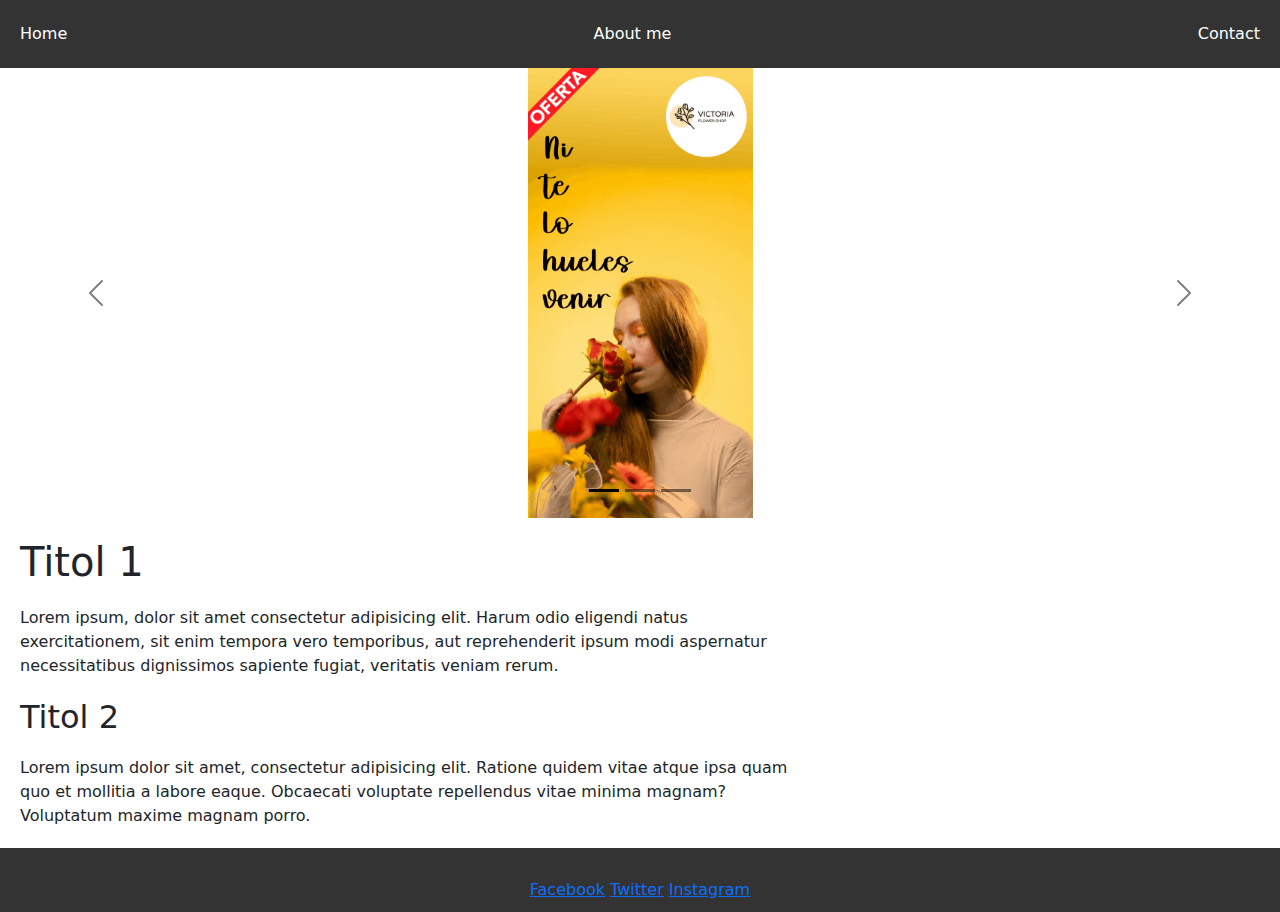
<file: banner/index.html>
<!DOCTYPE html>
<html lang="es">
<head>
    <meta charset="UTF-8">
    <meta name="viewport" content="width=device-width, initial-scale=1.0">
    <link href="https://cdn.jsdelivr.net/npm/bootstrap@5.3.3/dist/css/bootstrap.min.css" rel="stylesheet" integrity="sha384-QWTKZyjpPEjISv5WaRU9OFeRpok6YctnYmDr5pNlyT2bRjXh0JMhjY6hW+ALEwIH" crossorigin="anonymous">
    <script src="https://cdn.jsdelivr.net/npm/bootstrap@5.3.3/dist/js/bootstrap.bundle.min.js" integrity="sha384-YvpcrYf0tY3lHB60NNkmXc5s9fDVZLESaAA55NDzOxhy9GkcIdslK1eN7N6jIeHz" crossorigin="anonymous"></script>
    <title>Activitat Banners</title>
    <style>
        .navbar {
            background-color: #333;
            overflow: hidden;
        }
        .navbar a {
            float: left;
            display: block;
            color: white;
            text-align: center;
            padding: 14px 20px;
            text-decoration: none;
        }
        p {
            width: 60%;
        }
        h1, h2 {
            margin: 20px;
        }
        p {
            margin: 20px;
        }
        footer {
            background-color: #333;
            color: white;
            text-align: center;
            padding: 10px 0;
            bottom: 0;
            width: 100%;
        }
        .carousel-item img {
        max-height: 50vh;
        object-fit: contain; 
    }
        
    </style>
</head>
<body>
    <div class="navbar">
        <a href="#">Home</a>
        <a href="#">About me</a>
        <a href="#">Contact</a>
    </div>
    <div id="carouselExampleDark" class="carousel carousel-dark slide">
        <div class="carousel-indicators">
          <button type="button" data-bs-target="#carouselExampleDark" data-bs-slide-to="0" class="active" aria-current="true" aria-label="Slide 1"></button>
          <button type="button" data-bs-target="#carouselExampleDark" data-bs-slide-to="1" aria-label="Slide 2"></button>
          <button type="button" data-bs-target="#carouselExampleDark" data-bs-slide-to="2" aria-label="Slide 3"></button>
        </div>
        <div class="carousel-inner">
          <div class="carousel-item active" data-bs-interval="10000">
            <img src="imgs/floristeria.gif" class="d-block w-100" alt="...">
            <div class="carousel-caption d-none d-md-block">
            </div>
          </div>
          <div class="carousel-item" data-bs-interval="2000">
            <img src="imgs/terminus_banner.jpg" class="d-block w-100" alt="...">
            <div class="carousel-caption d-none d-md-block">
            </div>
          </div>
          <div class="carousel-item">
            <img src="imgs/metaquest.png" class="d-block w-100" alt="...">
            <div class="carousel-caption d-none d-md-block">
            </div>
          </div>
        </div>
        <button class="carousel-control-prev" type="button" data-bs-target="#carouselExampleDark" data-bs-slide="prev">
          <span class="carousel-control-prev-icon" aria-hidden="true"></span>
          <span class="visually-hidden">Previous</span>
        </button>
        <button class="carousel-control-next" type="button" data-bs-target="#carouselExampleDark" data-bs-slide="next">
          <span class="carousel-control-next-icon" aria-hidden="true"></span>
          <span class="visually-hidden">Next</span>
        </button>
      </div>

    <h1>Titol 1</h1>
    <p>Lorem ipsum, dolor sit amet consectetur adipisicing elit. Harum odio eligendi natus exercitationem, sit enim tempora vero temporibus, aut reprehenderit ipsum modi aspernatur necessitatibus dignissimos sapiente fugiat, veritatis veniam rerum.</p>

    <h2>Titol 2</h2>
    <p>Lorem ipsum dolor sit amet, consectetur adipisicing elit. Ratione quidem vitae atque ipsa quam quo et mollitia a labore eaque. Obcaecati voluptate repellendus vitae minima magnam? Voluptatum maxime magnam porro.</p>

</body>

<footer>
    <p></p>
    <a href="https://facebook.com" target="_blank">Facebook</a>
    <a href="https://twitter.com" target="_blank">Twitter</a>
    <a href="https://instagram.com" target="_blank">Instagram</a>
</footer>
</html>
</file>
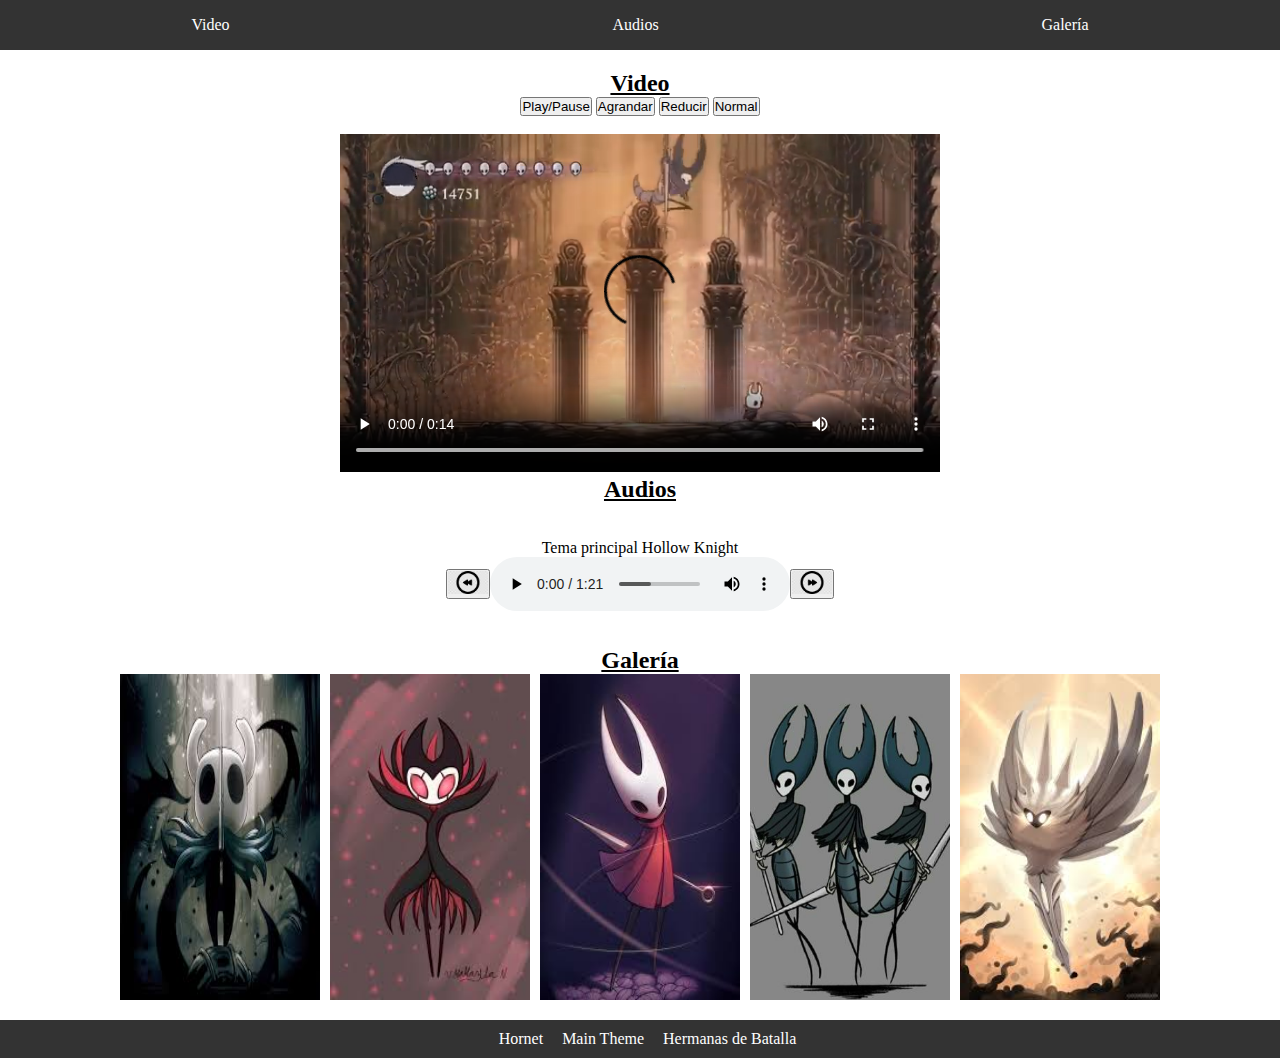
<file: multimedia/index.html>
<!DOCTYPE html>
<html lang="es">
<head>
    <meta charset="UTF-8">
    <meta name="viewport" content="width=device-width, initial-scale=1.0">
     <title>Página multimedia interactiva</title>
     <link rel="icon" type="image/x-icon" href="media/img/favicon.png">
    <style>
        * {
            margin: 0;
            padding: 0;
            box-sizing: border-box;
        }

        html, body {
            height: 100%;
            display: flex;
            flex-direction: column;
        }

        .container-content {
            flex: 1;
            padding: 20px;
        }

        .navbar {
            background-color: #333;
            display: flex;
            justify-content: space-around;
            align-items: center;
            padding: 10px 0;
            min-height: 50px;
        }

        .navbar a {
            color: white;
            text-align: center;
            padding: 14px 20px;
            text-decoration: none;
        }

        footer {
            background-color: #333;
            color: white;
            text-align: center;
            padding: 10px 0;
            width: 100%;
            margin-top: auto;
        }

        footer a {
            margin-left: 15px;
            color: white;
            text-decoration: none;
        }

        .galeria {
            display: flex;
            flex-wrap: wrap;
            justify-content: center;
            gap: 10px;
        }

        .galeria img {
            width: 200px;
            transition: transform 0.3s;
        }

        .galeria img:hover {
            transform: scale(1.1);
        }

        .audio { 
            display: flex;
            align-items: center;
            justify-content: center;
        }

        .anterior {
            transform: scaleX(-1);
        }
        .seguent, .anterior{
            width: 40px;
        }

        #audioss, #videoss, #galeriaa{
            text-align: center;
            text-decoration: solid;
            text-decoration: underline;
        }
        #canso{
            text-align: center;
        }
    </style>
</head>
<body>
    <div class="navbar">
        <a href="#videoss">Video</a>
        <a href="#audioss">Audios</a>
        <a href="#galeriaa">Galería</a>
    </div>

    <div class="container-content">
        <h2 id="videoss">Video</h2>
        <div style="text-align:center"> 
            <button onclick="playPause()">Play/Pause</button> 
            <button onclick="makeBig()">Agrandar</button>
            <button onclick="makeSmall()">Reducir</button>
            <button onclick="makeNormal()">Normal</button>
            <br><br>
            <video id="videoPlayer" width="600" controls>
                <source src="media/hermanas_batalla.mp4" type="video/mp4">
                <track src="media/captions/hollow-cat.vtt" label="Català" kind="captions" srclang="es-cat" default>
                <track src="media/captions/hollow-es.vtt" label="Español" kind="captions" srclang="es">
                Tu navegador no soporta el video.
            </video>
        </div>

        <h2 id="audioss">Audios</h2> 
        <br> <br>
        
        <p id="canso">Tema principal Hollow Knight</p>
        <div class="audio">
            <button id="anterior" onclick="anterior()">
                <img src="media/img/seguent.png" alt="Anterior" class="anterior">
            </button>
            <audio id="audioPlayer" controls></audio>
            <button id="seguent" onclick="seguent()">
                <img src="media/img/seguent.png" alt="Siguiente" class="seguent">
            </button>
        </div>
        <br>
        <br>
        <h2 id="galeriaa">Galería</h2>
        <section class="galeria">
            <img src="media/img/hollow.jpg" alt="Imagen Hollow Knight">
            <img src="media/img/grimm.jpg" alt="Imagen Grimm">
            <img src="media/img/hornet.jpg" alt="Imagen Hornet">
            <img src="media/img/mantis.jpg" alt="Imagen Reyes Mantis">
            <img src="media/img/radiance.jpg" alt="Imagen Radiance">
        </section>
    </div>

    <footer>
        <a href="https://www.youtube.com/watch?v=7xkM8mWC4Kk" target="_blank">Hornet</a>
        <a href="https://www.youtube.com/watch?v=N8Xr6x92MD0" target="_blank">Main Theme</a>
        <a href="https://www.youtube.com/watch?v=KDrqmDcCi5c" target="_blank">Hermanas de Batalla</a>
    </footer>

    <script>
        
        document.addEventListener("DOMContentLoaded", function () {

            // CONTROLS DEL VIDEO

            var myVideo = document.getElementById("videoPlayer");
            window.playPause = function () {
                if (myVideo.paused) 
                    myVideo.play(); 
                else 
                    myVideo.pause(); 
            };

            window.makeBig = function () { 
                myVideo.width = 800; 
            };

            window.makeSmall = function () { 
                myVideo.width = 400; 
            };

            window.makeNormal = function () { 
                myVideo.width = 600; 
            };
    });
                // CONTROLS DEL AUDIO
                const cansons = [
                    "media/audio/main_ost.mp3",
                    "media/audio/hornet_ost.mp3",
                    "media/audio/sisters_battle_ost.mp3"
                ];
                let cont = 0;
                let audio = document.getElementById("audioPlayer");

                audio.src = cansons[cont];
                audio.play();

                // al acabar canço pasar a la seguent
                audio.addEventListener("ended", function () {
                    cont++;
                    if (cont >= cansons.length) {
                        cont = 0;
                    }
                    audio.src = cansons[cont];
                    audio.play();
                });
                // Funcions per cambiar la canço amb els botons
                function anterior() {
                    cont--;
                    if (cont < 0) {
                        cont = cansons.length - 1;
                    }
                    audio.src = cansons[cont];
                    nomCanso();
                    audio.play();
                }
                function seguent() {
                    cont++;
                    if (cont >= cansons.length) {
                        cont = 0;
                    }
                    audio.src = cansons[cont];
                    nomCanso();
                    audio.play();
                }

                function nomCanso(){
                    let nom = document.getElementById("canso");
                    const titols = [
                        "Tema principal Hollow Knight",
                        "Tema principal de Hornet",
                        "Tema principal de las Hermanas de Batalla"
                    ];
                    nom.textContent = titols[cont];
                }

                // let nom = document.getElementById("canso");
                // if (cont == 0) {
                //     nom.textContent = "Tema principal Hollow Knight";
                // } else if (cont == 1) {
                //     nom.textContent = "Tema principal de Hornet";
                // } else if (cont == 2) {
                //     nom.textContent = "Tema principal de las Hermanas de Batalla";
                // }
    </script>
</body>
</html>
</file>
<file: accesible2/accesible.css>
body {
    font-family: Arial, sans-serif;
    line-height: 1.6;
    background-color: #f4f4f4;
    margin: 0;
    padding: 0;
    color: #333;
}

header {
    display: flex;
    justify-content: center;
    align-items: center;
    background-color: #5486b8;
    color: white;
    padding: 1rem 0;
    text-align: center;
}
nav ul {
    list-style: none;
    padding: 0;
}

nav ul li {
    display: inline;
    margin: 0 1rem;
}

nav ul li a {
    color: white;
    text-decoration: none;
}

nav ul li a:hover {
    text-decoration: underline;
}

.busqueda {
    margin: 1rem 0;
}

main {
    padding: 2rem;
    background-color: #ffffff;
    margin: 1rem;
    border-radius: 8px;
    box-shadow: 0 0 10px rgba(0, 0, 0, 0.1);
}

img {
    max-width: 60%;
    height: auto;
    display: block;
    margin: 1rem auto;
}
.imatges{
    display: flex;
}

table {
    width: 100%;
    border-collapse: collapse;
    margin: 1rem 0;
}

table, th, td {
    border: 1px solid #ccc;
    padding: 0.5rem;
    text-align: center;
}

thead {
    background-color: #5486b8;
    color: white;
}

button {
    background-color: #5486b8;
    color: white;
    padding: 0.5rem 1rem;
    border: none;
    border-radius: 4px;
    cursor: pointer;
}

button:hover {
    background-color: #466a8e;
}

fieldset {
    margin-bottom: 1rem;
    padding: 1rem;
    border: 1px solid #ccc;
    border-radius: 4px;
}

legend {
    font-weight: bold;
}

footer {
    text-align: center;
    padding: 1rem;
    background-color: #5486b8;
    color: white;
    margin-top: 2rem;
}

a {
    color: #5486b8;
    text-decoration: none;
}

a:hover {
    text-decoration: underline;
}
</file>
